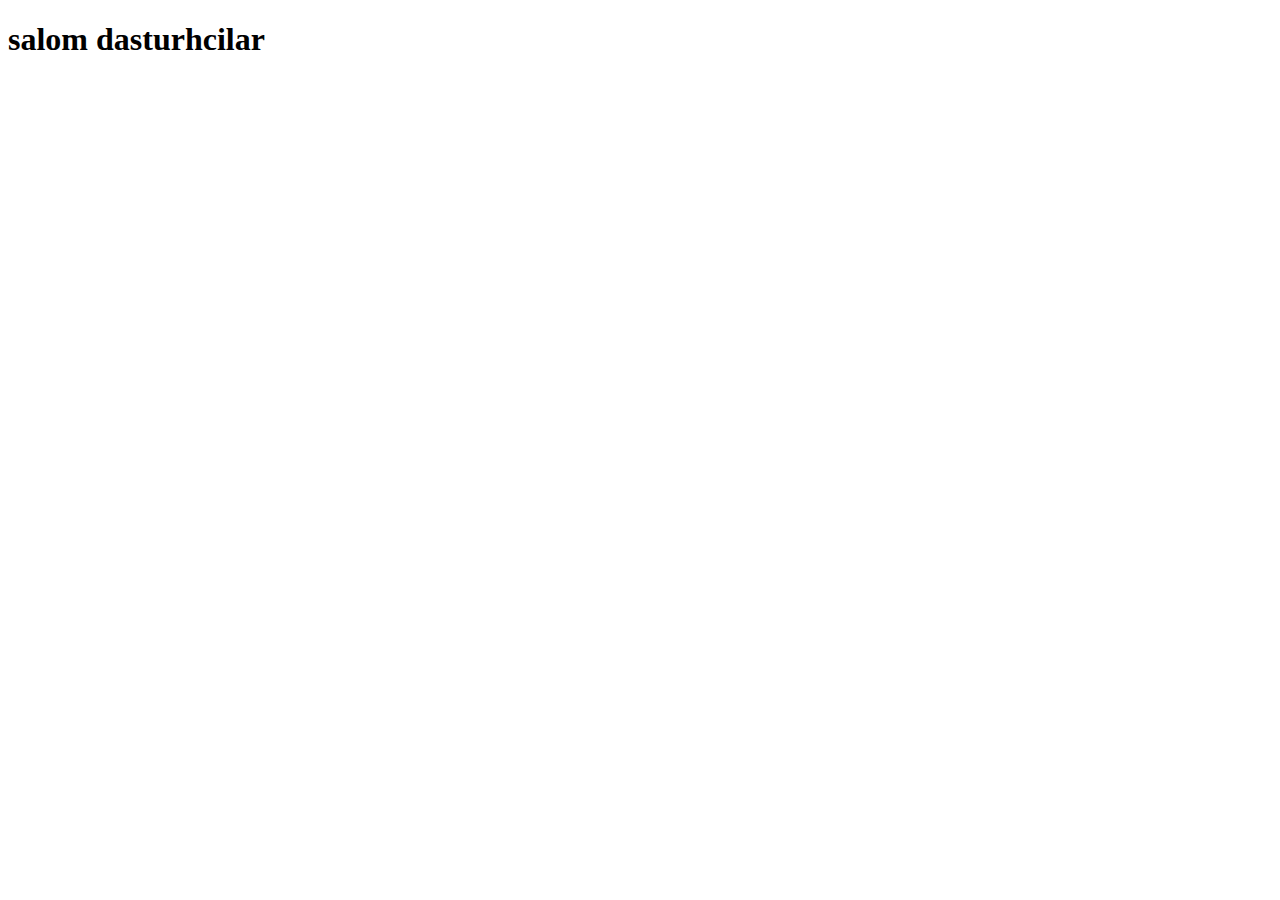
<file: index.html>
<!DOCTYPE html>
<html lang="en">

<head>
    <meta charset="UTF-8">
    <meta http-equiv="X-UA-Compatible" content="IE=edge"> 
    <meta name="viewport" content="width=device-width, initial-scale=1.0">
    <title>Document</title>
</head>

<body>
    <h1>salom dasturhcilar</h1>
</body>

</html>
</file>
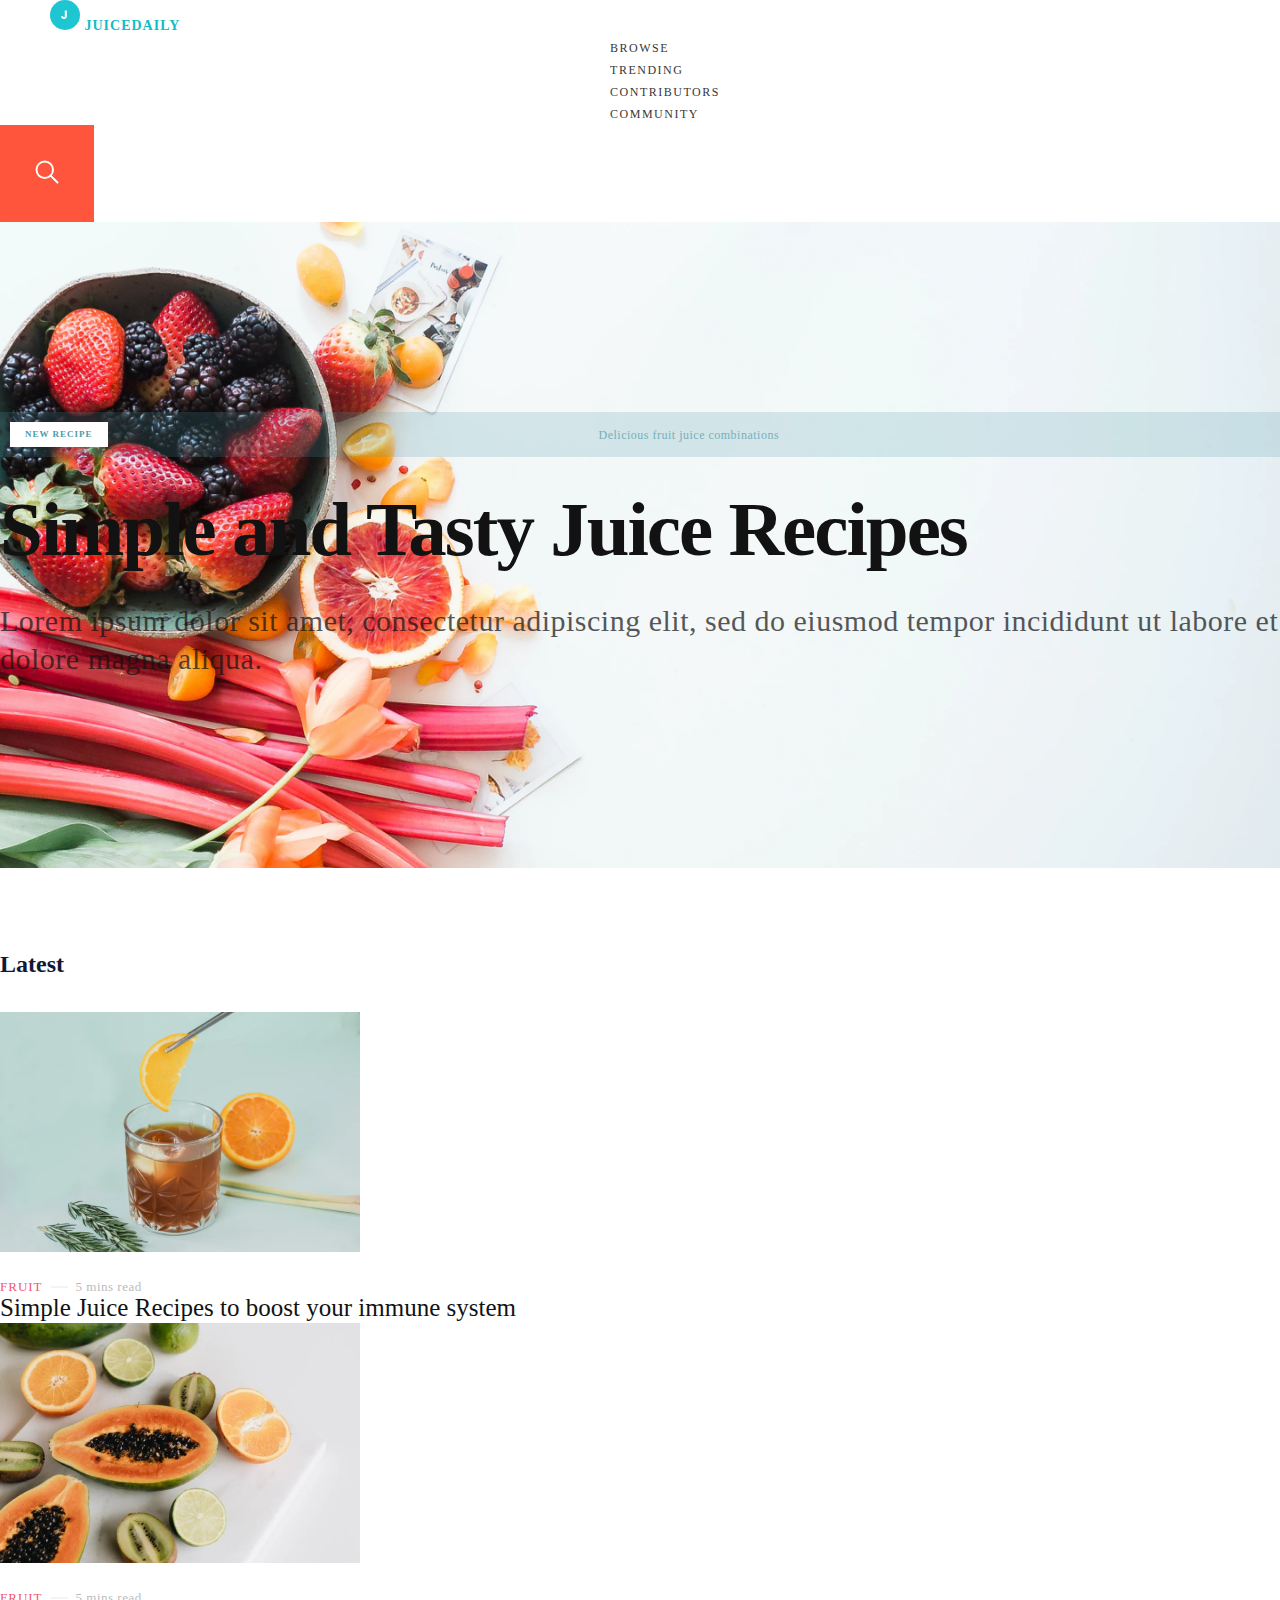
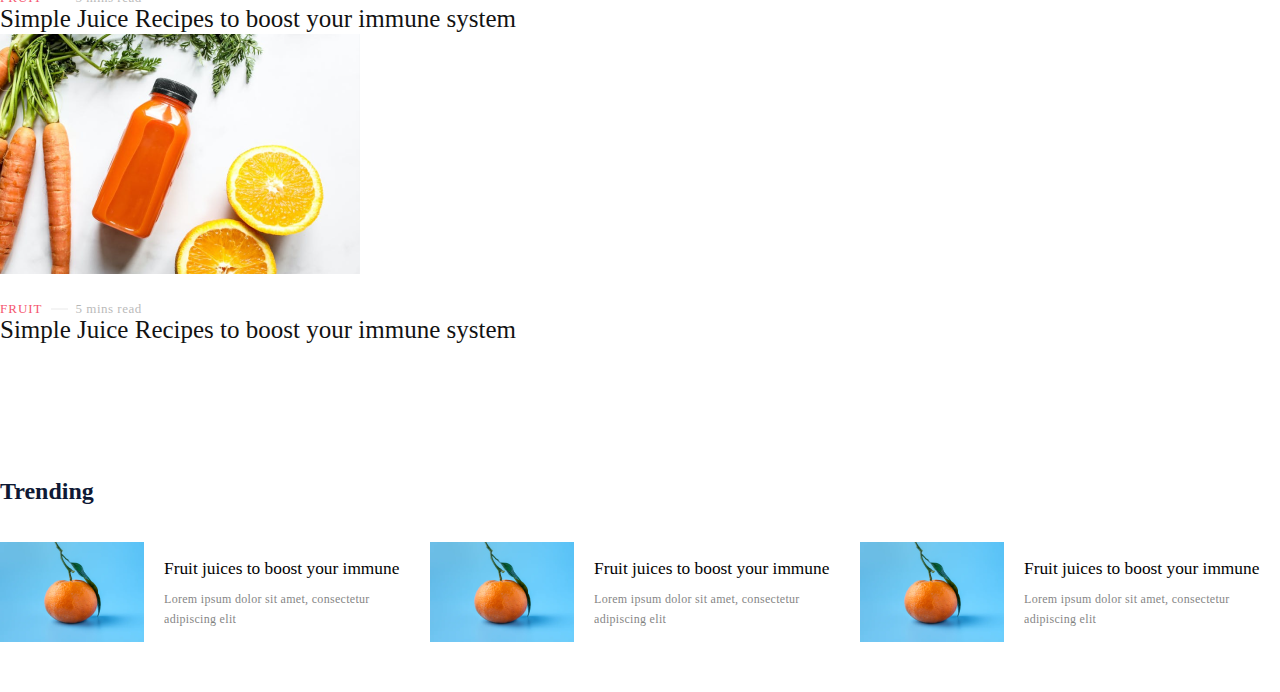
<file: blog b/index.html>
<!DOCTYPE html>
<html lang="en">

<head>
    <meta charset="UTF-8">
    <meta http-equiv="X-UA-Compatible" content="IE=edge">
    <meta name="viewport" content="width=device-width, initial-scale=1.0">
    <link href="https://cdn.jsdelivr.net/npm/bootstrap@5.1.3/dist/css/bootstrap.min.css" rel="stylesheet"
        integrity="sha384-1BmE4kWBq78iYhFldvKuhfTAU6auU8tT94WrHftjDbrCEXSU1oBoqyl2QvZ6jIW3" crossorigin="anonymous">
    <link rel="stylesheet" href="https://cdnjs.cloudflare.com/ajax/libs/font-awesome/6.3.0/css/all.min.css"
        integrity="sha512-SzlrxWUlpfuzQ+pcUCosxcglQRNAq/DZjVsC0lE40xsADsfeQoEypE+enwcOiGjk/bSuGGKHEyjSoQ1zVisanQ=="
        crossorigin="anonymous" referrerpolicy="no-referrer" />
    <link rel="stylesheet" href="style.css">
    <title>blog</title>
</head>

<body>

    <header>
        <nav class="navbar navbar-expand-lg">
            <div class="container-fluid">
                <a class="navbar-brand" href="#"><img src="./img/logo.svg" alt=""> JUICEDAILY</a>

                <div class="collapse navbar-collapse" id="navbarSupportedContent">
                    <ul class="navbar-nav ">
                        <li class="nav-item">
                            <a class="nav-link active" aria-current="page" href="#">BROWSE</a>
                        </li>
                        <li class="nav-item">
                            <a class="nav-link" href="#">TRENDING</a>
                        </li>
                        <li class="nav-item">
                            <a class="nav-link" href="#">CONTRIBUTORS</a>
                        </li>
                        <li class="nav-item">
                            <a class="nav-link" href="#">COMMUNITY</a>
                        </li>

                    </ul>
                </div>
                <form class="d-flex">
                    <button type="submit"><img src="./img/search.svg" alt=""></button>
                </form>
            </div>
        </nav>
        <div class="header_title">
            <div class="container">
                <div class="row justify-content-end">
                    <div class="col-lg-5">
                        <div class="new"><button>NEW RECIPE</button>
                            <p>Delicious fruit juice combinations</p>
                            <i class="fa fa-arrow-right"></i>
                        </div>
                        <h1>Simple and
                            Tasty Juice
                            Recipes</h1>
                        <p>Lorem ipsum dolor sit amet, consectetur adipiscing elit, sed do eiusmod tempor incididunt ut
                            labore et dolore magna aliqua.</p>
                    </div>
                </div>
            </div>
        </div>
    </header>
    <section>
        <div class="container">
            <div class="row">
                <div class="col-lg-12">
                    <p>Latest</p>
                </div>
                <div class="fructis d-flex">
                    <div class="col-lg-4">
                        <div class="box"><img src="./img/1.png" alt="">
                            <h6>FRUIT
                                <span> 5 mins read</span>
                            </h6>
                            <p>Simple Juice Recipes to boost your immune system</p>
                        </div>
                    </div>
                    <div class="col-lg-4">
                        <div class="box"><img src="./img/2.png" alt="">
                            <h6>FRUIT
                                <span> 5 mins read</span>
                            </h6>
                            <p>Simple Juice Recipes to boost your immune system</p>
                        </div>
                    </div>
                    <div class="col-xl-4">
                        <div class="box"><img src="./img/3.png" alt="">
                            <h6>FRUIT
                                <span> 5 mins read</span>
                            </h6>
                            <p>Simple Juice Recipes to boost your immune system</p>
                        </div>
                    </div>
                </div>
            </div>
        </div>
    </section>
    <main>
        <div class="ter">
            <div class="container">
                <div class="row">
                    <div class="col-lg-12">
                        <h5>Trending</h5>
                    </div>
                    <div class="juise">
                        <div class="apple"><img src="./img/immue.png" alt="">
                            <div class="text">
                                <h4>Fruit juices to boost your immune</h4>
                                <p>Lorem ipsum dolor sit amet, consectetur adipiscing elit</p>
                            </div>
                        </div>
                        <div class="apple"><img src="./img/immue.png" alt="">
                            <div class="text">
                                <h4>Fruit juices to boost your immune</h4>
                                <p>Lorem ipsum dolor sit amet, consectetur adipiscing elit</p>
                            </div>
                        </div>
                        <div class="apple"><img src="./img/immue.png" alt="">
                            <div class="text">
                                <h4>Fruit juices to boost your immune</h4>
                                <p>Lorem ipsum dolor sit amet, consectetur adipiscing elit</p>
                            </div>
                        </div>
                    </div>
                </div>
            </div>
    </main>
    <footer>
        <div class="container">
            <div class="row">
                <div class="col-12">
                    <h6>Popular</h6>
                </div>
                <div class="col-12" id="ber">
                    <p>Fruit juices to boost your immune <span>15 videos</span>
                    </p> <i class="fa fa-arrow-right"></i>
                </div>
                <div class="col-12" id="ber">
                    <p>Fruit juices to boost your immune <span>15 videos</span>
                    </p> <i class="fa fa-arrow-right"></i>
                </div>
                <div class="col-12" id="ber">
                    <p>Fruit juices to boost your immune <span>15 videos</span>
                    </p> <i class="fa fa-arrow-right"></i>
                </div>
                <div class="col-12">
                    <div class="orange">
                        <div class="col-10 d-flex justify-content-center">
                            <h5>Simple Orange
                                Juice Recipe</h5>
                        </div>
                    </div>
                </div>
                <div class="col-12" ><div class="qulupnay"></div></div>
                <div class="col-12 d-flex flex-column justify-content-center">
                    <h6>FRUIT
                        <span> 5 mins read</span>
                    </h6>
                    <h5>Simple Juice Recipes to boost your immune system</h5>
                    <p class="lorem"> Lorem ipsum dolor sit amet, consectetur adipiscing elit, sed do eiusmod tempor
                        incididunt ut
                        labore et dolore magna aliqua.</p>
                    <h3><img src="./img/Rectangle 2 Copy 7.png" alt=""> Andrea Wise <span>2 days ago</span></h3>
                </div>
                <div class="col-12">
                    <h1>Top Contributors</h1>
                </div>
                <div class="col-12 d-flex align-items-center" id="reg">
                    <img src="./img/anna.svg" alt="">
                    <h2 class="a">Andrea Wise <span>135 articles</span></h2>
                </div>
                <div class="col-12 d-flex align-items-center" id="reg">
                    <img src="./img/karena.svg" alt="">
                    <h2 class="a">Karen Smith<span>135 articles</span></h2>
                </div>
                <div class="col-12 d-flex align-items-center" id="reg">
                    <img src="./img/samanta.svg" alt="">
                    <h2 class="a">Samantha William<span>135 articles</span></h2>
                </div>
                <div class="col-12 d-flex align-items-center" id="reg">
                    <img src="./img/renata.svg" alt="">
                    <h2 class="a">Renata Hope<span>135 articles</span></h2>
                </div>
                <div class="col-12 d-flex align-items-center" id="reg">
                    <img src="./img/angela.svg" alt="">
                    <h2 class="a">Angela Smith <span>135 articles</span></h2>
                </div>
            </div>
        </div>
    </footer>
















    <script src="https://cdn.jsdelivr.net/npm/bootstrap@5.1.3/dist/js/bootstrap.bundle.min.js"
        integrity="sha384-ka7Sk0Gln4gmtz2MlQnikT1wXgYsOg+OMhuP+IlRH9sENBO0LRn5q+8nbTov4+1p"
        crossorigin="anonymous"></script>
</body>

</html>
</file>
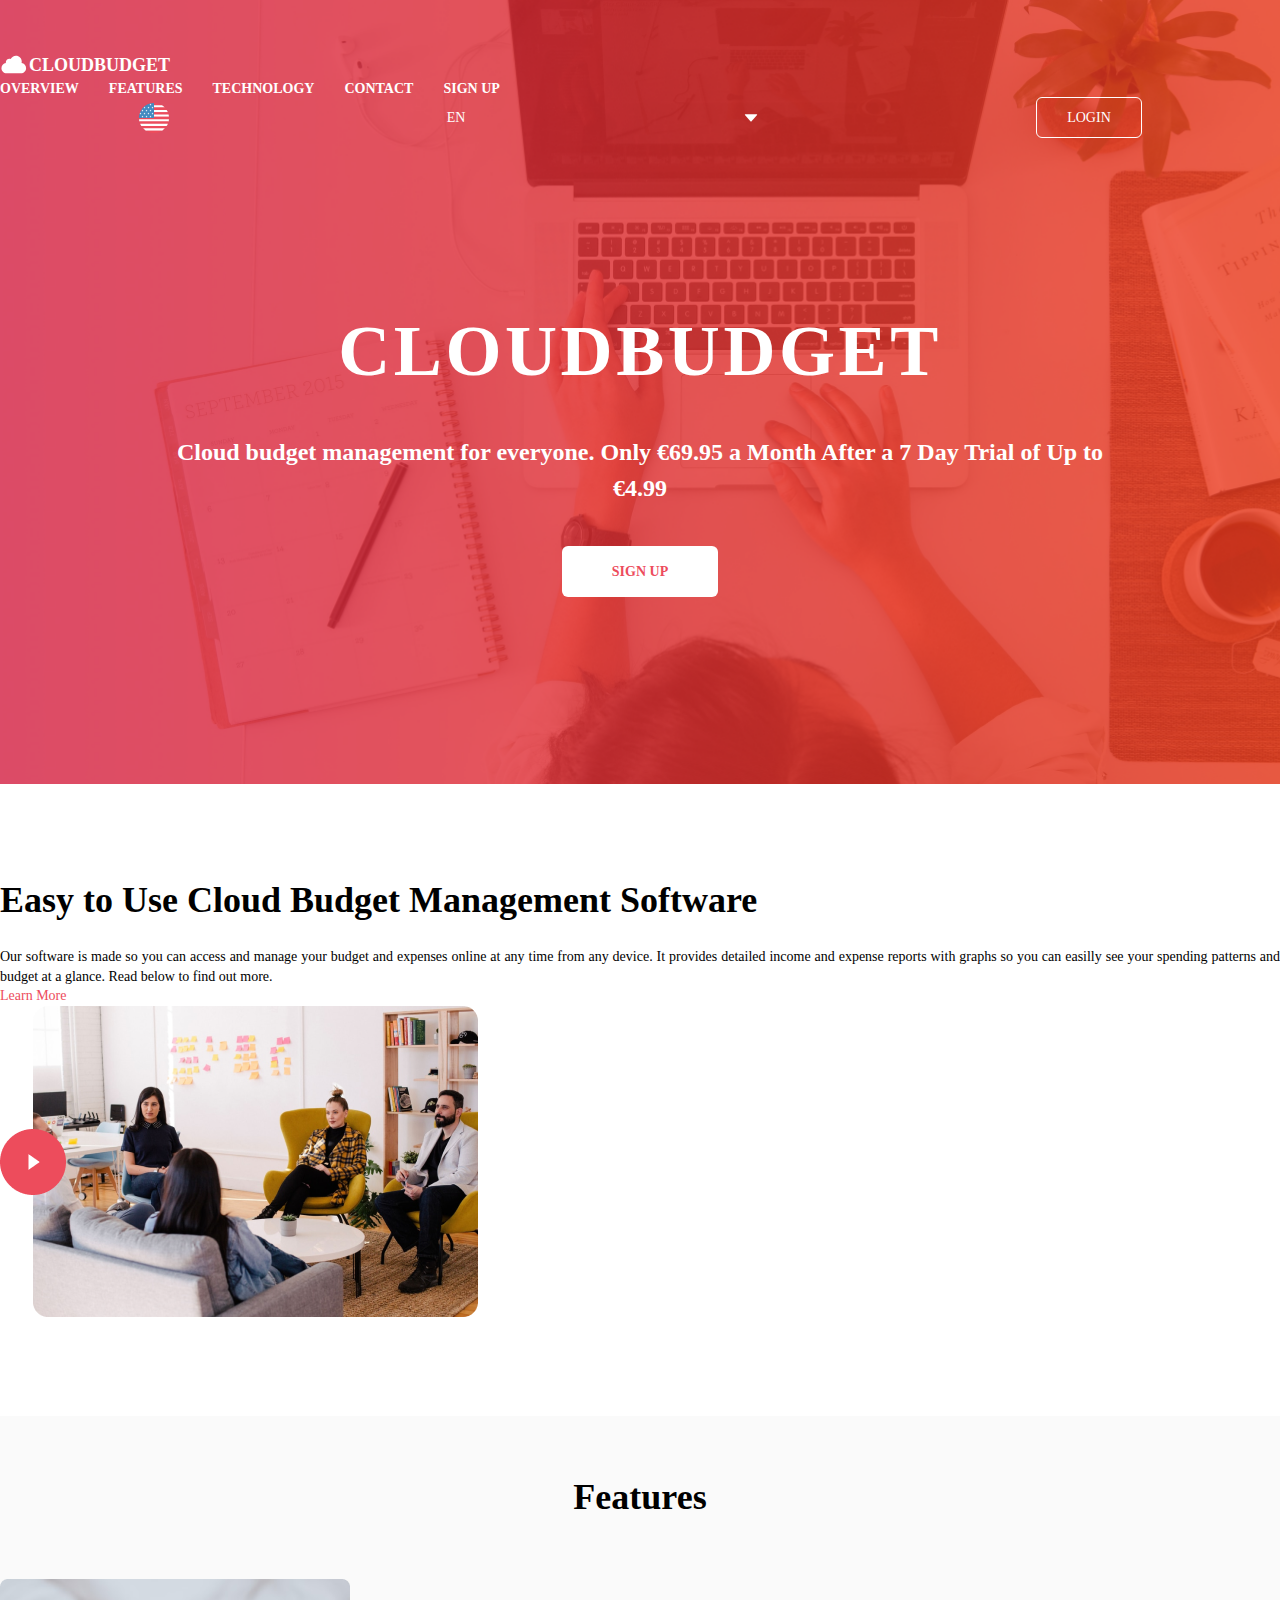
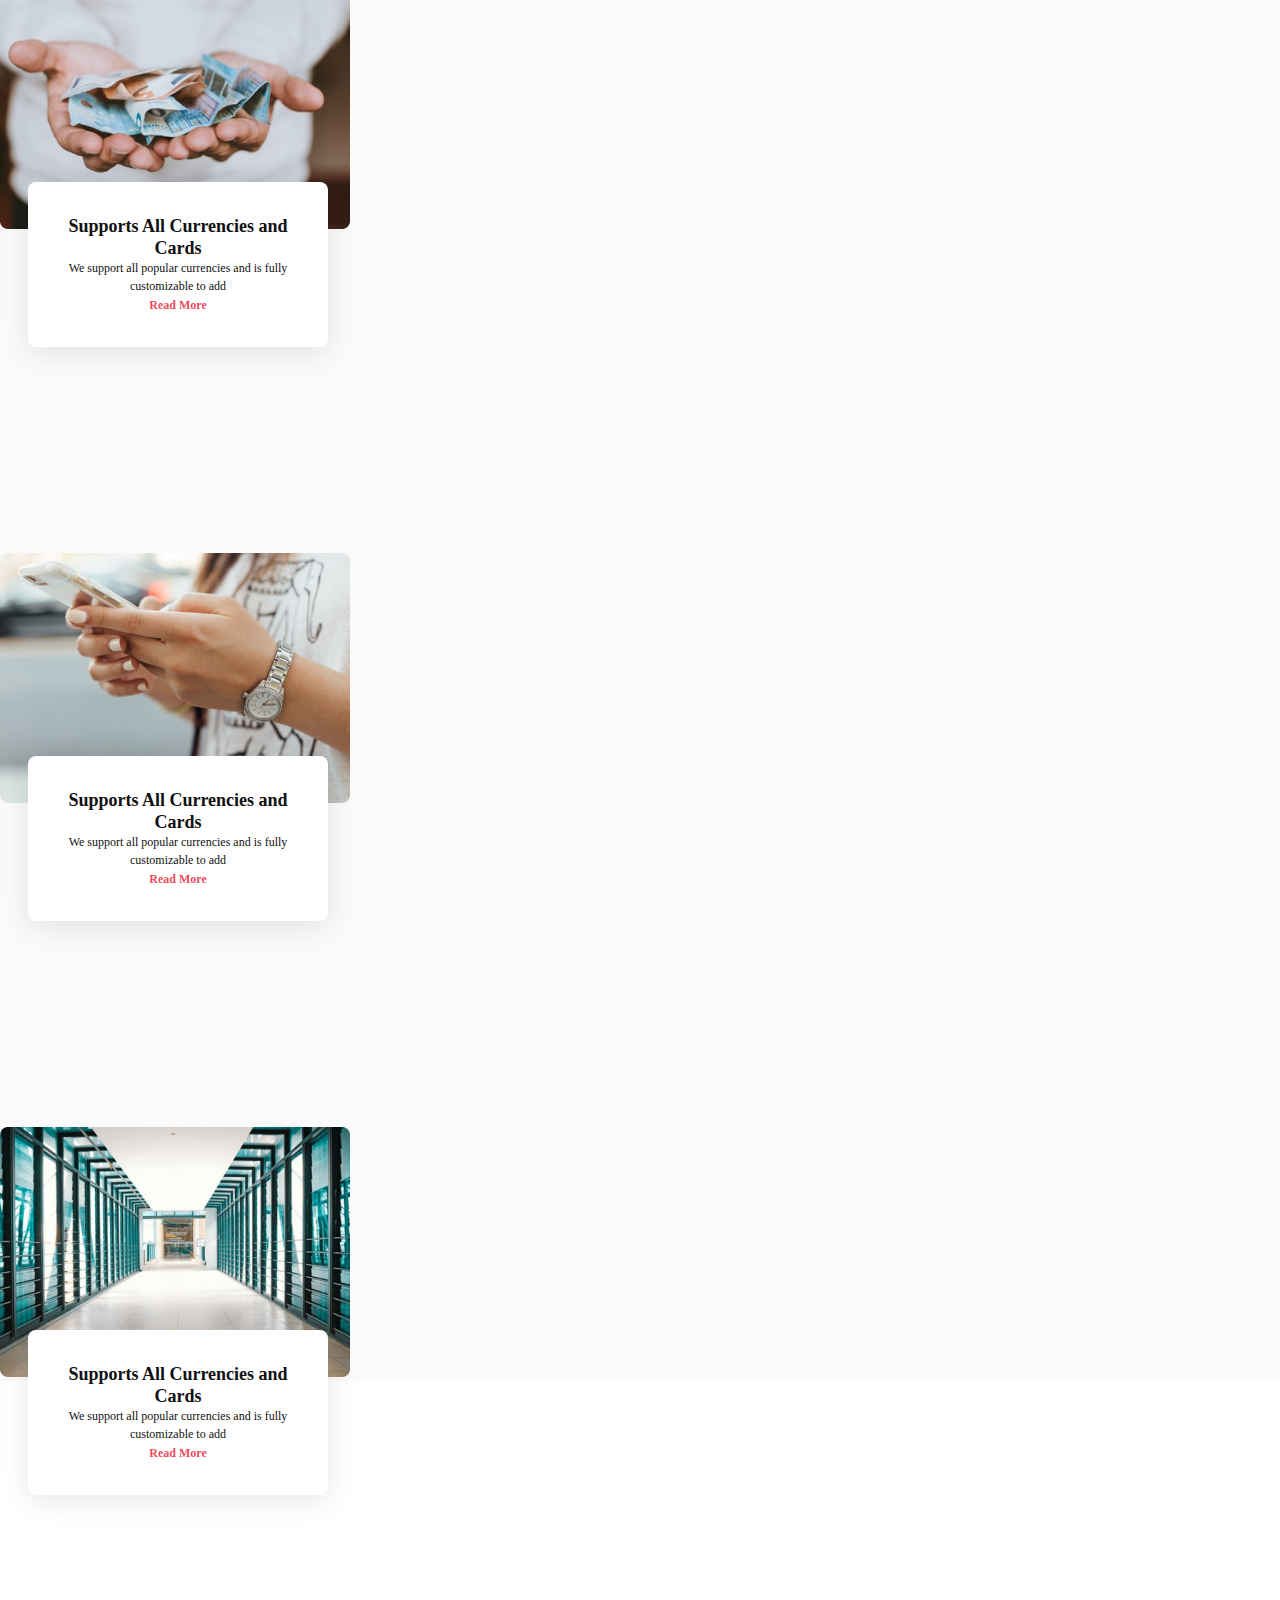
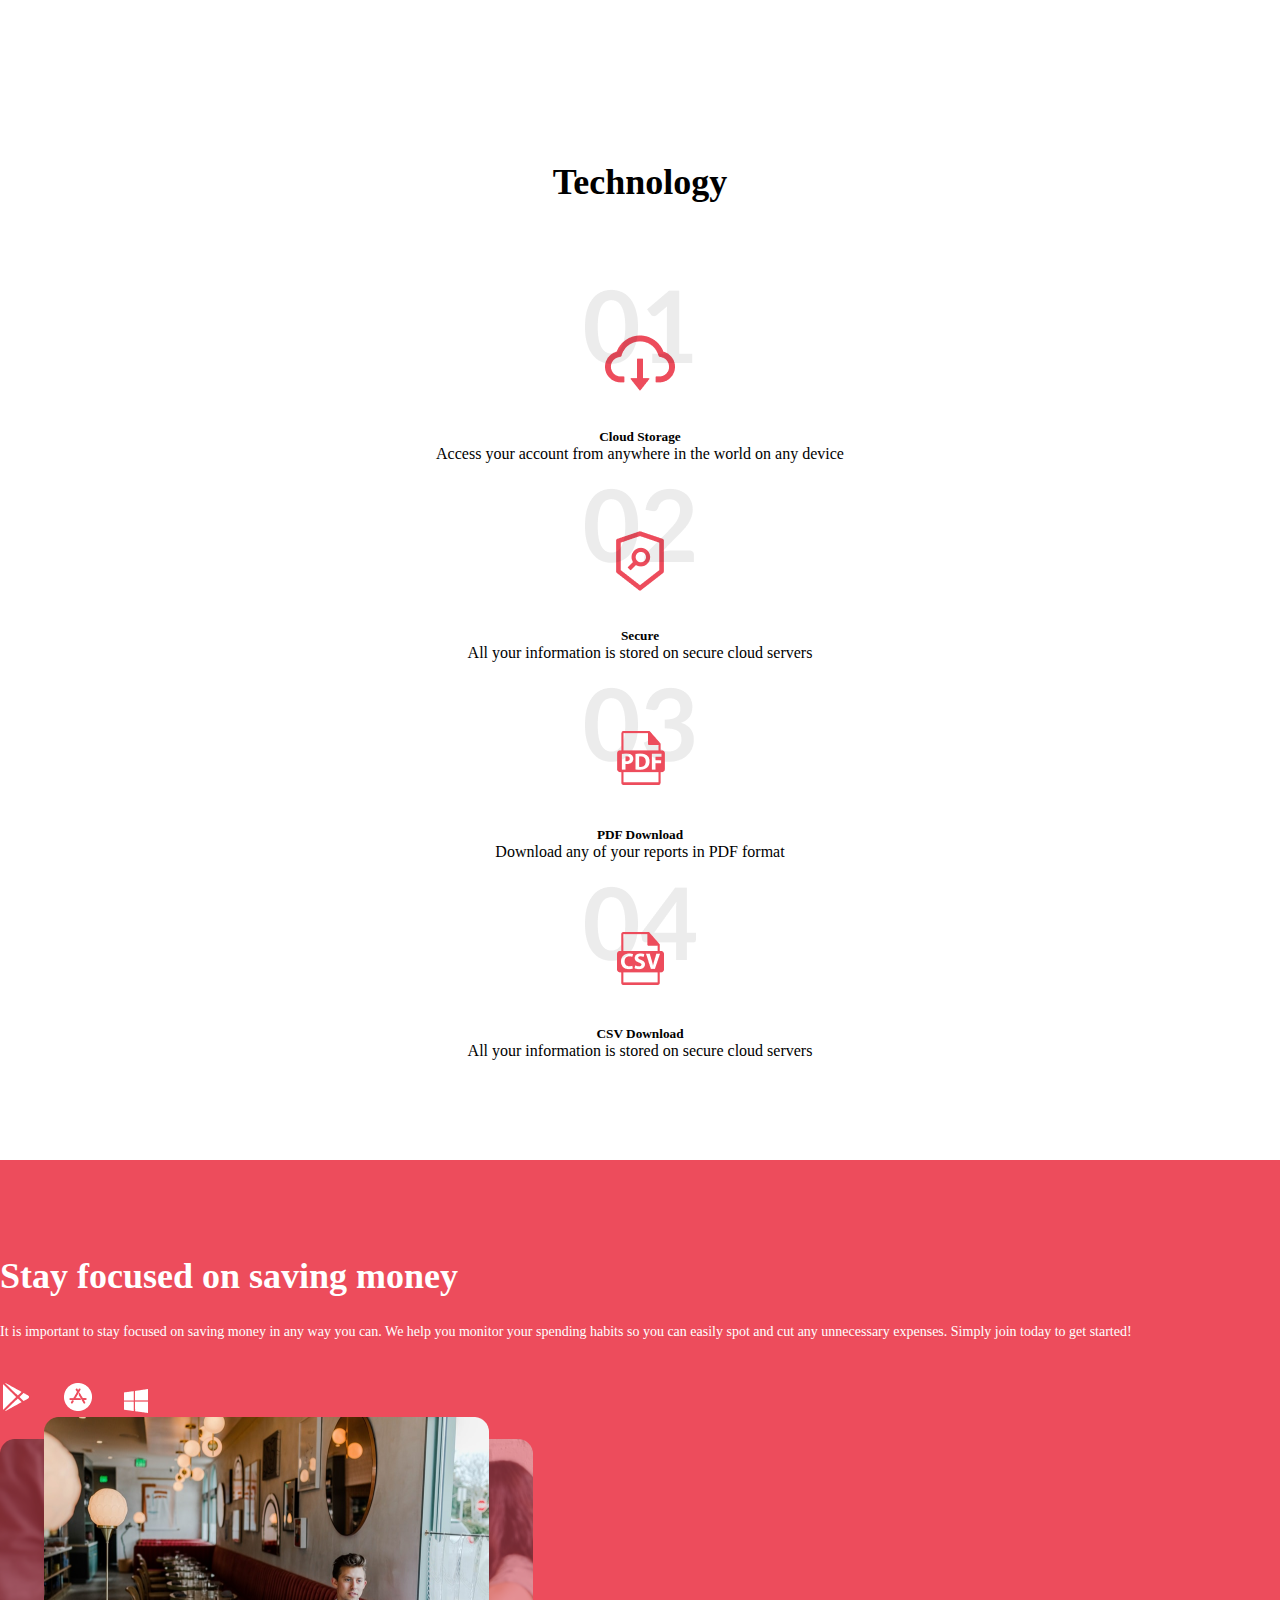
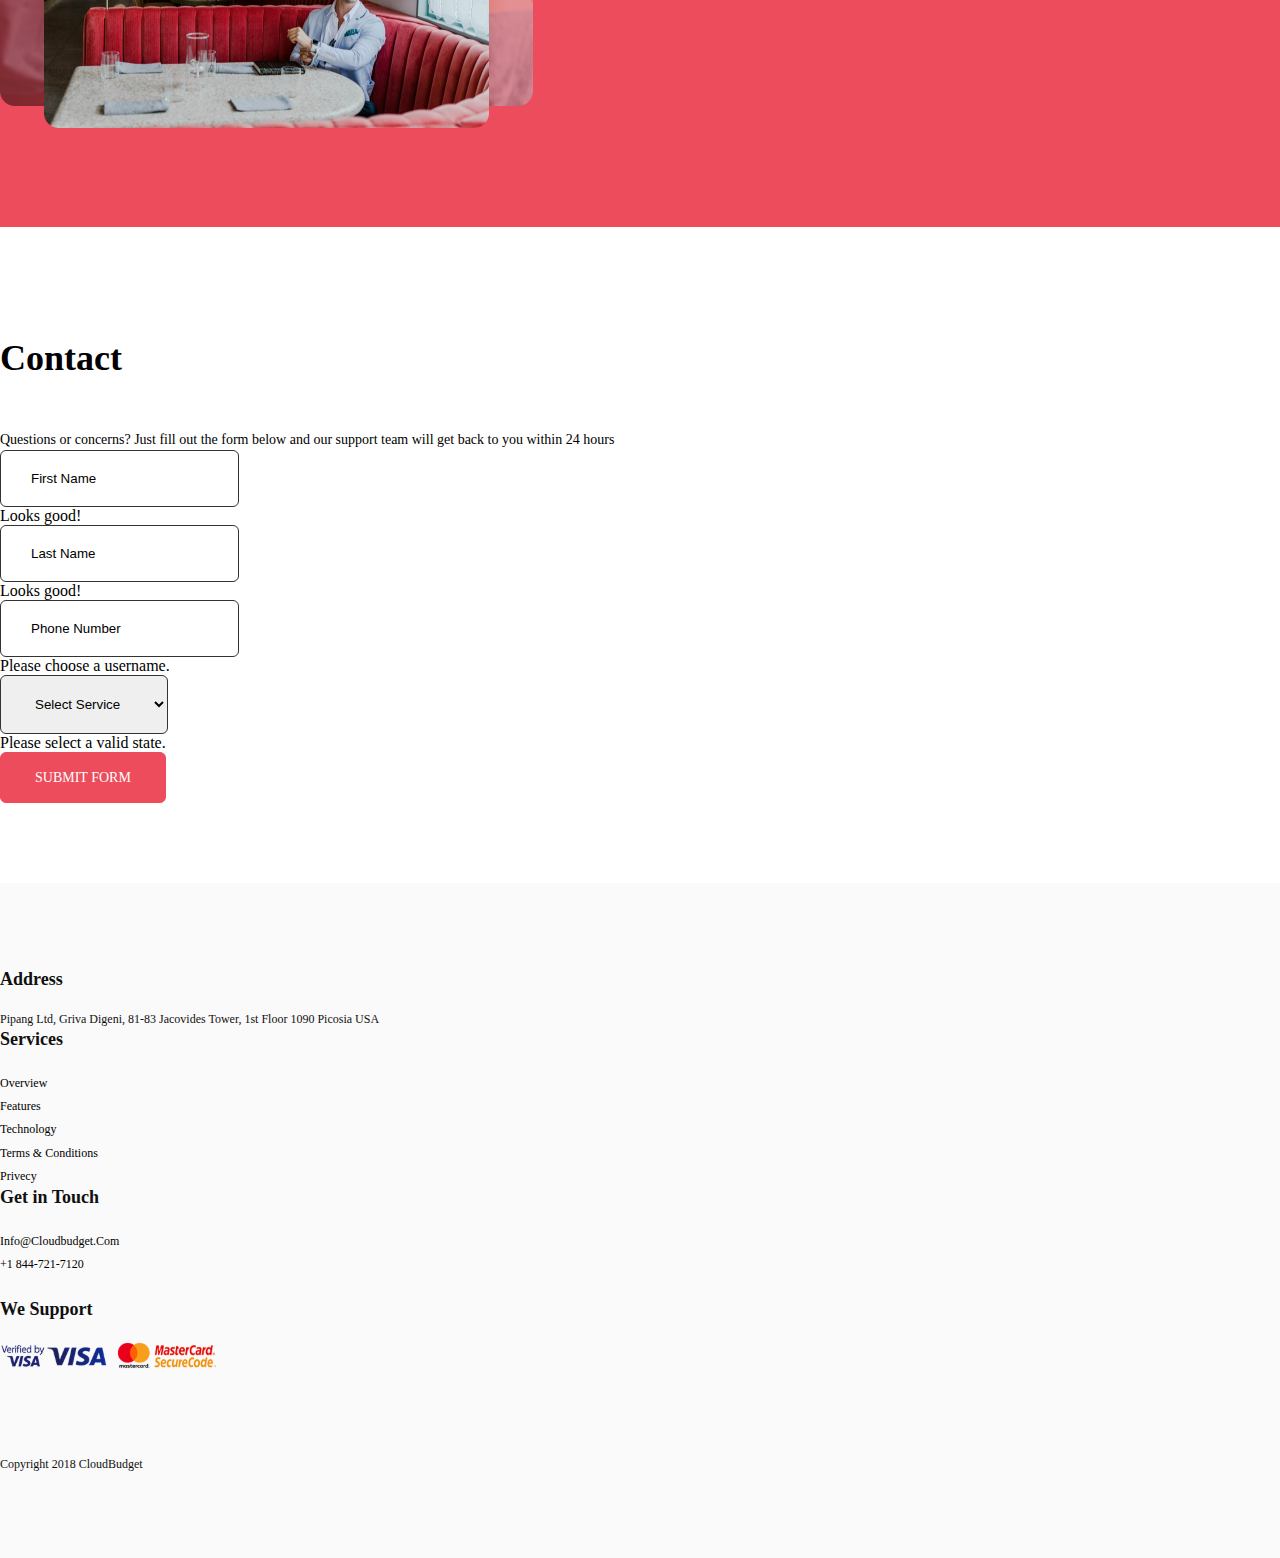
<file: cloudy b/index.html>
<!DOCTYPE html>
<html lang="en">

<head>
    <meta charset="UTF-8">
    <meta http-equiv="X-UA-Compatible" content="IE=edge">
    <meta name="viewport" content="width=device-width, initial-scale=1.0">
    <link href="https://cdn.jsdelivr.net/npm/bootstrap@5.1.3/dist/css/bootstrap.min.css" rel="stylesheet"
        integrity="sha384-1BmE4kWBq78iYhFldvKuhfTAU6auU8tT94WrHftjDbrCEXSU1oBoqyl2QvZ6jIW3" crossorigin="anonymous">
    <link rel="stylesheet" href="https://cdnjs.cloudflare.com/ajax/libs/font-awesome/6.3.0/css/all.min.css"
        integrity="sha512-SzlrxWUlpfuzQ+pcUCosxcglQRNAq/DZjVsC0lE40xsADsfeQoEypE+enwcOiGjk/bSuGGKHEyjSoQ1zVisanQ=="
        crossorigin="anonymous" referrerpolicy="no-referrer" />
    <link rel="stylesheet" href="style.css">
    <title>Cloudy</title>
</head>

<body>
    <header>
        <nav>
            <div class="container">
                <div class="row align-items-center ">
                    <div class="col-lg-3  "><a href="#" class="logo"><svg width="29" height="29" viewBox="0 0 29 29"
                                fill="none" xmlns="http://www.w3.org/2000/svg">
                                <path
                                    d="M21.605 13.05C21.605 12.615 21.75 12.18 21.75 11.6C21.75 8.41005 19.14 5.80005 15.95 5.80005C13.63 5.80005 11.745 7.10505 10.73 8.99005C10.44 8.84505 9.86001 8.70005 9.42501 8.70005C7.39501 8.70005 5.80001 10.295 5.80001 12.325C5.80001 12.615 5.80001 12.905 5.94501 13.05C3.33501 13.485 1.45001 15.515 1.45001 18.125C1.45001 20.88 3.77001 23.2 6.52501 23.2H21.025C23.78 23.2 26.1 20.88 26.1 18.125C26.1 15.515 24.215 13.34 21.605 13.05Z"
                                    fill="white" />
                            </svg>CloudBudget</a></div>
                    <div class="col-lg-6 ">
                        <ul>
                            <li>
                                <a href="#">OVERVIEW</a>
                            </li>
                            <li><a href="#">FEATURES</a></li>
                            <li><a href="#">TECHNOLOGY</a></li>
                            <li><a href="#">CONTACT</a></li>
                            <li><a href="#"> Sign up</a></li>
                        </ul>
                    </div>
                    <div class="col-lg-3">
                        <div class="cad"><img src="./img/flag.svg" alt="">
                            <ul>
                                <li>EN</li>
                            </ul>
                            <img src="./img/down_icon.svg" alt="">
                            <button>LOGIN</button>
                        </div>
                    </div>
                </div>
            </div>
        </nav>
        <div class="header_title">
            <div class="container">
                <div class="row justify-content-center">
                    <div class="col-lg-7">
                        <h1>CloudBudget</h1>
                        <p>Cloud budget management for everyone. Only €69.95 a Month After a 7 Day Trial of
                            Up to €4.99</p>
                        <button>Sign Up</button>
                    </div>
                </div>
            </div>
        </div>
    </header>
    <section class="eazy">
        <div class="container">
            <div class="row align-items-center justify-content-between  justify-content-xl-center">
                <div class="col-lg-5 justify-content-lg-center">
                    <h2>Easy to Use Cloud Budget Management Software</h2>
                    <p>Our software is made so you can access and manage your budget and expenses online at any time
                        from any device. It provides detailed income and expense reports with graphs so you can easilly
                        see your spending patterns and budget at a glance. Read below to find out more.</p>
                    <a href="#">Learn More</a>
                </div>
                <div class="col-xl-6 col-lg-6 mt-5"><img src="./img/Video Section.png" alt=""></div>
            </div>
        </div>
    </section>
    <section class="features">
        <div class="container">
            <div class="row">
                <div class="col-lg-12">
                    <h3 class="pick">Features</h3>
                </div>
                <div class="col-lg-4">
                    <div class="box"><img src="./img/support.png" alt="">
                        <div class="all">
                            <h4>Supports All Currencies and Cards</h4>
                            <p>We support all popular currencies and is fully customizable to add</p>
                            <a href="#">Read More</a>
                        </div>
                    </div>
                </div>
                <div class="col-lg-4">
                    <div class="box"><img src="./img/manage.png" alt="">
                        <div class="all">
                            <h4>Supports All Currencies and Cards</h4>
                            <p>We support all popular currencies and is fully customizable to add</p>
                            <a href="#">Read More</a>
                        </div>
                    </div>
                </div>
                <div class="col-lg-4">
                    <div class="box"><img src="./img/cloud.png" alt="">
                        <div class="all">
                            <h4>Supports All Currencies and Cards</h4>
                            <p>We support all popular currencies and is fully customizable to add</p>
                            <a href="#">Read More</a>
                        </div>
                    </div>
                </div>
            </div>
        </div>
    </section>
    <section class="Technology">
        <div class="container">
            <div class="row">
                <div class="col-12">
                    <h3 class="pick">Technology</h3>
                </div>
                <div class="col-lg-3 col-md-6 ">
                    <div class="der">
                        <img src="./img/01.png" alt="">
                        <h5>Cloud Storage</h5>
                        <p>Access your account from anywhere in the world on any device</p>
                    </div>
                </div>
                <div class="col-lg-3 col-md-6">
                    <div class="der"> <img src="./img/02.png" alt="">
                        <h5>Secure</h5>
                        <p> All your information is stored on secure cloud servers
                        </p>
                    </div>
                </div>
                <div class="col-lg-3 col-md-6">
                    <div class="der"> <img src="./img/03.png" alt="">
                        <h5>PDF Download</h5>
                        <p>Download any of your reports in PDF format</p>
                    </div>
                </div>
                <div class="col-lg-3 col-md-6">
                    <div class="der"><img src="./img/04.png" alt="">
                        <h5>CSV Download</h5>
                        <p>All your information is stored on secure cloud servers</p>
                    </div>
                </div>
            </div>
        </div>
    </section>
    <main class="stay">
        <div class="container">
            <div class="row align-items-center ">
                <div class="col-lg-4 mb-5">
                    <h4>Stay focused on saving money</h4>
                    <p>It is important to stay focused on saving money in any way you can. We help you monitor your
                        spending habits so you can easily spot and cut any unnecessary expenses. Simply join today to
                        get started!</p>
                    <div class="icon"><img src="./img/playmarket_icon.png" alt=""><img src="./img/apple.png" alt=""><img
                            src="./img/windows.png" alt=""></div>
                </div>
                <div class="col-lg-8 d-flex justify-content-center"><img src="./img/stay.png" alt=""></div>
            </div>
        </div>
    </main>
    <main class="contact">
        <div class="container">
            <div class="row justify-content-between">
                <div class="col-lg-5">
                    <h2>Contact</h2>
                    <p>Questions or concerns? Just fill out the form below and our support team will get back to you
                        within 24 hours</p>
                </div>
                <div class="col-lg-6">
                    <form class="row g-3 needs-validation" novalidate>
                        <div class="col-md-6">

                            <input type="text" class="form-control" id="validationCustom01" value="First Name" required>
                            <div class="valid-feedback">
                                Looks good!
                            </div>
                        </div>
                        <div class="col-md-6">
                            <input type="text" class="form-control" id="validationCustom02" value="Last Name" required>
                            <div class="valid-feedback">
                                Looks good!
                            </div>
                        </div>
                        <div class="col-md-12">
                            <div class="input-group has-validation">
                                <input type="text3" class="form-control" value="Phone Number" required>
                                <div class="invalid-feedback">
                                    Please choose a username.
                                </div>
                            </div>
                        </div>
                        <div class="col-md-12">
                            <select class="form-select" id="validationCustom04" required>
                                <option selected disabled value="">Select Service</option>
                                <option>...</option>
                            </select>
                            <div class="invalid-feedback">
                                Please select a valid state.
                            </div>
                        </div>
                        <div class="col-12">
                            <button class="btn" type="submit">Submit form</button>
                        </div>
                    </form>
                </div>
            </div>
        </div>
    </main>
    <footer>
        <div class="container">
            <div class="row justify-content-between">
                <div class="col-md-3">
                    <ul>
                        <li>Address</li>
                        <p>Pipang Ltd, Griva Digeni,
                            81-83 Jacovides Tower, 1st Floor
                            1090 Picosia USA</p>
                    </ul>
                </div>
                <div class="col-auto">
                    <ul>
                        <li>Services</li>
                        <li><a href="#">overview</a></li>
                        <li><a href="#">features</a></li>
                        <li><a href="#">technology</a></li>
                        <li><a href="#">Terms & Conditions</a></li>
                        <li><a href="#">Privecy</a></li>

                    </ul>
                </div>
                <div class="col-auto">
                    <ul>
                        <li>Get in Touch</li>
                        <li><a href="#">info@cloudbudget.com</a></li>
                        <li><a href="#">+1 844-721-7120</a></li>
                        <li><a href="#"><i class="fa-brands fa-facebook"></i><i class="fa-brands fa-twitter"></i><i
                                    class="fa-brands fa-linkedin"></i></a></li>

                    </ul>
                </div>
                <div class="col-md-4">
                    <ul>
                        <li>We Support</li>
                        <img src="./img/visa.svg" alt="">
                    </ul>
                </div>
                <div class="col-md-10 d-flex ">
                    <p>Copyright 2018 CloudBudget</p>
                </div>
            </div>
        </div>
    </footer>



























    <script src="https://cdn.jsdelivr.net/npm/bootstrap@5.1.3/dist/js/bootstrap.bundle.min.js"
        integrity="sha384-ka7Sk0Gln4gmtz2MlQnikT1wXgYsOg+OMhuP+IlRH9sENBO0LRn5q+8nbTov4+1p"
        crossorigin="anonymous"></script>
</body>

</html>
</file>
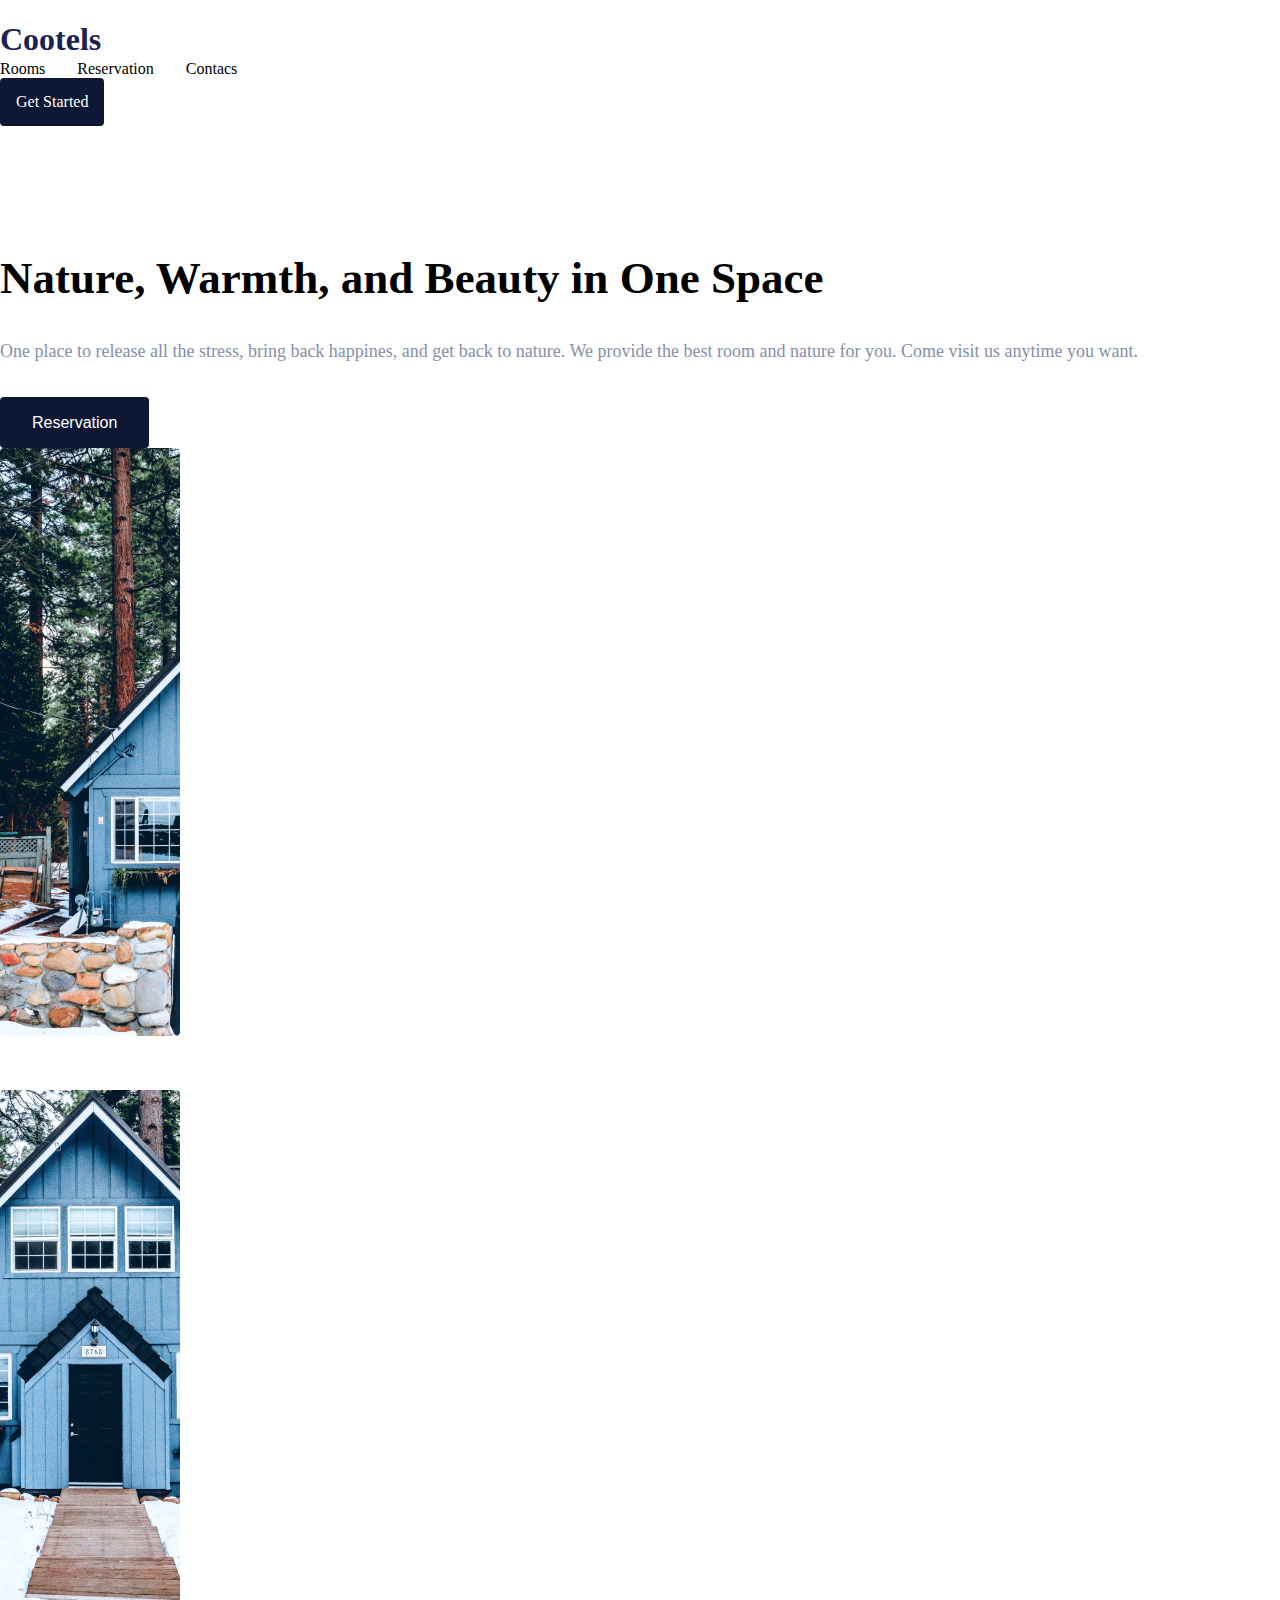
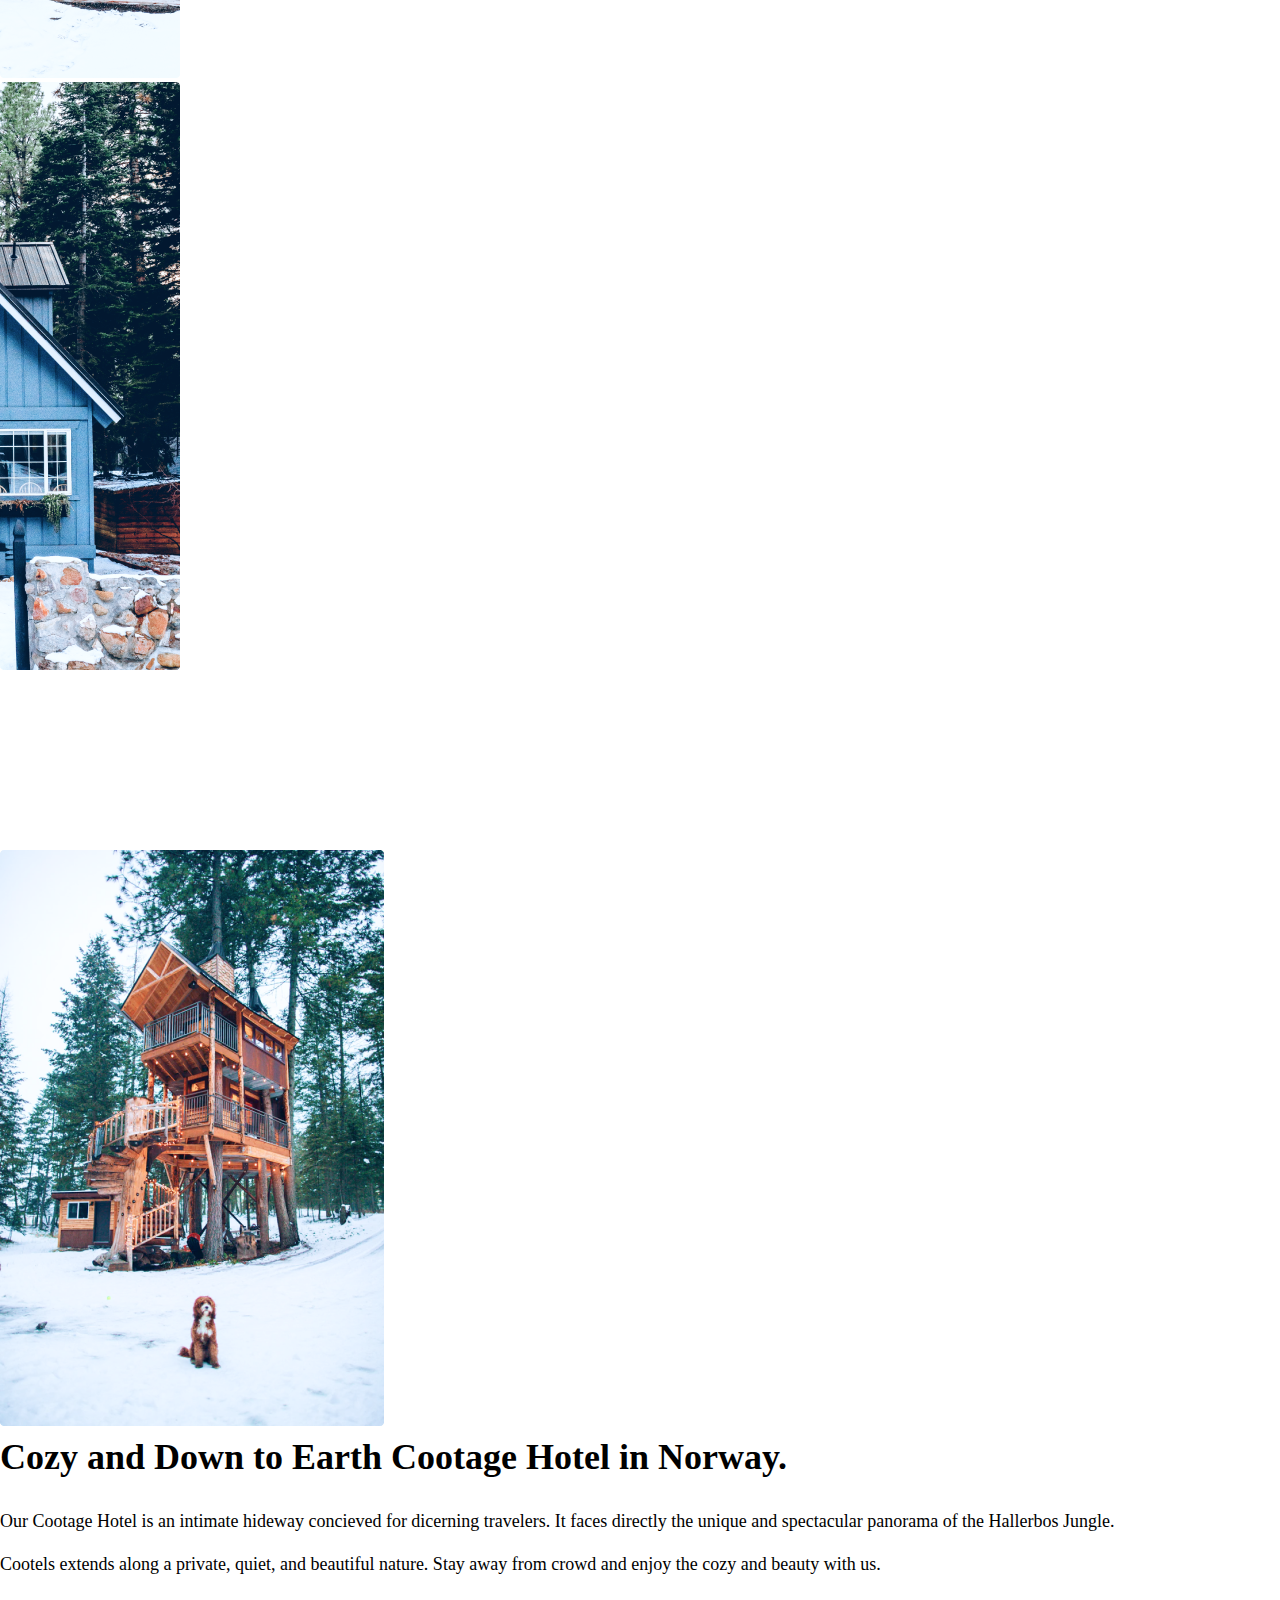
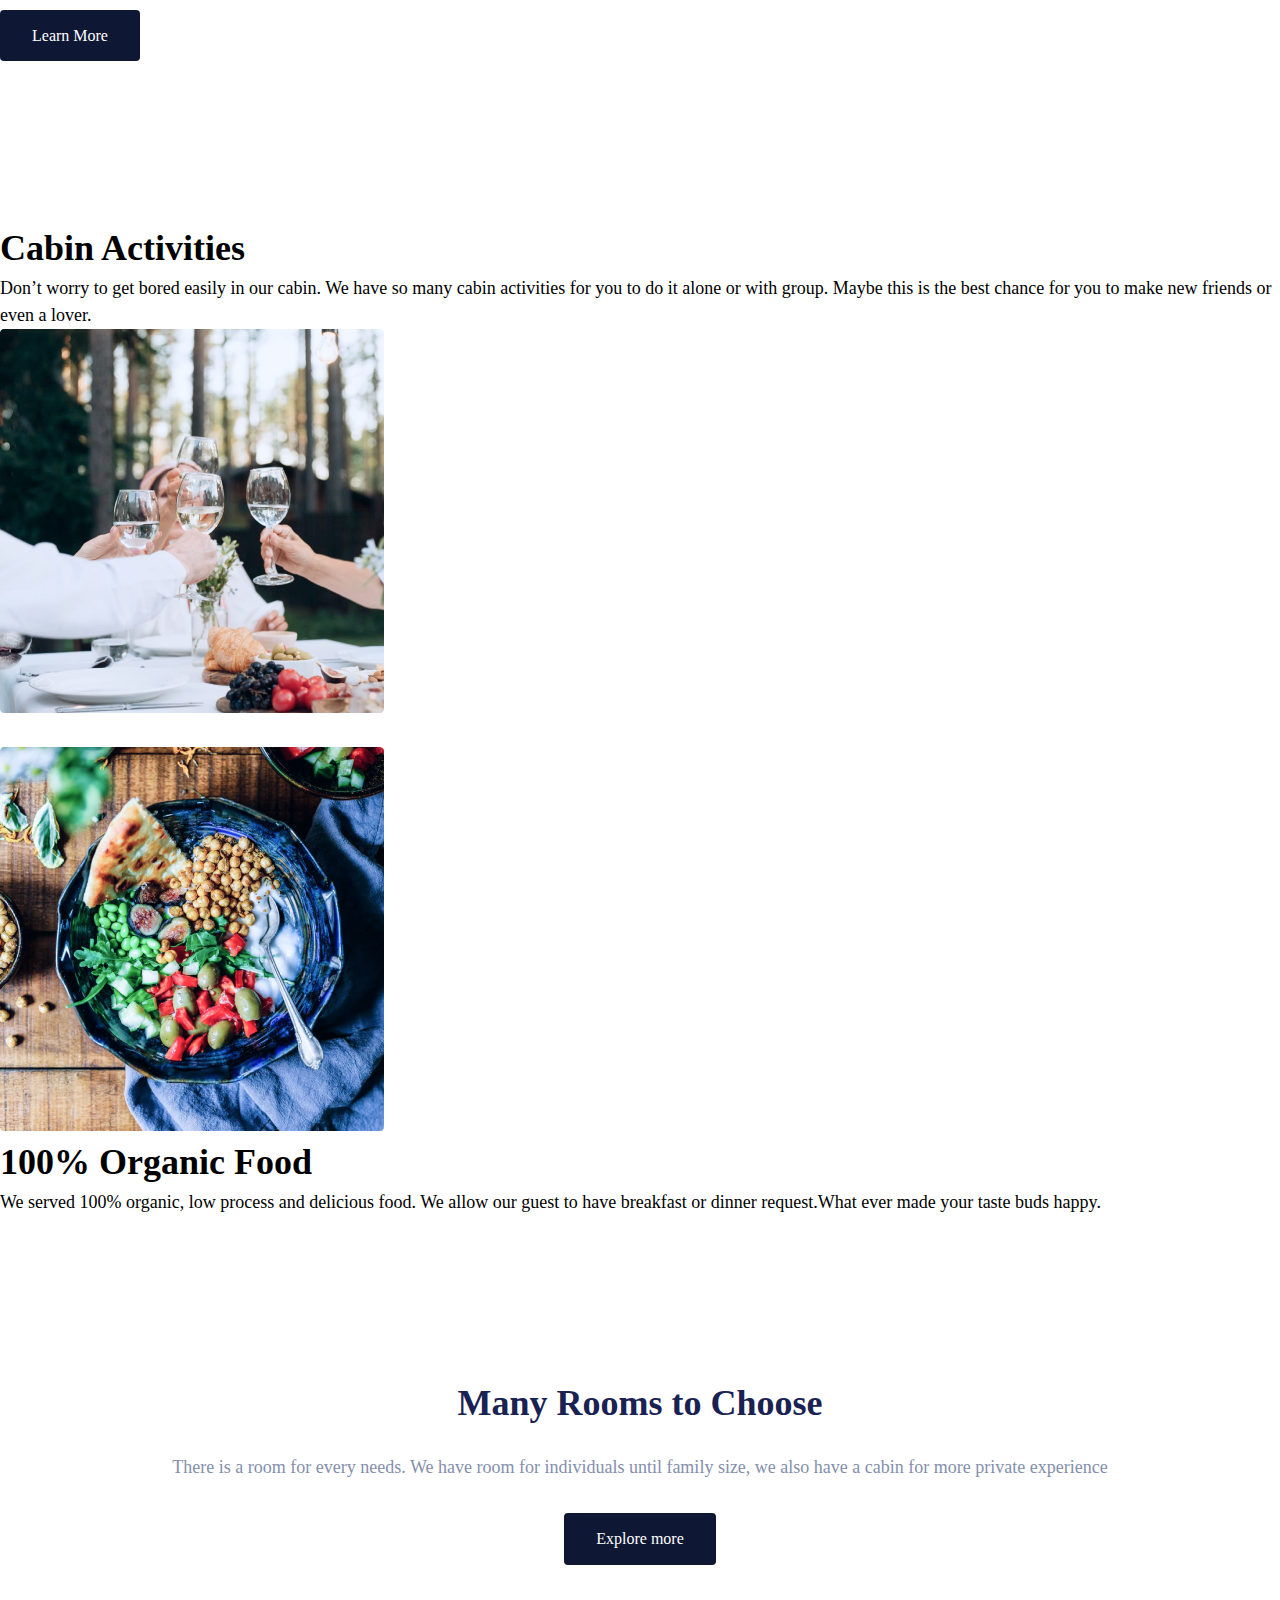
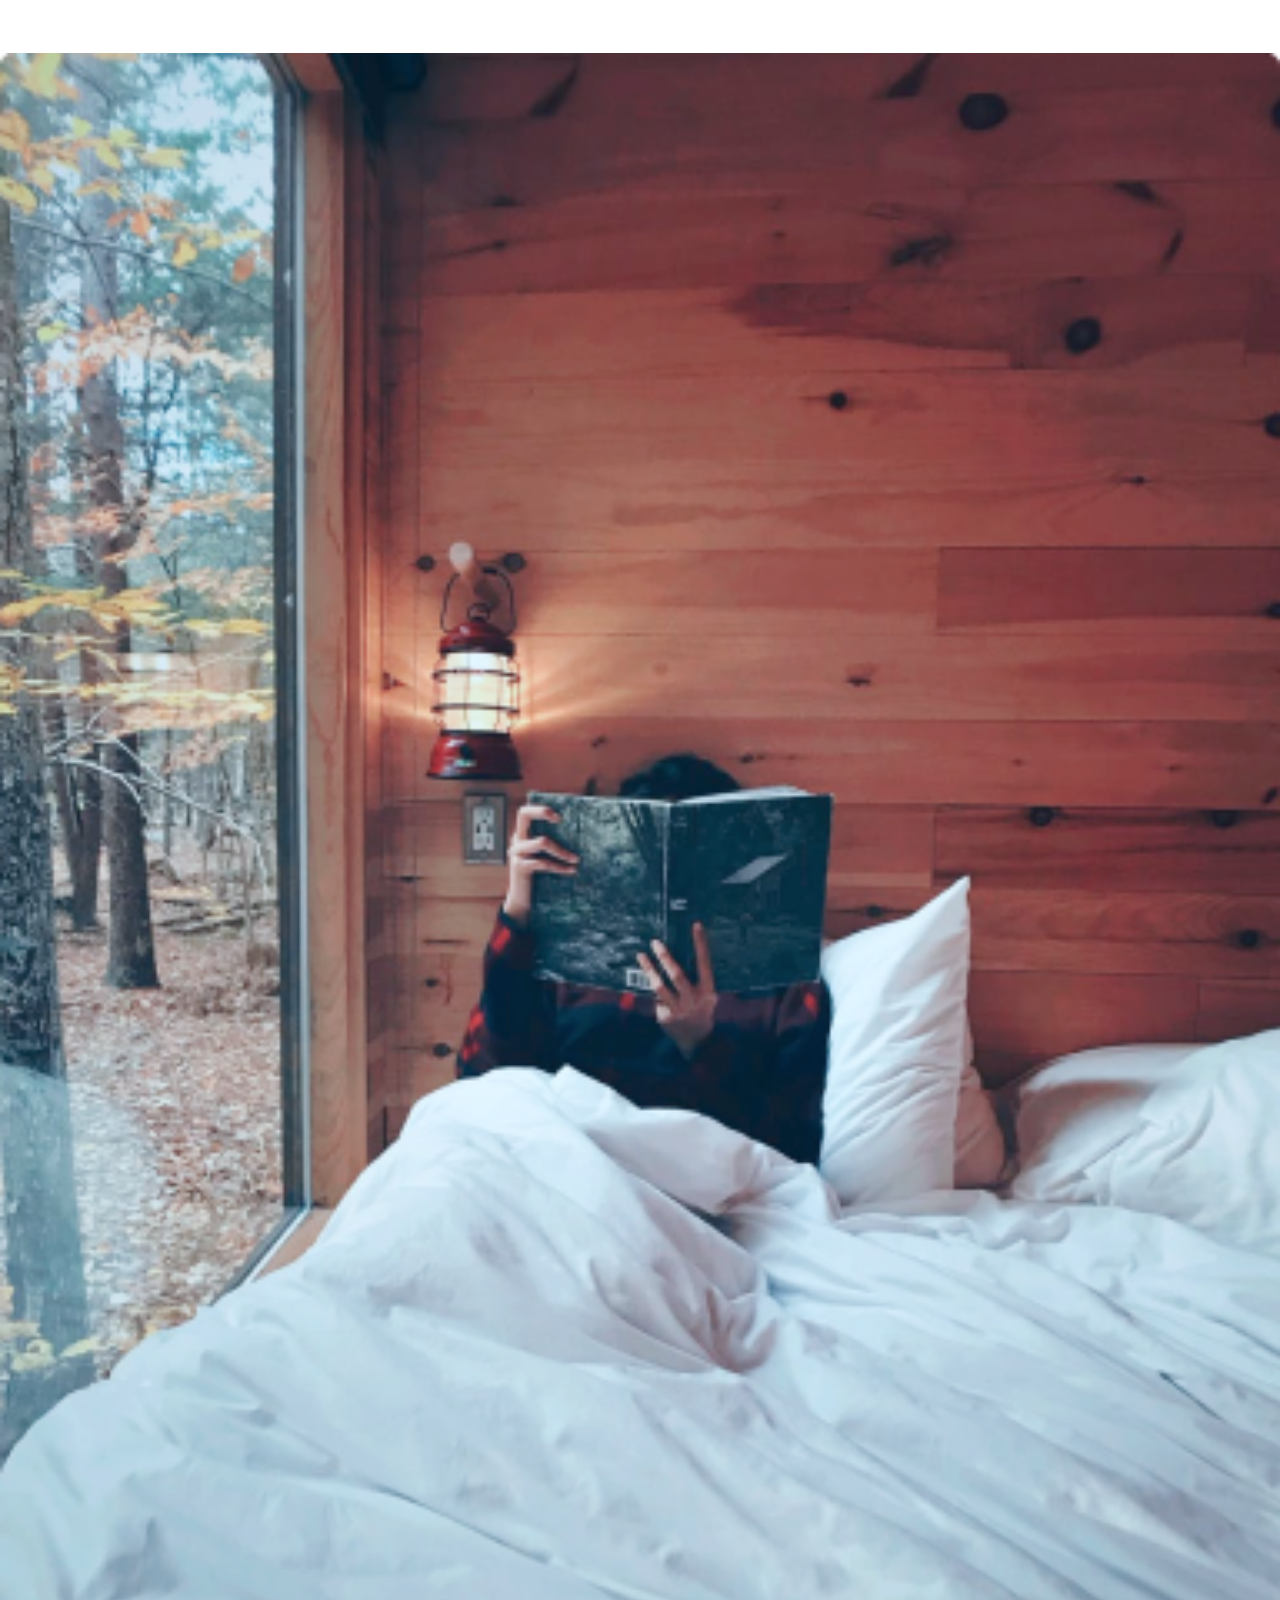
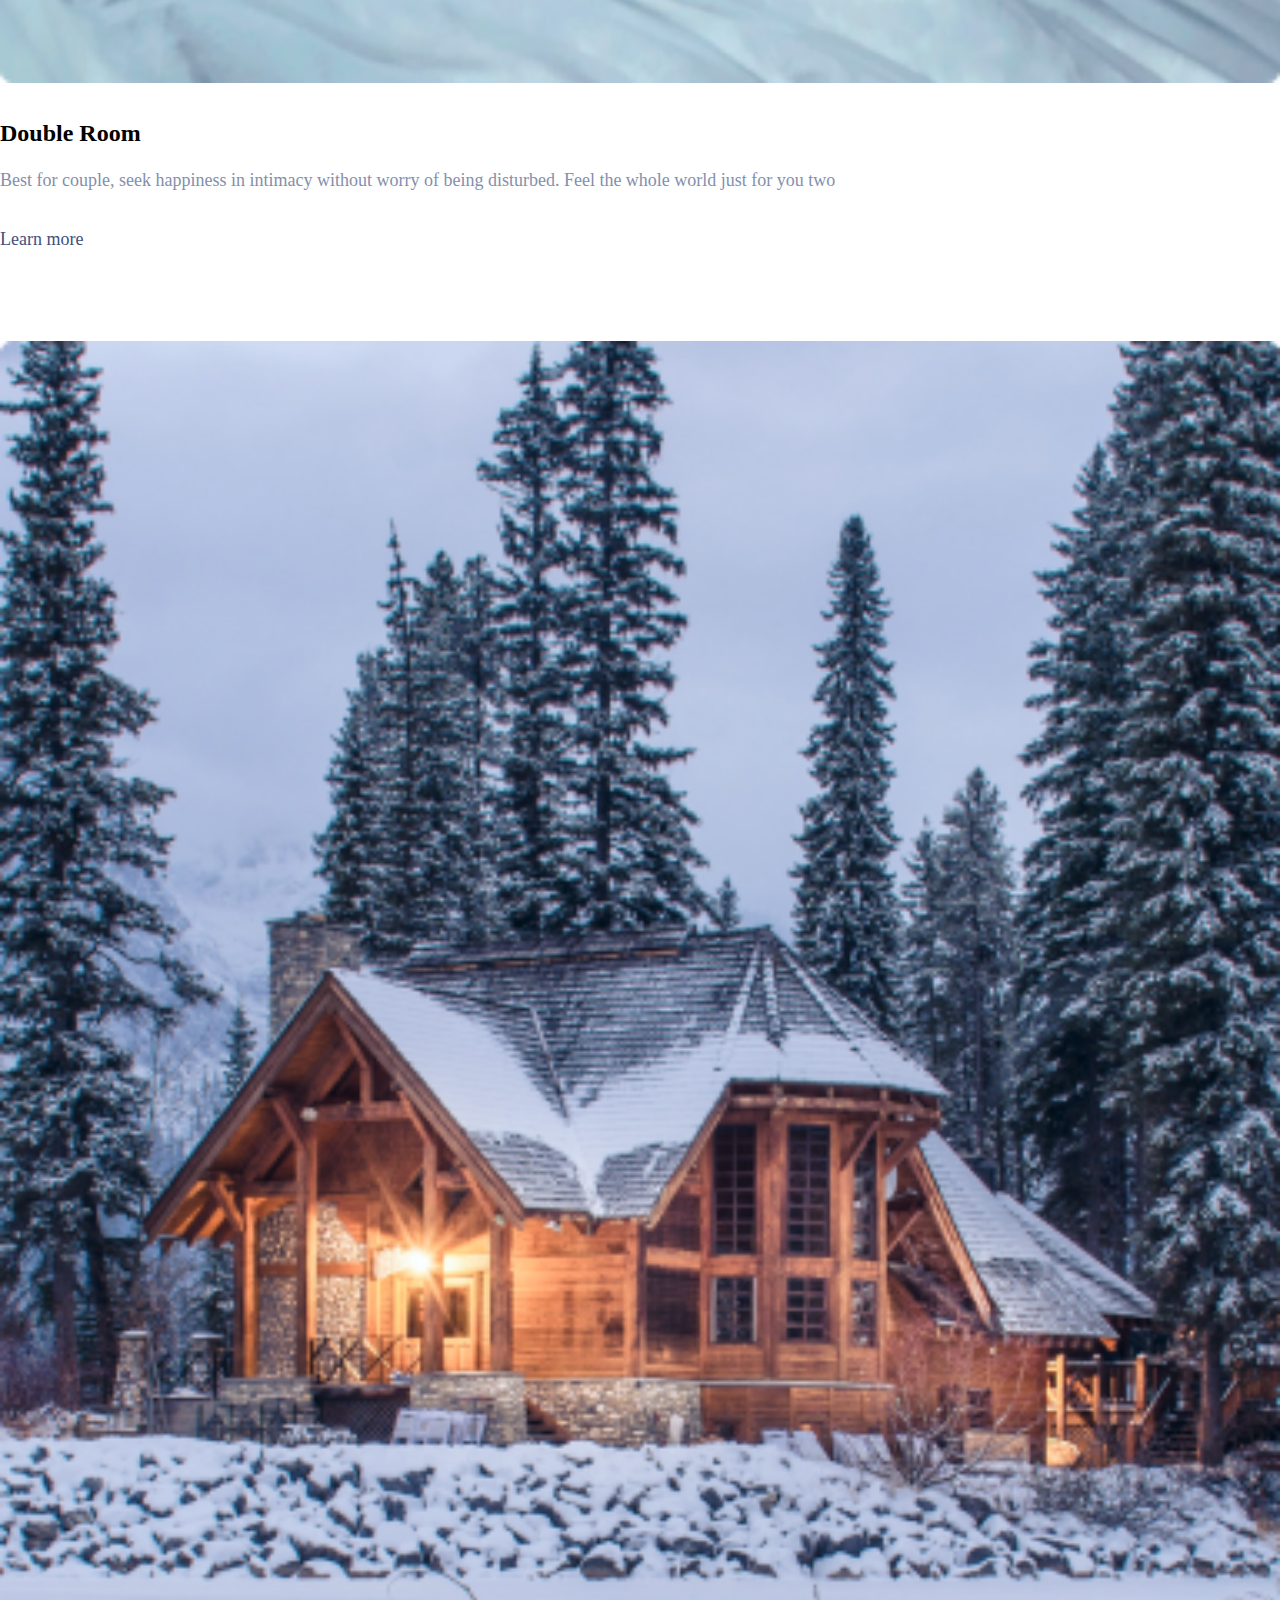
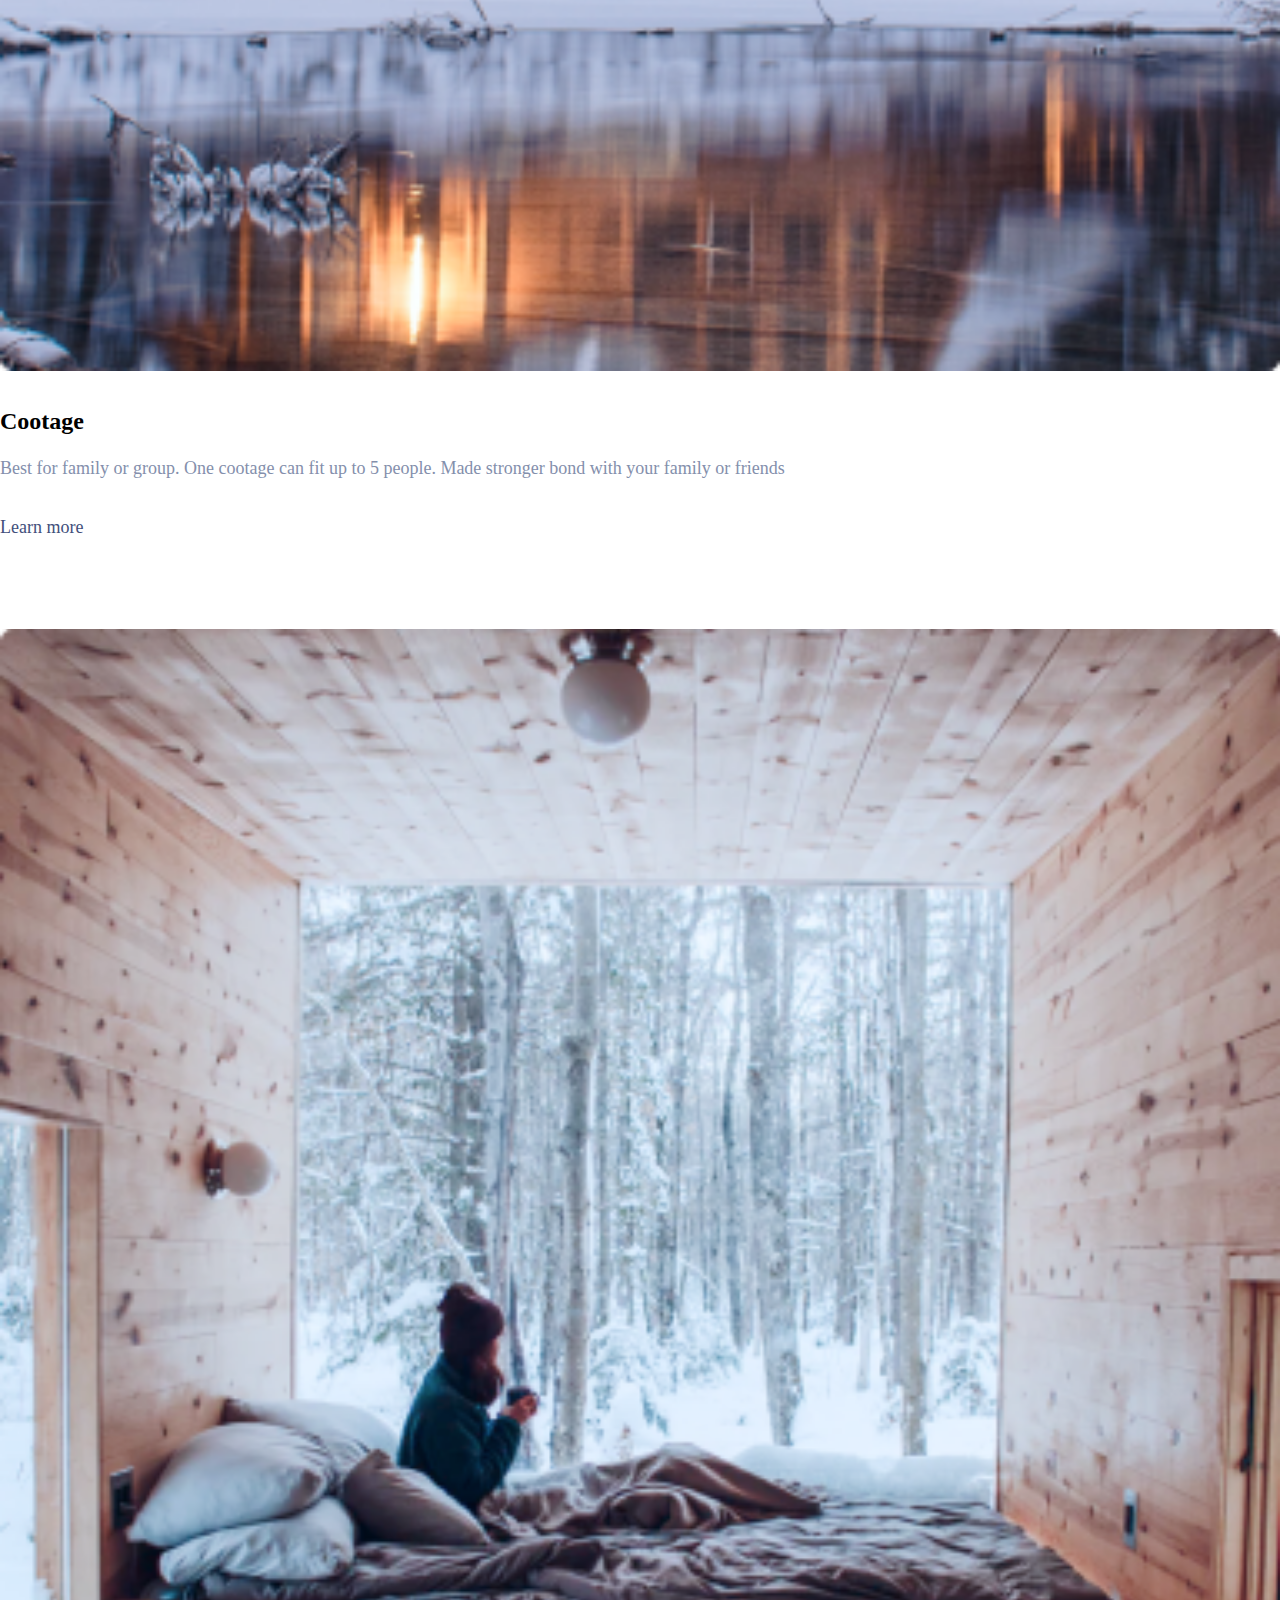
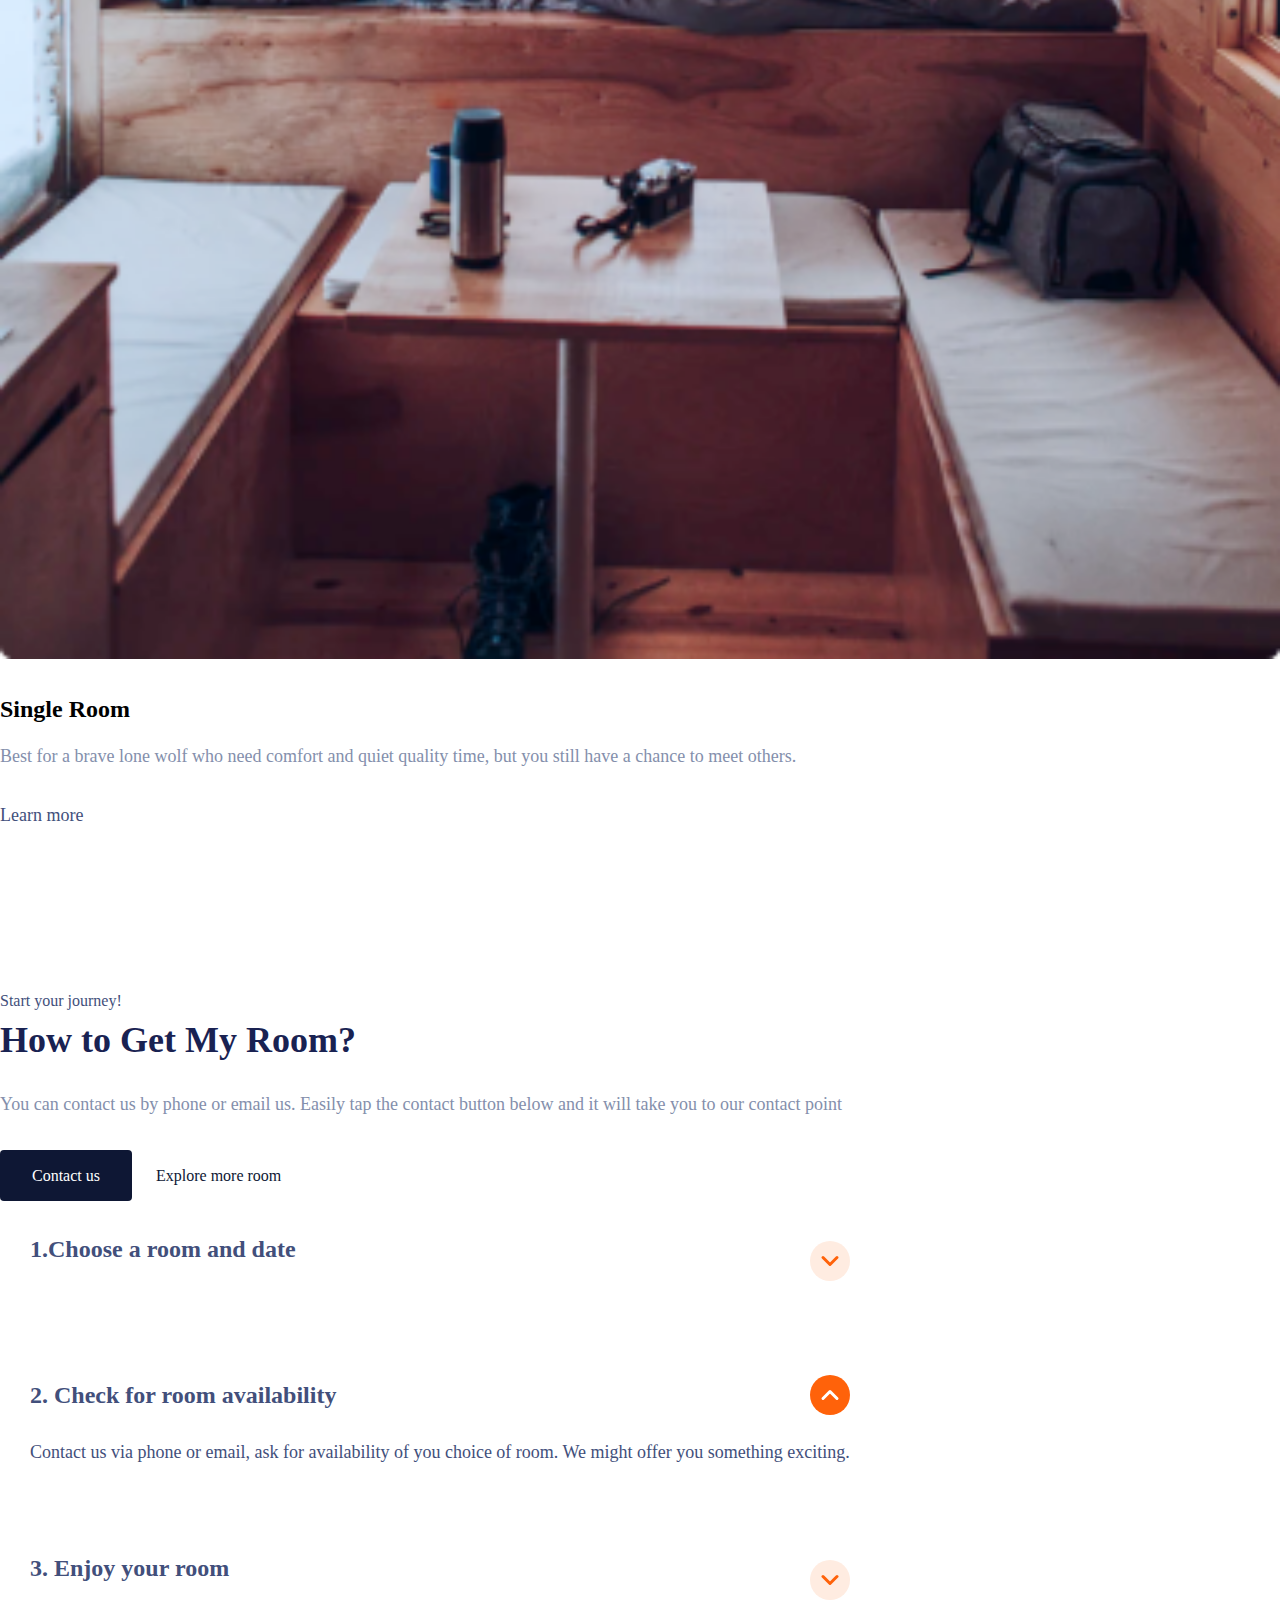
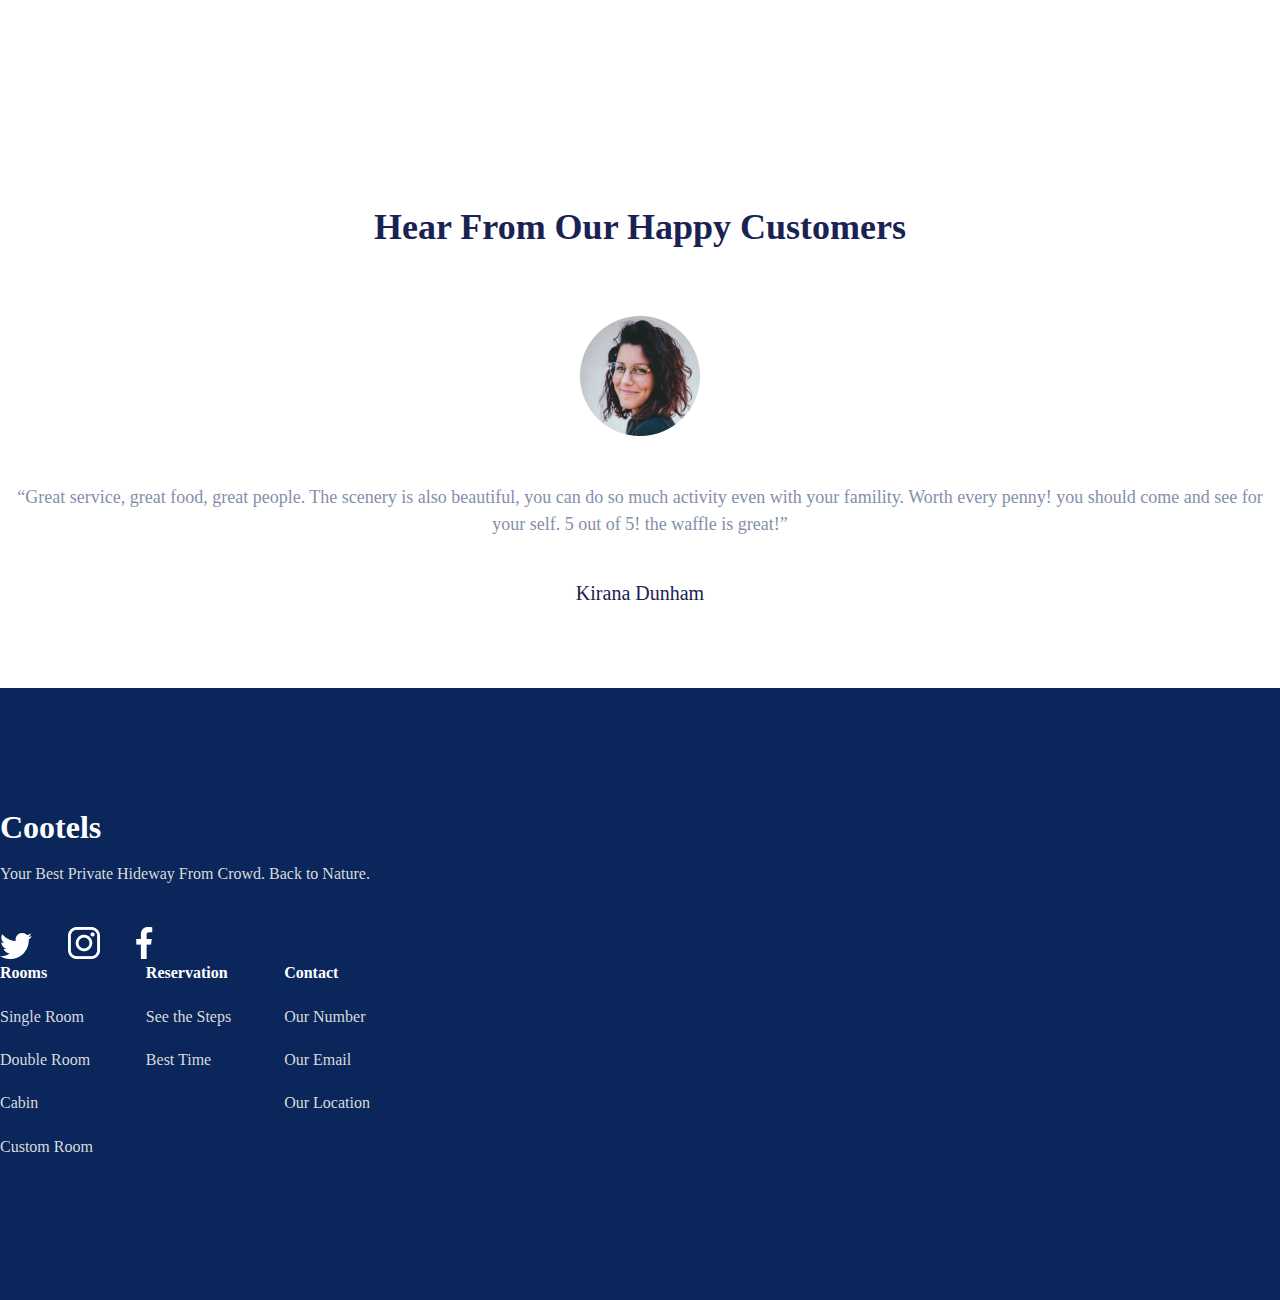
<file: Cootels/index.html>
<!DOCTYPE html>
<html lang="en">

<head>
    <meta charset="UTF-8">
    <meta name="viewport" content="width=device-width, initial-scale=1.0">
    <meta http-equiv="X-UA-Compatible" content="ie=edge">
    <title>Cootels</title>

    <link href="https://cdn.jsdelivr.net/npm/bootstrap@5.1.3/dist/css/bootstrap.min.css" rel="stylesheet"
        integrity="sha384-1BmE4kWBq78iYhFldvKuhfTAU6auU8tT94WrHftjDbrCEXSU1oBoqyl2QvZ6jIW3" crossorigin="anonymous">
    <link rel="stylesheet" href="https://cdnjs.cloudflare.com/ajax/libs/font-awesome/6.3.0/css/all.min.css"
        integrity="sha512-SzlrxWUlpfuzQ+pcUCosxcglQRNAq/DZjVsC0lE40xsADsfeQoEypE+enwcOiGjk/bSuGGKHEyjSoQ1zVisanQ=="
        crossorigin="anonymous" referrerpolicy="no-referrer" />
    <link rel="stylesheet" href="style.css">
</head>

<body>
    <header>
        <nav>
            <div class="container">
                <div class="row justify-content-between align-items-center">
                    <div class="col-md-2"><a href="#!" class="logo">Cootels</a></div>
                    <div class="col-md-4">
                        <ul>
                            <li>
                                <a href="#!">Rooms</a>
                            </li>
                            <li>
                                <a href="#!">Reservation</a>
                            </li>
                            <li>
                                <a href="#!">Contacs</a>
                            </li>
                        </ul>
                    </div>
                    <div class="col-md-2 d-flex justify-content-md-end justify-content-center"> <button>Get
                            Started</button></div>
                </div>
            </div>
        </nav>
        <div class="wrap">
            <div class="container">
                <div class="row justify-content-between align-items-center">
                    <div class="col-md-5">
                        <div class="r">
                            <h1>Nature, Warmth, and Beauty in One Space</h1>
                            <p>One place to release all the stress, bring back happines, and get back to nature. We
                                provide
                                the best
                                room
                                and nature for you. Come visit us anytime you want.</p>
                            <button>Reservation</button>
                        </div>
                    </div>

                    <div class="col-md-7 d-flex justify-content-around">
                        <div class="col-3"><img src="./img/uy1.png" alt="wqw"></div>
                        <div class="col-3" id="red"> <img src="./img/uy2.png" alt="qwq"></div>
                        <div class="col-3"> <img src="./img/uy3.png" alt="wqp"></div>
                    </div>
                </div>
            </div>
        </div>
    </header>
    <section>
        <div class="container">
            <div class="wrop">
                <div class="row justify-content-between align-items-center">
                    <div class="col-md-4">
                        <img src="./img/image 13.png" alt="">
                    </div>
                    <div class="col-md-7">
                        <h2>Cozy and Down to Earth Cootage Hotel in Norway.</h2>
                        <p>Our Cootage Hotel is an intimate hideway concieved for dicerning travelers. It faces
                            directly
                            the
                            unique
                            and spectacular panorama of the Hallerbos Jungle.</p>
                        <p class="y">Cootels extends along a private, quiet, and beautiful nature. Stay away from
                            crowd
                            and
                            enjoy the cozy and
                            beauty with us.</p>
                        <button>Learn More</button>
                    </div>
                </div>
            </div>
            <div class="rap">
                <div class="row justify-content-between align-items-center">
                    <div class="col-md-7">
                        <div class="E">
                            <h3>Cabin Activities</h3>
                            <p>Don’t worry to get bored easily in our cabin. We have so many cabin activities for
                                you to
                                do
                                it
                                alone
                                or with group. Maybe this is the best chance for you to make new friends or even a
                                lover.
                            </p>
                        </div>
                    </div>
                    <div class="col-md-4"> <img src="./img/image 21.png" alt=""></div>
                    <div class="l">
                        <div class="row">
                            <div class="col-md-4"> <img src="./img/image 18.png" alt=""></div>
                            <div class="col-md-7">
                                <div class="L">
                                    <h3>100% Organic Food</h3>
                                    <p>We served 100% organic, low process and delicious food. We allow our guest to
                                        have
                                        breakfast
                                        or
                                        dinner
                                        request.What ever made your taste buds happy.</p>
                                </div>
                            </div>
                        </div>
                    </div>
                </div>
            </div>
            <div class="wop">
                <div class="row justify-content-center">
                    <div class="col-md-6">
                        <div class="k">
                            <h4> Many Rooms to Choose </h4>
                            <p>There is a room for every needs. We have room for individuals until family size, we also
                                have
                                a
                                cabin
                                for
                                more private experience</p>
                            <button>Explore more</button>
                        </div>
                    </div>
                </div>
                <div class="row justify-content-between">
                    <div class="col-md-4">
                        <div class="f">
                            <img src="./img/image 10.png" alt="">
                            <h5>Double Room</h5>

                            <p>Best for couple, seek happiness in intimacy without worry of being disturbed. Feel
                                the
                                whole
                                world just
                                for you two</p>
                            <div class="icons">
                                <a href="#!" class="lop">Learn more</a>
                                <i class="fa-solid fa-arrow-right"></i>
                            </div>
                        </div>
                    </div>
                    <div class="col-md-4">
                        <div class="f">
                            <img src="./img/ian-keefe-OgcJIKRnRC8-unsplash 1.png" alt="">
                            <h5>Cootage</h5>
                            <p>Best for family or group. One cootage can fit up to 5 people. Made stronger bond with
                                your
                                family
                                or
                                friends
                            </p>
                            <div class="icons">

                                <a href="#!" class="lop">Learn more</a>
                                <i class="fa-solid fa-arrow-right"></i>
                            </div>
                        </div>
                    </div>
                    <div class="col-md-4">
                        <div class="f">
                            <img src="./img/image 11.png" alt="">
                            <h5>Single Room</h5>
                            <p>Best for a brave lone wolf who need comfort and quiet quality time, but you still
                                have a
                                chance
                                to meet
                                others.
                            </p>
                            <div class="icons">
                                <a href="#!" class="lop">Learn more</a>
                                <i class="fa-solid fa-arrow-right"></i>

                            </div>
                        </div>
                    </div>
                </div>
            </div>
            <div class="kop">
                <div class="container">
                    <div class="row justify-content-between align-items-center">
                        <div class="col-lg-5">
                            <div class="n">
                                <a href="#!" class="po">Start your journey!</a>
                                <h6>How to Get My Room?</h6>
                                <p>You can contact us by phone or email us. Easily tap the contact button below and it
                                    will
                                    take
                                    you
                                    to
                                    our
                                    contact point</p>
                                <div class="b">
                                    <button>Contact us</button>
                                    <a href="#!">Explore more room</a>
                                </div>
                            </div>
                        </div>
                        <div class="col-lg-7">
                            <div class="cun">
                                <div class="c">
                                    <h1 class="l">1.Choose a room and date</h1>
                                    <svg width="40" height="40" viewBox="0 0 40 40" fill="none"
                                        xmlns="http://www.w3.org/2000/svg">
                                        <circle cx="20" cy="20" r="20" fill="#FF620A" fill-opacity="0.12" />
                                        <path d="M27 16.5L20 23.5L13 16.5" stroke="#FF620A" stroke-width="3"
                                            stroke-linecap="round" stroke-linejoin="round" />
                                    </svg>

                                </div>
                                <div class="c1">
                                    <div class="cs">
                                        <h1 class="l">2. Check for room availability <svg width="40" height="40"
                                                viewBox="0 0 40 40" fill="none" xmlns="http://www.w3.org/2000/svg">
                                                <circle cx="20" cy="20" r="20" fill="#FF620A" />
                                                <path d="M13 23.5L20 16.5L27 23.5" stroke="white" stroke-width="3"
                                                    stroke-linecap="round" stroke-linejoin="round" />
                                            </svg></h1>
                                        <p>Contact us via phone or email, ask for availability of you choice of room. We
                                            might
                                            offer
                                            you
                                            something
                                            exciting.
                                        </p>
                                    </div>



                                </div>
                                <div class="c2">
                                    <h1 class="l">3. Enjoy your room</h1>
                                    <svg width="40" height="40" viewBox="0 0 40 40" fill="none"
                                        xmlns="http://www.w3.org/2000/svg">
                                        <circle cx="20" cy="20" r="20" fill="#FF620A" fill-opacity="0.12" />
                                        <path d="M27 16.5L20 23.5L13 16.5" stroke="#FF620A" stroke-width="3"
                                            stroke-linecap="round" stroke-linejoin="round" />
                                    </svg>

                                </div>
                            </div>
                        </div>
                    </div>
                </div>
            </div>
            <div class="dop">
                <div class="container">
                    <div class="row justify-content-center">
                        <div class="col-lg-8">
                            <h1 class="f">Hear From Our Happy Customers</h1>
                            <img src="./img/ayol.png" alt="">
                            <p>“Great service, great food, great people. The scenery is also beautiful, you can do so
                                much
                                activity
                                even
                                with
                                your famility. Worth every penny! you should come and see for your self. 5 out of 5! the
                                waffle is
                                great!”</p>
                            <a href="#!">Kirana Dunham</a>
                        </div>
                    </div>
                </div>
            </div>
        </div>
        <div class="end">
            <div class="container">
                <div class="row justify-content-between">
                    <div class="col-lg-3">
                        <div class="left">
                            <h3 class="h">Cootels</h3>
                            <p>Your Best Private Hideway From Crowd. Back to Nature.</p>
                            <!-- <div class="img"> -->
                            <img src="./img/twetter.png" alt="">
                            <img src="./img/ins.png" alt="">
                            <img src="./img/Vector (4).png" alt="">
                            <!-- </div> -->
                        </div>
                    </div>
                    <div class="col-lg-7">
                        <div class="right">
                            <div class="col-auto">
                                <ul>
                                    <li>Rooms</li>
                                    <li>
                                        <a href="#!">Single Room</a>
                                    </li>
                                    <li>
                                        <a href="#!">Double Room</a>
                                    </li>
                                    <li>
                                        <a href="#!">Cabin</a>
                                    </li>
                                    <li>
                                        <a href="#!">Custom Room</a>
                                    </li>
                                </ul>
                            </div>
                            <div class="col-auto">
                                <ul>
                                    <li>Reservation</li>
                                    <li>
                                        <a href="#!">See the Steps</a>
                                    </li>
                                    <li>
                                        <a href="#!">Best Time</a>
                                    </li>
                                </ul>
                            </div>
                            <div class="col-auto">
                                <ul>
                                    <li>Contact</li>
                                    <li>
                                        <a href="#!">Our Number</a>
                                    </li>
                                    <li>
                                        <a href="#!">Our Email</a>
                                    </li>
                                    <li>
                                        <a href="#!">Our Location</a>
                                    </li>
                                </ul>
                            </div>
                        </div>
                    </div>
                </div>
            </div>
        </div>
    </section>
</body>

</html>
</file>
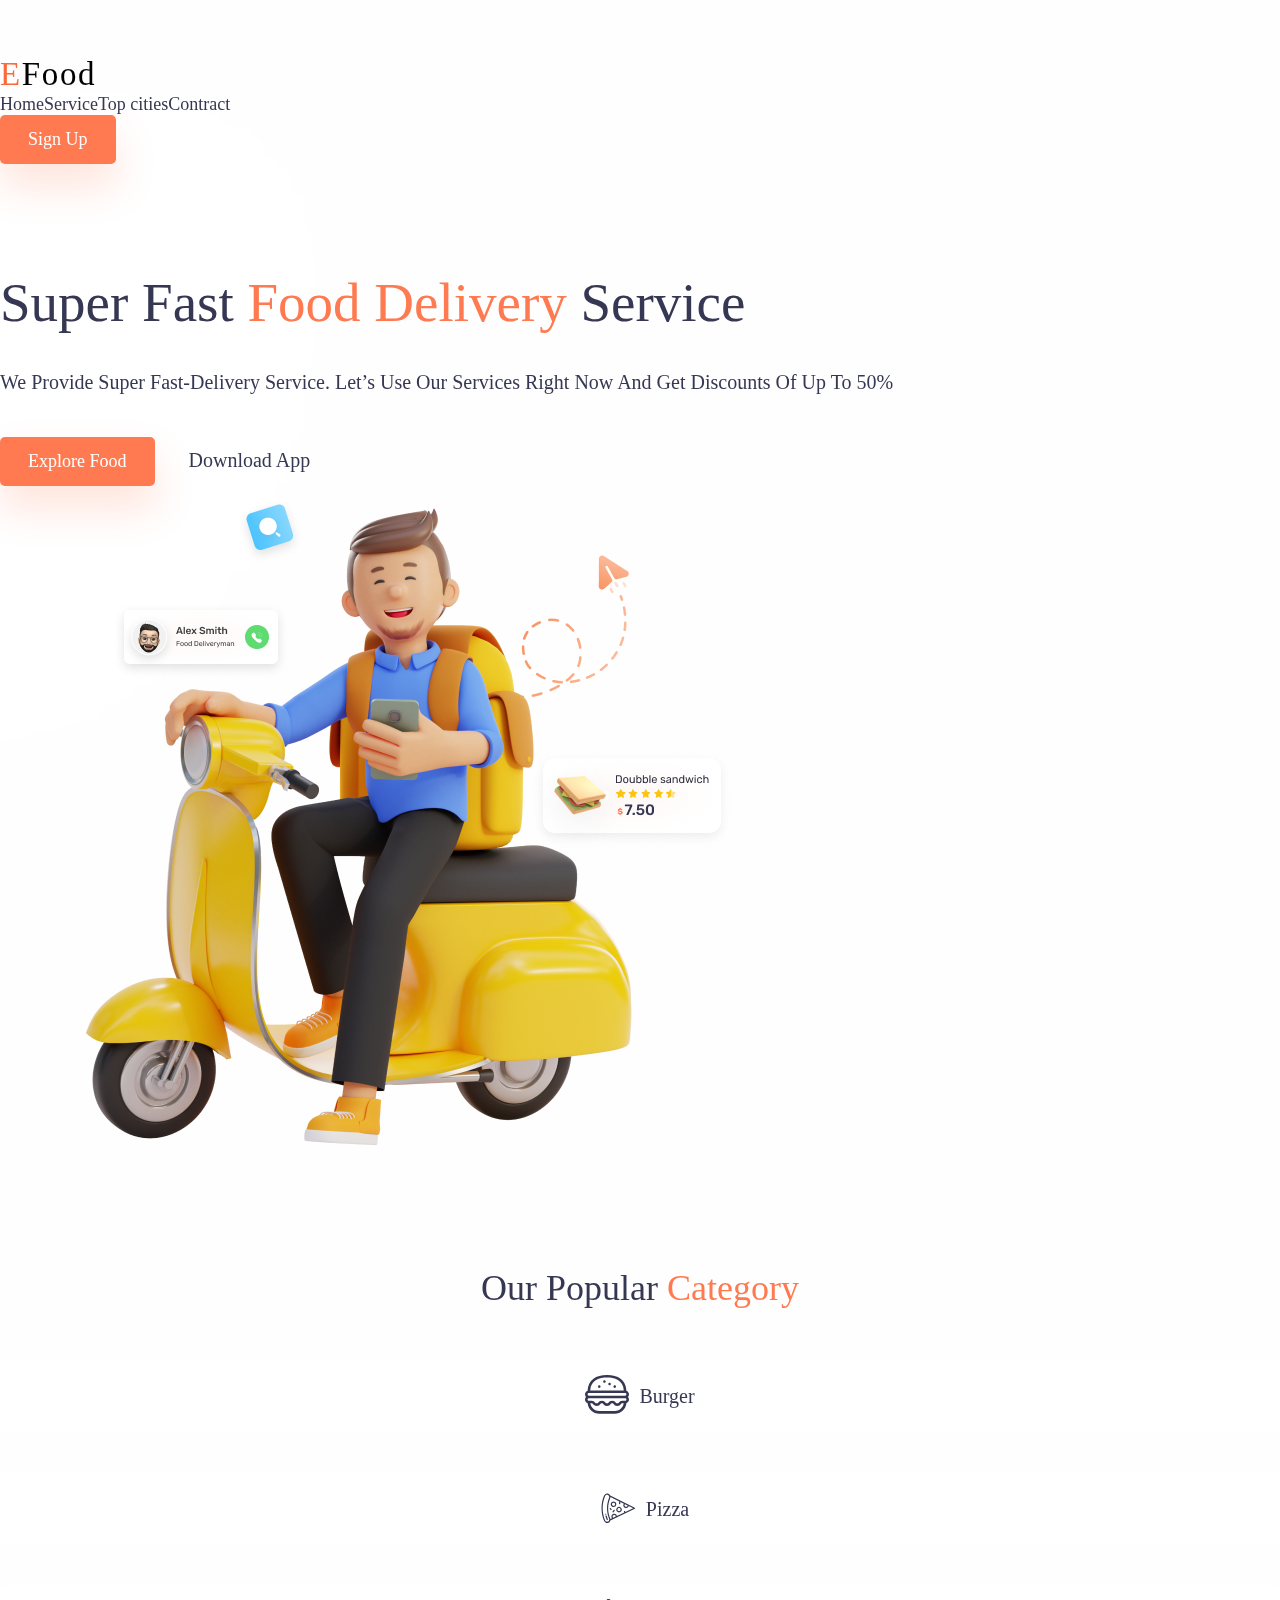
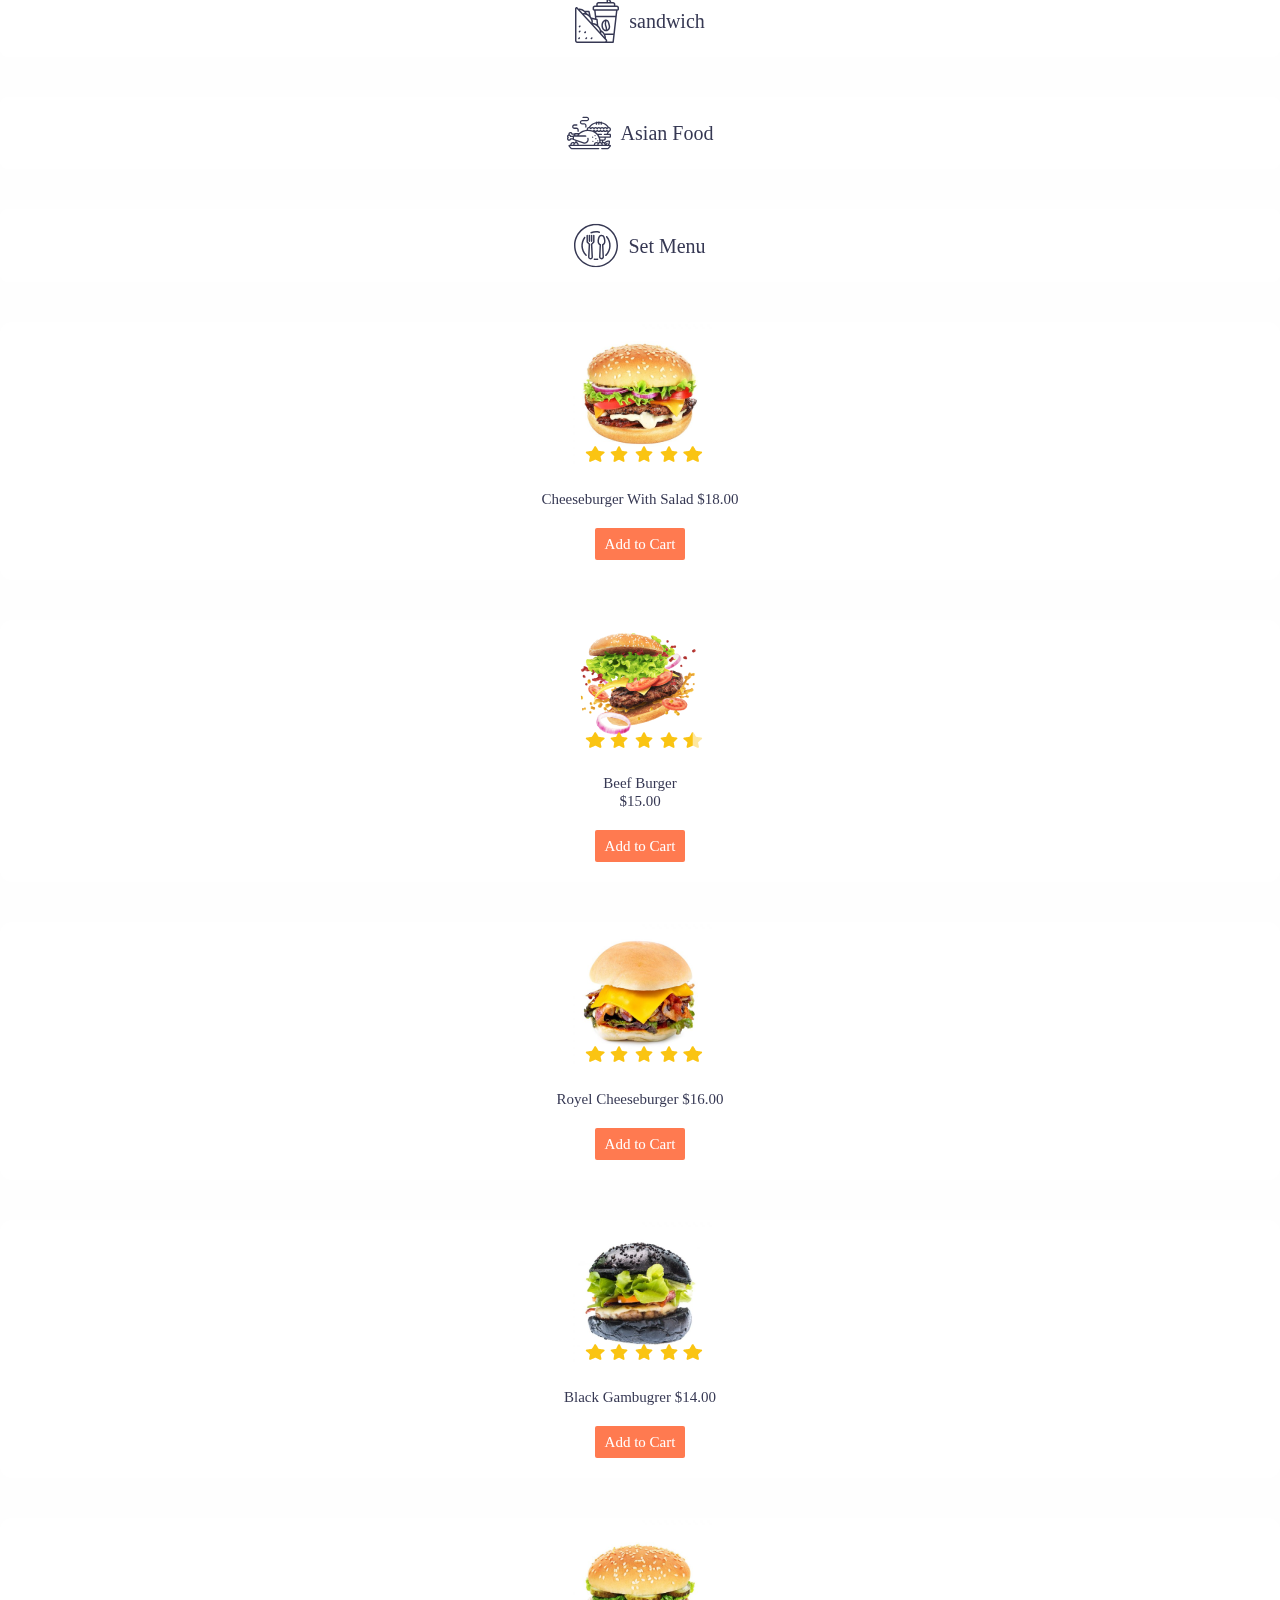
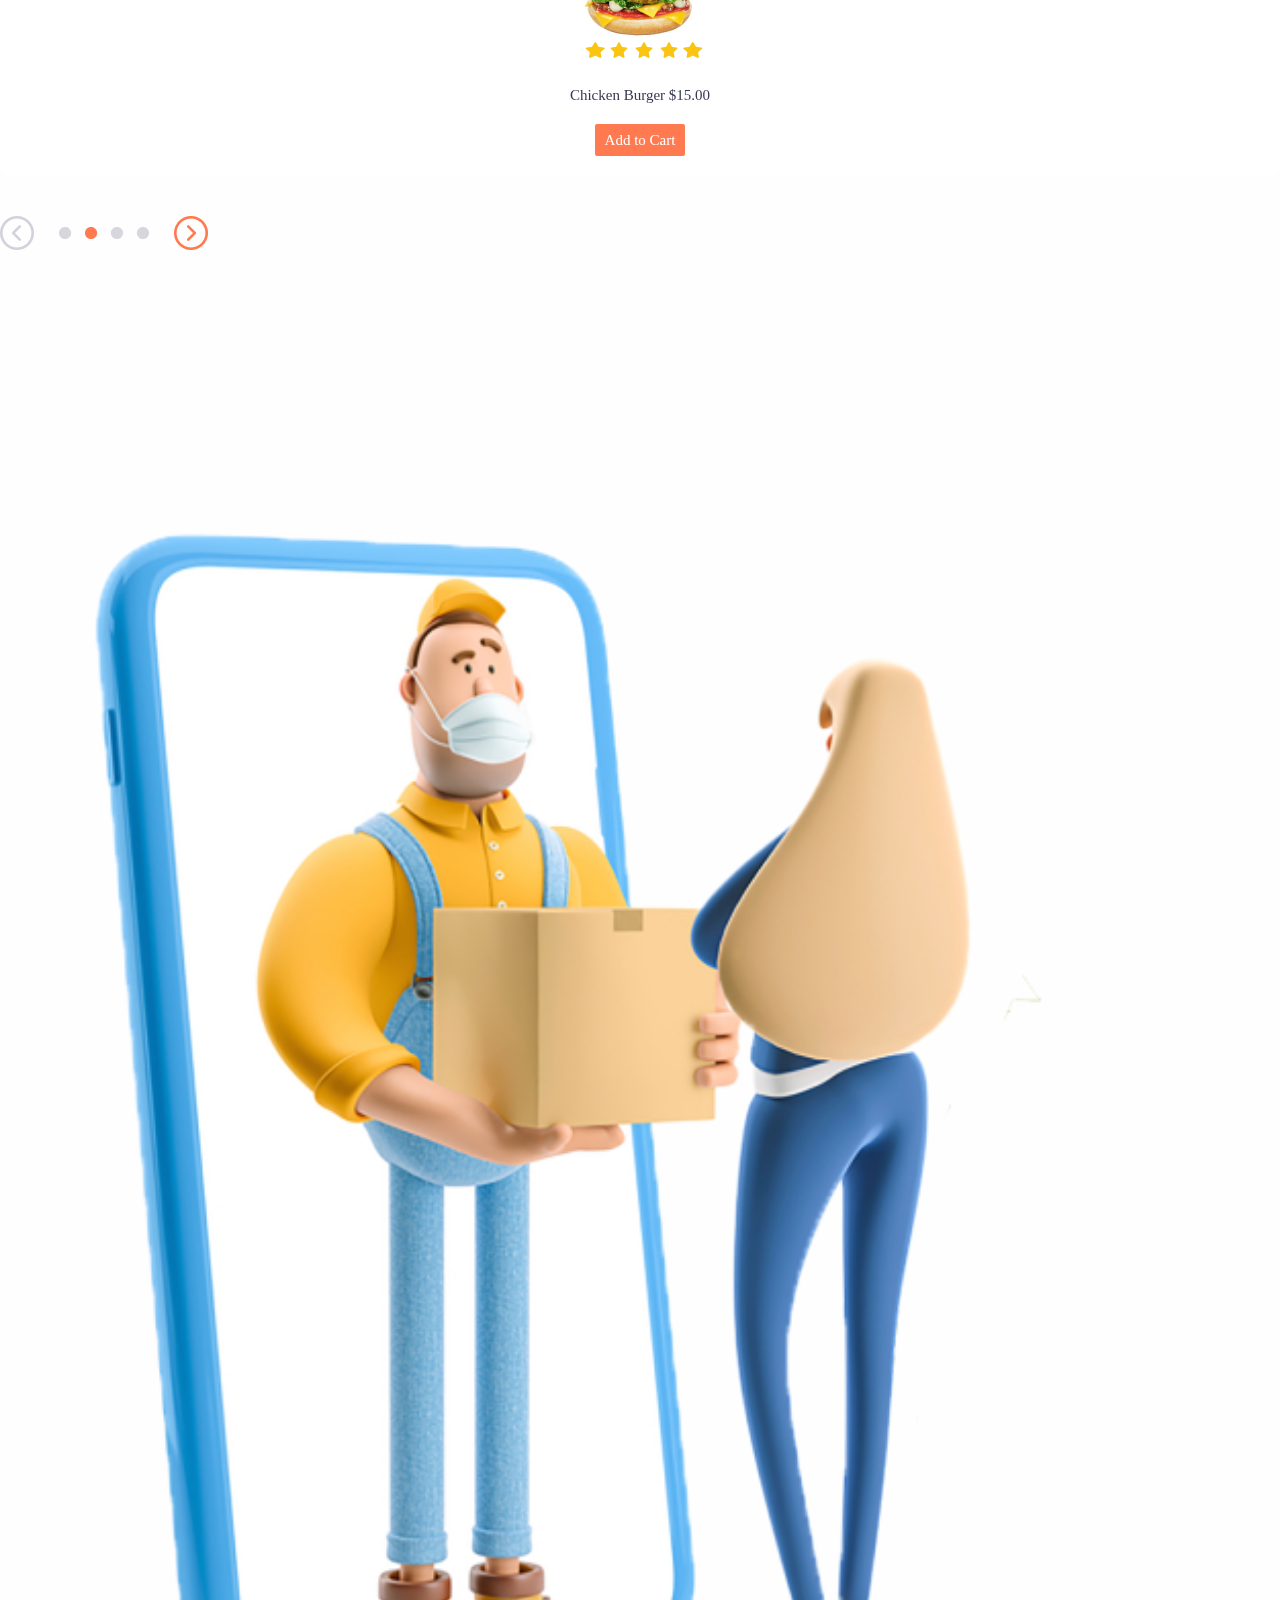
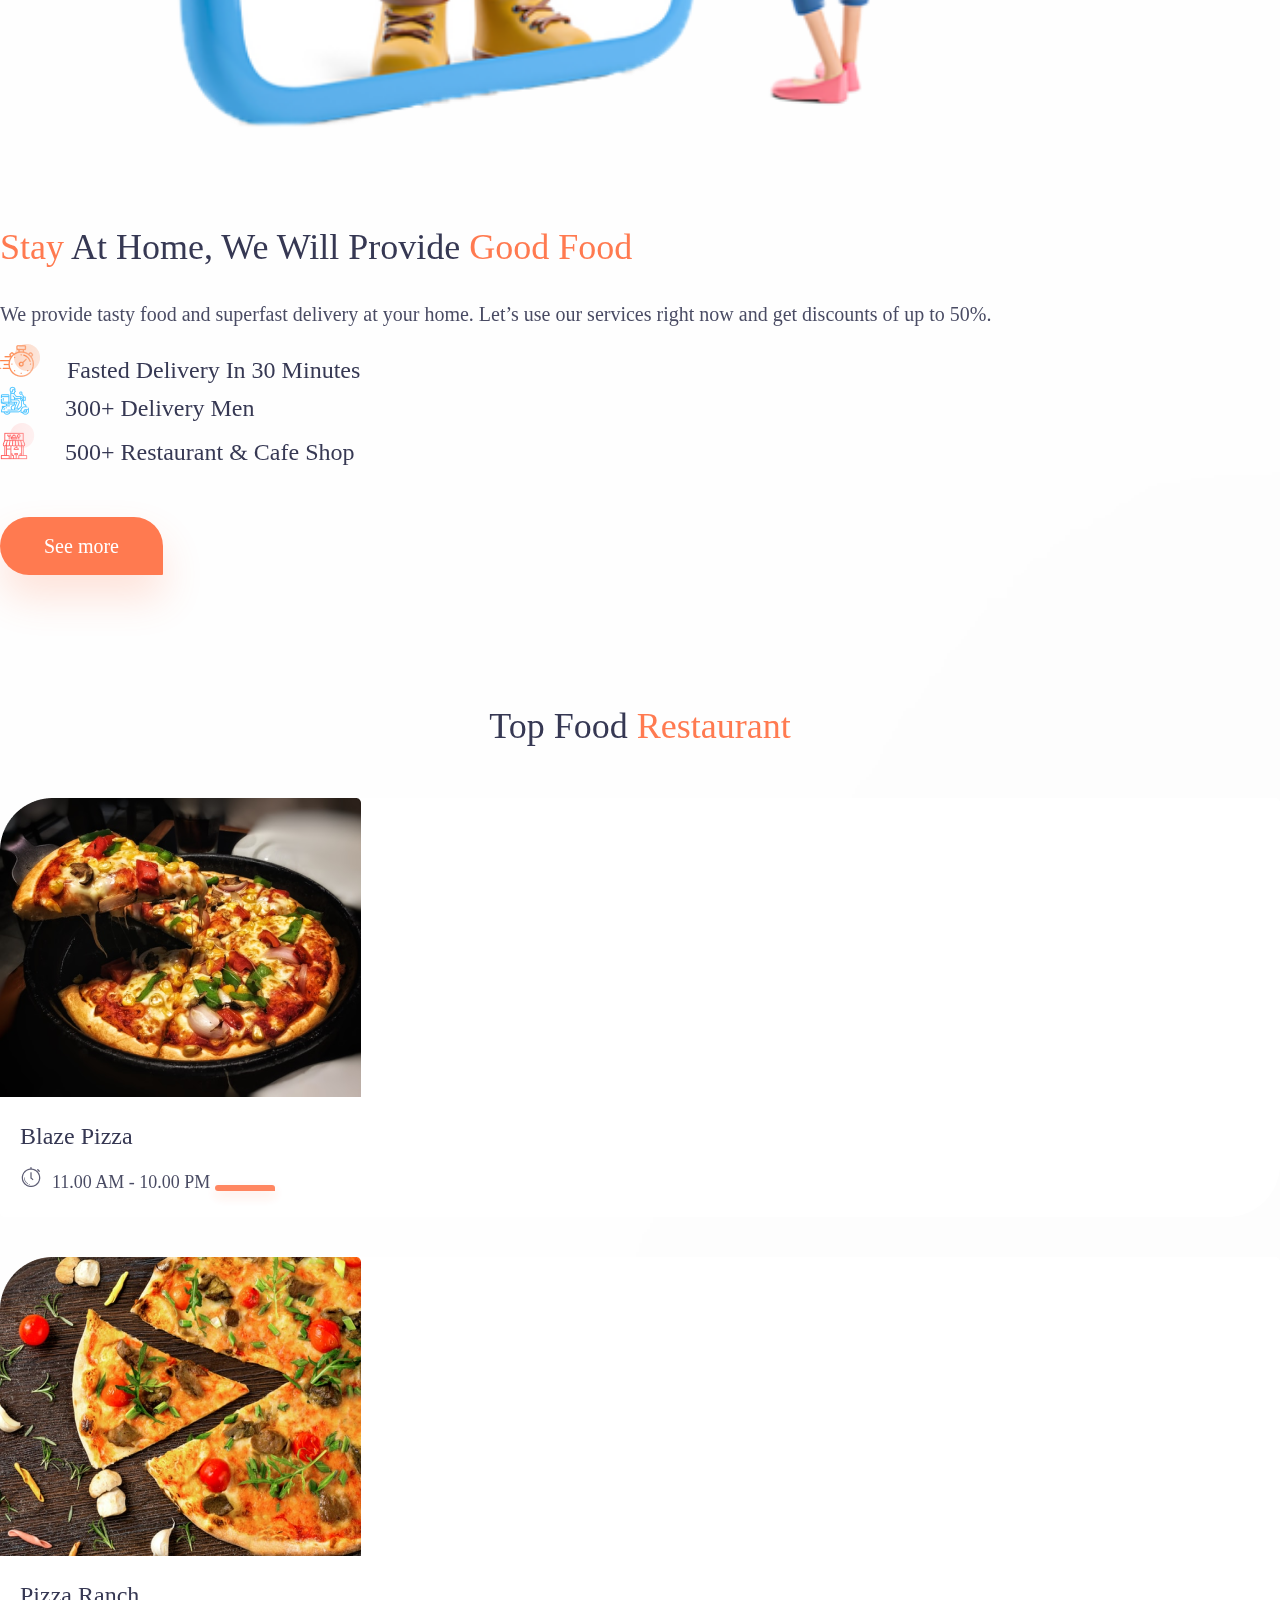
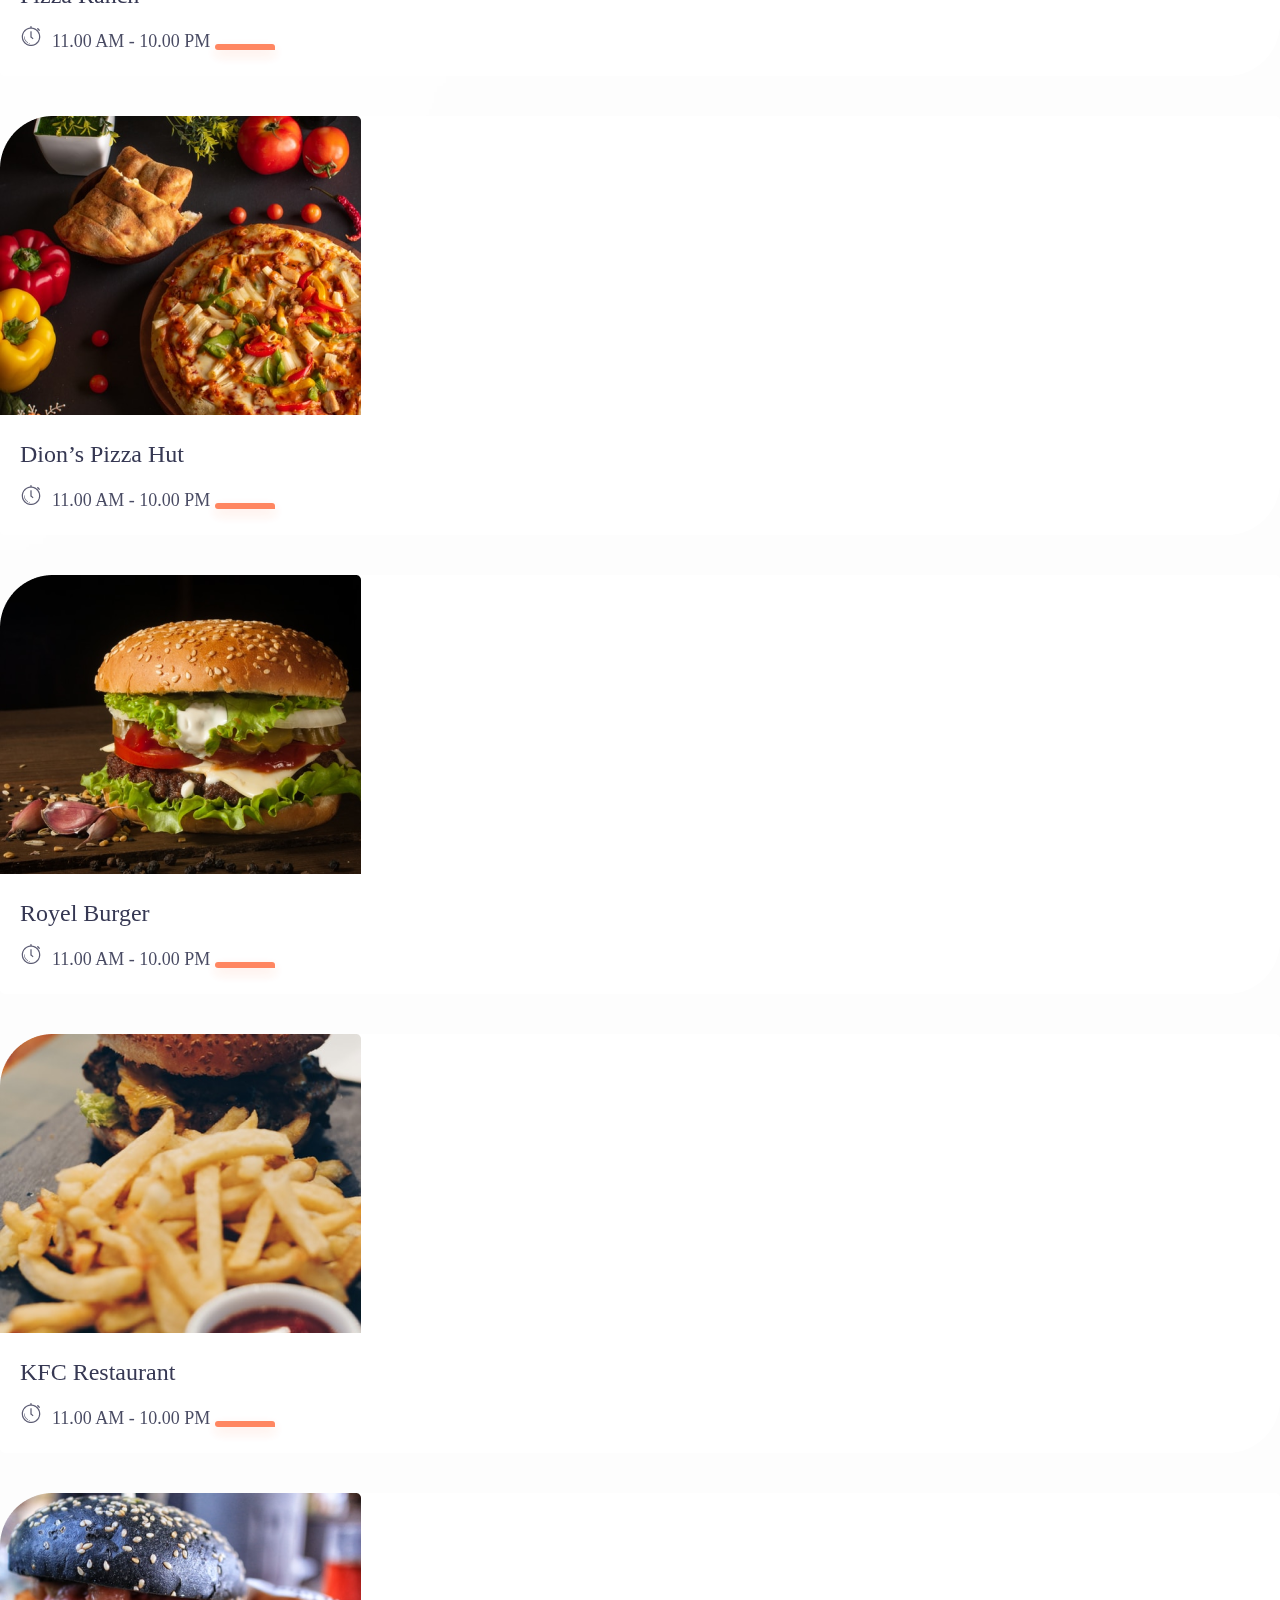
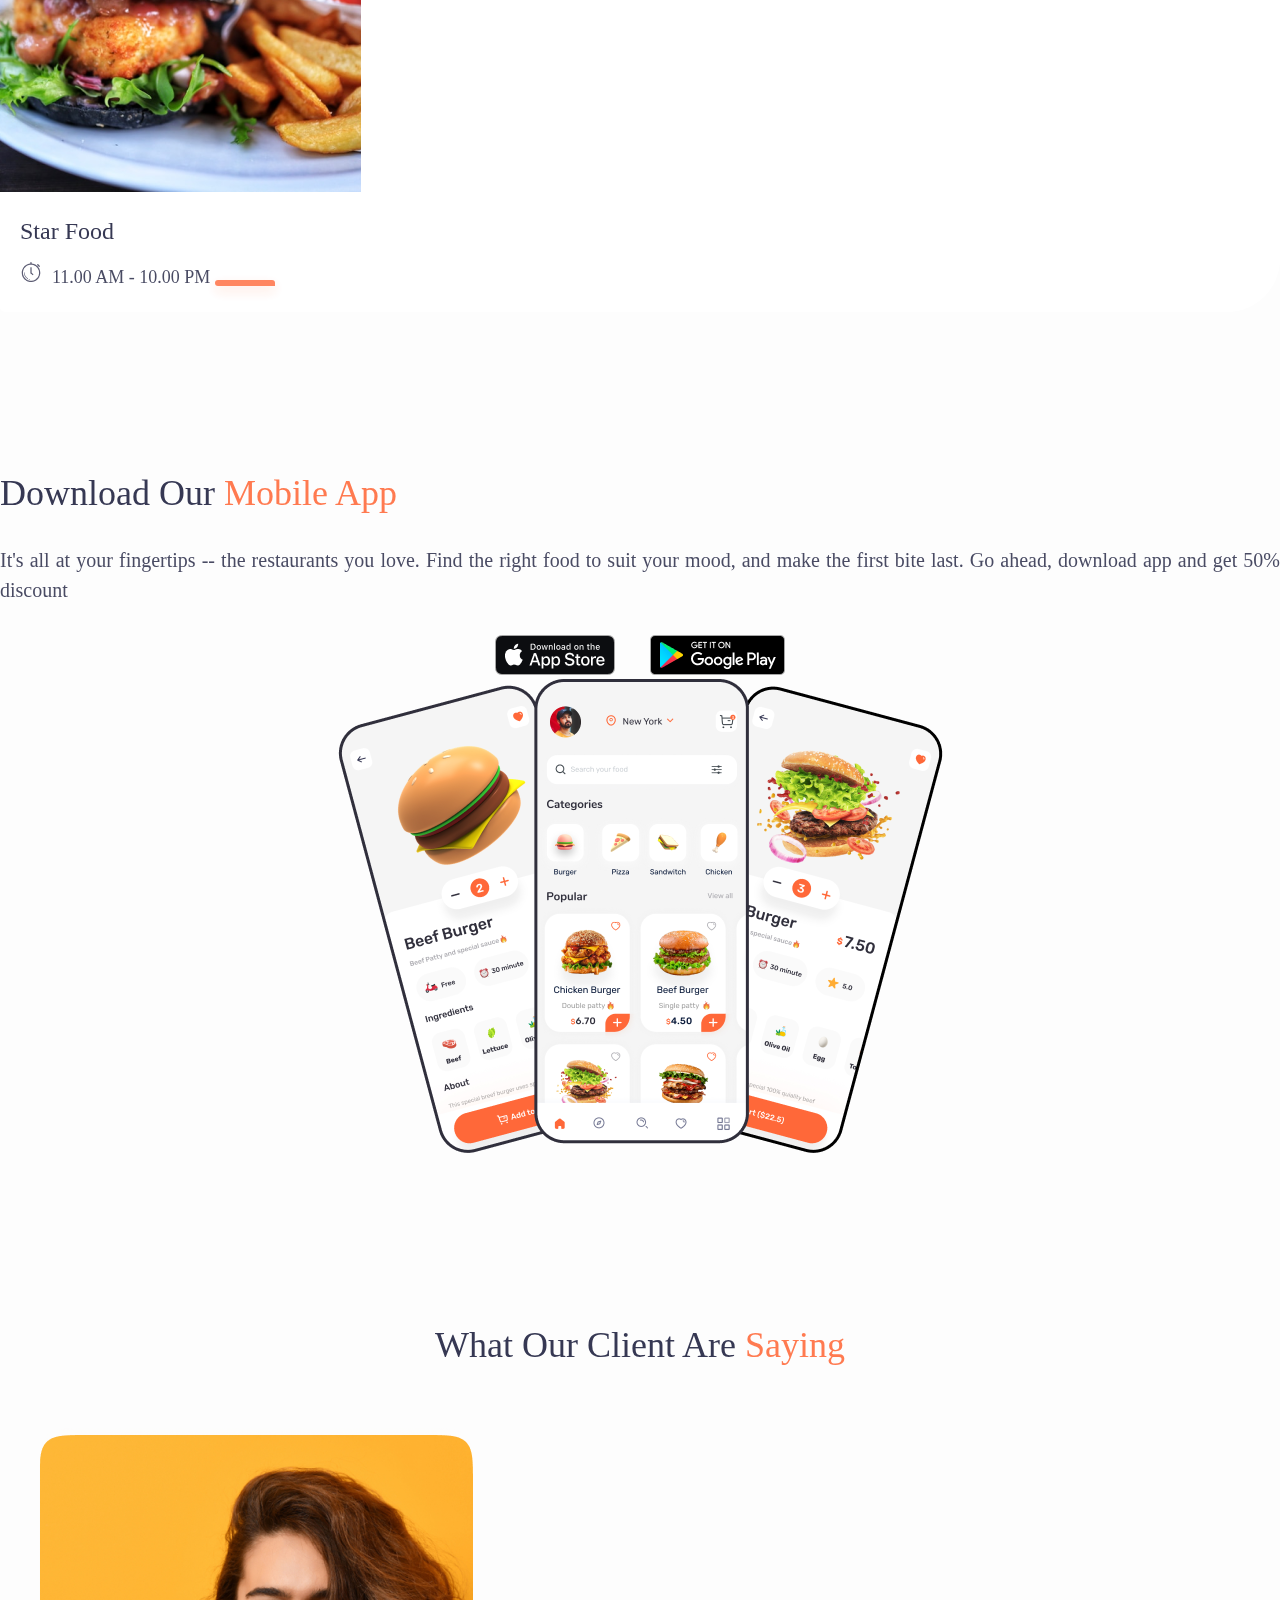
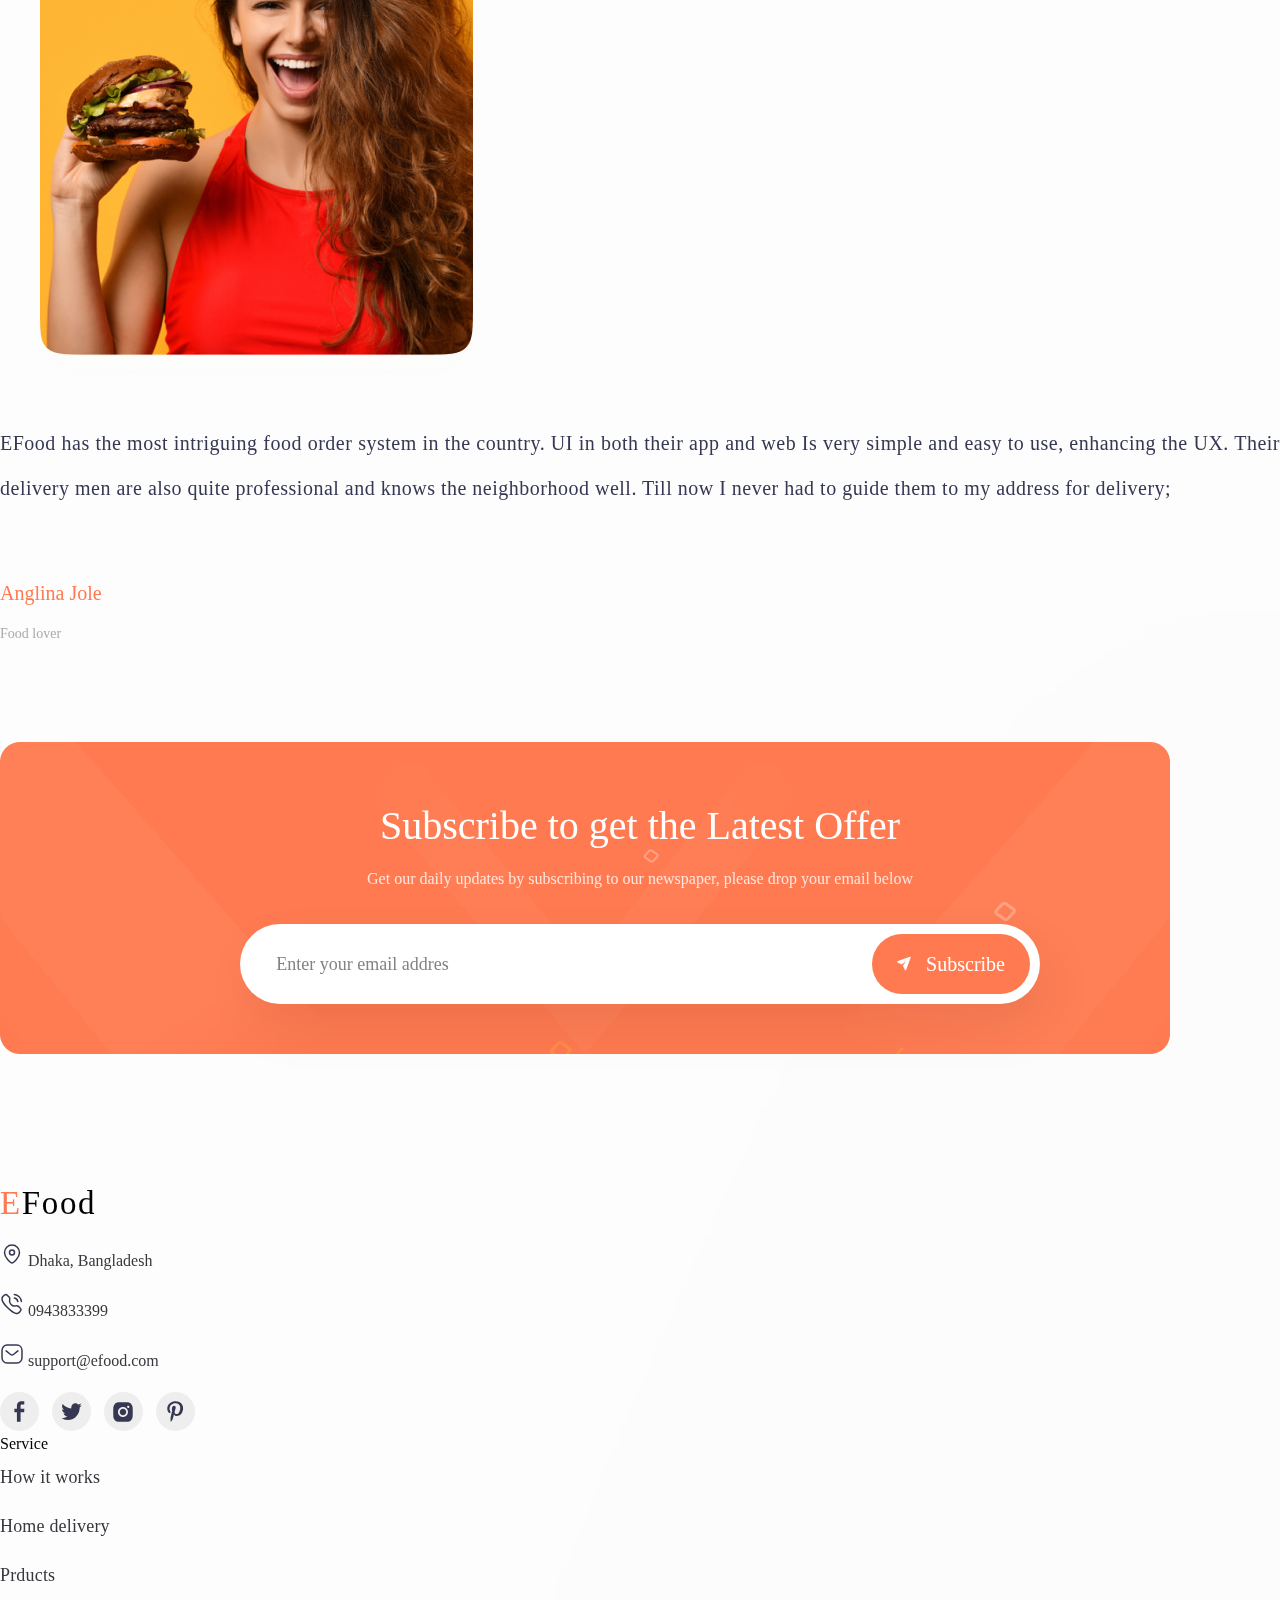
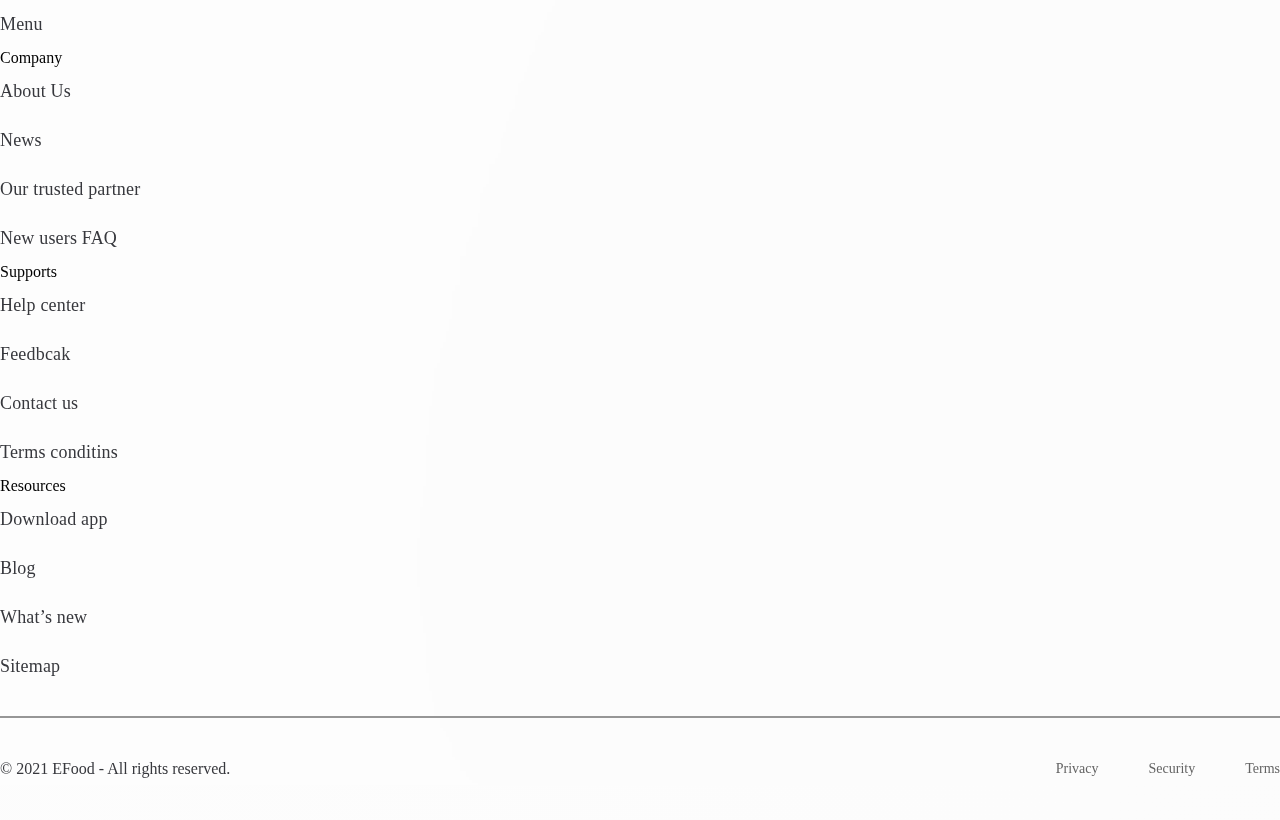
<file: efood b/index.html>
<!DOCTYPE html>
<html lang="en">

<head>
    <meta charset="UTF-8">
    <meta http-equiv="X-UA-Compatible" content="IE=edge">
    <meta name="viewport" content="width=device-width, initial-scale=1.0">
    <link href="https://cdn.jsdelivr.net/npm/bootstrap@5.1.3/dist/css/bootstrap.min.css" rel="stylesheet"
        integrity="sha384-1BmE4kWBq78iYhFldvKuhfTAU6auU8tT94WrHftjDbrCEXSU1oBoqyl2QvZ6jIW3" crossorigin="anonymous">
    <link rel="stylesheet" href="https://cdnjs.cloudflare.com/ajax/libs/font-awesome/6.3.0/css/all.min.css"
        integrity="sha512-SzlrxWUlpfuzQ+pcUCosxcglQRNAq/DZjVsC0lE40xsADsfeQoEypE+enwcOiGjk/bSuGGKHEyjSoQ1zVisanQ=="
        crossorigin="anonymous" referrerpolicy="no-referrer" />
    <link rel="stylesheet" href="style.css">
    <title>e food</title>
</head>

<body>

    <header>
        <nav>
            <div class="container">
                <div class="row justify-content-between  align-items-center">
                    <div class="col-md-2"><a href="#" class="logo"><span>E</span>Food</a></div>
                    <div class="col-md-7">
                        <ul>
                            <li>
                                <a href="#">Home</a>
                            </li>
                            <li>
                                <a href="#">Service</a>
                            </li>
                            <li>
                                <a href="#">Top cities</a>
                            </li>
                            <li>
                                <a href="#">Contract</a>
                            </li>
                            <li><i class="fa fa-search"></i></li>
                            <li><i class="fa fa-shop"></i></li>
                        </ul>
                    </div>
                    <div class="col-md-2 d-flex justify-content-end justify-content-center mt-sm-3"><button>Sign
                            Up</button></div>
                </div>
            </div>
        </nav>
        <div class="header_title">
            <div class="container">
                <div class="row align-items-center">
                    <div class="col-md-5">
                        <h1>super fast <span>Food
                                delivery</span> service</h1>
                        <p>We provide super fast-delivery service. Let’s use our services right now and get discounts of
                            up to 50%</p>
                        <div class="app">
                            <button>Explore Food</button>
                            <a href="#">Download App</a>
                        </div>
                    </div>
                    <div class="col-md-6"><img src="./img/Header.png" alt=""></div>
                </div>
            </div>
        </div>
    </header>
    <section class="our">
        <div class="container">
            <div class="row justify-content-between">
                <div class="col-12">
                    <h2>Our popular <span>Category</span> </h2>

                </div>
                <div class="col-xl-2 col-md-6">
                    <div class="box"><svg width="44" height="44" viewBox="0 0 44 44" fill=#363853
                            xmlns="http://www.w3.org/2000/svg">
                            <g clip-path="url(#clip0_0_161)">
                                <path
                                    d="M44 20.3359C44 18.6467 42.9108 17.2079 41.3982 16.6825C41.1658 11.4417 39.2092 7.41987 35.573 4.71723C32.2543 2.25065 27.6878 1 22 1C16.3122 1 11.7457 2.25065 8.42703 4.71731C4.79084 7.41987 2.83422 11.4418 2.60176 16.6826C1.08917 17.2079 0 18.6467 0 20.3359C0 21.3257 0.374172 22.2293 0.987852 22.9141C0.374172 23.5988 0 24.5024 0 25.4922C0 27.1918 1.10258 28.6378 2.6296 29.1551C3.18252 35.0454 8.18967 39.6719 14.2656 39.6719H29.7344C35.8103 39.6719 40.8175 35.0454 41.3704 29.1551C42.8974 28.6378 44 27.1918 44 25.4922C44 24.5024 43.6258 23.5988 43.0121 22.9141C43.6258 22.2293 44 21.3257 44 20.3359ZM22 3.57812C29.3933 3.57812 38.1513 5.85719 38.8034 16.4688H5.19655C5.84873 5.85719 14.6067 3.57812 22 3.57812ZM3.86719 19.0469H40.1328C40.8436 19.0469 41.4219 19.6251 41.4219 20.3359C41.4219 21.0467 40.8436 21.625 40.1328 21.625H3.86719C3.1564 21.625 2.57812 21.0467 2.57812 20.3359C2.57812 19.6251 3.1564 19.0469 3.86719 19.0469ZM29.7344 37.0938H14.2656C9.68456 37.0938 5.88302 33.7265 5.24958 29.3594H6.44531C7.30709 29.3594 7.57943 29.6525 8.12187 30.2366C8.78857 30.9545 9.70166 31.9375 11.6875 31.9375C13.6874 31.9375 14.5766 30.9444 15.226 30.2193C15.7387 29.6468 15.996 29.3594 16.8438 29.3594C17.6915 29.3594 17.9488 29.6468 18.4615 30.2193C19.1109 30.9444 20.0001 31.9375 22 31.9375C23.9999 31.9375 24.8891 30.9444 25.5385 30.2193C26.0512 29.6468 26.3085 29.3594 27.1562 29.3594C28.004 29.3594 28.2613 29.6468 28.774 30.2193C29.4234 30.9444 30.3126 31.9375 32.3125 31.9375C34.3124 31.9375 35.2016 30.9444 35.851 30.2193C36.3637 29.6468 36.621 29.3594 37.4688 29.3594H38.7504C38.117 33.7265 34.3154 37.0938 29.7344 37.0938ZM40.1328 26.7812H37.4688C35.4689 26.7812 34.5796 27.7743 33.9303 28.4995C33.4176 29.072 33.1603 29.3594 32.3125 29.3594C31.4647 29.3594 31.2074 29.072 30.6947 28.4995C30.0454 27.7743 29.1561 26.7812 27.1562 26.7812C25.1564 26.7812 24.2671 27.7743 23.6178 28.4995C23.1051 29.072 22.8478 29.3594 22 29.3594C21.1522 29.3594 20.8949 29.072 20.3822 28.4995C19.7329 27.7743 18.8436 26.7812 16.8438 26.7812C14.8439 26.7812 13.9546 27.7743 13.3053 28.4995C12.7926 29.072 12.5353 29.3594 11.6875 29.3594C10.8257 29.3594 10.5534 29.0662 10.0109 28.4821C9.34424 27.7643 8.43116 26.7812 6.44531 26.7812H3.86719C3.1564 26.7812 2.57812 26.203 2.57812 25.4922C2.57812 24.7814 3.1564 24.2031 3.86719 24.2031H40.1328C40.8436 24.2031 41.4219 24.7814 41.4219 25.4922C41.4219 26.203 40.8436 26.7812 40.1328 26.7812Z"
                                    fill="white" />
                                <path
                                    d="M14.2656 13.8906C14.9776 13.8906 15.5547 13.3135 15.5547 12.6016C15.5547 11.8896 14.9776 11.3125 14.2656 11.3125C13.5537 11.3125 12.9766 11.8896 12.9766 12.6016C12.9766 13.3135 13.5537 13.8906 14.2656 13.8906Z"
                                    fill="white" />
                                <path
                                    d="M29.7344 13.8906C30.4463 13.8906 31.0234 13.3135 31.0234 12.6016C31.0234 11.8896 30.4463 11.3125 29.7344 11.3125C29.0224 11.3125 28.4453 11.8896 28.4453 12.6016C28.4453 13.3135 29.0224 13.8906 29.7344 13.8906Z"
                                    fill="white" />
                                <path
                                    d="M24.5781 11.3125C25.2901 11.3125 25.8672 10.7354 25.8672 10.0234C25.8672 9.31151 25.2901 8.73438 24.5781 8.73438C23.8662 8.73438 23.2891 9.31151 23.2891 10.0234C23.2891 10.7354 23.8662 11.3125 24.5781 11.3125Z"
                                    fill="white" />
                                <path
                                    d="M19.4219 8.73438C20.1338 8.73438 20.7109 8.15724 20.7109 7.44531C20.7109 6.73338 20.1338 6.15625 19.4219 6.15625C18.7099 6.15625 18.1328 6.73338 18.1328 7.44531C18.1328 8.15724 18.7099 8.73438 19.4219 8.73438Z"
                                    fill="white" />
                            </g>
                            <defs>
                                <clipPath id="clip0_0_161">
                                    <rect width="44" height="44" fill="white" />
                                </clipPath>
                            </defs>
                        </svg>
                        <a href="#">Burger</a>
                    </div>
                </div>
                <div class="col-xl-2 col-md-6">
                    <div class="box"><svg width="45" height="45" viewBox="0 0 63 63" fill="none"
                            xmlns="http://www.w3.org/2000/svg">
                            <g clip-path="url(#clip0_0_172)">
                                <path
                                    d="M61.8701 31.1174C61.8679 31.4473 61.6772 31.7474 61.379 31.8883L27.1399 48.1286C26.7992 49.5417 25.8126 50.7795 24.3701 51.3772C21.9754 52.369 19.2201 51.2278 18.2281 48.8331C15.8892 43.1862 14.7032 37.224 14.7032 31.1119C14.7032 24.9999 15.8891 19.0377 18.2281 13.3908C18.471 12.8044 18.8195 12.2933 19.2427 11.8701C20.5477 10.5652 22.5618 10.0976 24.3701 10.8468C25.5867 11.3508 26.479 12.3104 26.9333 13.4463L61.389 30.3403C61.6852 30.4855 61.8722 30.7875 61.8701 31.1174ZM31.0339 44.3794L34.6625 42.6581C34.642 42.0095 34.3344 41.3958 33.8073 40.9913C33.343 40.6352 32.7679 40.481 32.1878 40.5573C31.6077 40.6337 31.0925 40.9312 30.7359 41.3956C30.3798 41.8597 30.2256 42.4348 30.302 43.0149C30.3724 43.5494 30.6309 44.0288 31.0339 44.3794ZM23.7124 12.4348C22.1932 11.8055 20.4451 12.5296 19.8162 14.0487C15.2584 25.0521 15.2584 37.1718 19.8161 48.1753C20.1209 48.9112 20.694 49.4843 21.43 49.7892C22.1659 50.094 22.9764 50.094 23.7123 49.7892C24.4482 49.4843 25.0213 48.9112 25.3261 48.1753C25.6309 47.4394 25.6309 46.6289 25.3261 45.893C23.3751 41.1831 22.386 36.2101 22.386 31.112C22.386 26.0139 23.3752 21.0409 25.3261 16.3309C25.9555 14.8118 25.2315 13.0639 23.7124 12.4348ZM47.5385 25.4635C47.4849 25.5198 47.433 25.5781 47.3852 25.6402C47.0291 26.1043 46.875 26.6794 46.9514 27.2594C47.0277 27.8395 47.3255 28.3552 47.7896 28.7113C48.7478 29.4465 50.1252 29.2653 50.8609 28.3069C51.0878 28.0112 51.2318 27.6645 51.2868 27.3012L47.5385 25.4635ZM52.8723 28.0788C52.7374 28.5361 52.5195 28.9687 52.2244 29.3533C50.9126 31.0641 48.4534 31.3871 46.7432 30.0749C45.9148 29.4392 45.3836 28.5191 45.2473 27.4838C45.116 26.4866 45.3672 25.4981 45.954 24.6865L41.2145 22.3626L40.8913 24.8175C40.8293 25.2879 40.3976 25.6194 39.9271 25.5573C39.4565 25.4954 39.1254 25.0637 39.1873 24.5931L39.5861 21.5641L27.2596 15.5202C27.2252 16.0127 27.1134 16.5078 26.9144 16.9885C23.1419 26.0962 23.1419 36.1275 26.9144 45.235C27.0456 45.5517 27.1384 45.8749 27.197 46.1993L29.4045 45.1522C28.971 44.6051 28.6916 43.9493 28.5981 43.2393C28.4617 42.2041 28.7368 41.1776 29.3725 40.3493C29.479 40.2105 29.5932 40.0803 29.7149 39.9586C30.3194 39.3541 31.1017 38.9668 31.9635 38.8532C32.9989 38.7169 34.0251 38.992 34.8537 39.6277C35.5974 40.1984 36.0949 41.0027 36.2898 41.8863L46.5369 37.0259L46.132 36.0484C45.9949 35.7174 46.0799 35.3499 46.3183 35.1115C46.3958 35.034 46.4895 34.9702 46.5971 34.9256C47.0355 34.7439 47.5383 34.9523 47.7199 35.3907L48.0918 36.2883L59.0323 31.099L52.8723 28.0788Z"
                                    fill="#363853" />
                                <path
                                    d="M21.3733 39.3603C21.3744 39.365 21.377 39.3777 21.3779 39.3825C21.4709 39.8476 21.1693 40.2991 20.7042 40.3925C20.2398 40.4856 19.7876 40.1845 19.6928 39.7208C19.6304 39.4257 19.7276 39.1334 19.9265 38.9346C20.039 38.822 20.1841 38.7394 20.351 38.7032C20.8148 38.6023 21.2725 38.8966 21.3733 39.3603Z"
                                    fill="#363853" />
                                <path
                                    d="M21.9588 41.794C22.4049 43.4245 22.9592 45.0434 23.6063 46.6057C23.788 47.0443 23.5794 47.547 23.1411 47.7285C22.7026 47.9102 22.2 47.7019 22.0184 47.2634C21.3438 45.6348 20.7661 43.9471 20.3011 42.2476C20.2167 41.939 20.3116 41.6236 20.5227 41.4125C20.6248 41.3104 20.754 41.2327 20.9031 41.1919C21.3609 41.0667 21.8336 41.3362 21.9588 41.794Z"
                                    fill="#363853" />
                                <path
                                    d="M42.3514 35.4321C42.2469 35.5684 42.1326 35.6988 42.0118 35.8196C40.6313 37.2 38.4209 37.3437 36.8703 36.1538C35.1602 34.8416 34.8364 32.3828 36.1486 30.6727C36.2531 30.5363 36.3674 30.406 36.4882 30.2852C37.8686 28.9048 40.079 28.7611 41.6298 29.9511C43.3398 31.2633 43.6635 33.722 42.3514 35.4321ZM40.5835 31.3146C39.7145 30.6478 38.4764 30.7277 37.7036 31.5006C37.6356 31.5685 37.5712 31.642 37.5122 31.719C36.7769 32.6773 36.9584 34.0549 37.9166 34.7903C38.7856 35.457 40.0235 35.377 40.7964 34.6042C40.8643 34.5363 40.9288 34.4628 40.9878 34.3858C41.7229 33.4275 41.5416 32.0498 40.5835 31.3146Z"
                                    fill="#363853" />
                                <path
                                    d="M34.6346 28.0315C34.53 28.1679 34.4158 28.2982 34.295 28.419C32.9145 29.7995 30.7041 29.9432 29.1534 28.7532C28.3249 28.1176 27.7937 27.1974 27.6574 26.1621C27.521 25.1269 27.796 24.1005 28.4316 23.272C28.5362 23.1358 28.6505 23.0055 28.7712 22.8848C30.1516 21.5044 32.3621 21.3606 33.9129 22.5506C35.623 23.8626 35.9466 26.3214 34.6346 28.0315ZM32.8667 23.914C31.9976 23.2472 30.7595 23.3272 29.9867 24.1C29.9188 24.1679 29.8544 24.2414 29.7954 24.3183C29.4393 24.7826 29.2852 25.3577 29.3615 25.9377C29.4378 26.5178 29.7355 27.0334 30.1998 27.3896C31.0687 28.0564 32.3068 27.9764 33.0796 27.2036C33.1475 27.1357 33.212 27.0622 33.271 26.9852C34.0062 26.0271 33.8248 24.6493 32.8667 23.914Z"
                                    fill="#363853" />
                                <path
                                    d="M33.1442 34.5568L31.5224 36.6705C31.234 37.0472 30.694 37.1181 30.3175 36.8292C29.9409 36.5403 29.8699 36.0008 30.1588 35.6243L31.7806 33.5107C31.8039 33.4802 31.829 33.4517 31.8554 33.4253C32.1556 33.125 32.6394 33.0865 32.9854 33.352C33.362 33.6408 33.4331 34.1803 33.1442 34.5568Z"
                                    fill="#363853" />
                                <path
                                    d="M27.7126 31.0196L28.801 32.4378C29.0899 32.8144 29.0191 33.3539 28.6424 33.6427C28.2658 33.9316 27.7264 33.8607 27.4375 33.4841L26.3492 32.0659C26.0836 31.7198 26.1221 31.2361 26.4224 30.9358C26.4489 30.9093 26.4773 30.8843 26.5078 30.861C26.8843 30.5721 27.4237 30.6431 27.7126 31.0196Z"
                                    fill="#363853" />
                            </g>
                            <defs>
                                <clipPath id="clip0_0_172">
                                    <rect width="44" height="44" fill="white"
                                        transform="matrix(0.707107 -0.707107 -0.707107 -0.707107 31.1128 62.2253)" />
                                </clipPath>
                            </defs>
                        </svg>

                        <a href="#">Pizza</a>
                    </div>
                </div>
                <div class="col-xl-2 col-md-6">
                    <div class="box"><svg width="44" height="44" viewBox="0 0 44 44" fill="none"
                            xmlns="http://www.w3.org/2000/svg">
                            <g clip-path="url(#clip0_0_263)">
                                <path
                                    d="M41.7999 6.59989H40.3333V5.13319C40.3333 3.91821 39.3482 2.93319 38.1333 2.93319H36.3865L35.3253 0.810968C35.0787 0.312358 34.5697 -0.00234463 34.0134 -0.00011025H33C32.1899 -0.00011025 31.5333 0.656538 31.5333 1.46659V2.93328H23.4666C22.2515 2.93328 21.2666 3.91821 21.2666 5.13328V6.59989H19.8C18.585 6.59989 17.6 7.58491 17.6 8.79989V10.2666C17.6 11.0766 18.2566 11.7333 19.0666 11.7333H19.1444L20.0024 19.31L16.4692 18.4799C16.291 18.2057 16.1025 17.9336 15.8928 17.6666L14.6461 12.3008C14.5691 11.969 14.2739 11.734 13.9333 11.7332H9.71957C7.73149 9.98127 5.38187 9.18927 3.60941 9.71066L2.53287 8.53735C2.12605 8.09323 1.48693 7.94722 0.927647 8.17066C0.36742 8.38653 -0.00159544 8.92553 -4.85612e-05 9.52589V41.8146C0.00158425 43.0208 0.979038 43.9983 2.18526 43.9999H38.1333C38.5061 43.9996 38.8193 43.7198 38.8615 43.3494L42.4541 11.7332H42.5333C43.3434 11.7332 44 11.0765 44 10.2665V8.79989C44 7.58491 43.015 6.59989 41.7999 6.59989ZM33 1.46659H34.0134L34.7467 2.93328H33V1.46659ZM22.7333 5.13319C22.7333 4.72817 23.0616 4.39989 23.4666 4.39989H38.1333C38.5383 4.39989 38.8666 4.72817 38.8666 5.13319V6.59989H22.7333V5.13319ZM20.68 20.9732L20.7262 20.982L21.3187 21.1227L21.7162 25.2844C20.5645 24.469 19.1864 24.0346 17.7753 24.0421C18.0469 22.7482 17.9031 21.4017 17.3646 20.1943L20.68 20.9732ZM22.1129 27.4596L22.1224 27.4677C22.388 27.7134 22.6403 27.9734 22.8777 28.2464C23.7502 29.2199 24.3917 30.3778 24.7543 31.6337C24.8783 32.0711 24.9421 32.5233 24.9443 32.9779L18.095 25.5081C19.6184 25.6787 21.0369 26.3677 22.1129 27.4596ZM14.385 18.1397V18.1382C15.9676 19.9569 16.7046 22.1415 16.3548 23.6096L8.89165 15.4733C10.3972 15.1367 12.6866 16.1941 14.385 18.1397ZM13.3466 13.1999L13.9333 15.6969C13.344 15.237 12.7017 14.8495 12.0201 14.5427C11.7429 14.0738 11.4329 13.6251 11.0924 13.1999H13.3466ZM9.66019 13.7455H9.66311C9.72395 13.8152 9.77388 13.8922 9.83249 13.9655C9.14404 13.9021 8.45087 14.0185 7.82095 14.3036L4.80618 11.016C6.28026 11.0373 8.2038 12.0742 9.66019 13.7455ZM30.737 42.1025C30.6235 42.3636 30.3661 42.5328 30.0813 42.5333H23.4666H2.18526C1.78831 42.5333 1.46656 42.2115 1.46656 41.8146L1.45333 9.53328L16.1721 25.5815V25.5852L24.8166 35.0093L24.8262 35.0203L29.568 40.1917C29.5848 40.2137 29.6024 40.2357 29.6215 40.257L30.6049 41.3291C30.7987 41.5377 30.8506 41.8413 30.737 42.1025ZM26.1976 34.3448C26.3318 33.9069 26.4 33.4513 26.4 32.9933C26.7852 33.3182 27.1442 33.673 27.4736 34.0544C27.8832 34.5225 28.2469 35.0289 28.5596 35.5666C28.9879 36.2867 29.2906 37.0742 29.455 37.8957L26.1976 34.3448ZM37.4784 42.5333H32.1361C32.4108 41.7734 32.2366 40.9238 31.6851 40.3333L30.9466 39.5266C31.0915 38.299 30.8935 37.0552 30.3746 35.9333H38.2286L37.4784 42.5333ZM38.3951 34.4666H29.5951C29.2941 33.9836 28.9568 33.5242 28.586 33.0923C27.8643 32.2546 27.0171 31.534 26.0743 30.956C25.6434 29.5974 24.931 28.3447 23.9836 27.2798C23.7636 27.0305 23.5436 26.798 23.3126 26.5743L22.7333 20.4635C22.7035 20.1509 22.4779 19.892 22.1723 19.8197L21.5226 19.6657L21.3686 18.3332H40.2292L38.3951 34.4666ZM40.3956 16.8666H21.2021L20.6213 11.7333H40.9786L40.3956 16.8666ZM42.5333 10.2666H19.0666V8.79989C19.0666 8.39487 19.3949 8.06658 19.8 8.06658H41.7999C42.205 8.06658 42.5333 8.39487 42.5333 8.79989V10.2666Z"
                                    fill="#363853" />
                                <path
                                    d="M31.1006 32.2667C31.1423 32.2667 31.1834 32.2608 31.2245 32.2594C31.2355 32.2594 31.2465 32.2667 31.2575 32.2667C31.2943 32.2644 31.3308 32.2593 31.3667 32.2513C32.5147 32.1738 33.5724 31.6017 34.2655 30.6834C35.1895 29.3853 35.4536 27.7299 34.9798 26.2087C34.8778 25.8288 34.7847 25.4563 34.6945 25.0962C34.1225 22.8031 33.5762 20.6404 31.2596 20.543C31.2362 20.543 31.2142 20.5386 31.1907 20.5386C31.1672 20.5386 31.1328 20.5334 31.1005 20.5334C28.5089 20.5334 26.3998 23.1654 26.3998 26.4001C26.3998 29.6349 28.5089 32.2667 31.1006 32.2667ZM31.6682 22.11C32.4264 22.4077 32.7601 23.4014 33.2719 25.451C33.3636 25.8177 33.4589 26.202 33.5652 26.5914C33.9163 27.6723 33.7448 28.8549 33.101 29.7916C32.8673 30.0981 32.5682 30.3486 32.2254 30.5249C32.2006 29.2643 31.9524 28.0181 31.4921 26.8443C31.4188 26.6155 31.3454 26.3947 31.2809 26.1843C30.8542 24.7962 31.3542 22.9973 31.6682 22.11ZM30.0922 22.22C29.615 23.6363 29.5416 25.1577 29.8802 26.6134C29.9477 26.8334 30.0225 27.0614 30.1002 27.2983C30.4669 28.4174 30.9069 29.7704 30.7272 30.7662C29.1198 30.5154 27.8665 28.6542 27.8665 26.4C27.8666 24.453 28.8016 22.8 30.0922 22.22Z"
                                    fill="#363853" />
                                <path
                                    d="M3.88139 38.563L3.36293 39.0815C3.17232 39.2657 3.09584 39.5383 3.16296 39.7947C3.23007 40.0511 3.43031 40.2514 3.68666 40.3184C3.9431 40.3855 4.21569 40.309 4.39985 40.1184L4.91831 39.6C5.19624 39.3122 5.19228 38.8548 4.90938 38.572C4.62656 38.2891 4.16911 38.2851 3.88139 38.563Z"
                                    fill="#363853" />
                                <path
                                    d="M10.8929 33.6264C11.1794 33.3399 11.1794 32.8753 10.8929 32.5887C10.6064 32.3021 10.1418 32.3021 9.85518 32.5887L9.33672 33.1071C9.15135 33.2923 9.07891 33.5624 9.14663 33.8155C9.21434 34.0687 9.412 34.2664 9.66509 34.3343C9.91817 34.4022 10.1883 34.3299 10.3736 34.1447L10.8929 33.6264Z"
                                    fill="#363853" />
                                <path
                                    d="M4.39994 31.7482L3.88148 32.2667C3.69087 32.4509 3.61439 32.7234 3.6815 32.9799C3.74862 33.2362 3.94885 33.4365 4.20521 33.5036C4.46164 33.5707 4.73424 33.4942 4.9184 33.3036L5.43686 32.7851C5.71478 32.4974 5.71083 32.04 5.42793 31.7572C5.1451 31.4743 4.68766 31.4703 4.39994 31.7482Z"
                                    fill="#363853" />
                                <path
                                    d="M4.39994 26.6149L3.88148 27.1333C3.69087 27.3175 3.61439 27.5901 3.6815 27.8465C3.74862 28.1029 3.94885 28.3031 4.20521 28.3702C4.46164 28.4373 4.73424 28.3609 4.9184 28.1702L5.43686 27.6518C5.71478 27.3641 5.71083 26.9066 5.42793 26.6238C5.1451 26.341 4.68766 26.337 4.39994 26.6149Z"
                                    fill="#363853" />
                                <path
                                    d="M11 38.563L10.4815 39.0815C10.2909 39.2657 10.2144 39.5383 10.2816 39.7947C10.3487 40.0511 10.5489 40.2514 10.8053 40.3184C11.0617 40.3855 11.3343 40.309 11.5185 40.1184L12.0369 39.6C12.3148 39.3122 12.3109 38.8548 12.028 38.572C11.7452 38.2891 11.2877 38.2851 11 38.563Z"
                                    fill="#363853" />
                                <path
                                    d="M16.3481 38.5631L15.8297 39.0816C15.6391 39.2658 15.5626 39.5384 15.6297 39.7948C15.6968 40.0512 15.897 40.2515 16.1534 40.3185C16.4098 40.3856 16.6824 40.3091 16.8666 40.1185L17.385 39.6001C17.663 39.3123 17.659 38.8549 17.3761 38.5721C17.0932 38.2893 16.6358 38.2852 16.3481 38.5631Z"
                                    fill="#363853" />
                            </g>
                            <defs>
                                <clipPath id="clip0_0_263">
                                    <rect width="44" height="44" fill="white" />
                                </clipPath>
                            </defs>
                        </svg>

                        <a href="#">sandwich</a>
                    </div>
                </div>
                <div class="col-xl-2 col-md-6">
                    <div class="box"><svg width="44" height="44" viewBox="0 0 44 44" fill="none"
                            xmlns="http://www.w3.org/2000/svg">
                            <g clip-path="url(#clip0_0_199)">
                                <g clip-path="url(#clip1_0_199)">
                                    <path
                                        d="M15.1315 13.5667H17.2563C17.8077 13.5667 18.2562 14.0152 18.2562 14.5666V16.0315C18.2562 16.3875 18.5448 16.676 18.9007 16.676C19.2567 16.676 19.5453 16.3875 19.5453 16.0315V14.5666C19.5453 13.3044 18.5184 12.2777 17.2563 12.2777H15.1315C14.5894 12.2777 14.1484 11.8366 14.1484 11.2945C14.1484 10.7524 14.5894 10.3115 15.1315 10.3115H19.843C21.0959 10.3115 22.1151 9.2922 22.1151 8.03931C22.1151 6.78643 21.0958 5.76721 19.843 5.76721H16.0738C15.7179 5.76721 15.4293 6.05579 15.4293 6.41174C15.4293 6.7677 15.7179 7.05627 16.0738 7.05627H19.843C20.3851 7.05627 20.8261 7.49731 20.8261 8.03931C20.8261 8.58141 20.385 9.02244 19.843 9.02244H15.1315C13.8786 9.02244 12.8593 10.0417 12.8593 11.2945C12.8593 12.5474 13.8786 13.5667 15.1315 13.5667Z"
                                        fill="#363853" />
                                    <path
                                        d="M7.38856 17.8924H9.49713C10.0415 17.8924 10.4844 18.3354 10.4844 18.8798V20.3335C10.4844 20.6895 10.773 20.978 11.1289 20.978C11.4849 20.978 11.7734 20.6895 11.7734 20.3335V18.8798C11.7734 17.6246 10.7522 16.6034 9.49713 16.6034H7.38856C6.85334 16.6034 6.41798 16.1679 6.41798 15.6328C6.41798 15.0977 6.85343 14.6622 7.38856 14.6622H9.85385C10.2098 14.6622 10.4984 14.3737 10.4984 14.0177C10.4984 13.6617 10.2098 13.3732 9.85385 13.3732H7.38856C6.14255 13.3732 5.12892 14.3868 5.12892 15.6328C5.12892 16.8788 6.14255 17.8924 7.38856 17.8924Z"
                                        fill="#363853" />
                                    <path
                                        d="M25.6523 26.8125C26.0083 26.8125 26.2969 26.5239 26.2969 26.168C26.2969 25.812 26.0083 25.5234 25.6523 25.5234C25.2964 25.5234 25.0078 25.812 25.0078 26.168C25.0078 26.5239 25.2964 26.8125 25.6523 26.8125Z"
                                        fill="#363853" />
                                    <path
                                        d="M28.832 28.2734C29.188 28.2734 29.4766 27.9849 29.4766 27.6289C29.4766 27.2729 29.188 26.9844 28.832 26.9844C28.4761 26.9844 28.1875 27.2729 28.1875 27.6289C28.1875 27.9849 28.4761 28.2734 28.832 28.2734Z"
                                        fill="#363853" />
                                    <path
                                        d="M30.7227 30.5078C31.0786 30.5078 31.3672 30.2192 31.3672 29.8633C31.3672 29.5073 31.0786 29.2188 30.7227 29.2188C30.3667 29.2188 30.0781 29.5073 30.0781 29.8633C30.0781 30.2192 30.3667 30.5078 30.7227 30.5078Z"
                                        fill="#363853" />
                                    <path
                                        d="M28.0586 25.2656C28.4146 25.2656 28.7031 24.9771 28.7031 24.6211C28.7031 24.2651 28.4146 23.9766 28.0586 23.9766C27.7026 23.9766 27.4141 24.2651 27.4141 24.6211C27.4141 24.9771 27.7026 25.2656 28.0586 25.2656Z"
                                        fill="#363853" />
                                    <path
                                        d="M25.9102 30.9375C26.2661 30.9375 26.5547 30.6489 26.5547 30.293C26.5547 29.937 26.2661 29.6484 25.9102 29.6484C25.5542 29.6484 25.2656 29.937 25.2656 30.293C25.2656 30.6489 25.5542 30.9375 25.9102 30.9375Z"
                                        fill="#363853" />
                                    <path
                                        d="M42.9114 22.8109H41.083L41.9867 20.9433C43.1331 20.715 44 19.7014 44 18.4889C44 17.2453 43.0882 16.2111 41.8981 16.0186C40.5827 13.6495 38.0131 11.8701 34.8968 11.1599V11.1107C34.8968 10.7548 34.6083 10.4662 34.2523 10.4662C33.9573 10.4662 33.7091 10.6646 33.6326 10.9351C33.2401 10.8845 32.8407 10.8517 32.4363 10.8349C32.333 10.6172 32.1116 10.4662 31.8545 10.4662C31.5973 10.4662 31.376 10.6172 31.2726 10.8349C30.8681 10.8517 30.4687 10.8845 30.0762 10.9352C29.9998 10.6647 29.7516 10.4662 29.4565 10.4662C29.1005 10.4662 28.812 10.7548 28.812 11.1107V11.1599C25.6958 11.8701 23.1261 13.6496 21.8108 16.0186C20.6207 16.2111 19.709 17.2453 19.709 18.4889C19.709 18.5615 19.7123 18.6333 19.7184 18.7043C16.7427 18.981 14.0692 20.2242 12.0633 22.0896H8.01359C7.73755 22.0896 7.4904 22.2134 7.32316 22.408H5.43039C5.12033 21.6246 4.35067 21.071 3.47342 21.071C2.31344 21.071 1.36976 22.0146 1.36976 23.1746C1.36976 23.2737 1.37758 23.3717 1.39124 23.4683C0.580851 23.7608 0 24.5375 0 25.4474C0 25.8514 0.114727 26.2398 0.325445 26.5722C0.114727 26.9047 0 27.293 0 27.697C0 28.857 0.94368 29.8007 2.10366 29.8007C2.98091 29.8007 3.75057 29.2471 4.06063 28.4636H5.76537C5.84358 28.7509 6.0592 28.988 6.35087 29.087L8.37177 29.7733C8.35974 29.9815 8.35321 30.1911 8.35321 30.4021C8.35321 30.6009 8.35888 30.7988 8.36945 30.9961C8.05346 31.0723 7.75852 31.2031 7.49607 31.3792C7.06398 31.0894 6.54491 30.9197 5.98666 30.9197C4.48791 30.9197 3.26863 32.139 3.26863 33.6378C3.26863 33.6607 3.27035 33.6833 3.27095 33.7061H2.51685C2.09129 33.7061 1.71411 33.9452 1.53244 34.3299C1.35077 34.7147 1.40585 35.1578 1.6763 35.4864L3.6098 37.8359C3.81743 38.088 4.12371 38.2327 4.45036 38.2327H31.7103C32.0663 38.2327 32.3548 37.9441 32.3548 37.5882C32.3548 37.2322 32.0663 36.9436 31.7103 36.9436H4.54498L2.94147 34.9952H42.4853L40.8818 36.9436H34.7181C34.362 36.9436 34.0735 37.2322 34.0735 37.5882C34.0735 37.9441 34.362 38.2327 34.7181 38.2327H40.9764C41.3031 38.2327 41.6095 38.088 41.8169 37.8358L43.7504 35.4865C44.0207 35.1578 44.0759 34.7147 43.8942 34.3299C43.7126 33.9451 43.3354 33.7061 42.9099 33.7061H42.2716C42.905 32.61 43.143 31.311 42.9119 30.0346C42.8639 29.7702 42.657 29.5631 42.3925 29.5153C40.6466 29.1992 38.857 29.758 37.6048 31.0101C37.5283 31.0865 37.4554 31.1658 37.3842 31.2462C37.0148 31.0462 36.594 30.9301 36.1474 30.9214V29.695H36.835C37.925 29.695 38.8117 28.8083 38.8117 27.7183V26.8531H42.9114C43.5116 26.8531 44 26.3647 44 25.7645V23.8995C44 23.2992 43.5116 22.8109 42.9114 22.8109ZM6.29054 33.7062H4.56002C4.5589 33.6835 4.5577 33.6608 4.5577 33.6379C4.5577 32.8499 5.1987 32.2089 5.98666 32.2089C6.21079 32.2089 6.42254 32.2614 6.61126 32.354C6.40535 32.7365 6.28813 33.1737 6.28813 33.6379C6.28822 33.6608 6.28994 33.6833 6.29054 33.7062ZM38.5163 31.9216C39.3595 31.0786 40.5223 30.6483 41.7005 30.7267C41.7727 31.812 41.412 32.8847 40.6953 33.7062H39.6325L40.5131 32.8256C40.7648 32.5739 40.7648 32.1658 40.5131 31.9141C40.2613 31.6624 39.8533 31.6624 39.6015 31.9141L38.6882 32.8275C38.6075 32.5698 38.4893 32.3286 38.3402 32.1101C38.3969 32.0456 38.4553 31.9826 38.5163 31.9216ZM25.5032 13.9422C26.4787 13.2886 27.6054 12.7984 28.812 12.4901V13.1534C28.812 13.5093 29.1005 13.7979 29.4565 13.7979C29.8126 13.7979 30.1011 13.5093 30.1011 13.1534V12.2345C30.4665 12.1825 30.8368 12.1482 31.2099 12.129V13.1534C31.2099 13.5093 31.4984 13.7979 31.8545 13.7979C32.2105 13.7979 32.499 13.5093 32.499 13.1534V12.129C32.8721 12.1482 33.2424 12.1826 33.6077 12.2345V13.1534C33.6077 13.5093 33.8962 13.7979 34.2523 13.7979C34.6083 13.7979 34.8968 13.5093 34.8968 13.1534V12.4901C36.1035 12.7984 37.2302 13.2886 38.2057 13.9423C39.1561 14.579 39.9304 15.3479 40.4945 16.1982C40.2768 16.294 40.0729 16.42 39.89 16.5732C39.4452 16.2005 38.8773 15.9861 38.2829 15.9861C37.6885 15.9861 37.1205 16.2005 36.6758 16.5732C36.231 16.2005 35.663 15.9861 35.0687 15.9861C34.4743 15.9861 33.9063 16.2005 33.4616 16.5732C33.0168 16.2005 32.4488 15.9861 31.8545 15.9861C31.26 15.9861 30.6921 16.2005 30.2473 16.5732C29.8025 16.2005 29.2346 15.9861 28.6402 15.9861C28.0458 15.9861 27.4778 16.2005 27.0331 16.5732C26.5884 16.2005 26.0204 15.9861 25.426 15.9861C24.8316 15.9861 24.2637 16.2005 23.8189 16.5732C23.6361 16.42 23.4321 16.294 23.2144 16.1982C23.7785 15.3478 24.5528 14.5789 25.5032 13.9422ZM22.2117 17.2751C22.642 17.2751 23.0441 17.5077 23.2612 17.8822C23.3765 18.0809 23.5889 18.2034 23.8188 18.2034C24.0486 18.2034 24.261 18.081 24.3763 17.8823C24.5935 17.5077 24.9957 17.2751 25.4259 17.2751C25.8562 17.2751 26.2584 17.5077 26.4755 17.8822C26.5908 18.0809 26.8031 18.2034 27.033 18.2034C27.2629 18.2034 27.4752 18.081 27.5906 17.8822C27.8077 17.5077 28.2098 17.2751 28.6401 17.2751C29.0703 17.2751 29.4725 17.5077 29.6898 17.8823C29.8051 18.081 30.0175 18.2034 30.2472 18.2034C30.4771 18.2034 30.6895 18.081 30.8048 17.8822C31.0219 17.5077 31.4241 17.2751 31.8544 17.2751C32.2846 17.2751 32.6868 17.5077 32.904 17.8823C33.0192 18.081 33.2317 18.2034 33.4615 18.2034C33.6914 18.2034 33.9037 18.081 34.019 17.8822C34.2361 17.5077 34.6383 17.2751 35.0686 17.2751C35.4988 17.2751 35.901 17.5077 36.1182 17.8823C36.2336 18.081 36.4459 18.2034 36.6757 18.2034C36.9056 18.2034 37.118 18.081 37.2333 17.8822C37.4504 17.5077 37.8525 17.2751 38.2828 17.2751C38.713 17.2751 39.1152 17.5077 39.3325 17.8823C39.4477 18.081 39.6602 18.2034 39.89 18.2034C40.1198 18.2034 40.3322 18.081 40.4475 17.8822C40.6646 17.5077 41.0668 17.2751 41.4971 17.2751C42.1663 17.2751 42.7108 17.8195 42.7108 18.4888C42.7108 19.1581 42.1663 19.7025 41.4971 19.7025C41.0668 19.7025 40.6646 19.4699 40.4475 19.0954C40.3322 18.8967 40.1198 18.7742 39.89 18.7742C39.6602 18.7742 39.4477 18.8966 39.3325 19.0953C39.1152 19.4699 38.713 19.7025 38.2828 19.7025C37.8525 19.7025 37.4504 19.4699 37.2333 19.0954C37.118 18.8967 36.9056 18.7742 36.6757 18.7742C36.4459 18.7742 36.2335 18.8966 36.1182 19.0953C35.901 19.4699 35.4988 19.7025 35.0686 19.7025C34.6383 19.7025 34.2361 19.4699 34.019 19.0954C33.9037 18.8967 33.6914 18.7742 33.4615 18.7742C33.2317 18.7742 33.0192 18.8966 32.904 19.0953C32.6868 19.4699 32.2846 19.7025 31.8544 19.7025C31.4241 19.7025 31.0219 19.4699 30.8048 19.0954C30.6895 18.8967 30.4771 18.7742 30.2472 18.7742C30.0175 18.7742 29.805 18.8966 29.6898 19.0953C29.4725 19.4699 29.0703 19.7025 28.6401 19.7025C28.2098 19.7025 27.8077 19.4699 27.5906 19.0954C27.4752 18.8967 27.2629 18.7742 27.033 18.7742C26.8031 18.7742 26.5908 18.8966 26.4755 19.0954C26.3486 19.3142 26.1583 19.4841 25.9363 19.5879C24.4222 18.9847 22.7569 18.6492 21.0094 18.6458C21.0026 18.5943 20.998 18.5422 20.998 18.4888C20.998 17.8195 21.5424 17.2751 22.2117 17.2751ZM8.39163 23.3786H10.8635C10.6095 23.6949 10.3712 24.0227 10.1518 24.3624H8.39163V23.3786ZM5.7328 27.1746H3.5567C3.22145 27.1746 2.94216 27.4316 2.9144 27.7657C2.87968 28.184 2.52355 28.5116 2.10375 28.5116C1.65455 28.5116 1.28915 28.1462 1.28915 27.697C1.28915 27.4535 1.397 27.2244 1.58512 27.0688C1.7331 26.9463 1.81878 26.7643 1.81878 26.5722C1.81878 26.38 1.7331 26.198 1.58512 26.0755C1.397 25.9199 1.28915 25.691 1.28915 25.4473C1.28915 24.9981 1.65455 24.6327 2.10375 24.6327C2.52355 24.6327 2.87968 24.9603 2.9144 25.3786C2.94216 25.7127 3.22145 25.9697 3.5567 25.9697H5.73289V27.1746H5.7328ZM5.95332 24.6808H4.06063C3.82362 24.082 3.31779 23.6184 2.70093 23.4327C2.67343 23.3505 2.65873 23.2635 2.65873 23.1745C2.65873 22.7253 3.02414 22.3599 3.47334 22.3599C3.89314 22.3599 4.24927 22.6876 4.28407 23.1058C4.31183 23.4399 4.59113 23.697 4.92637 23.697H7.10256V24.3624H6.64383C6.3678 24.3624 6.12055 24.4863 5.95332 24.6808ZM10.433 33.7062H7.5796C7.57848 33.6835 7.57728 33.6608 7.57728 33.6379C7.57728 32.8499 8.21829 32.2089 9.00625 32.2089C9.79421 32.2089 10.4352 32.8499 10.4352 33.6379C10.4353 33.6608 10.434 33.6835 10.433 33.7062ZM30.3116 33.7062H28.0679C28.0668 33.6835 28.0656 33.6608 28.0656 33.6379C28.0656 32.8499 28.7066 32.2089 29.4946 32.2089C29.8885 32.2089 30.2459 32.3692 30.5046 32.6279C30.3791 32.9404 30.3093 33.281 30.3093 33.6379C30.3092 33.6608 30.311 33.6833 30.3116 33.7062ZM29.4946 30.9197C27.9959 30.9197 26.7765 32.139 26.7765 33.6378C26.7765 33.6607 26.7782 33.6833 26.7788 33.7061H11.722C11.7226 33.6832 11.7244 33.6607 11.7244 33.6378C11.7244 32.3649 10.8446 31.294 9.66135 31C9.64915 30.8017 9.64227 30.6024 9.64227 30.4021C9.64227 30.3364 9.64322 30.2709 9.64451 30.2054L16.2366 32.4439C16.6807 32.5948 17.1349 32.6691 17.5847 32.6691C18.4345 32.6691 19.2687 32.4037 19.9891 31.8877C21.0906 31.0983 21.7223 29.8685 21.7223 28.5133C21.7223 28.0288 21.6392 27.5535 21.4753 27.1005C21.3541 26.7658 20.9846 26.5927 20.6498 26.7139C20.3151 26.835 20.142 27.2046 20.2632 27.5393C20.3761 27.8512 20.4334 28.1789 20.4334 28.5132C20.4334 29.4475 19.9978 30.2955 19.2383 30.8396C18.479 31.3838 17.5359 31.5235 16.6512 31.2232L7.02195 27.9534V25.6514H17.5715C17.8948 25.6514 18.2133 25.7056 18.5182 25.8125C18.8543 25.9304 19.222 25.7534 19.3397 25.4173C19.4575 25.0813 19.2805 24.7137 18.9446 24.5959C18.5023 24.4409 18.0403 24.3623 17.5715 24.3623H11.7273C13.7835 21.6855 17.1654 19.9344 20.9831 19.9344C27.2364 19.9344 32.3238 24.6302 32.3238 30.4021C32.3238 30.6083 32.3166 30.8135 32.3036 31.0178C31.9142 31.1257 31.5596 31.3183 31.2609 31.5745C30.7855 31.1668 30.1685 30.9197 29.4946 30.9197ZM34.454 33.7062H31.6006C31.5995 33.6835 31.5983 33.6608 31.5983 33.6379C31.5983 32.8499 32.2393 32.2089 33.0272 32.2089C33.8152 32.2089 34.4563 32.8499 34.4563 33.6379C34.4563 33.6608 34.4551 33.6835 34.454 33.7062ZM34.8583 31.2197C34.7555 31.2725 34.6558 31.3304 34.5611 31.3954C34.2745 31.1988 33.9482 31.0568 33.5974 30.9815C33.6073 30.7892 33.6128 30.5961 33.6128 30.4022C33.6128 30.1646 33.6029 29.9292 33.5878 29.695H34.8583V31.2197ZM37.5226 33.6378C37.5226 33.6607 37.5214 33.6834 37.5203 33.7061H35.743C35.7436 33.6832 35.7454 33.6607 35.7454 33.6378C35.7454 33.181 35.6316 32.7505 35.4317 32.3723C35.6296 32.2679 35.8547 32.2088 36.0937 32.2088C36.8816 32.2088 37.5226 32.8498 37.5226 33.6378ZM37.5226 27.7184C37.5226 28.0976 37.2142 28.406 36.835 28.406H33.4281C33.33 27.8757 33.1959 27.3568 33.0241 26.8531H37.5226V27.7184ZM42.7109 25.564H32.4932C32.2456 25.0557 31.9601 24.5668 31.6404 24.0999H34.375C34.731 24.0999 35.0195 23.8113 35.0195 23.4554C35.0195 23.0994 34.731 22.8109 34.375 22.8109H30.6187C30.0022 22.1339 29.3059 21.5221 28.5421 20.9893C28.5747 20.9906 28.6074 20.9916 28.6401 20.9916C29.2345 20.9916 29.8024 20.7771 30.2472 20.4044C30.692 20.7771 31.26 20.9916 31.8544 20.9916C32.4487 20.9916 33.0167 20.7771 33.4615 20.4044C33.9062 20.7771 34.4743 20.9916 35.0686 20.9916C35.6629 20.9916 36.2309 20.7771 36.6757 20.4044C37.1204 20.7771 37.6885 20.9916 38.2828 20.9916C38.8772 20.9916 39.4451 20.7771 39.89 20.4044C40.105 20.5846 40.3489 20.7274 40.6106 20.8272L39.6508 22.8109H37.3828C37.0268 22.8109 36.7383 23.0994 36.7383 23.4554C36.7383 23.8113 37.0268 24.0999 37.3828 24.0999H42.7109V25.564Z"
                                        fill="#363853" />
                                </g>
                            </g>
                            <defs>
                                <clipPath id="clip0_0_199">
                                    <rect width="44" height="44" fill="white" />
                                </clipPath>
                                <clipPath id="clip1_0_199">
                                    <rect width="44" height="44" fill="white" />
                                </clipPath>
                            </defs>
                        </svg>

                        <a href="#">Asian Food</a>
                    </div>
                </div>
                <div class="col-xl-2 col-md-12">
                    <div class="box"><svg width="44" height="45" viewBox="0 0 44 45" fill="none"
                            xmlns="http://www.w3.org/2000/svg">
                            <g clip-path="url(#clip0_0_228)">
                                <path
                                    d="M31.158 15.5309L30.6872 13.9994C30.0892 12.2596 28.1775 11.3285 26.4173 11.9196C25.4271 12.2521 24.6495 13.0207 24.3131 13.9994L23.8423 15.5309C23.4461 16.8226 23.363 18.1882 23.5996 19.5174C23.8154 20.6366 24.5342 21.5981 25.5532 22.1304L25.0259 33.7805C24.9553 34.4308 25.1687 35.0799 25.6126 35.565C26.5671 36.597 28.1874 36.6688 29.2315 35.7253C29.2879 35.6743 29.342 35.6208 29.3936 35.565C29.8276 35.0937 30.0406 34.4636 29.9803 33.8291L29.4501 22.129C30.4677 21.5963 31.1853 20.6355 31.4008 19.5174C31.6373 18.1882 31.5542 16.8226 31.158 15.5309ZM29.9561 19.2652C29.7973 20.0692 29.2176 20.7289 28.4344 20.9968C28.1372 21.1073 27.9457 21.3943 27.96 21.7079L28.5173 33.9436C28.543 34.1836 28.4628 34.4229 28.2973 34.6003C27.8557 35.0324 27.1446 35.0324 26.703 34.6003C26.5292 34.4086 26.4503 34.1505 26.4874 33.8958L27.0404 21.7079C27.0547 21.3943 26.8632 21.1073 26.5659 20.9968C25.7827 20.7289 25.203 20.0692 25.0442 19.2652C24.8481 18.1617 24.9172 17.028 25.2459 15.9557L25.7167 14.4234C26.081 13.4499 27.1747 12.9525 28.1598 13.3126C28.6806 13.503 29.091 13.9088 29.2836 14.4234L29.7544 15.9557C30.0828 17.028 30.1519 18.1617 29.9561 19.2652Z"
                                    fill="#363853" />
                                <path
                                    d="M19.8 11.7458C19.395 11.7458 19.0667 12.0704 19.0667 12.4707V18.694L17.0815 20.6561C16.9347 20.8007 16.8566 21.0001 16.8667 21.2048L17.5083 33.8892C17.5236 34.1627 17.4232 34.4303 17.2311 34.6278C16.8297 35.0281 16.176 35.031 15.7709 34.6341C15.7687 34.632 15.7666 34.6299 15.7645 34.6278C15.5723 34.4303 15.472 34.1627 15.4873 33.8892L16.1333 21.2048C16.1436 21.0002 16.0658 20.8009 15.9192 20.6561L13.9333 18.694V12.4707C13.9333 12.0704 13.605 11.7458 13.2 11.7458C12.795 11.7458 12.4667 12.0704 12.4667 12.4707V18.9941C12.4667 19.1863 12.544 19.3706 12.6815 19.5065L14.6513 21.4541L14.0257 33.8189C13.9592 35.1695 15.013 36.3178 16.3795 36.3836C17.7459 36.4494 18.9077 35.4078 18.9743 34.0572C18.9782 33.9778 18.9782 33.8983 18.9743 33.819L18.3487 21.4542L20.3185 19.5066C20.456 19.3707 20.5333 19.1864 20.5333 18.9942V12.4708C20.5333 12.0704 20.205 11.7458 19.8 11.7458Z"
                                    fill="#363853" />
                                <path
                                    d="M15.4 11.7458C14.995 11.7458 14.6667 12.0704 14.6667 12.4707V18.2693C14.6667 18.6695 14.995 18.9941 15.4 18.9941C15.805 18.9941 16.1333 18.6695 16.1333 18.2693V12.4707C16.1333 12.0704 15.805 11.7458 15.4 11.7458Z"
                                    fill="#363853" />
                                <path
                                    d="M17.6 11.7458C17.195 11.7458 16.8667 12.0704 16.8667 12.4707V18.2693C16.8667 18.6695 17.195 18.9941 17.6 18.9941C18.005 18.9941 18.3333 18.6695 18.3333 18.2693V12.4707C18.3333 12.0704 18.005 11.7458 17.6 11.7458Z"
                                    fill="#363853" />
                                <path
                                    d="M22 0.873535C9.84977 0.873535 0 10.609 0 22.6182C0 34.6275 9.84977 44.3629 22 44.3629C34.1502 44.3629 44 34.6275 44 22.6182C43.9863 10.6146 34.1446 0.887126 22 0.873535ZM22 42.9133C10.6597 42.9133 1.46667 33.8269 1.46667 22.6182C1.46667 11.4096 10.6597 2.32318 22 2.32318C33.3403 2.32318 42.5333 11.4096 42.5333 22.6182C42.5204 33.8215 33.3349 42.9005 22 42.9133Z"
                                    fill="#363853" />
                                <path
                                    d="M24.3804 36.2246C24.3411 35.826 23.9824 35.5344 23.5792 35.5733C23.5698 35.5742 23.5604 35.5753 23.5509 35.5766L23.5539 35.5758C22.5214 35.6944 21.4784 35.6944 20.446 35.5758C20.0436 35.5292 19.6792 35.8139 19.632 36.2118C19.5848 36.6098 19.8727 36.9701 20.2751 37.0168C21.4201 37.1491 22.5768 37.1491 23.7218 37.0168C24.1248 36.978 24.4197 36.6233 24.3804 36.2246Z"
                                    fill="#363853" />
                                <path
                                    d="M33.2202 13.2781C32.9599 12.9714 32.4974 12.9313 32.1871 13.1886C32.1861 13.1894 32.1851 13.1903 32.184 13.1911C31.8744 13.4491 31.835 13.9063 32.096 14.2124C36.5175 19.4003 36.1793 27.0716 31.3179 31.8597C31.031 32.1423 31.0302 32.6013 31.3161 32.8849C31.602 33.1685 32.0665 33.1693 32.3534 32.8867C37.756 27.5672 38.1327 19.0431 33.2202 13.2781Z"
                                    fill="#363853" />
                                <path
                                    d="M17.0859 10.4551C17.0854 10.4551 17.085 10.4541 17.0845 10.4541C17.0838 10.4541 17.083 10.4551 17.0822 10.4551H17.0859Z"
                                    fill="#363853" />
                                <path
                                    d="M25.4592 8.52689C22.5932 7.848 19.5874 8.03048 16.8271 9.05094C16.4479 9.19182 16.2563 9.60987 16.3988 9.98451C16.5062 10.2669 16.7794 10.4538 17.0846 10.4541C17.1723 10.4536 17.2592 10.4378 17.3411 10.4071C19.827 9.48828 22.5337 9.3242 25.1145 9.93595C25.5082 10.03 25.9045 9.79089 25.9996 9.40175C26.0948 9.01261 25.8529 8.62094 25.4592 8.52689Z"
                                    fill="#363853" />
                                <path
                                    d="M12.6492 31.8234C10.1771 29.3841 8.79151 26.0709 8.79994 22.6182C8.7927 19.8597 9.67674 17.1709 11.3233 14.9437C11.5667 14.6237 11.5015 14.1694 11.1778 13.9288C10.854 13.6883 10.3943 13.7527 10.1509 14.0727C10.1466 14.0784 10.1424 14.0841 10.1383 14.0899C5.89842 19.8512 6.5223 27.8035 11.6101 32.8498C11.8968 33.1334 12.3619 33.1335 12.6488 32.8501C12.9358 32.5667 12.9359 32.107 12.6492 31.8234Z"
                                    fill="#363853" />
                            </g>
                            <defs>
                                <clipPath id="clip0_0_228">
                                    <rect width="44" height="43.4894" fill="white" transform="translate(0 0.873535)" />
                                </clipPath>
                            </defs>
                        </svg>

                        <a href="#">Set Menu</a>
                    </div>
                </div>

            </div>
            <div class="row justify-content-between">
                <div class="col-xl-2 col-md-6">
                    <div class="card">
                        <img src="./img/f1.png" alt="">
                        <p>Cheeseburger With Salad
                            $18.00</p>
                        <button>Add to Cart</button>
                    </div>
                </div>
                <div class="col-xl-2 col-md-6">
                    <div class="card">
                        <img src="./img/f2.png" alt="">
                        <p>Beef Burger <br>
                            $15.00</p>
                        <button>Add to Cart</button>
                    </div>
                </div>
                <div class="col-xl-2 col-md-6">
                    <div class="card">
                        <img src="./img/f3.png" alt="">
                        <p>Royel Cheeseburger
                            $16.00</p>
                        <button>Add to Cart</button>
                    </div>
                </div>
                <div class="col-xl-2 col-md-6">
                    <div class="card">
                        <img src="./img/f4.png" alt="">
                        <p>Black Gambugrer
                            $14.00</p>
                        <button>Add to Cart</button>
                    </div>
                </div>
                <div class="col-xl-2 col-md-12">
                    <div class="card">
                        <img src="./img/f5.png" alt="">
                        <p>Chicken Burger
                            $15.00</p>
                        <button>Add to Cart</button>
                    </div>
                </div>
                <div class="col-12 d-flex justify-content-center"><img src="./img/carusel_button.png" alt=""></div>
            </div>
        </div>
    </section>
    <main class="stay">
        <div class="container">
            <div class="row align-items-center justify-content-between">
                <div class="col-md-6"><img src="./img/a1.png" alt=""></div>
                <div class="col-md-5">
                    <div class="at">
                        <h2><span>Stay</span> at home, we will Provide <span>good food</span></h2>
                        <p>We provide tasty food and superfast delivery at your home. Let’s use our services right now
                            and get discounts of up to 50%.</p>
                        <h6> <img src="./img/Timer icon.png" alt=""> fasted delivery in 30 Minutes</h6>
                        <h6><img src="./img/driver.png" alt="">300+ delivery men</h6>
                        <h6><img src="./img/Resturent icon.png" alt="">500+ restaurant & cafe shop</h6>
                        <button>See more</button>
                    </div>
                </div>
            </div>
        </div>
    </main>
    <main class="restarant">
        <div class="container">
            <div class="row">
                <div class="col-12">
                    <h2>Top Food <span>restaurant</span></h2>
                </div>
                <div class="col-xl-2 col-md-6">
                    <div class="food">
                        <img src="./img/b1.png" alt="">
                        <h5>Blaze Pizza</h5>
                        <p><img src="./img/b_timer.png" alt="">11.00 AM - 10.00 PM <button><i
                                    class="fa fa-arrow-right"></i></button></p>
                    </div>
                </div>
                <div class="col-xl-2 col-md-6">
                    <div class="food">
                        <img src="./img/b2.png" alt="">
                        <h5>Pizza Ranch</h5>
                        <p><img src="./img/b_timer.png" alt="">11.00 AM - 10.00 PM <button><i
                                    class="fa fa-arrow-right"></i></button></p>
                    </div>
                </div>
                <div class="col-xl-2 col-md-6">
                    <div class="food">
                        <img src="./img/b3.png" alt="">
                        <h5>Dion’s Pizza Hut</h5>
                        <p><img src="./img/b_timer.png" alt="">11.00 AM - 10.00 PM <button><i
                                    class="fa fa-arrow-right"></i></button></p>
                    </div>
                </div>
                <div class="col-xl-2 col-md-6">
                    <div class="food">
                        <img src="./img/b4.png" alt="">
                        <h5>Royel Burger</h5>
                        <p><img src="./img/b_timer.png" alt="">11.00 AM - 10.00 PM <button><i
                                    class="fa fa-arrow-right"></i></button></p>
                    </div>
                </div>
                <div class="col-xl-2 col-md-6">
                    <div class="food">
                        <img src="./img/b5.png" alt="">
                        <h5>KFC Restaurant</h5>
                        <p><img src="./img/b_timer.png" alt="">11.00 AM - 10.00 PM <button><i
                                    class="fa fa-arrow-right"></i></button></p>
                    </div>
                </div>
                <div class="col-xl-2 col-md-6">
                    <div class="food">
                        <img src="./img/b6.png" alt="">
                        <h5>Star Food</h5>
                        <p><img src="./img/b_timer.png" alt="">11.00 AM - 10.00 PM <button><i
                                    class="fa fa-arrow-right"></i></button></p>
                    </div>
                </div>
            </div>
        </div>
    </main>
    <main class="mobile">
        <div class="container">
            <div class="row align-items-center justify-content-between">
                <div class="col-md-5">
                    <div class="it">
                        <h2>Download Our <span>Mobile App</span></h2>
                        <p>It's all at your fingertips -- the restaurants you love. Find the right food to suit your
                            mood, and make the first bite last. Go ahead, download app and get 50% discount
                        </p>
                        <img src="./img/d_Download app.png" alt="">
                    </div>
                </div>
                <div class="col-md-6"><img src="./img/d.png" alt=""></div>
            </div>
        </div>
    </main>
    <main class="saying">
        <div class="container">
            <div class="row align-items-center justify-content-between">
                <div class="col-12">
                    <h2>What Our Client Are <span>Saying</span> </h2>
                </div>
                <div class="col-md-5"><img src="./img/e.png" alt=""></div>
                <div class="col-md-6">
                    <div class="efood">
                        <p>
                            EFood has the most intriguing food order system in the country. UI in both their app and web
                            Is
                            very simple and easy to use, enhancing the UX. Their delivery men are also quite
                            professional
                            and knows the neighborhood well. Till now I never had to guide them to my address for
                            delivery;

                        </p>
                        <div class="pas">
                            <h6>Anglina Jole <span>Food lover</span></h6>
                            <div class="icon"> <i class="fa fa-arrow-left"></i>
                                <i class="fa fa-arrow-right"></i>
                            </div>
                        </div>
                    </div>
                </div>
            </div>
        </div>
    </main>
    <footer>
        <div class="container">
            <div class="row">
                <div class="col-12">
                    <div class="offer">
                        <h3>Subscribe to get the Latest Offer</h3>
                        <p>Get our daily updates by subscribing to our newspaper, please drop your email below</p>
                        <form action="#"><input type="text" placeholder="Enter your email addres">
                            <button><svg width="14" height="15" viewBox="0 0 14 15" fill="none"
                                    xmlns="http://www.w3.org/2000/svg">
                                    <path
                                        d="M8.52503 14.3001C8.27998 14.3001 8.05378 14.1616 7.94328 13.9406L6.01408 10.0822C5.90813 9.87034 5.92633 9.61684 6.06088 9.42119L9.17503 5.20009L4.95328 8.31359C4.75763 8.44879 4.50413 8.46569 4.29223 8.36039L0.434476 6.43184C0.203076 6.31549 0.0620263 6.07304 0.0763263 5.81434C0.0899763 5.55564 0.257026 5.32944 0.500126 5.24039L12.8501 0.690388C13.0874 0.603938 13.3545 0.660488 13.5346 0.840538C13.714 1.01929 13.7725 1.28709 13.6847 1.52499L9.13473 13.875C9.04503 14.1181 8.81948 14.2851 8.56078 14.2988C8.54908 14.2994 8.53673 14.3001 8.52503 14.3001Z"
                                        fill="white" />
                                </svg>
                                Subscribe</button>
                        </form>
                    </div>
                </div>
                <div class="row justify-content-between">
                    <div class="col-auto">
                        <h6>
                            <span>E</span>Food
                        </h6>
                        <p><svg width="24" height="24" viewBox="0 0 24 24" fill="none"
                                xmlns="http://www.w3.org/2000/svg">
                                <g id="Iconly/Light/Location">
                                    <g id="Location">
                                        <path id="Stroke 1" fill-rule="evenodd" clip-rule="evenodd"
                                            d="M14.5 10.5005C14.5 9.11924 13.3808 8 12.0005 8C10.6192 8 9.5 9.11924 9.5 10.5005C9.5 11.8808 10.6192 13 12.0005 13C13.3808 13 14.5 11.8808 14.5 10.5005Z"
                                            stroke="#363853" stroke-width="1.5" stroke-linecap="round"
                                            stroke-linejoin="round" />
                                        <path id="Stroke 3" fill-rule="evenodd" clip-rule="evenodd"
                                            d="M11.9995 21C10.801 21 4.5 15.8984 4.5 10.5633C4.5 6.38664 7.8571 3 11.9995 3C16.1419 3 19.5 6.38664 19.5 10.5633C19.5 15.8984 13.198 21 11.9995 21Z"
                                            stroke="#363853" stroke-width="1.5" stroke-linecap="round"
                                            stroke-linejoin="round" />
                                    </g>
                                </g>
                            </svg>
                            Dhaka, Bangladesh</p>
                        <p><svg width="24" height="24" viewBox="0 0 24 24" fill="none"
                                xmlns="http://www.w3.org/2000/svg">
                                <g id="Iconly/Light/Calling">
                                    <g id="Calling">
                                        <path id="Stroke 1" d="M14.353 2.5C18.054 2.911 20.978 5.831 21.393 9.532"
                                            stroke="#363853" stroke-width="1.5" stroke-linecap="round"
                                            stroke-linejoin="round" />
                                        <path id="Stroke 3"
                                            d="M14.353 6.04297C16.124 6.38697 17.508 7.77197 17.853 9.54297"
                                            stroke="#363853" stroke-width="1.5" stroke-linecap="round"
                                            stroke-linejoin="round" />
                                        <path id="Stroke 5" fill-rule="evenodd" clip-rule="evenodd"
                                            d="M11.0315 12.4724C15.0205 16.4604 15.9254 11.8467 18.4653 14.3848C20.9138 16.8328 22.3222 17.3232 19.2188 20.4247C18.8302 20.737 16.3613 24.4943 7.68447 15.8197C-0.993406 7.144 2.76157 4.67244 3.07394 4.28395C6.18377 1.17385 6.66682 2.58938 9.11539 5.03733C11.6541 7.5765 7.04254 8.48441 11.0315 12.4724Z"
                                            stroke="#363853" stroke-width="1.5" stroke-linecap="round"
                                            stroke-linejoin="round" />
                                    </g>
                                </g>
                            </svg>
                            0943833399</p>
                        <p><svg width="24" height="24" viewBox="0 0 24 24" fill="none"
                                xmlns="http://www.w3.org/2000/svg">
                                <g id="Iconly/Light/Message">
                                    <g id="Message">
                                        <path id="Stroke 1"
                                            d="M17.9026 8.85107L13.4593 12.4641C12.6198 13.1301 11.4387 13.1301 10.5992 12.4641L6.11841 8.85107"
                                            stroke="#363853" stroke-width="1.5" stroke-linecap="round"
                                            stroke-linejoin="round" />
                                        <path id="Stroke 3" fill-rule="evenodd" clip-rule="evenodd"
                                            d="M16.9089 21C19.9502 21.0084 22 18.5095 22 15.4384V8.57001C22 5.49883 19.9502 3 16.9089 3H7.09114C4.04979 3 2 5.49883 2 8.57001V15.4384C2 18.5095 4.04979 21.0084 7.09114 21H16.9089Z"
                                            stroke="#363853" stroke-width="1.5" stroke-linecap="round"
                                            stroke-linejoin="round" />
                                    </g>
                                </g>
                            </svg>
                            support@efood.com</p><svg width="195" height="39" viewBox="0 0 195 39" fill="none"
                            xmlns="http://www.w3.org/2000/svg">
                            <circle cx="19.5" cy="19.5" r="19.5" fill="#EEEEEF" />
                            <path
                                d="M16.9151 29.7631V20.1316H14.3683V16.6638H16.9151V13.7018C16.9151 11.3743 18.4195 9.23682 21.886 9.23682C23.2895 9.23682 24.3273 9.37137 24.3273 9.37137L24.2455 12.6097C24.2455 12.6097 23.1871 12.5994 22.0321 12.5994C20.7821 12.5994 20.5818 13.1755 20.5818 14.1316V16.6638H24.3449L24.1812 20.1316H20.5818V29.7631H16.9151Z"
                                fill="#363853" />
                            <circle cx="71.5" cy="19.5" r="19.5" fill="#EEEEEF" />
                            <path
                                d="M81.7632 13.2704C81.0084 13.596 80.1869 13.8304 79.3408 13.9216C80.2193 13.3998 80.8771 12.5753 81.1909 11.6028C80.3666 12.0932 79.4635 12.4371 78.5218 12.6192C78.1282 12.1984 77.6522 11.8632 77.1234 11.6344C76.5946 11.4057 76.0244 11.2883 75.4482 11.2896C73.1171 11.2896 71.2423 13.1791 71.2423 15.4979C71.2423 15.8236 71.2818 16.1492 71.3459 16.4625C67.8554 16.2799 64.7422 14.6124 62.6726 12.0592C62.2955 12.7033 62.0979 13.4367 62.1003 14.1831C62.1003 15.6435 62.8428 16.9312 63.9751 17.6885C63.3078 17.6622 62.6562 17.4788 62.0732 17.1532V17.205C62.0732 19.25 63.5187 20.9447 65.4453 21.3344C65.0835 21.4284 64.7114 21.4764 64.3377 21.4775C64.0639 21.4775 63.8049 21.4503 63.5434 21.4133C64.0762 23.0809 65.6278 24.2921 67.4755 24.3316C66.0299 25.4638 64.2193 26.1299 62.2532 26.1299C61.9005 26.1299 61.5749 26.1175 61.2369 26.0781C63.1018 27.2745 65.3145 27.9652 67.6975 27.9652C75.4334 27.9652 79.6664 21.5564 79.6664 15.9938C79.6664 15.8112 79.6664 15.6287 79.6541 15.4461C80.4731 14.8467 81.1909 14.1042 81.7632 13.2704Z"
                                fill="#363853" />
                            <circle cx="123.5" cy="19.5" r="19.5" fill="#EEEEEF" />
                            <path
                                d="M122.984 16.7618C121.194 16.7618 119.733 18.2228 119.733 20.0132C119.733 21.8035 121.194 23.2646 122.984 23.2646C124.775 23.2646 126.236 21.8035 126.236 20.0132C126.236 18.2228 124.775 16.7618 122.984 16.7618ZM132.736 20.0132C132.736 18.6668 132.748 17.3326 132.673 15.9886C132.597 14.4275 132.241 13.0421 131.1 11.9006C129.956 10.7566 128.573 10.4029 127.012 10.3273C125.665 10.2517 124.331 10.2639 122.987 10.2639C121.64 10.2639 120.306 10.2517 118.962 10.3273C117.401 10.4029 116.016 10.7591 114.874 11.9006C113.73 13.0445 113.377 14.4275 113.301 15.9886C113.225 17.335 113.238 18.6692 113.238 20.0132C113.238 21.3572 113.225 22.6938 113.301 24.0378C113.377 25.5988 113.733 26.9843 114.874 28.1258C116.018 29.2697 117.401 29.6234 118.962 29.699C120.309 29.7747 121.643 29.7625 122.987 29.7625C124.333 29.7625 125.668 29.7747 127.012 29.699C128.573 29.6234 129.958 29.2673 131.1 28.1258C132.243 26.9818 132.597 25.5988 132.673 24.0378C132.751 22.6938 132.736 21.3596 132.736 20.0132ZM122.984 25.0159C120.216 25.0159 117.982 22.7816 117.982 20.0132C117.982 17.2448 120.216 15.0105 122.984 15.0105C125.753 15.0105 127.987 17.2448 127.987 20.0132C127.987 22.7816 125.753 25.0159 122.984 25.0159ZM128.192 15.974C127.546 15.974 127.024 15.452 127.024 14.8056C127.024 14.1592 127.546 13.6373 128.192 13.6373C128.838 13.6373 129.36 14.1592 129.36 14.8056C129.361 14.9591 129.331 15.1111 129.272 15.2529C129.213 15.3948 129.127 15.5237 129.019 15.6322C128.91 15.7407 128.781 15.8268 128.639 15.8854C128.498 15.9441 128.346 15.9741 128.192 15.974Z"
                                fill="#363853" />
                            <circle cx="175.5" cy="19.5" r="19.5" fill="#EEEEEF" />
                            <path
                                d="M167.29 16.5996C167.29 15.7121 167.445 14.8738 167.75 14.0913C168.042 13.3312 168.476 12.6337 169.029 12.0358C169.581 11.4457 170.212 10.9355 170.904 10.5198C171.615 10.09 172.384 9.76567 173.188 9.5571C174.002 9.34348 174.839 9.23575 175.68 9.23658C176.98 9.23658 178.189 9.51148 179.31 10.059C180.417 10.5965 181.359 11.4215 182.037 12.4476C182.738 13.4913 183.086 14.6719 183.086 15.9882C183.086 16.7775 183.008 17.5498 182.849 18.3049C182.694 19.0596 182.446 19.7924 182.113 20.487C181.794 21.1594 181.379 21.7809 180.878 22.3314C180.376 22.8732 179.767 23.3057 179.09 23.6021C178.355 23.9243 177.56 24.0864 176.757 24.0778C176.199 24.0778 175.643 23.9466 175.093 23.6831C174.543 23.4208 174.148 23.0603 173.911 22.5984C173.828 22.9189 173.714 23.382 173.562 23.9877C173.416 24.5922 173.318 24.9824 173.275 25.1592C173.229 25.3348 173.145 25.628 173.021 26.034C172.938 26.3344 172.831 26.6277 172.701 26.9112L172.309 27.68C172.139 28.0099 171.949 28.3292 171.74 28.6359C171.534 28.9348 171.279 29.2918 170.974 29.7024L170.804 29.7629L170.691 29.6397C170.569 28.3473 170.506 27.5739 170.506 27.3184C170.506 26.5622 170.596 25.7135 170.774 24.7713C170.949 23.8303 171.225 22.6474 171.596 21.225C171.966 19.8037 172.178 18.9676 172.236 18.7201C171.974 18.1874 171.842 17.4916 171.842 16.6361C171.842 15.9528 172.055 15.3129 172.483 14.7106C172.912 14.1106 173.454 13.8107 174.111 13.8107C174.614 13.8107 175.004 13.9772 175.283 14.3114C175.564 14.6445 175.701 15.0642 175.701 15.5764C175.701 16.1194 175.521 16.9053 175.158 17.933C174.795 18.9619 174.615 19.7296 174.615 20.2395C174.615 20.7562 174.8 21.1885 175.169 21.5273C175.534 21.8662 176.016 22.0499 176.514 22.0394C176.966 22.0394 177.384 21.9368 177.773 21.7303C178.156 21.5299 178.488 21.2438 178.742 20.8942C179.295 20.1349 179.69 19.2716 179.902 18.3562C180.011 17.8749 180.096 17.4174 180.148 16.9874C180.204 16.5551 180.228 16.1467 180.228 15.7589C180.228 14.3365 179.776 13.2278 178.879 12.4339C177.977 11.64 176.802 11.2453 175.356 11.2453C173.713 11.2453 172.338 11.7768 171.237 12.8434C170.136 13.9065 169.581 15.2582 169.581 16.8973C169.581 17.2589 169.636 17.6079 169.74 17.9456C169.841 18.2821 169.952 18.5501 170.072 18.7486C170.19 18.9437 170.302 19.1341 170.404 19.3098C170.506 19.4855 170.56 19.6109 170.56 19.6862C170.56 19.9166 170.499 20.2166 170.377 20.5874C170.251 20.9581 170.101 21.1429 169.921 21.1429C169.904 21.1429 169.833 21.1303 169.71 21.1041C169.283 20.9767 168.898 20.7386 168.593 20.414C168.27 20.0775 168.015 19.6817 167.842 19.2482C167.669 18.8163 167.535 18.3701 167.44 17.9148C167.338 17.4839 167.287 17.0424 167.29 16.5996Z"
                                fill="#363853" />
                        </svg>

                    </div>
                    <div class="col-auto">
                        <ul>
                            <li>Service</li>
                            <li>
                                <a href="#">How it works</a>
                            </li>
                            <li><a href="#">Home delivery</a></li>
                            <li><a href="#">Prducts</a></li>
                            <li><a href="#">Menu</a></li>
                        </ul>
                    </div>
                    <div class="col-auto">
                        <ul>
                            <li>Company</li>
                            <li>
                                <a href="#">About Us</a>
                            </li>
                            <li><a href="#">News</a></li>
                            <li><a href="#">Our trusted partner</a></li>
                            <li><a href="#">New users FAQ</a></li>
                        </ul>
                    </div>
                    <div class="col-auto">
                        <ul>
                            <li>Supports</li>
                            <li>
                                <a href="#">Help center</a>
                            </li>
                            <li><a href="#">Feedbcak</a></li>
                            <li><a href="#">Contact us</a></li>
                            <li><a href="#">Terms conditins</a></li>
                        </ul>
                    </div>
                    <div class="col-auto">
                        <ul>
                            <li>Resources</li>
                            <li>
                                <a href="#">Download app</a>
                            </li>
                            <li><a href="#">Blog</a></li>
                            <li><a href="#">What’s new</a></li>
                            <li><a href="#">Sitemap</a></li>
                        </ul>
                    </div>
                </div>
                <div class="col-12">
                    <div class="red">
                        <p>
                            © 2021 EFood - All rights reserved.
                        </p>
                        <ul>
                            <li>Privacy</li>
                            <li>Security</li>
                            <li>Terms</li>
                        </ul>
                    </div>
                </div>
            </div>
        </div>
    </footer>










































    <script src="https://cdn.jsdelivr.net/npm/bootstrap@5.1.3/dist/js/bootstrap.bundle.min.js"
        integrity="sha384-ka7Sk0Gln4gmtz2MlQnikT1wXgYsOg+OMhuP+IlRH9sENBO0LRn5q+8nbTov4+1p"
        crossorigin="anonymous"></script>
</body>

</html>
</file>
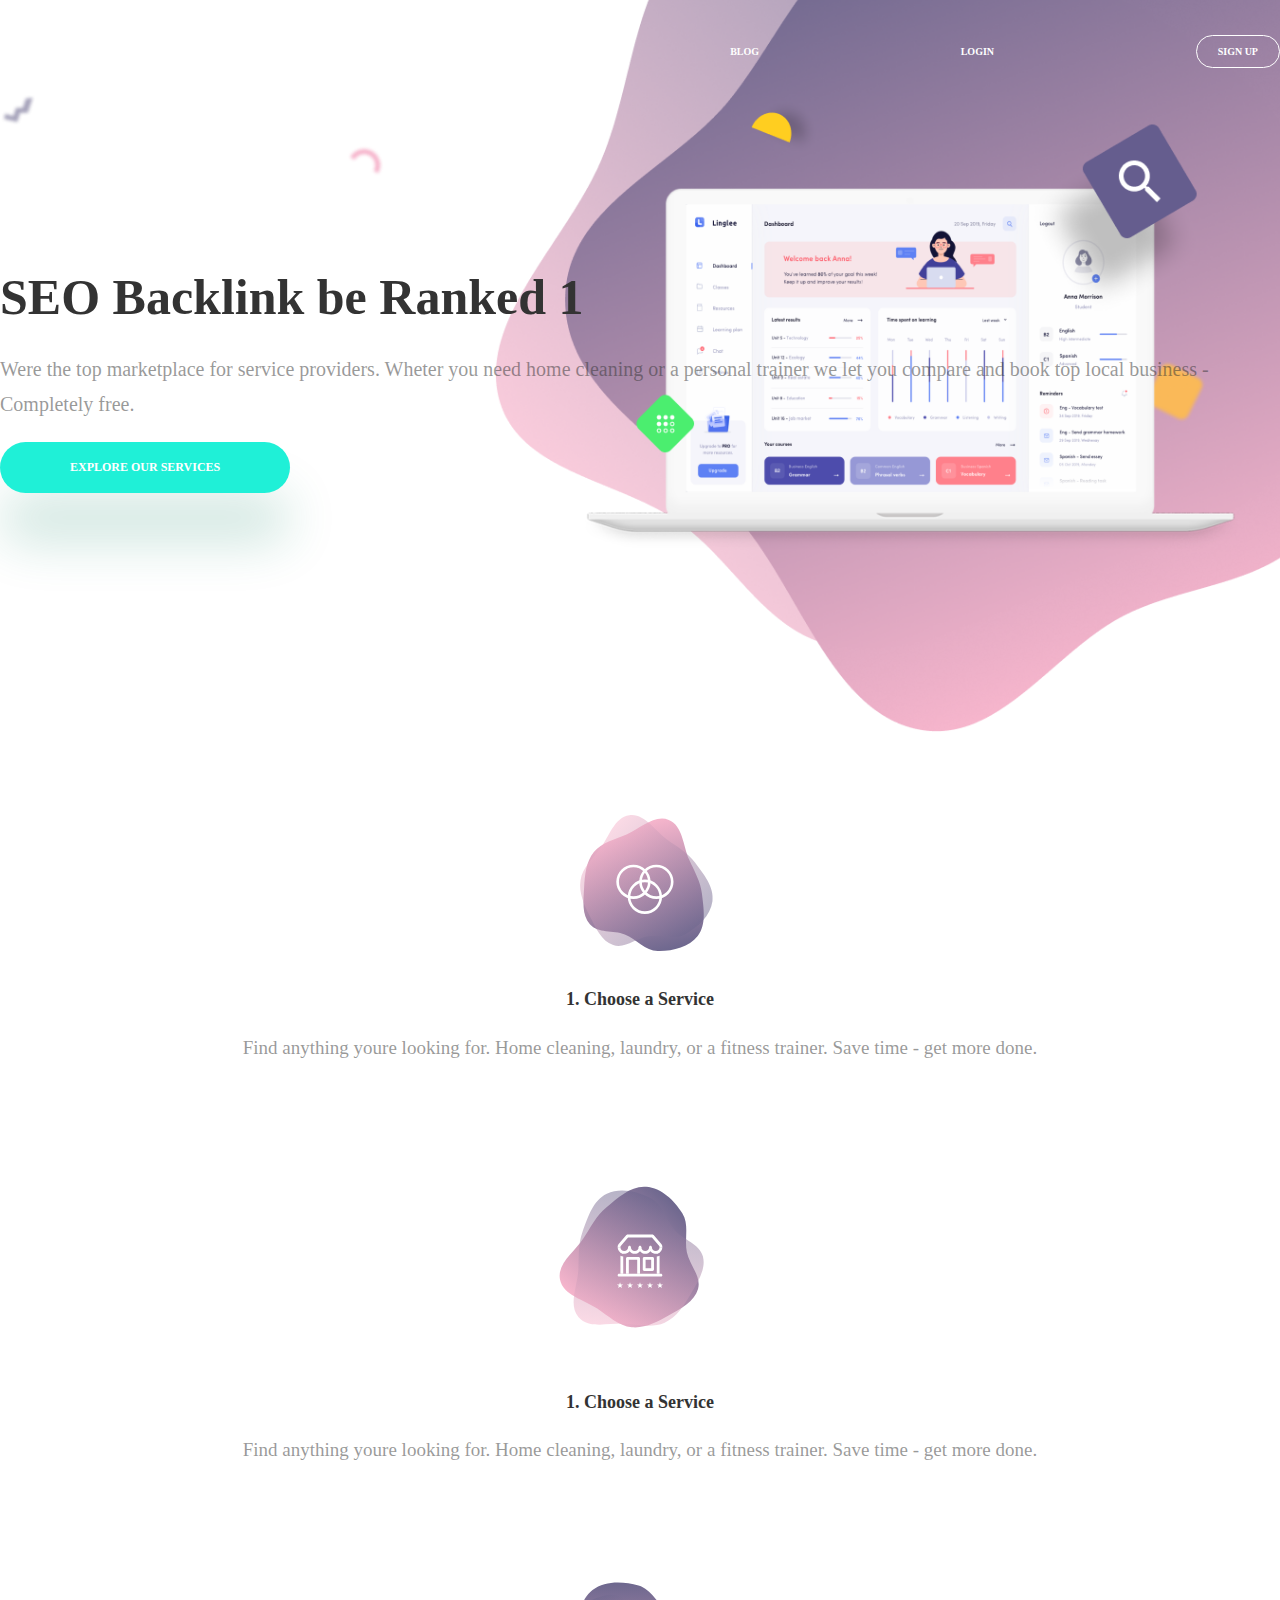
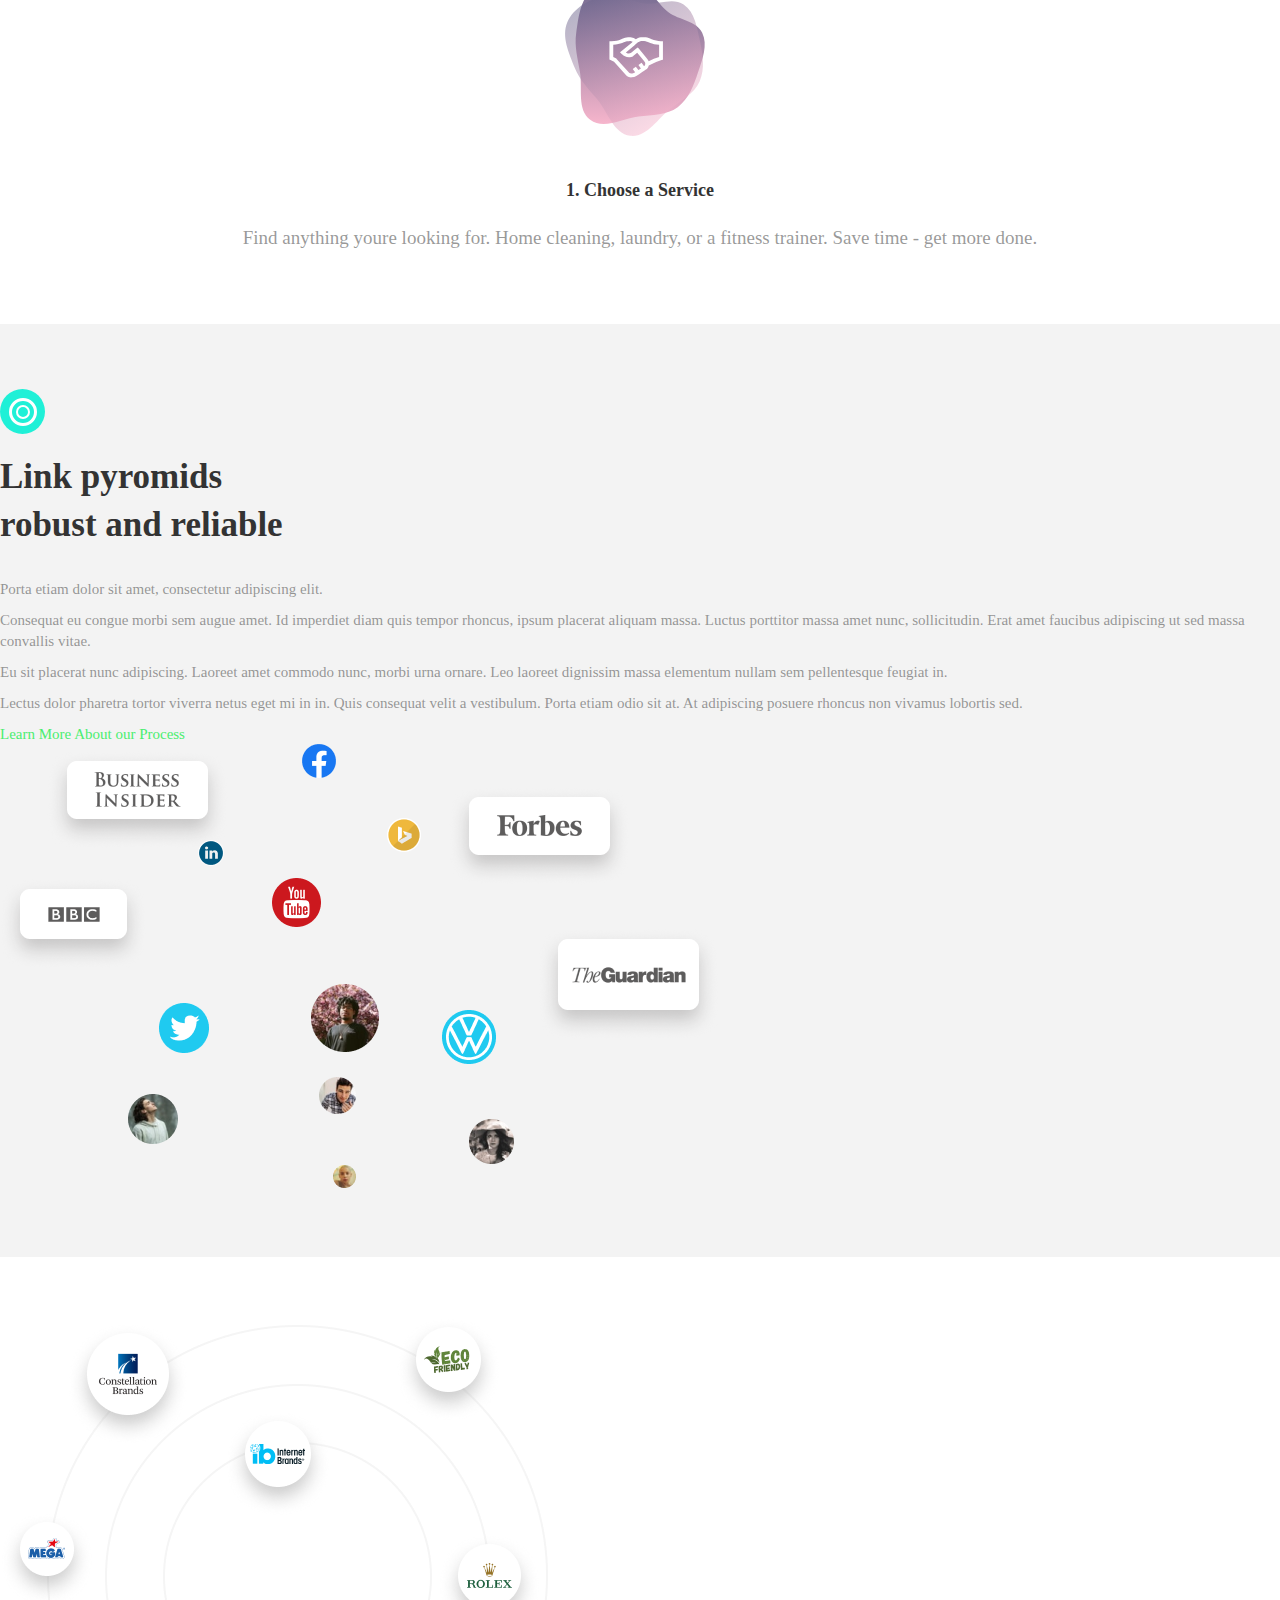
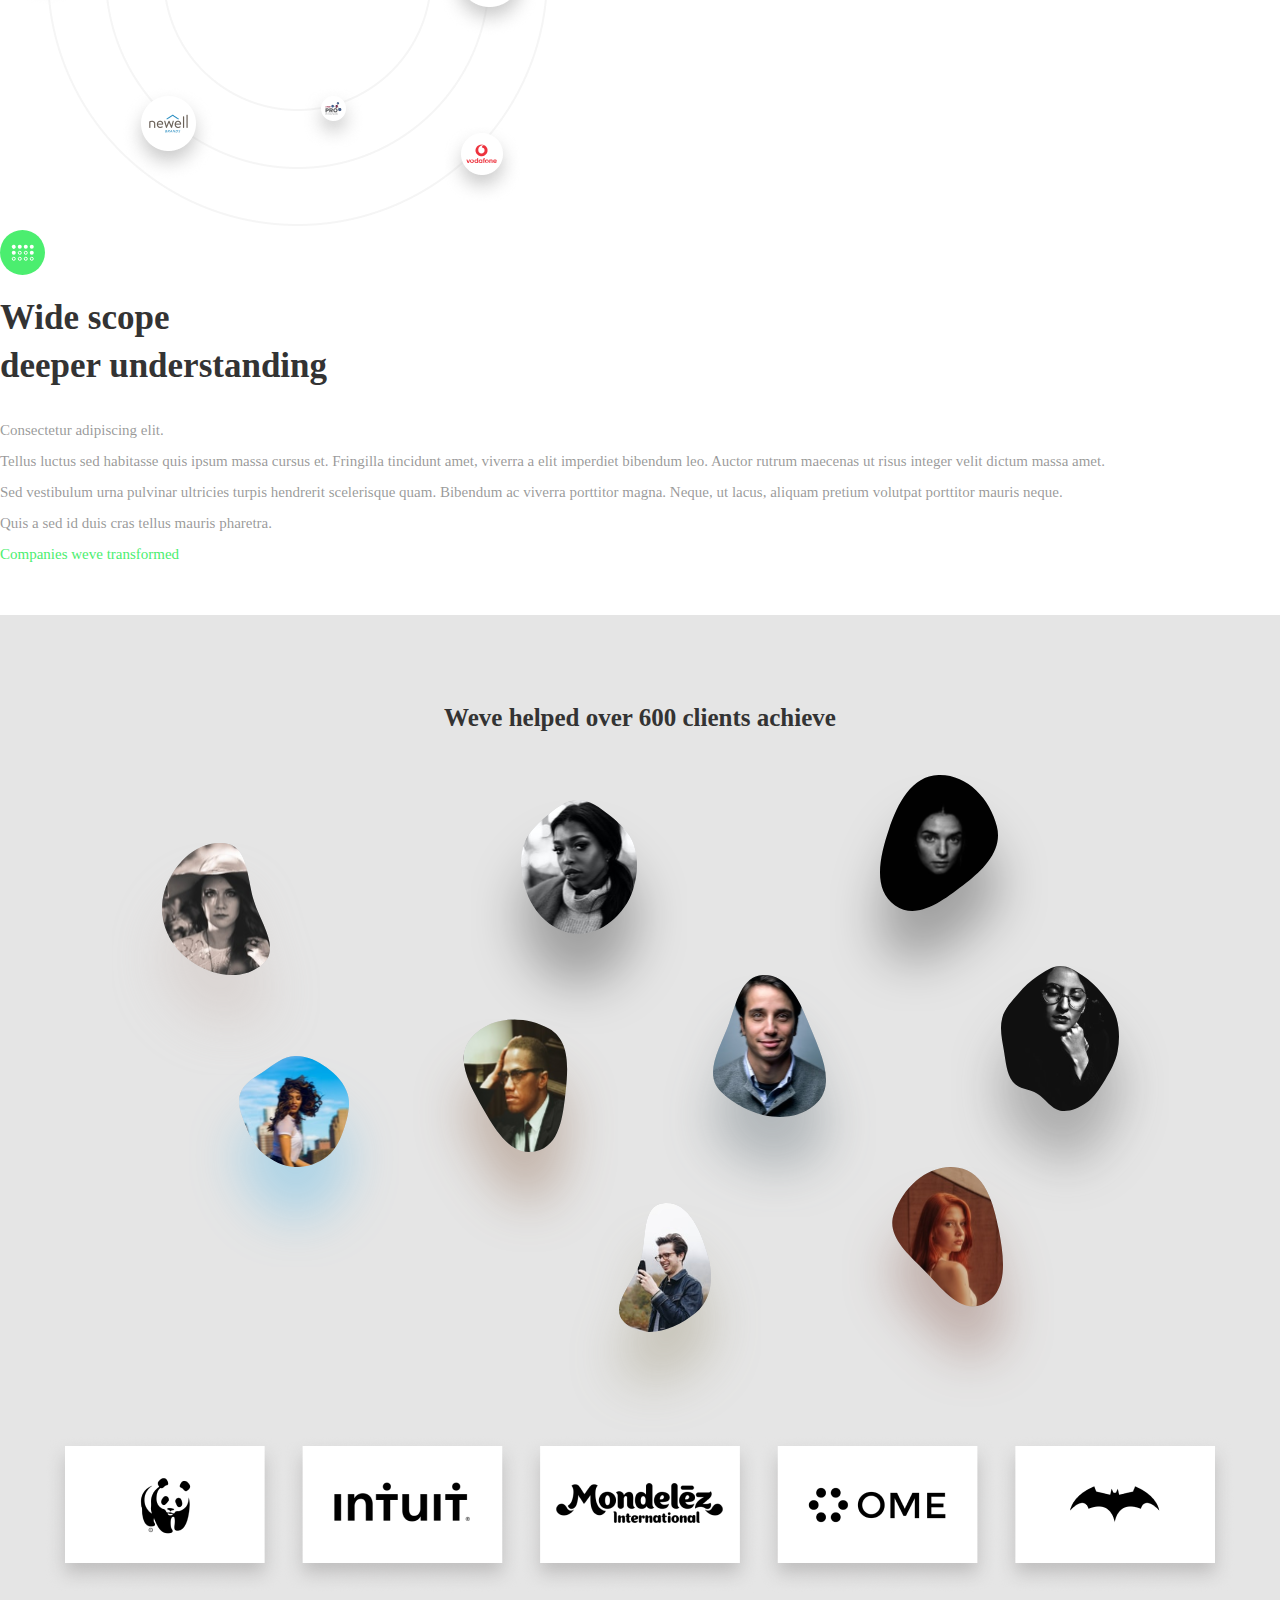
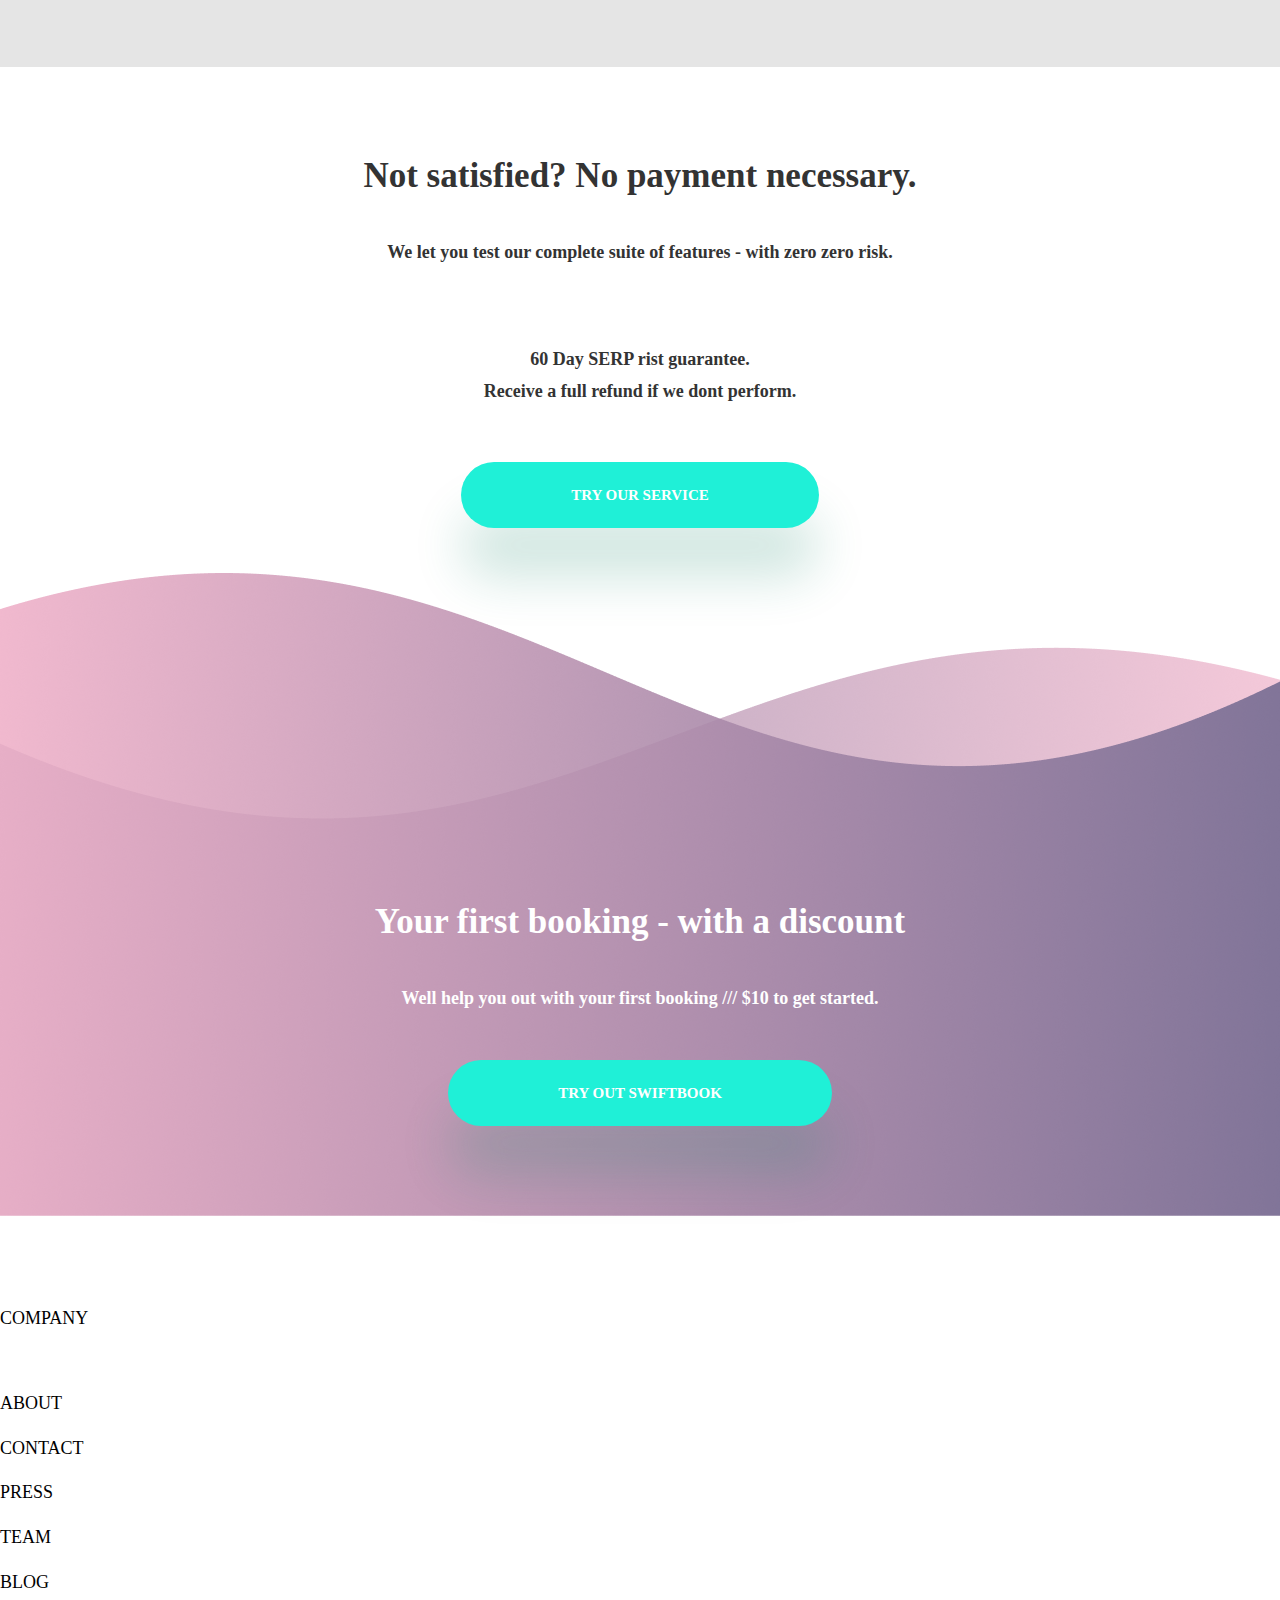
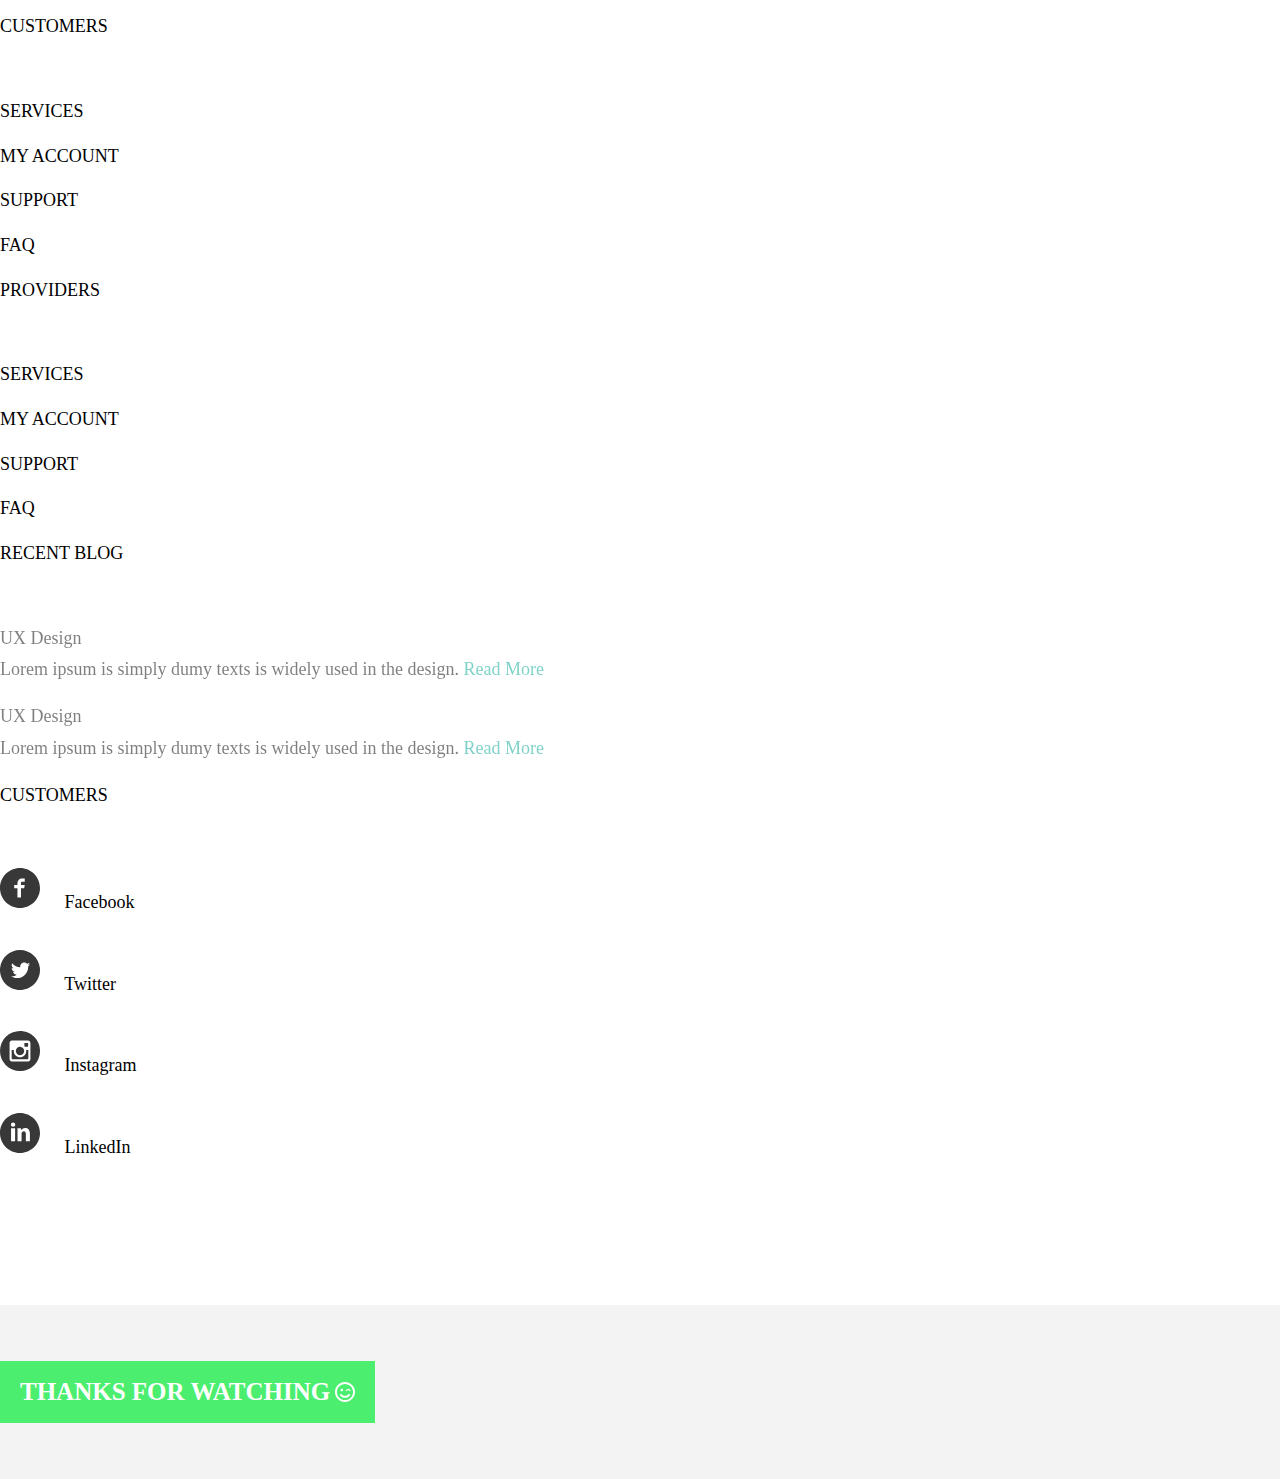
<file: engine/index.html>
<!DOCTYPE html>
<html lang="en">

<head>
    <meta charset="UTF-8">
    <meta http-equiv="X-UA-Compatible" content="IE=edge">
    <meta name="viewport" content="width=device-width, initial-scale=1.0">
    <link href="https://cdn.jsdelivr.net/npm/bootstrap@5.1.3/dist/css/bootstrap.min.css" rel="stylesheet"
        integrity="sha384-1BmE4kWBq78iYhFldvKuhfTAU6auU8tT94WrHftjDbrCEXSU1oBoqyl2QvZ6jIW3" crossorigin="anonymous">
    <link rel="stylesheet" href="https://cdnjs.cloudflare.com/ajax/libs/font-awesome/6.3.0/css/all.min.css"
        integrity="sha512-SzlrxWUlpfuzQ+pcUCosxcglQRNAq/DZjVsC0lE40xsADsfeQoEypE+enwcOiGjk/bSuGGKHEyjSoQ1zVisanQ=="
        crossorigin="anonymous" referrerpolicy="no-referrer" />
    <link rel="stylesheet" href="style.css">
    <title>Engine</title>
</head>

<body>
    <header>
        <nav>
            <div class="container">
                <div class="row justify-content-end">
                    <div class="col-lg-5">
                        <ul>
                            <li>PRICING</li>
                            <li>SUPPORT</li>
                            <li>ABOUT</li>
                            <li>BLOG</li>
                            <li>LOGIN</li>
                            <li> <button>SIGN UP</button></li>
                        </ul>
                    </div>
                </div>
            </div>
        </nav>
        <div class="header_title">
            <div class="container">
                <div class="row">
                    <div class="col-lg-4">
                        <h1>SEO Backlink be
                            Ranked 1</h1>
                        <p>Were the top marketplace for service providers.
                            Wheter you need home cleaning or a personal trainer
                            we let you compare and book top local business -
                            Completely free.</p>
                        <button>EXPLORE OUR SERVICES</button>
                    </div>
                </div>
            </div>
        </div>
    </header>
    <section class="ser">
        <div class="server">
            <div class="container">
                <div class="row justify-content-around align-items-start">
                    <div class="col-xl-3 col-md-6">
                        <div class="box1 box">
                            <div class="mt-20">
                                <svg width="195" height="177" viewBox="0 0 201 201" fill="none"
                                    xmlns="http://www.w3.org/2000/svg">
                                    <path fill-rule="evenodd" clip-rule="evenodd"
                                        d="M120.108 168.061C105.795 167.739 95.9907 154.513 82.6715 149.271C69.5413 144.103 52.2821 148.361 43.0209 137.722C33.5859 126.883 35.6726 110.534 36.4628 96.187C37.2511 81.8737 38.6015 66.9342 47.5374 55.7174C56.5111 44.4532 71.4027 41.3813 84.6439 35.7077C100.578 28.88 116.571 12.753 132.637 19.2535C148.749 25.7732 148.707 48.6556 155.819 64.5069C161.593 77.3763 168.724 89.1504 170.285 103.169C172.107 119.54 175.544 138.101 165.463 151.138C155.347 164.22 136.644 168.434 120.108 168.061Z"
                                        fill="url(#paint0_linear_3637_2)" />
                                    <path fill-rule="evenodd" clip-rule="evenodd"
                                        d="M151.39 148.984C138.833 155.861 123.729 149.31 109.574 151.429C95.6186 153.519 82.8005 165.836 69.4604 161.253C55.8701 156.583 49.5029 141.382 43.0136 128.562C36.5397 115.772 30.2394 102.159 32.3697 87.9766C34.5091 73.7347 45.8697 63.6285 54.5001 52.0944C64.8859 38.2142 70.6723 16.2516 87.8359 13.8484C105.05 11.4381 116.455 31.2759 130.539 41.4477C141.974 49.7061 154.037 56.337 162.398 67.6973C172.162 80.9637 184.418 95.3197 182.207 111.651C179.987 128.038 165.897 141.039 151.39 148.984Z"
                                        fill="url(#paint1_linear_3637_2)" fill-opacity="0.5" />
                                    <circle cx="92.5" cy="89.5" r="18" stroke="white" stroke-width="3" />
                                    <circle cx="118.5" cy="89.5" r="18" stroke="white" stroke-width="3" />
                                    <circle cx="105.5" cy="106.5" r="18" stroke="white" stroke-width="3" />
                                    <defs>
                                        <linearGradient id="paint0_linear_3637_2" x1="119.316" y1="171.679" x2="80.9839"
                                            y2="28.6211" gradientUnits="userSpaceOnUse">
                                            <stop stop-color="#6D678E" />
                                            <stop offset="1" stop-color="#F6B5CC" />
                                        </linearGradient>
                                        <linearGradient id="paint1_linear_3637_2" x1="152.513" y1="152.513" x2="47.7872"
                                            y2="47.7873" gradientUnits="userSpaceOnUse">
                                            <stop stop-color="#6D678E" />
                                            <stop offset="1" stop-color="#F6B5CC" />
                                        </linearGradient>
                                    </defs>
                                </svg>


                                <!--      <svg width="170" height="246" viewBox="0 0 201 201" fill="none"
                                    xmlns="http://www.w3.org/2000/svg">
                                    <path fill-rule="evenodd" clip-rule="evenodd"
                                        d="M120.108 168.061C105.795 167.739 95.9907 154.513 82.6715 149.271C69.5413 144.103 52.2821 148.361 43.0209 137.722C33.5859 126.883 35.6726 110.534 36.4628 96.187C37.2511 81.8737 38.6015 66.9342 47.5374 55.7174C56.5111 44.4532 71.4027 41.3813 84.6439 35.7077C100.578 28.88 116.571 12.753 132.637 19.2535C148.749 25.7732 148.707 48.6556 155.819 64.5069C161.593 77.3763 168.724 89.1504 170.285 103.169C172.107 119.54 175.544 138.101 165.463 151.138C155.347 164.22 136.644 168.434 120.108 168.061Z"
                                        fill="url(#paint0_linear_3641_5)" />
                                    <path fill-rule="evenodd" clip-rule="evenodd"
                                        d="M151.39 148.984C138.833 155.861 123.729 149.31 109.574 151.429C95.6186 153.519 82.8005 165.836 69.4604 161.253C55.8701 156.583 49.5029 141.382 43.0136 128.562C36.5397 115.772 30.2394 102.159 32.3697 87.9766C34.5091 73.7347 45.8697 63.6285 54.5001 52.0944C64.8859 38.2142 70.6723 16.2516 87.8359 13.8484C105.05 11.4381 116.455 31.2759 130.539 41.4477C141.974 49.7061 154.037 56.337 162.398 67.6973C172.162 80.9637 184.418 95.3197 182.207 111.651C179.987 128.038 165.897 141.039 151.39 148.984Z"
                                        fill="url(#paint1_linear_3641_5)" fill-opacity="0.5" />
                                    <circle cx="92.5" cy="89.5" r="18" stroke="white" stroke-width="3" />
                                    <circle cx="118.5" cy="89.5" r="18" stroke="white" stroke-width="3" />
                                    <circle cx="105.5" cy="106.5" r="18" stroke="white" stroke-width="3" />
                                    <defs>
                                        <linearGradient id="paint0_linear_3641_5" x1="119.316" y1="171.679" x2="80.9839"
                                            y2="28.6211" gradientUnits="userSpaceOnUse">
                                            <stop stop-color="#6D678E" />
                                            <stop offset="1" stop-color="#F6B5CC" />
                                        </linearGradient>
                                        <linearGradient id="paint1_linear_3641_5" x1="152.513" y1="152.513" x2="47.7872"
                                            y2="47.7873" gradientUnits="userSpaceOnUse">
                                            <stop stop-color="#6D678E" />
                                            <stop offset="1" stop-color="#F6B5CC" />
                                        </linearGradient>
                                    </defs>
                                </svg> -->
                            </div>
                            <h6>1. Choose a Service</h6>
                            <p>Find anything youre looking
                                for. Home cleaning, laundry, or a fitness trainer.
                                Save time - get more done.</p>
                        </div>
                    </div>
                    <div class="col-xl-3 col-md-6">
                        <div class="box2 box">
                            <div>
                                <svg width="278" height="259" viewBox="0 0 278 278" fill="none"
                                    xmlns="http://www.w3.org/2000/svg">
                                    <path fill-rule="evenodd" clip-rule="evenodd"
                                        d="M184.568 85.3191C192.12 97.4816 186.404 112.92 189.294 126.939C192.143 140.759 205.141 152.885 201.294 166.456C197.374 180.281 182.543 187.469 170.097 194.649C157.68 201.812 144.431 208.847 130.154 207.494C115.816 206.136 105.104 195.345 93.116 187.357C78.6891 177.745 56.4431 173.167 53.1058 156.161C49.7587 139.104 68.9438 126.633 78.3309 112.013C85.9523 100.144 91.9143 87.737 102.801 78.768C115.514 68.2941 129.179 55.2716 145.606 56.5878C162.09 57.9084 175.842 71.2677 184.568 85.3191Z"
                                        fill="url(#paint0_linear_3637_3)" />
                                    <path fill-rule="evenodd" clip-rule="evenodd"
                                        d="M151.494 69.5501C164.117 76.3067 166.885 92.5351 176.397 103.231C185.775 113.775 203.095 117.777 206.548 131.453C210.066 145.386 200.816 159.027 193.627 171.468C186.455 183.88 178.499 196.596 165.458 202.564C152.362 208.556 137.69 204.567 123.314 203.644C106.014 202.533 84.4595 209.691 73.066 196.632C61.639 183.534 72.0179 163.14 72.8379 145.786C73.5036 131.697 72.4632 117.971 77.4067 104.76C83.1797 89.3328 88.5027 71.2225 103.387 64.1487C118.323 57.0505 136.912 61.7441 151.494 69.5501Z"
                                        fill="url(#paint1_linear_3637_3)" fill-opacity="0.5" />
                                    <path fill-rule="evenodd" clip-rule="evenodd"
                                        d="M115 151.5C115 151.102 115.158 150.72 115.439 150.439C115.721 150.158 116.102 150 116.5 150H161.5C161.898 150 162.279 150.158 162.561 150.439C162.842 150.72 163 151.102 163 151.5C163 151.898 162.842 152.279 162.561 152.56C162.279 152.842 161.898 153 161.5 153H116.5C116.102 153 115.721 152.842 115.439 152.56C115.158 152.279 115 151.898 115 151.5ZM124.36 108.525C124.501 108.36 124.676 108.228 124.872 108.137C125.069 108.047 125.283 108 125.5 108H152.5C152.717 108 152.931 108.047 153.128 108.137C153.324 108.228 153.499 108.36 153.64 108.525L161.917 118.182C162.616 118.997 163 120.036 163 121.11V121.5H160V121.11C160 120.752 159.872 120.406 159.64 120.135L151.81 111H126.19L118.36 120.135C118.128 120.406 118 120.752 118 121.11V121.5H115V121.11C115 120.036 115.384 118.997 116.083 118.182L124.363 108.522L124.36 108.525Z"
                                        fill="white" />
                                    <path
                                        d="M122.125 125.625C124.405 125.625 126.25 123.777 126.25 121.5H129.25C129.25 122.594 129.685 123.643 130.458 124.417C131.232 125.19 132.281 125.625 133.375 125.625C134.469 125.625 135.518 125.19 136.292 124.417C137.065 123.643 137.5 122.594 137.5 121.5H140.5C140.5 122.594 140.935 123.643 141.708 124.417C142.482 125.19 143.531 125.625 144.625 125.625C145.719 125.625 146.768 125.19 147.542 124.417C148.315 123.643 148.75 122.594 148.75 121.5H151.75C151.75 122.594 152.185 123.643 152.958 124.417C153.732 125.19 154.781 125.625 155.875 125.625C156.969 125.625 158.018 125.19 158.792 124.417C159.565 123.643 160 122.594 160 121.5H163C163 122.985 162.536 124.433 161.673 125.641C160.811 126.849 159.592 127.758 158.187 128.24C156.782 128.722 155.262 128.753 153.839 128.329C152.416 127.904 151.161 127.046 150.25 125.874C149.584 126.731 148.731 127.425 147.757 127.902C146.782 128.378 145.71 128.626 144.625 128.625C143.54 128.626 142.468 128.379 141.493 127.902C140.518 127.425 139.665 126.731 139 125.874C138.335 126.731 137.482 127.425 136.507 127.902C135.532 128.379 134.46 128.626 133.375 128.625C132.29 128.626 131.218 128.379 130.243 127.902C129.268 127.425 128.415 126.731 127.75 125.874C126.839 127.046 125.584 127.904 124.161 128.329C122.738 128.753 121.218 128.722 119.813 128.24C118.408 127.758 117.189 126.849 116.327 125.641C115.464 124.433 115 122.985 115 121.5H118C118 123.78 119.848 125.625 122.125 125.625Z"
                                        fill="white" />
                                    <path
                                        d="M129.25 121.5C129.25 121.898 129.092 122.279 128.811 122.56C128.529 122.842 128.148 123 127.75 123C127.352 123 126.971 122.842 126.689 122.56C126.408 122.279 126.25 121.898 126.25 121.5C126.25 121.102 126.408 120.72 126.689 120.439C126.971 120.158 127.352 120 127.75 120C128.148 120 128.529 120.158 128.811 120.439C129.092 120.72 129.25 121.102 129.25 121.5ZM140.5 121.5C140.5 121.898 140.342 122.279 140.061 122.56C139.779 122.842 139.398 123 139 123C138.602 123 138.221 122.842 137.939 122.56C137.658 122.279 137.5 121.898 137.5 121.5C137.5 121.102 137.658 120.72 137.939 120.439C138.221 120.158 138.602 120 139 120C139.398 120 139.779 120.158 140.061 120.439C140.342 120.72 140.5 121.102 140.5 121.5ZM151.75 121.5C151.75 121.898 151.592 122.279 151.311 122.56C151.029 122.842 150.648 123 150.25 123C149.852 123 149.471 122.842 149.189 122.56C148.908 122.279 148.75 121.898 148.75 121.5C148.75 121.102 148.908 120.72 149.189 120.439C149.471 120.158 149.852 120 150.25 120C150.648 120 151.029 120.158 151.311 120.439C151.592 120.72 151.75 121.102 151.75 121.5Z"
                                        fill="white" />
                                    <path fill-rule="evenodd" clip-rule="evenodd"
                                        d="M121 128.538V126H118V127.311C118.873 127.932 119.896 128.361 121 128.538ZM118 130.749C118.933 131.169 119.941 131.445 121 131.562V150H118V130.749ZM157 131.562C158.036 131.449 159.048 131.175 160 130.752V150H157V131.562ZM160 127.311C159.127 127.932 158.104 128.361 157 128.538V126H160V127.311ZM124 133.5C124 133.102 124.158 132.72 124.439 132.439C124.721 132.158 125.102 132 125.5 132H137.5C137.898 132 138.279 132.158 138.561 132.439C138.842 132.72 139 133.102 139 133.5V150H136V135H127V150H124V133.5ZM142 133.5C142 133.102 142.158 132.72 142.439 132.439C142.721 132.158 143.102 132 143.5 132H152.5C152.898 132 153.279 132.158 153.561 132.439C153.842 132.72 154 133.102 154 133.5V145.5C154 145.898 153.842 146.279 153.561 146.56C153.279 146.842 152.898 147 152.5 147H143.5C143.102 147 142.721 146.842 142.439 146.56C142.158 146.279 142 145.898 142 145.5V133.5ZM145 135V144H151V135H145Z"
                                        fill="white" />
                                    <path
                                        d="M117.571 159L118.373 161.418H120.968L118.869 162.913L119.671 165.332L117.571 163.837L115.472 165.332L116.274 162.913L114.175 161.418H116.77L117.571 159Z"
                                        fill="white" />
                                    <path
                                        d="M128.286 159L129.088 161.418H131.682L129.583 162.913L130.385 165.332L128.286 163.837L126.187 165.332L126.988 162.913L124.889 161.418H127.484L128.286 159Z"
                                        fill="white" />
                                    <path
                                        d="M139 159L139.802 161.418H142.397L140.298 162.913L141.099 165.332L139 163.837L136.901 165.332L137.703 162.913L135.604 161.418H138.198L139 159Z"
                                        fill="white" />
                                    <path
                                        d="M149.714 159L150.516 161.418H153.111L151.012 162.913L151.814 165.332L149.714 163.837L147.615 165.332L148.417 162.913L146.318 161.418H148.913L149.714 159Z"
                                        fill="white" />
                                    <path
                                        d="M160.428 159L161.23 161.418H163.825L161.726 162.913L162.528 165.332L160.428 163.837L158.329 165.332L159.131 162.913L157.032 161.418H159.627L160.428 159Z"
                                        fill="white" />
                                    <defs>
                                        <linearGradient id="paint0_linear_3637_3" x1="188.03" y1="84.0051" x2="89.1821"
                                            y2="194.295" gradientUnits="userSpaceOnUse">
                                            <stop stop-color="#6D678E" />
                                            <stop offset="1" stop-color="#F6B5CC" />
                                        </linearGradient>
                                        <linearGradient id="paint1_linear_3637_3" x1="153.835" y1="66.6811" x2="123.376"
                                            y2="211.619" gradientUnits="userSpaceOnUse">
                                            <stop stop-color="#6D678E" />
                                            <stop offset="1" stop-color="#F6B5CC" />
                                        </linearGradient>
                                    </defs>
                                </svg>

                                <!--   <svg width="246" height="246" viewBox="0 0 278 278" fill="none"
                                    xmlns="http://www.w3.org/2000/svg">
                                    <path fill-rule="evenodd" clip-rule="evenodd"
                                        d="M184.568 85.3191C192.12 97.4816 186.404 112.92 189.294 126.939C192.143 140.759 205.141 152.885 201.294 166.456C197.374 180.281 182.543 187.469 170.097 194.649C157.68 201.812 144.431 208.847 130.154 207.494C115.816 206.136 105.104 195.345 93.116 187.357C78.6891 177.745 56.4431 173.167 53.1058 156.161C49.7587 139.104 68.9438 126.633 78.3309 112.013C85.9523 100.144 91.9143 87.737 102.801 78.768C115.514 68.2941 129.179 55.2716 145.606 56.5878C162.09 57.9084 175.842 71.2677 184.568 85.3191Z"
                                        fill="url(#paint0_linear_3641_4)" />
                                    <path fill-rule="evenodd" clip-rule="evenodd"
                                        d="M151.494 69.5501C164.117 76.3067 166.885 92.5351 176.397 103.231C185.775 113.775 203.095 117.777 206.548 131.453C210.066 145.386 200.816 159.027 193.627 171.468C186.455 183.88 178.499 196.596 165.458 202.564C152.362 208.556 137.69 204.567 123.314 203.644C106.014 202.533 84.4595 209.691 73.066 196.632C61.639 183.534 72.0179 163.14 72.8379 145.786C73.5036 131.697 72.4632 117.971 77.4067 104.76C83.1797 89.3328 88.5027 71.2225 103.387 64.1487C118.323 57.0505 136.912 61.7441 151.494 69.5501Z"
                                        fill="url(#paint1_linear_3641_4)" fill-opacity="0.5" />
                                    <path fill-rule="evenodd" clip-rule="evenodd"
                                        d="M115 151.5C115 151.102 115.158 150.72 115.439 150.439C115.721 150.158 116.102 150 116.5 150H161.5C161.898 150 162.279 150.158 162.561 150.439C162.842 150.72 163 151.102 163 151.5C163 151.898 162.842 152.279 162.561 152.56C162.279 152.842 161.898 153 161.5 153H116.5C116.102 153 115.721 152.842 115.439 152.56C115.158 152.279 115 151.898 115 151.5ZM124.36 108.525C124.501 108.36 124.676 108.228 124.872 108.137C125.069 108.047 125.283 108 125.5 108H152.5C152.717 108 152.931 108.047 153.128 108.137C153.324 108.228 153.499 108.36 153.64 108.525L161.917 118.182C162.616 118.997 163 120.036 163 121.11V121.5H160V121.11C160 120.752 159.872 120.406 159.64 120.135L151.81 111H126.19L118.36 120.135C118.128 120.406 118 120.752 118 121.11V121.5H115V121.11C115 120.036 115.384 118.997 116.083 118.182L124.363 108.522L124.36 108.525Z"
                                        fill="white" />
                                    <path
                                        d="M122.125 125.625C124.405 125.625 126.25 123.777 126.25 121.5H129.25C129.25 122.594 129.685 123.643 130.458 124.417C131.232 125.19 132.281 125.625 133.375 125.625C134.469 125.625 135.518 125.19 136.292 124.417C137.065 123.643 137.5 122.594 137.5 121.5H140.5C140.5 122.594 140.935 123.643 141.708 124.417C142.482 125.19 143.531 125.625 144.625 125.625C145.719 125.625 146.768 125.19 147.542 124.417C148.315 123.643 148.75 122.594 148.75 121.5H151.75C151.75 122.594 152.185 123.643 152.958 124.417C153.732 125.19 154.781 125.625 155.875 125.625C156.969 125.625 158.018 125.19 158.792 124.417C159.565 123.643 160 122.594 160 121.5H163C163 122.985 162.536 124.433 161.673 125.641C160.811 126.849 159.592 127.758 158.187 128.24C156.782 128.722 155.262 128.753 153.839 128.329C152.416 127.904 151.161 127.046 150.25 125.874C149.584 126.731 148.731 127.425 147.757 127.902C146.782 128.378 145.71 128.626 144.625 128.625C143.54 128.626 142.468 128.379 141.493 127.902C140.518 127.425 139.665 126.731 139 125.874C138.335 126.731 137.482 127.425 136.507 127.902C135.532 128.379 134.46 128.626 133.375 128.625C132.29 128.626 131.218 128.379 130.243 127.902C129.268 127.425 128.415 126.731 127.75 125.874C126.839 127.046 125.584 127.904 124.161 128.329C122.738 128.753 121.218 128.722 119.813 128.24C118.408 127.758 117.189 126.849 116.327 125.641C115.464 124.433 115 122.985 115 121.5H118C118 123.78 119.848 125.625 122.125 125.625Z"
                                        fill="white" />
                                    <path
                                        d="M129.25 121.5C129.25 121.898 129.092 122.279 128.811 122.56C128.529 122.842 128.148 123 127.75 123C127.352 123 126.971 122.842 126.689 122.56C126.408 122.279 126.25 121.898 126.25 121.5C126.25 121.102 126.408 120.72 126.689 120.439C126.971 120.158 127.352 120 127.75 120C128.148 120 128.529 120.158 128.811 120.439C129.092 120.72 129.25 121.102 129.25 121.5ZM140.5 121.5C140.5 121.898 140.342 122.279 140.061 122.56C139.779 122.842 139.398 123 139 123C138.602 123 138.221 122.842 137.939 122.56C137.658 122.279 137.5 121.898 137.5 121.5C137.5 121.102 137.658 120.72 137.939 120.439C138.221 120.158 138.602 120 139 120C139.398 120 139.779 120.158 140.061 120.439C140.342 120.72 140.5 121.102 140.5 121.5ZM151.75 121.5C151.75 121.898 151.592 122.279 151.311 122.56C151.029 122.842 150.648 123 150.25 123C149.852 123 149.471 122.842 149.189 122.56C148.908 122.279 148.75 121.898 148.75 121.5C148.75 121.102 148.908 120.72 149.189 120.439C149.471 120.158 149.852 120 150.25 120C150.648 120 151.029 120.158 151.311 120.439C151.592 120.72 151.75 121.102 151.75 121.5Z"
                                        fill="white" />
                                    <path fill-rule="evenodd" clip-rule="evenodd"
                                        d="M121 128.538V126H118V127.311C118.873 127.932 119.896 128.361 121 128.538ZM118 130.749C118.933 131.169 119.941 131.445 121 131.562V150H118V130.749ZM157 131.562C158.036 131.449 159.048 131.175 160 130.752V150H157V131.562ZM160 127.311C159.127 127.932 158.104 128.361 157 128.538V126H160V127.311ZM124 133.5C124 133.102 124.158 132.72 124.439 132.439C124.721 132.158 125.102 132 125.5 132H137.5C137.898 132 138.279 132.158 138.561 132.439C138.842 132.72 139 133.102 139 133.5V150H136V135H127V150H124V133.5ZM142 133.5C142 133.102 142.158 132.72 142.439 132.439C142.721 132.158 143.102 132 143.5 132H152.5C152.898 132 153.279 132.158 153.561 132.439C153.842 132.72 154 133.102 154 133.5V145.5C154 145.898 153.842 146.279 153.561 146.56C153.279 146.842 152.898 147 152.5 147H143.5C143.102 147 142.721 146.842 142.439 146.56C142.158 146.279 142 145.898 142 145.5V133.5ZM145 135V144H151V135H145Z"
                                        fill="white" />
                                    <path
                                        d="M117.571 159L118.373 161.418H120.968L118.869 162.913L119.671 165.332L117.571 163.837L115.472 165.332L116.274 162.913L114.175 161.418H116.77L117.571 159Z"
                                        fill="white" />
                                    <path
                                        d="M128.286 159L129.088 161.418H131.682L129.583 162.913L130.385 165.332L128.286 163.837L126.187 165.332L126.988 162.913L124.889 161.418H127.484L128.286 159Z"
                                        fill="white" />
                                    <path
                                        d="M139 159L139.802 161.418H142.397L140.298 162.913L141.099 165.332L139 163.837L136.901 165.332L137.703 162.913L135.604 161.418H138.198L139 159Z"
                                        fill="white" />
                                    <path
                                        d="M149.714 159L150.516 161.418H153.111L151.012 162.913L151.814 165.332L149.714 163.837L147.615 165.332L148.417 162.913L146.318 161.418H148.913L149.714 159Z"
                                        fill="white" />
                                    <path
                                        d="M160.428 159L161.23 161.418H163.825L161.726 162.913L162.528 165.332L160.428 163.837L158.329 165.332L159.131 162.913L157.032 161.418H159.627L160.428 159Z"
                                        fill="white" />
                                    <defs>
                                        <linearGradient id="paint0_linear_3641_4" x1="188.03" y1="84.0051" x2="89.1821"
                                            y2="194.295" gradientUnits="userSpaceOnUse">
                                            <stop stop-color="#6D678E" />
                                            <stop offset="1" stop-color="#F6B5CC" />
                                        </linearGradient>
                                        <linearGradient id="paint1_linear_3641_4" x1="153.835" y1="66.6811" x2="123.376"
                                            y2="211.619" gradientUnits="userSpaceOnUse">
                                            <stop stop-color="#6D678E" />
                                            <stop offset="1" stop-color="#F6B5CC" />
                                        </linearGradient>
                                    </defs>
                                </svg> -->
                            </div>

                            <h6>1. Choose a Service</h6>
                            <p>Find anything youre looking
                                for. Home cleaning, laundry, or a fitness trainer.
                                Save time - get more done.</p>
                        </div>
                    </div>
                    <div class="col-xl-3 col-md-12">
                        <div class="box3 box">
                            <svg width="246" height="235" viewBox="0 0 246 246" fill="none"
                                xmlns="http://www.w3.org/2000/svg">
                                <path fill-rule="evenodd" clip-rule="evenodd"
                                    d="M121.482 51.8955C135.224 55.9118 141.271 71.2239 152.78 79.7347C164.125 88.1247 181.898 88.4792 188.09 101.153C194.398 114.064 188.151 129.316 183.675 142.97C179.209 156.591 174.038 170.672 162.503 179.194C150.92 187.752 135.741 186.865 121.482 188.918C104.323 191.389 84.7019 202.827 70.8661 192.39C56.9897 181.922 62.9526 159.83 60.186 142.679C57.9398 128.753 54.0987 115.535 56.2196 101.59C58.6964 85.305 60.181 66.4871 73.2926 56.5033C86.4492 46.4852 105.606 47.2554 121.482 51.8955Z"
                                    fill="url(#paint0_linear_3637_4)" />
                                <path fill-rule="evenodd" clip-rule="evenodd"
                                    d="M86.3285 62.2262C100.238 58.8334 113.13 69.0706 127.353 70.6869C141.373 72.2802 156.942 63.7008 168.641 71.5805C180.56 79.608 182.776 95.9396 185.726 110.003C188.669 124.032 191.231 138.812 185.503 151.959C179.75 165.162 166.161 171.984 154.84 180.891C141.215 191.61 129.942 211.327 112.741 209.206C95.4897 207.079 89.6079 184.965 78.6361 171.495C69.7281 160.558 59.7923 151.031 54.6566 137.894C48.6592 122.553 40.536 105.513 46.899 90.3114C53.2839 75.0572 70.2593 66.1458 86.3285 62.2262Z"
                                    fill="url(#paint1_linear_3637_4)" fill-opacity="0.5" />
                                <path
                                    d="M125.626 106.001C124.516 106.009 123.414 106.063 122.25 106.374C120.982 106.717 119.779 107.264 118.688 107.994C117.156 107.097 115.672 106.36 114.25 106.186C112.484 105.969 110.844 106.087 108.938 106.126C106.678 106.172 105.204 107.322 102.812 108.243C100.422 109.16 97.344 110.049 93 110.049H91V129.235L92.126 129.795L95.812 131.603L108.938 146.178L109 146.24C110.5 147.719 112.524 148.086 114.312 147.984C116.102 147.885 117.782 147.362 119.124 146.553C122.078 144.777 130.124 139.202 130.124 139.202L130.312 139.076L130.438 138.952C131.39 138.01 131.868 136.859 132.188 135.652L139.874 131.788L145.624 129.859L147 129.42V110.049H145C141.638 110.072 138.304 109.437 135.188 108.18C132.796 107.249 131.344 106.111 129.06 106.063C127.84 106.039 126.732 105.993 125.624 106.001H125.626ZM125.686 109.988C126.586 109.98 127.626 110.027 128.938 110.049C129.148 110.057 131.07 110.875 133.75 111.919C136.016 112.806 139.164 113.593 143 113.849V126.556L138.374 128.115H138.25L138.124 128.175L132.064 131.228C131.742 130.303 131.232 129.455 130.564 128.737L130.438 128.549L121.938 118.148L120.688 116.589L119.124 117.835L113.75 122.197C111.946 123.442 110.484 123.084 109 122.384C108.57 122.181 108.594 122.119 108.25 121.886L117.376 114.347L117.5 114.223C120.21 111.544 121.876 110.617 123.312 110.237C124.032 110.041 124.79 109.996 125.688 109.988H125.686ZM111.752 110.049C112.419 110.024 113.088 110.045 113.752 110.111C114.276 110.173 114.87 110.617 115.378 110.797C115.174 110.984 115.026 111.092 114.814 111.295L114.69 111.421L103.752 120.45L102.064 121.822L103.564 123.379C103.564 123.379 105.01 124.937 107.252 125.996C109.494 127.054 112.956 127.654 116.064 125.498L116.19 125.372L120.064 122.197L127.44 131.228L127.502 131.354L127.564 131.414C128.884 132.715 128.854 134.763 127.564 136.088C127.548 136.102 127.58 136.134 127.564 136.148C127.548 136.158 127.284 136.313 127.252 136.337L124.626 132.785L121.376 135.153L123.94 138.578C122.9 139.279 122.432 139.646 121.314 140.386L118.628 136.772L115.376 139.14L117.94 142.564C117.712 142.704 117.244 143.017 117.064 143.126C116.432 143.507 115.212 143.936 114.126 143.998C113.104 144.053 112.322 143.818 111.94 143.499L111.878 143.437L98.502 128.675L98.252 128.362L95 126.743V113.849C98.82 113.599 101.992 112.844 104.25 111.981C106.922 110.96 108.83 110.119 109.062 110.111L111.75 110.049H111.752Z"
                                    fill="white" />
                                <defs>
                                    <linearGradient id="paint0_linear_3637_4" x1="123.183" y1="48.6063" x2="123.183"
                                        y2="196.71" gradientUnits="userSpaceOnUse">
                                        <stop stop-color="#6D678E" />
                                        <stop offset="1" stop-color="#F6B5CC" />
                                    </linearGradient>
                                    <linearGradient id="paint1_linear_3637_4" x1="86.1571" y1="58.5272" x2="160.209"
                                        y2="186.789" gradientUnits="userSpaceOnUse">
                                        <stop stop-color="#6D678E" />
                                        <stop offset="1" stop-color="#F6B5CC" />
                                    </linearGradient>
                                </defs>
                            </svg>
                            <h6>1. Choose a Service</h6>
                            <p>Find anything youre looking
                                for. Home cleaning, laundry, or a fitness trainer.
                                Save time - get more done.</p>
                        </div>
                    </div>
                </div>
            </div>
        </div>
        </div>
    </section>
    <main class="link">
        <div class="container">
            <div class="row align-items-center justify-content-between">
                <div class="col-lg-4">
                    <svg width="45" height="45" viewBox="0 0 45 45" fill="none" xmlns="http://www.w3.org/2000/svg">
                        <circle cx="22.5" cy="22.5" r="22.5" fill="#1FF0D7" />
                        <circle cx="23" cy="23" r="12.5" stroke="white" stroke-width="3" />
                        <circle cx="23" cy="23" r="6" stroke="white" stroke-width="2" />
                    </svg>
                    <h2>Link pyromids <br>
                        robust and reliable</h2>
                    <p> Porta etiam dolor sit amet, consectetur adipiscing elit.</p>
                    <p>Consequat eu congue morbi sem augue amet. Id imperdiet diam quis tempor rhoncus, ipsum placerat
                        aliquam massa. Luctus porttitor massa amet nunc, sollicitudin. Erat amet faucibus adipiscing ut
                        sed massa convallis vitae.</p>
                    <p> Eu sit placerat nunc adipiscing. Laoreet amet commodo nunc, morbi urna ornare. Leo laoreet
                        dignissim massa elementum nullam sem pellentesque feugiat in.</p>
                    <p> Lectus dolor pharetra tortor viverra netus eget mi in in. Quis consequat velit a vestibulum.
                        Porta etiam odio sit at. At adipiscing posuere rhoncus non vivamus lobortis sed.</p>
                    <a href="#!">Learn More About our Process<i class="fa fa-arrow-right"></i></a>
                </div>
                <div class="col-lg-7"><img src="./img/link.png" alt=""></div>
            </div>
        </div>
    </main>
    <main class="wide">
        <div class="container">
            <div class="row align-items-center justify-content-around">
                <div class="col-lg-5"><img src="./img/wide.png" alt=""></div>
                <div class="col-lg-5">
                    <svg width="45" height="45" viewBox="0 0 45 45" fill="none" xmlns="http://www.w3.org/2000/svg">
                        <circle cx="22.5" cy="22.5" r="22.5" fill="#4BEE6F" />
                        <circle cx="13.7697" cy="16.7695" r="2" transform="rotate(146.703 13.7697 16.7695)"
                            fill="white" />
                        <circle cx="13.7698" cy="22.7695" r="2" fill="white" />
                        <circle cx="13.7698" cy="28.7695" r="1.5" stroke="white" />
                        <circle cx="19.7698" cy="16.7695" r="2" fill="white" />
                        <circle cx="19.7698" cy="22.7695" r="1.5" stroke="white" />
                        <circle cx="19.7698" cy="28.7695" r="1.5" stroke="white" />
                        <circle cx="25.7698" cy="16.7695" r="2" fill="white" />
                        <circle cx="25.7698" cy="22.7695" r="1.5" stroke="white" />
                        <circle cx="25.7698" cy="28.7695" r="1.5" stroke="white" />
                        <circle cx="31.7698" cy="16.7695" r="2" fill="white" />
                        <circle cx="31.7698" cy="22.7695" r="2" fill="white" />
                        <circle cx="31.7698" cy="28.7695" r="1.5" stroke="white" />
                    </svg>
                    <h2>Wide scope <br>
                        deeper understanding</h2>
                    <p> Consectetur adipiscing elit.</p>
                    <p>Tellus luctus sed habitasse quis ipsum massa cursus et. Fringilla tincidunt amet, viverra a elit
                        imperdiet bibendum leo. Auctor rutrum maecenas ut risus integer velit dictum massa amet.</p>
                    <p>Sed vestibulum urna pulvinar ultricies turpis hendrerit scelerisque quam. Bibendum ac viverra
                        porttitor magna. Neque, ut lacus, aliquam pretium volutpat porttitor mauris neque.</p>
                    <p>Quis a sed id duis cras tellus mauris pharetra.</p>
                    <a href="#!">Companies weve transformed<i class="fa fa-arrow-right"></i></a>
                </div>
            </div>
        </div>
    </main>
    <main class="wewe">
        <div class="container">
            <div class="row">
                <div class="col-12">
                    <h3>Weve helped over 600 clients achieve</h3>
                </div>
                <div class="col-12">
                    <svg width="1057" height="657" viewBox="0 0 1057 657" fill="none" xmlns="http://www.w3.org/2000/svg"
                        xmlns:xlink="http://www.w3.org/1999/xlink">
                        <g filter="url(#filter0_d_4_271)">
                            <path fill-rule="evenodd" clip-rule="evenodd"
                                d="M112.842 68.2845C136.636 70.97 134.856 103.565 142.113 126.443C149.117 148.524 168.195 173.162 151.032 188.678C130.822 206.948 99.2303 201.178 77.2785 185.054C55.615 169.142 44.6945 142.084 52.5372 116.333C60.8273 89.1133 84.6331 65.1008 112.842 68.2845Z"
                                fill="#C4C4C4" />
                            <path fill-rule="evenodd" clip-rule="evenodd"
                                d="M112.842 68.2845C136.636 70.97 134.856 103.565 142.113 126.443C149.117 148.524 168.195 173.162 151.032 188.678C130.822 206.948 99.2303 201.178 77.2785 185.054C55.615 169.142 44.6945 142.084 52.5372 116.333C60.8273 89.1133 84.6331 65.1008 112.842 68.2845Z"
                                fill="url(#pattern0)" />
                        </g>
                        <g filter="url(#filter1_d_4_271)">
                            <path fill-rule="evenodd" clip-rule="evenodd"
                                d="M465.674 25.0029C477.406 24.8287 487.808 32.4769 497.516 40.3424C507.535 48.46 517.817 57.258 522.147 70.7575C526.594 84.6252 525.506 100.268 521.203 114.201C517.014 127.767 508.687 138.751 498.651 146.846C488.88 154.727 477.465 159.225 465.674 158.991C454.023 158.761 442.883 153.776 433.482 145.557C424.108 137.362 417.05 126.099 413.121 113.046C409.097 99.6767 407.229 84.9251 411.201 71.5329C415.118 58.3209 424.854 49.4352 434.402 41.2796C443.882 33.1819 454.018 25.176 465.674 25.0029Z"
                                fill="#C4C4C4" />
                            <path fill-rule="evenodd" clip-rule="evenodd"
                                d="M465.674 25.0029C477.406 24.8287 487.808 32.4769 497.516 40.3424C507.535 48.46 517.817 57.258 522.147 70.7575C526.594 84.6252 525.506 100.268 521.203 114.201C517.014 127.767 508.687 138.751 498.651 146.846C488.88 154.727 477.465 159.225 465.674 158.991C454.023 158.761 442.883 153.776 433.482 145.557C424.108 137.362 417.05 126.099 413.121 113.046C409.097 99.6767 407.229 84.9251 411.201 71.5329C415.118 58.3209 424.854 49.4352 434.402 41.2796C443.882 33.1819 454.018 25.176 465.674 25.0029Z"
                                fill="url(#pattern1)" />
                        </g>
                        <g filter="url(#filter2_d_4_271)">
                            <path fill-rule="evenodd" clip-rule="evenodd"
                                d="M826.642 0.01641C855.225 -0.72282 877.854 23.6203 884.881 51.403C890.716 74.4771 872.741 93.4983 853.972 108.08C832.312 124.906 805.528 146.227 783.06 130.503C759.983 114.354 768.036 80.9458 776.971 54.1939C785.559 28.48 799.599 0.715795 826.642 0.01641Z"
                                fill="#C4C4C4" />
                            <path fill-rule="evenodd" clip-rule="evenodd"
                                d="M826.642 0.01641C855.225 -0.72282 877.854 23.6203 884.881 51.403C890.716 74.4771 872.741 93.4983 853.972 108.08C832.312 124.906 805.528 146.227 783.06 130.503C759.983 114.354 768.036 80.9458 776.971 54.1939C785.559 28.48 799.599 0.715795 826.642 0.01641Z"
                                fill="url(#pattern2)" />
                        </g>
                        <g filter="url(#filter3_d_4_271)">
                            <path fill-rule="evenodd" clip-rule="evenodd"
                                d="M182.817 281.04C194.38 280.486 205.29 285.778 214.663 292.536C224.046 299.3 232.292 308.033 235.586 319.085C238.832 329.976 235.939 341.368 232.443 352.182C228.937 363.029 224.491 373.845 215.575 380.995C206.378 388.368 194.621 392.376 182.817 391.972C171.256 391.577 160.565 386.148 151.656 378.808C143.172 371.816 138.124 362.094 134.153 351.871C129.957 341.069 124.534 329.478 128.228 318.497C131.913 307.542 143.563 302.041 153.122 295.482C162.419 289.103 171.536 281.58 182.817 281.04Z"
                                fill="#C4C4C4" />
                            <path fill-rule="evenodd" clip-rule="evenodd"
                                d="M182.817 281.04C194.38 280.486 205.29 285.778 214.663 292.536C224.046 299.3 232.292 308.033 235.586 319.085C238.832 329.976 235.939 341.368 232.443 352.182C228.937 363.029 224.491 373.845 215.575 380.995C206.378 388.368 194.621 392.376 182.817 391.972C171.256 391.577 160.565 386.148 151.656 378.808C143.172 371.816 138.124 362.094 134.153 351.871C129.957 341.069 124.534 329.478 128.228 318.497C131.913 307.542 143.563 302.041 153.122 295.482C162.419 289.103 171.536 281.58 182.817 281.04Z"
                                fill="url(#pattern3)" />
                        </g>
                        <g filter="url(#filter4_d_4_271)">
                            <path fill-rule="evenodd" clip-rule="evenodd"
                                d="M436.869 253.462C457.7 265.013 456.258 292.178 453.719 315.861C451.067 340.6 448.052 371.247 423.697 376.333C399.072 381.476 383.311 355.006 370.808 333.177C357.831 310.52 342.308 283.426 358.968 263.322C377.433 241.041 411.562 239.429 436.869 253.462Z"
                                fill="#C4C4C4" />
                            <path fill-rule="evenodd" clip-rule="evenodd"
                                d="M436.869 253.462C457.7 265.013 456.258 292.178 453.719 315.861C451.067 340.6 448.052 371.247 423.697 376.333C399.072 381.476 383.311 355.006 370.808 333.177C357.831 310.52 342.308 283.426 358.968 263.322C377.433 241.041 411.562 239.429 436.869 253.462Z"
                                fill="url(#pattern4)" />
                        </g>
                        <g filter="url(#filter5_d_4_271)">
                            <path fill-rule="evenodd" clip-rule="evenodd"
                                d="M650.985 200.03C674.101 199.033 686.627 223.139 695.162 244.646C706.808 273.992 726.769 309.73 702.563 329.998C675.865 352.353 634.125 340.901 609.006 316.785C590.596 299.111 608.528 272.028 617.164 248.011C624.483 227.653 629.373 200.962 650.985 200.03Z"
                                fill="#C4C4C4" />
                            <path fill-rule="evenodd" clip-rule="evenodd"
                                d="M650.985 200.03C674.101 199.033 686.627 223.139 695.162 244.646C706.808 273.992 726.769 309.73 702.563 329.998C675.865 352.353 634.125 340.901 609.006 316.785C590.596 299.111 608.528 272.028 617.164 248.011C624.483 227.653 629.373 200.962 650.985 200.03Z"
                                fill="url(#pattern5)" />
                        </g>
                        <g filter="url(#filter6_d_4_271)">
                            <path fill-rule="evenodd" clip-rule="evenodd"
                                d="M948.064 191.002C956.225 190.891 963.731 195.96 970.955 200.688C978.021 205.313 984.3 211.242 989.87 218.362C995.81 225.955 1001.93 233.75 1004.67 243.787C1007.5 254.168 1007.66 265.569 1005.64 276.239C1003.63 286.88 998.456 295.934 993.152 304.647C987.763 313.501 982.117 322.354 974.305 327.722C966.326 333.206 957.081 337.277 948.064 335.63C939.214 334.014 933.324 323.658 925.286 318.772C917.296 313.915 906.925 314.822 900.744 306.863C894.54 298.876 893.752 286.706 891.931 275.828C890.134 265.088 887.462 253.866 890.122 243.407C892.75 233.073 900.2 226.087 906.486 218.588C912.207 211.763 918.422 205.948 925.414 201.309C932.598 196.542 939.924 191.113 948.064 191.002Z"
                                fill="#C4C4C4" />
                            <path fill-rule="evenodd" clip-rule="evenodd"
                                d="M948.064 191.002C956.225 190.891 963.731 195.96 970.955 200.688C978.021 205.313 984.3 211.242 989.87 218.362C995.81 225.955 1001.93 233.75 1004.67 243.787C1007.5 254.168 1007.66 265.569 1005.64 276.239C1003.63 286.88 998.456 295.934 993.152 304.647C987.763 313.501 982.117 322.354 974.305 327.722C966.326 333.206 957.081 337.277 948.064 335.63C939.214 334.014 933.324 323.658 925.286 318.772C917.296 313.915 906.925 314.822 900.744 306.863C894.54 298.876 893.752 286.706 891.931 275.828C890.134 265.088 887.462 253.866 890.122 243.407C892.75 233.073 900.2 226.087 906.486 218.588C912.207 211.763 918.422 205.948 925.414 201.309C932.598 196.542 939.924 191.113 948.064 191.002Z"
                                fill="url(#pattern6)" />
                        </g>
                        <g filter="url(#filter7_d_4_271)">
                            <path fill-rule="evenodd" clip-rule="evenodd"
                                d="M551.633 428.144C576.545 425.66 588.702 455.843 595.674 479.905C601.773 500.956 600.452 524.241 583.499 538.117C563.134 554.785 532.014 565.709 512.763 547.764C495.767 531.921 521.077 508.731 528.26 486.626C535.433 464.552 528.552 430.445 551.633 428.144Z"
                                fill="#C4C4C4" />
                            <path fill-rule="evenodd" clip-rule="evenodd"
                                d="M551.633 428.144C576.545 425.66 588.702 455.843 595.674 479.905C601.773 500.956 600.452 524.241 583.499 538.117C563.134 554.785 532.014 565.709 512.763 547.764C495.767 531.921 521.077 508.731 528.26 486.626C535.433 464.552 528.552 430.445 551.633 428.144Z"
                                fill="url(#pattern7)" />
                        </g>
                        <g filter="url(#filter8_d_4_271)">
                            <path fill-rule="evenodd" clip-rule="evenodd"
                                d="M846.12 392.633C817.414 388.126 791.77 411.182 781.955 438.596C774.316 459.933 794.089 477.236 810.101 493.235C828.721 511.839 848.523 540.372 872.085 528.65C896.812 516.349 892.018 482.224 886.833 455.062C881.679 428.064 873.221 396.888 846.12 392.633Z"
                                fill="#C4C4C4" />
                            <path fill-rule="evenodd" clip-rule="evenodd"
                                d="M846.12 392.633C817.414 388.126 791.77 411.182 781.955 438.596C774.316 459.933 794.089 477.236 810.101 493.235C828.721 511.839 848.523 540.372 872.085 528.65C896.812 516.349 892.018 482.224 886.833 455.062C881.679 428.064 873.221 396.888 846.12 392.633Z"
                                fill="url(#pattern8)" />
                        </g>
                        <defs>
                            <filter id="filter0_d_4_271" x="0" y="68" width="208" height="232"
                                filterUnits="userSpaceOnUse" color-interpolation-filters="sRGB">
                                <feFlood flood-opacity="0" result="BackgroundImageFix" />
                                <feColorMatrix in="SourceAlpha" type="matrix"
                                    values="0 0 0 0 0 0 0 0 0 0 0 0 0 0 0 0 0 0 127 0" result="hardAlpha" />
                                <feOffset dy="50" />
                                <feGaussianBlur stdDeviation="25" />
                                <feColorMatrix type="matrix"
                                    values="0 0 0 0 0.764706 0 0 0 0 0.690196 0 0 0 0 0.662745 0 0 0 0.3 0" />
                                <feBlend mode="normal" in2="BackgroundImageFix" result="effect1_dropShadow_4_271" />
                                <feBlend mode="normal" in="SourceGraphic" in2="effect1_dropShadow_4_271"
                                    result="shape" />
                            </filter>
                            <pattern id="pattern0" patternContentUnits="objectBoundingBox" width="1" height="1">
                                <use xlink:href="#image0_4_271"
                                    transform="matrix(0.00694444 0 0 0.00568182 -0.416667 0)" />
                            </pattern>
                            <filter id="filter1_d_4_271" x="359" y="25" width="216" height="234"
                                filterUnits="userSpaceOnUse" color-interpolation-filters="sRGB">
                                <feFlood flood-opacity="0" result="BackgroundImageFix" />
                                <feColorMatrix in="SourceAlpha" type="matrix"
                                    values="0 0 0 0 0 0 0 0 0 0 0 0 0 0 0 0 0 0 127 0" result="hardAlpha" />
                                <feOffset dy="50" />
                                <feGaussianBlur stdDeviation="25" />
                                <feColorMatrix type="matrix" values="0 0 0 0 0 0 0 0 0 0 0 0 0 0 0 0 0 0 0.3 0" />
                                <feBlend mode="normal" in2="BackgroundImageFix" result="effect1_dropShadow_4_271" />
                                <feBlend mode="normal" in="SourceGraphic" in2="effect1_dropShadow_4_271"
                                    result="shape" />
                            </filter>
                            <pattern id="pattern1" patternContentUnits="objectBoundingBox" width="1" height="1">
                                <use xlink:href="#image1_4_271"
                                    transform="matrix(0.00645348 0 0 0.00558659 -0.364766 0)" />
                            </pattern>
                            <filter id="filter2_d_4_271" x="718" y="0" width="218" height="236"
                                filterUnits="userSpaceOnUse" color-interpolation-filters="sRGB">
                                <feFlood flood-opacity="0" result="BackgroundImageFix" />
                                <feColorMatrix in="SourceAlpha" type="matrix"
                                    values="0 0 0 0 0 0 0 0 0 0 0 0 0 0 0 0 0 0 127 0" result="hardAlpha" />
                                <feOffset dy="50" />
                                <feGaussianBlur stdDeviation="25" />
                                <feColorMatrix type="matrix" values="0 0 0 0 0 0 0 0 0 0 0 0 0 0 0 0 0 0 0.3 0" />
                                <feBlend mode="normal" in2="BackgroundImageFix" result="effect1_dropShadow_4_271" />
                                <feBlend mode="normal" in="SourceGraphic" in2="effect1_dropShadow_4_271"
                                    result="shape" />
                            </filter>
                            <pattern id="pattern2" patternContentUnits="objectBoundingBox" width="1" height="1">
                                <use xlink:href="#image2_4_271"
                                    transform="matrix(0.00490196 0 0 0.00425317 0 -0.0784314)" />
                            </pattern>
                            <filter id="filter3_d_4_271" x="77" y="281" width="210" height="211"
                                filterUnits="userSpaceOnUse" color-interpolation-filters="sRGB">
                                <feFlood flood-opacity="0" result="BackgroundImageFix" />
                                <feColorMatrix in="SourceAlpha" type="matrix"
                                    values="0 0 0 0 0 0 0 0 0 0 0 0 0 0 0 0 0 0 127 0" result="hardAlpha" />
                                <feOffset dy="50" />
                                <feGaussianBlur stdDeviation="25" />
                                <feColorMatrix type="matrix"
                                    values="0 0 0 0 0.192157 0 0 0 0 0.678431 0 0 0 0 0.917647 0 0 0 0.3 0" />
                                <feBlend mode="normal" in2="BackgroundImageFix" result="effect1_dropShadow_4_271" />
                                <feBlend mode="normal" in="SourceGraphic" in2="effect1_dropShadow_4_271"
                                    result="shape" />
                            </filter>
                            <pattern id="pattern3" patternContentUnits="objectBoundingBox" width="1" height="1">
                                <use xlink:href="#image3_4_271"
                                    transform="matrix(0.00675676 0 0 0.00669589 0 -0.243243)" />
                            </pattern>
                            <filter id="filter4_d_4_271" x="301.718" y="244.432" width="203.418" height="232.549"
                                filterUnits="userSpaceOnUse" color-interpolation-filters="sRGB">
                                <feFlood flood-opacity="0" result="BackgroundImageFix" />
                                <feColorMatrix in="SourceAlpha" type="matrix"
                                    values="0 0 0 0 0 0 0 0 0 0 0 0 0 0 0 0 0 0 127 0" result="hardAlpha" />
                                <feOffset dy="50" />
                                <feGaussianBlur stdDeviation="25" />
                                <feColorMatrix type="matrix"
                                    values="0 0 0 0 0.462745 0 0 0 0 0.266667 0 0 0 0 0.137255 0 0 0 0.3 0" />
                                <feBlend mode="normal" in2="BackgroundImageFix" result="effect1_dropShadow_4_271" />
                                <feBlend mode="normal" in="SourceGraphic" in2="effect1_dropShadow_4_271"
                                    result="shape" />
                            </filter>
                            <pattern id="pattern4" patternContentUnits="objectBoundingBox" width="1" height="1">
                                <use xlink:href="#image4_4_271"
                                    transform="matrix(0.00609756 0 0 0.0058845 0 -0.223794)" />
                            </pattern>
                            <filter id="filter5_d_4_271" x="551" y="200" width="213" height="242"
                                filterUnits="userSpaceOnUse" color-interpolation-filters="sRGB">
                                <feFlood flood-opacity="0" result="BackgroundImageFix" />
                                <feColorMatrix in="SourceAlpha" type="matrix"
                                    values="0 0 0 0 0 0 0 0 0 0 0 0 0 0 0 0 0 0 127 0" result="hardAlpha" />
                                <feOffset dy="50" />
                                <feGaussianBlur stdDeviation="25" />
                                <feColorMatrix type="matrix"
                                    values="0 0 0 0 0.239216 0 0 0 0 0.305882 0 0 0 0 0.345098 0 0 0 0.3 0" />
                                <feBlend mode="normal" in2="BackgroundImageFix" result="effect1_dropShadow_4_271" />
                                <feBlend mode="normal" in="SourceGraphic" in2="effect1_dropShadow_4_271"
                                    result="shape" />
                            </filter>
                            <pattern id="pattern5" patternContentUnits="objectBoundingBox" width="1" height="1">
                                <use xlink:href="#image5_4_271"
                                    transform="matrix(0.00529101 0 0 0.00421045 0 -0.0978836)" />
                            </pattern>
                            <filter id="filter6_d_4_271" x="839" y="191" width="218" height="245"
                                filterUnits="userSpaceOnUse" color-interpolation-filters="sRGB">
                                <feFlood flood-opacity="0" result="BackgroundImageFix" />
                                <feColorMatrix in="SourceAlpha" type="matrix"
                                    values="0 0 0 0 0 0 0 0 0 0 0 0 0 0 0 0 0 0 127 0" result="hardAlpha" />
                                <feOffset dy="50" />
                                <feGaussianBlur stdDeviation="25" />
                                <feColorMatrix type="matrix"
                                    values="0 0 0 0 0.166667 0 0 0 0 0.166667 0 0 0 0 0.166667 0 0 0 0.3 0" />
                                <feBlend mode="normal" in2="BackgroundImageFix" result="effect1_dropShadow_4_271" />
                                <feBlend mode="normal" in="SourceGraphic" in2="effect1_dropShadow_4_271"
                                    result="shape" />
                            </filter>
                            <pattern id="pattern6" patternContentUnits="objectBoundingBox" width="1" height="1">
                                <use xlink:href="#image6_4_271"
                                    transform="matrix(0.00518135 0 0 0.00421654 0 -0.111399)" />
                            </pattern>
                            <filter id="filter7_d_4_271" x="457" y="428" width="192" height="229"
                                filterUnits="userSpaceOnUse" color-interpolation-filters="sRGB">
                                <feFlood flood-opacity="0" result="BackgroundImageFix" />
                                <feColorMatrix in="SourceAlpha" type="matrix"
                                    values="0 0 0 0 0 0 0 0 0 0 0 0 0 0 0 0 0 0 127 0" result="hardAlpha" />
                                <feOffset dy="50" />
                                <feGaussianBlur stdDeviation="25" />
                                <feColorMatrix type="matrix"
                                    values="0 0 0 0 0.513726 0 0 0 0 0.47451 0 0 0 0 0.329412 0 0 0 0.3 0" />
                                <feBlend mode="normal" in2="BackgroundImageFix" result="effect1_dropShadow_4_271" />
                                <feBlend mode="normal" in="SourceGraphic" in2="effect1_dropShadow_4_271"
                                    result="shape" />
                            </filter>
                            <pattern id="pattern7" patternContentUnits="objectBoundingBox" width="1" height="1">
                                <use xlink:href="#image7_4_271"
                                    transform="matrix(0.00815217 0 0 0.00581395 -0.55163 0)" />
                            </pattern>
                            <filter id="filter8_d_4_271" x="730.262" y="392.067" width="210.743" height="239.324"
                                filterUnits="userSpaceOnUse" color-interpolation-filters="sRGB">
                                <feFlood flood-opacity="0" result="BackgroundImageFix" />
                                <feColorMatrix in="SourceAlpha" type="matrix"
                                    values="0 0 0 0 0 0 0 0 0 0 0 0 0 0 0 0 0 0 127 0" result="hardAlpha" />
                                <feOffset dy="50" />
                                <feGaussianBlur stdDeviation="25" />
                                <feColorMatrix type="matrix"
                                    values="0 0 0 0 0.431373 0 0 0 0 0.203922 0 0 0 0 0.145098 0 0 0 0.3 0" />
                                <feBlend mode="normal" in2="BackgroundImageFix" result="effect1_dropShadow_4_271" />
                                <feBlend mode="normal" in="SourceGraphic" in2="effect1_dropShadow_4_271"
                                    result="shape" />
                            </filter>
                            <pattern id="pattern8" patternContentUnits="objectBoundingBox" width="1" height="1">
                                <use xlink:href="#image8_4_271"
                                    transform="matrix(0.00552486 0 0 0.00471238 0 -0.140884)" />
                            </pattern>
                            <image id="image0_4_271" width="264" height="176"
                                xlink:href="[data-uri]" />
                            <image id="image1_4_271" width="268" height="179"
                                xlink:href="[data-uri]" />
                            <image id="image2_4_271" width="204" height="272"
                                xlink:href="[data-uri]" />
                            <image id="image3_4_271" width="148" height="222"
                                xlink:href="[data-uri]" />
                            <image id="image4_4_271" width="164" height="246"
                                xlink:href="[data-uri]" />
                            <image id="image5_4_271" width="189" height="284"
                                xlink:href="[data-uri]" />
                            <image id="image6_4_271" width="193" height="290"
                                xlink:href="[data-uri]" />
                            <image id="image7_4_271" width="258" height="172"
                                xlink:href="[data-uri]" />
                            <image id="image8_4_271" width="181" height="272"
                                xlink:href="[data-uri]" />
                        </defs>
                    </svg>
                </div>
                <div class="col-12"><img src="./img/Brends +.png" alt=""></div>
            </div>
        </div>
    </main>
    <main class="not">
        <div class="container">
            <div class="row">
                <div class="col-12">
                    <div class="no">
                        <div class="tepa">
                            <h2>Not satisfied? No payment necessary.</h2>
                            <p>We let you test our complete suite of features - with zero zero risk. </p>
                            <p class="rek">60 Day SERP rist guarantee. <br>Receive a full refund if we dont perform.</p>
                            <button>TRY OUR SERVICE</button>
                        </div>
                        <h2>Your first booking - with a discount</h2>
                        <p>Well help you out with your first booking /// $10 to get started.</p>
                        <button>TRY OUT SWIFTBOOK</button>
                    </div>
                </div>
            </div>
        </div>
    </main>
    <footer>
        <div class="container">
            <div class="row justify-content-between">
                <div class="col-md-auto">
                    <ul>
                        <li>COMPANY</li>
                        <li>ABOUT</li>
                        <li>CONTACT</li>
                        <li>PRESS</li>
                        <li>TEAM</li>
                        <li>BLOG</li>
                    </ul>
                </div>
                <div class="col-md-auto">
                    <ul>
                        <li>CUSTOMERS</li>
                        <li>SERVICES</li>
                        <li>MY ACCOUNT</li>
                        <li>SUPPORT</li>
                        <li>FAQ</li>
                    </ul>
                </div>
                <div class="col-md-auto">
                    <ul>
                        <li>PROVIDERS</li>
                        <li>SERVICES</li>
                        <li>MY ACCOUNT</li>
                        <li>SUPPORT</li>
                        <li>FAQ</li>
                    </ul>
                </div>
                <div class="col-md-3">
                    <ul>
                        <li>RECENT BLOG</li>
                    </ul>
                    <p class="ret">UX Design</p>
                    <p>Lorem ipsum is simply dumy texts is
                        widely used in the design. <span>Read More</span></p>
                    <p class="ret">UX Design</p>
                    <p>Lorem ipsum is simply dumy texts is
                        widely used in the design. <span>Read More</span></p>
                </div>
                <div class="col-md-auto">
                    <ul>
                        <li>
                            CUSTOMERS
                        </li>
                    </ul>
                    <h6><svg width="40" height="40" viewBox="0 0 40 40" fill="none" xmlns="http://www.w3.org/2000/svg">
                            <path
                                d="M20 0C8.95417 0 0 8.95417 0 20C0 31.0458 8.95417 40 20 40C31.0458 40 40 31.0458 40 20C40 8.95417 31.0458 0 20 0ZM24.7375 13.8208H21.7313C21.375 13.8208 20.9792 14.2896 20.9792 14.9125V17.0833H24.7396L24.1708 20.1792H20.9792V29.4729H17.4313V20.1792H14.2125V17.0833H17.4313V15.2625C17.4313 12.65 19.2438 10.5271 21.7313 10.5271H24.7375V13.8208V13.8208Z"
                                fill="#383838" />
                        </svg>
                        Facebook</h6>
                    <h6><svg width="40" height="40" viewBox="0 0 40 40" fill="none" xmlns="http://www.w3.org/2000/svg">
                            <path
                                d="M20 0C8.95417 0 0 8.95417 0 20C0 31.0458 8.95417 40 20 40C31.0458 40 40 31.0458 40 20C40 8.95417 31.0458 0 20 0ZM28.1354 16.3833C28.1437 16.5542 28.1458 16.725 28.1458 16.8917C28.1458 22.1 24.1854 28.1021 16.9396 28.1021C14.7985 28.1056 12.702 27.4907 10.9021 26.3312C11.2083 26.3687 11.5229 26.3833 11.8417 26.3833C13.6875 26.3833 15.3854 25.7562 16.7333 24.6979C15.9119 24.6818 15.116 24.4098 14.4565 23.9198C13.797 23.4299 13.3068 22.7464 13.0542 21.9646C13.6441 22.0768 14.2518 22.0532 14.8312 21.8958C13.9397 21.7155 13.1379 21.2325 12.5619 20.5285C11.9859 19.8245 11.6711 18.9429 11.6708 18.0333V17.9854C12.2021 18.2792 12.8104 18.4583 13.4563 18.4792C12.6204 17.9228 12.0287 17.0681 11.8022 16.0899C11.5756 15.1117 11.7314 14.0839 12.2375 13.2167C13.227 14.4333 14.461 15.4286 15.8595 16.1381C17.2581 16.8477 18.79 17.2555 20.3562 17.3354C20.1571 16.4902 20.2428 15.6029 20.6 14.8115C20.9572 14.02 21.5659 13.3687 22.3314 12.9589C23.0969 12.549 23.9764 12.4036 24.8331 12.5451C25.6898 12.6867 26.4758 13.1073 27.0687 13.7417C27.9503 13.5672 28.7958 13.2439 29.5688 12.7854C29.2749 13.6982 28.6597 14.4733 27.8375 14.9667C28.6184 14.8726 29.381 14.6627 30.1 14.3437C29.5718 15.1352 28.9065 15.8259 28.1354 16.3833Z"
                                fill="#383838" />
                        </svg>
                        Twitter</h6>
                    <h6><svg width="40" height="40" viewBox="0 0 40 40" fill="none" xmlns="http://www.w3.org/2000/svg">
                            <path
                                d="M26.25 20C26.25 21.6576 25.5915 23.2473 24.4194 24.4194C23.2473 25.5915 21.6576 26.25 20 26.25C18.3424 26.25 16.7527 25.5915 15.5806 24.4194C14.4085 23.2473 13.75 21.6576 13.75 20C13.75 19.6437 13.7875 19.2958 13.8521 18.9583H11.6667V27.2854C11.6667 27.8646 12.1354 28.3333 12.7146 28.3333H27.2875C27.5651 28.3328 27.8311 28.2221 28.0271 28.0257C28.2232 27.8292 28.3333 27.563 28.3333 27.2854V18.9583H26.1479C26.2125 19.2958 26.25 19.6437 26.25 20ZM20 24.1667C20.5473 24.1665 21.0892 24.0586 21.5948 23.849C22.1004 23.6394 22.5598 23.3323 22.9467 22.9452C23.3336 22.5581 23.6405 22.0986 23.8498 21.5929C24.0591 21.0872 24.1668 20.5452 24.1667 19.9979C24.1665 19.4506 24.0586 18.9087 23.849 18.4031C23.6394 17.8975 23.3323 17.4381 22.9452 17.0512C22.5581 16.6643 22.0986 16.3574 21.5929 16.1481C21.0872 15.9388 20.5452 15.8311 19.9979 15.8312C18.8926 15.8315 17.8326 16.2709 17.0512 17.0527C16.2698 17.8345 15.831 18.8947 15.8312 20C15.8315 21.1053 16.2709 22.1653 17.0527 22.9467C17.8345 23.7281 18.8947 24.1669 20 24.1667ZM25 15.625H27.4979C27.6639 15.625 27.8231 15.5592 27.9406 15.4421C28.0581 15.3249 28.1244 15.166 28.125 15V12.5021C28.125 12.3358 28.0589 12.1763 27.9413 12.0587C27.8237 11.9411 27.6642 11.875 27.4979 11.875H25C24.8337 11.875 24.6742 11.9411 24.5566 12.0587C24.439 12.1763 24.3729 12.3358 24.3729 12.5021V15C24.375 15.3437 24.6562 15.625 25 15.625ZM20 0C14.6957 0 9.60859 2.10714 5.85786 5.85786C2.10714 9.60859 0 14.6957 0 20C0 25.3043 2.10714 30.3914 5.85786 34.1421C9.60859 37.8929 14.6957 40 20 40C22.6264 40 25.2272 39.4827 27.6537 38.4776C30.0802 37.4725 32.285 35.9993 34.1421 34.1421C35.9993 32.285 37.4725 30.0802 38.4776 27.6537C39.4827 25.2272 40 22.6264 40 20C40 17.3736 39.4827 14.7728 38.4776 12.3463C37.4725 9.91982 35.9993 7.71504 34.1421 5.85786C32.285 4.00069 30.0802 2.5275 27.6537 1.52241C25.2272 0.517315 22.6264 0 20 0ZM30.4167 28.1021C30.4167 29.375 29.375 30.4167 28.1021 30.4167H11.8979C10.625 30.4167 9.58333 29.375 9.58333 28.1021V11.8979C9.58333 10.625 10.625 9.58333 11.8979 9.58333H28.1021C29.375 9.58333 30.4167 10.625 30.4167 11.8979V28.1021Z"
                                fill="#383838" />
                        </svg>
                        Instagram</h6>
                    <h6><svg width="40" height="40" viewBox="0 0 40 40" fill="none" xmlns="http://www.w3.org/2000/svg">
                            <path
                                d="M20 0C8.95417 0 0 8.95417 0 20C0 31.0458 8.95417 40 20 40C31.0458 40 40 31.0458 40 20C40 8.95417 31.0458 0 20 0ZM15.1042 28.2896H11.0542V15.2562H15.1042V28.2896ZM13.0542 13.6562C11.775 13.6562 10.9479 12.75 10.9479 11.6292C10.9479 10.4854 11.8 9.60625 13.1062 9.60625C14.4125 9.60625 15.2125 10.4854 15.2375 11.6292C15.2375 12.75 14.4125 13.6562 13.0542 13.6562ZM29.8958 28.2896H25.8458V21.0667C25.8458 19.3854 25.2583 18.2437 23.7938 18.2437C22.675 18.2437 22.0104 19.0167 21.7167 19.7604C21.6083 20.025 21.5812 20.4 21.5812 20.7729V28.2875H17.5292V19.4125C17.5292 17.7854 17.4771 16.425 17.4229 15.2542H20.9417L21.1271 17.0646H21.2083C21.7417 16.2146 23.0479 14.9604 25.2333 14.9604C27.8979 14.9604 29.8958 16.7458 29.8958 20.5833V28.2896Z"
                                fill="#383838" />
                        </svg>
                        LinkedIn</h6>
                </div>
            </div>
        </div>
    </footer>
    <main class="finish">
        <div class="container">
            <div class="row">
                <div class="col-md-12 d-flex justify-content-center"><button>THANKS FOR WATCHING<svg width="20"
                            height="20" viewBox="0 0 20 20" fill="none" xmlns="http://www.w3.org/2000/svg">
                            <path
                                d="M10 0C4.47581 0 0 4.47581 0 10C0 15.5242 4.47581 20 10 20C15.5242 20 20 15.5242 20 10C20 4.47581 15.5242 0 10 0ZM10 18.0645C5.55242 18.0645 1.93548 14.4476 1.93548 10C1.93548 5.55242 5.55242 1.93548 10 1.93548C14.4476 1.93548 18.0645 5.55242 18.0645 10C18.0645 14.4476 14.4476 18.0645 10 18.0645ZM14.75 12.1613C14.3387 11.8185 13.7298 11.875 13.3871 12.2863C12.5484 13.2944 11.3105 13.875 10 13.875C8.68952 13.875 7.45161 13.2984 6.6129 12.2863C6.27016 11.875 5.65726 11.8226 5.25 12.1613C4.83871 12.504 4.78629 13.1129 5.125 13.5242C6.33468 14.9758 8.1129 15.8065 10 15.8065C11.8871 15.8065 13.6653 14.9758 14.875 13.5242C15.2177 13.1129 15.1613 12.504 14.75 12.1613ZM6.77419 9.35484C7.4879 9.35484 8.06452 8.77823 8.06452 8.06452C8.06452 7.35081 7.4879 6.77419 6.77419 6.77419C6.06048 6.77419 5.48387 7.35081 5.48387 8.06452C5.48387 8.77823 6.06048 9.35484 6.77419 9.35484ZM13.2258 6.93548C12.1895 6.93548 10.9718 7.61694 10.8105 8.63306C10.7419 9.08468 11.2742 9.36693 11.6089 9.06855L11.9919 8.72581C12.5887 8.19355 13.8548 8.19355 14.4516 8.72581L14.8347 9.06855C15.1774 9.36693 15.7056 9.08065 15.6331 8.63306C15.4798 7.61694 14.2621 6.93548 13.2258 6.93548Z"
                                fill="white" />
                        </svg>
                    </button></div>
            </div>
        </div>
    </main>
    <script src="https://cdn.jsdelivr.net/npm/bootstrap@5.1.3/dist/js/bootstrap.bundle.min.js"
        integrity="sha384-ka7Sk0Gln4gmtz2MlQnikT1wXgYsOg+OMhuP+IlRH9sENBO0LRn5q+8nbTov4+1p"
        crossorigin="anonymous"></script>
</body>

</html>
</file>
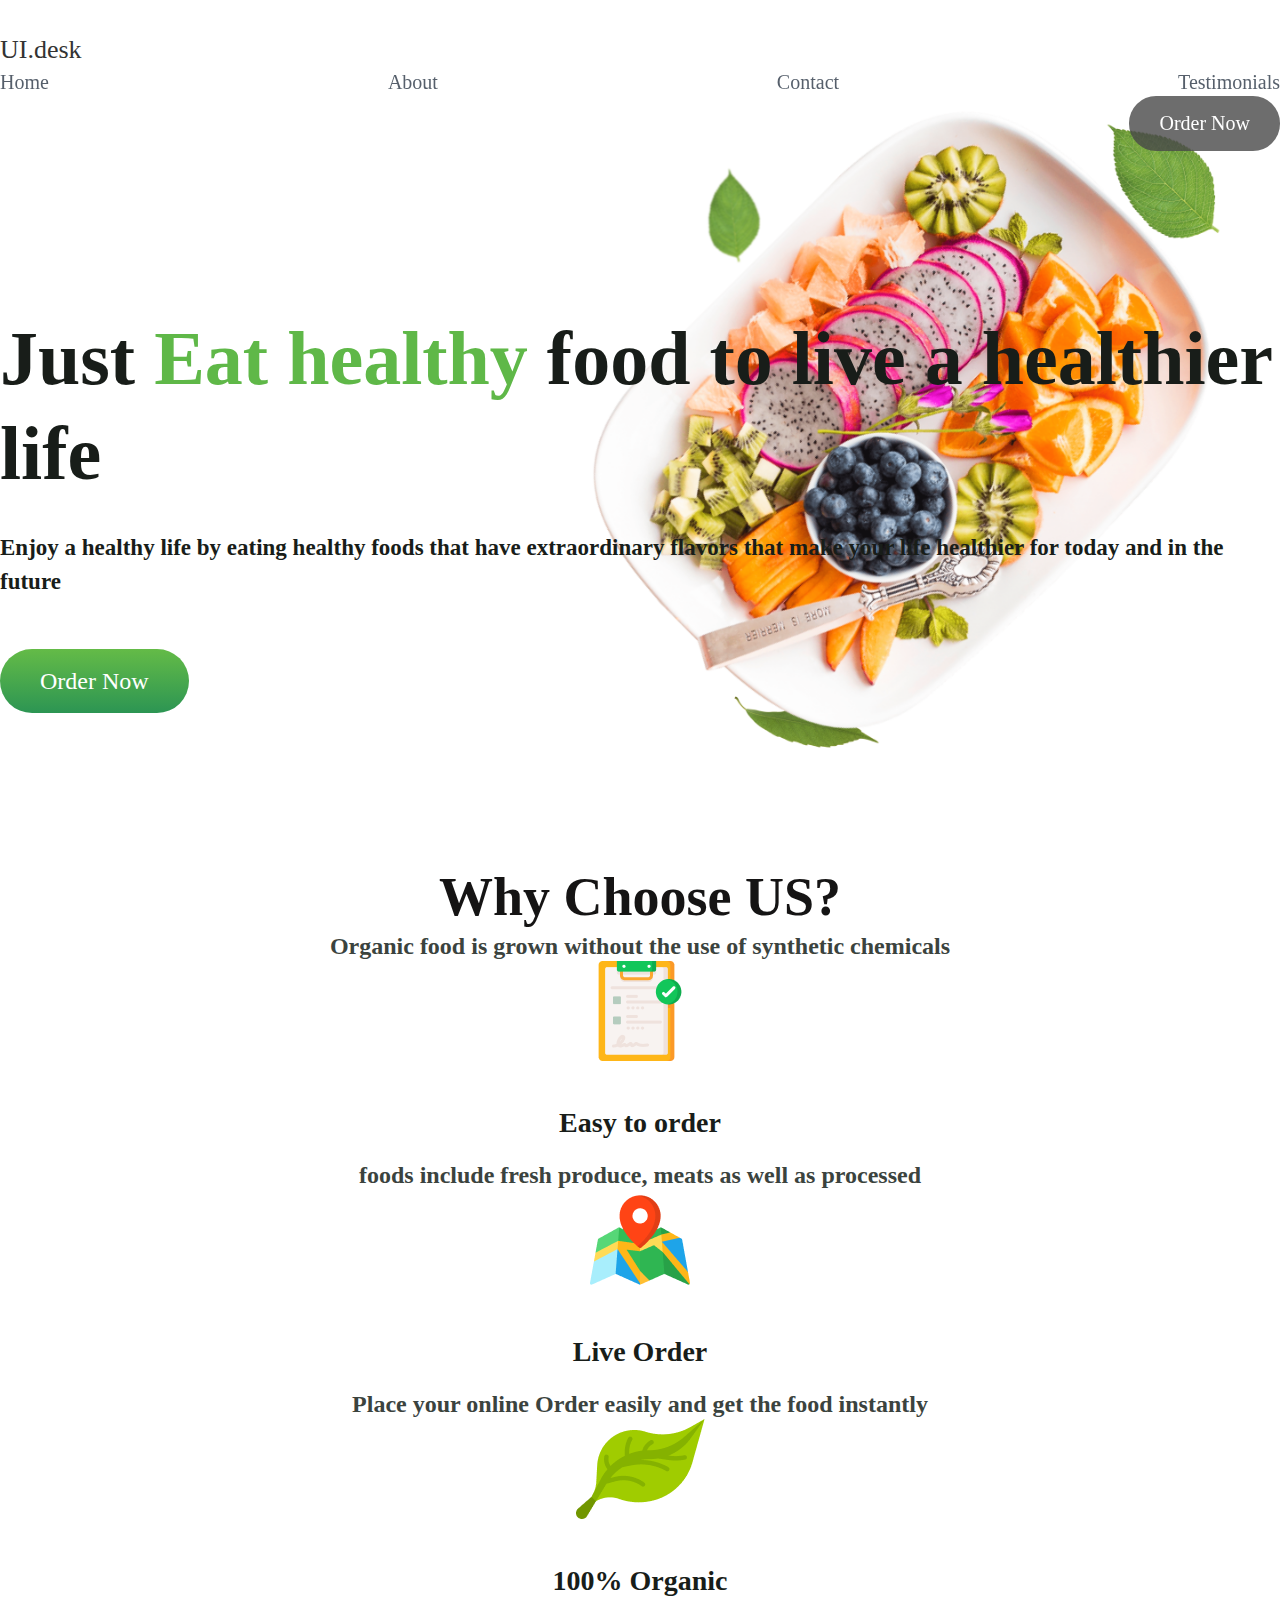
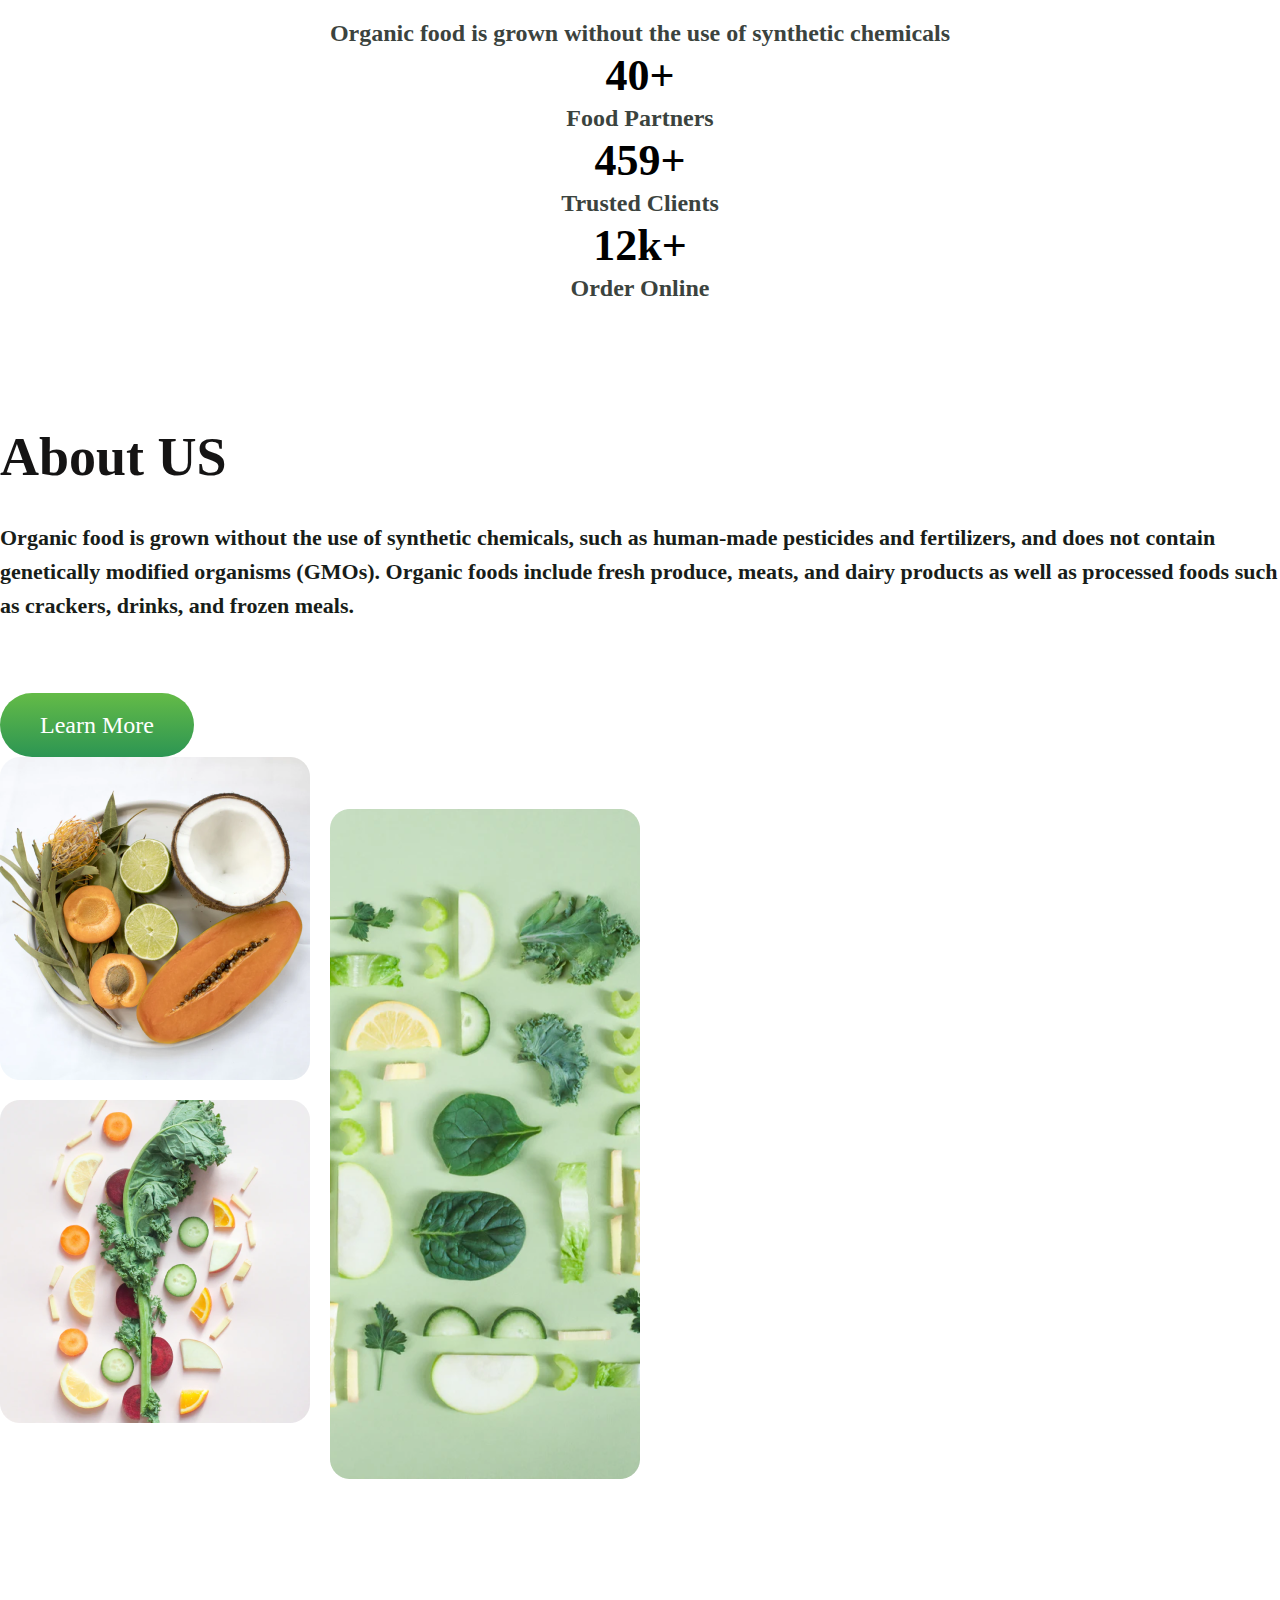
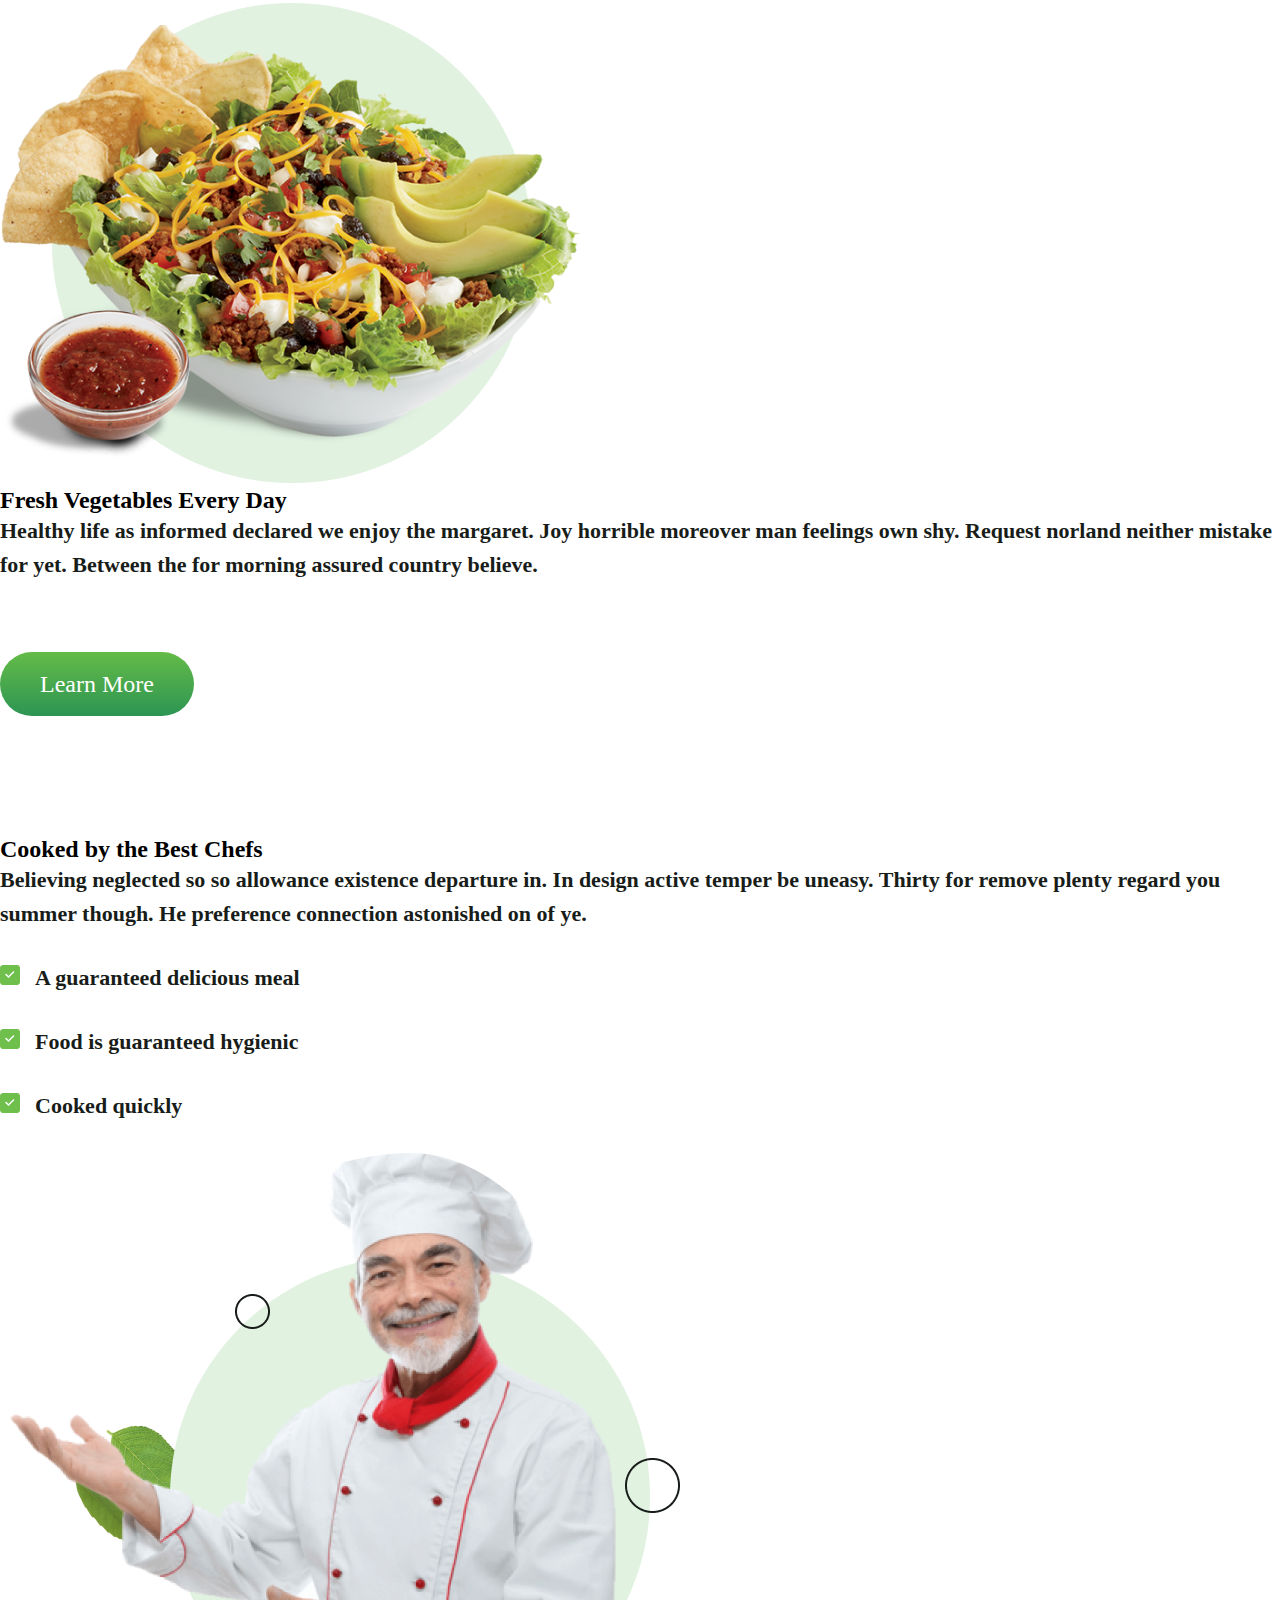
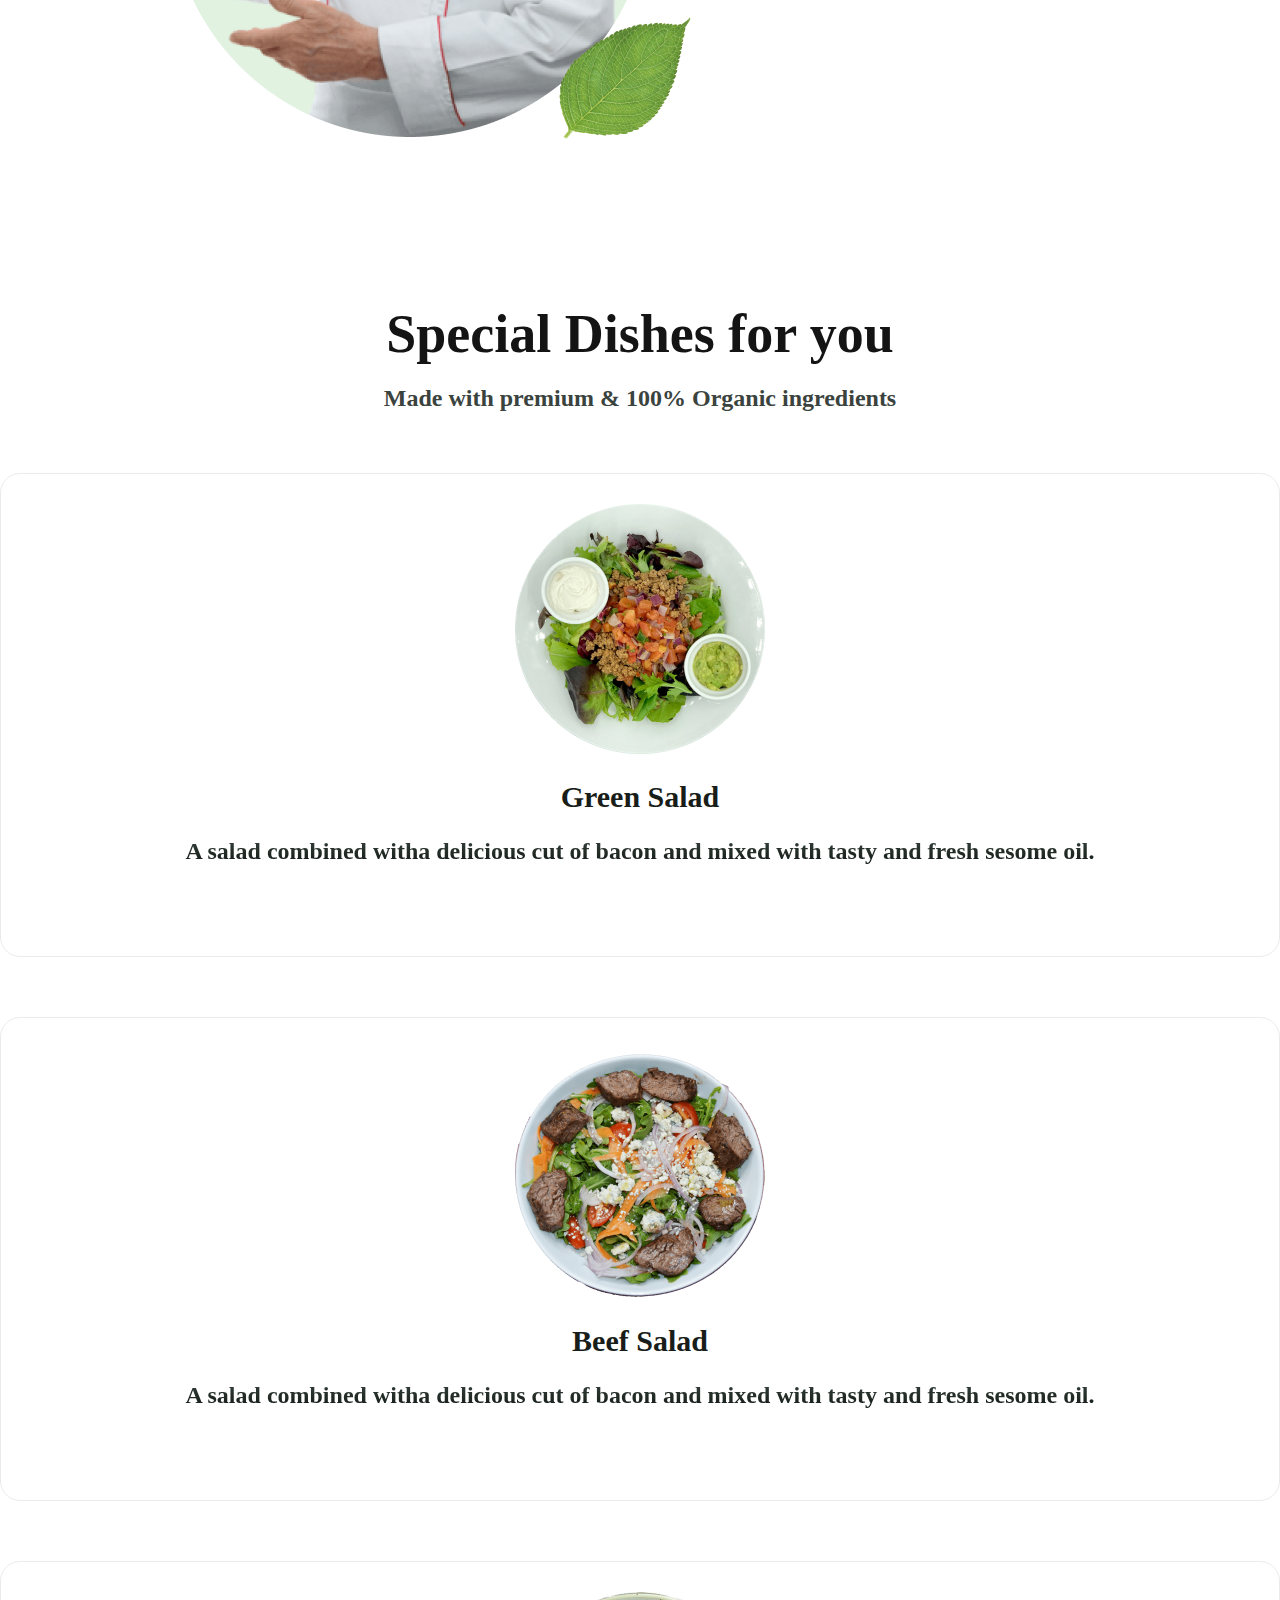
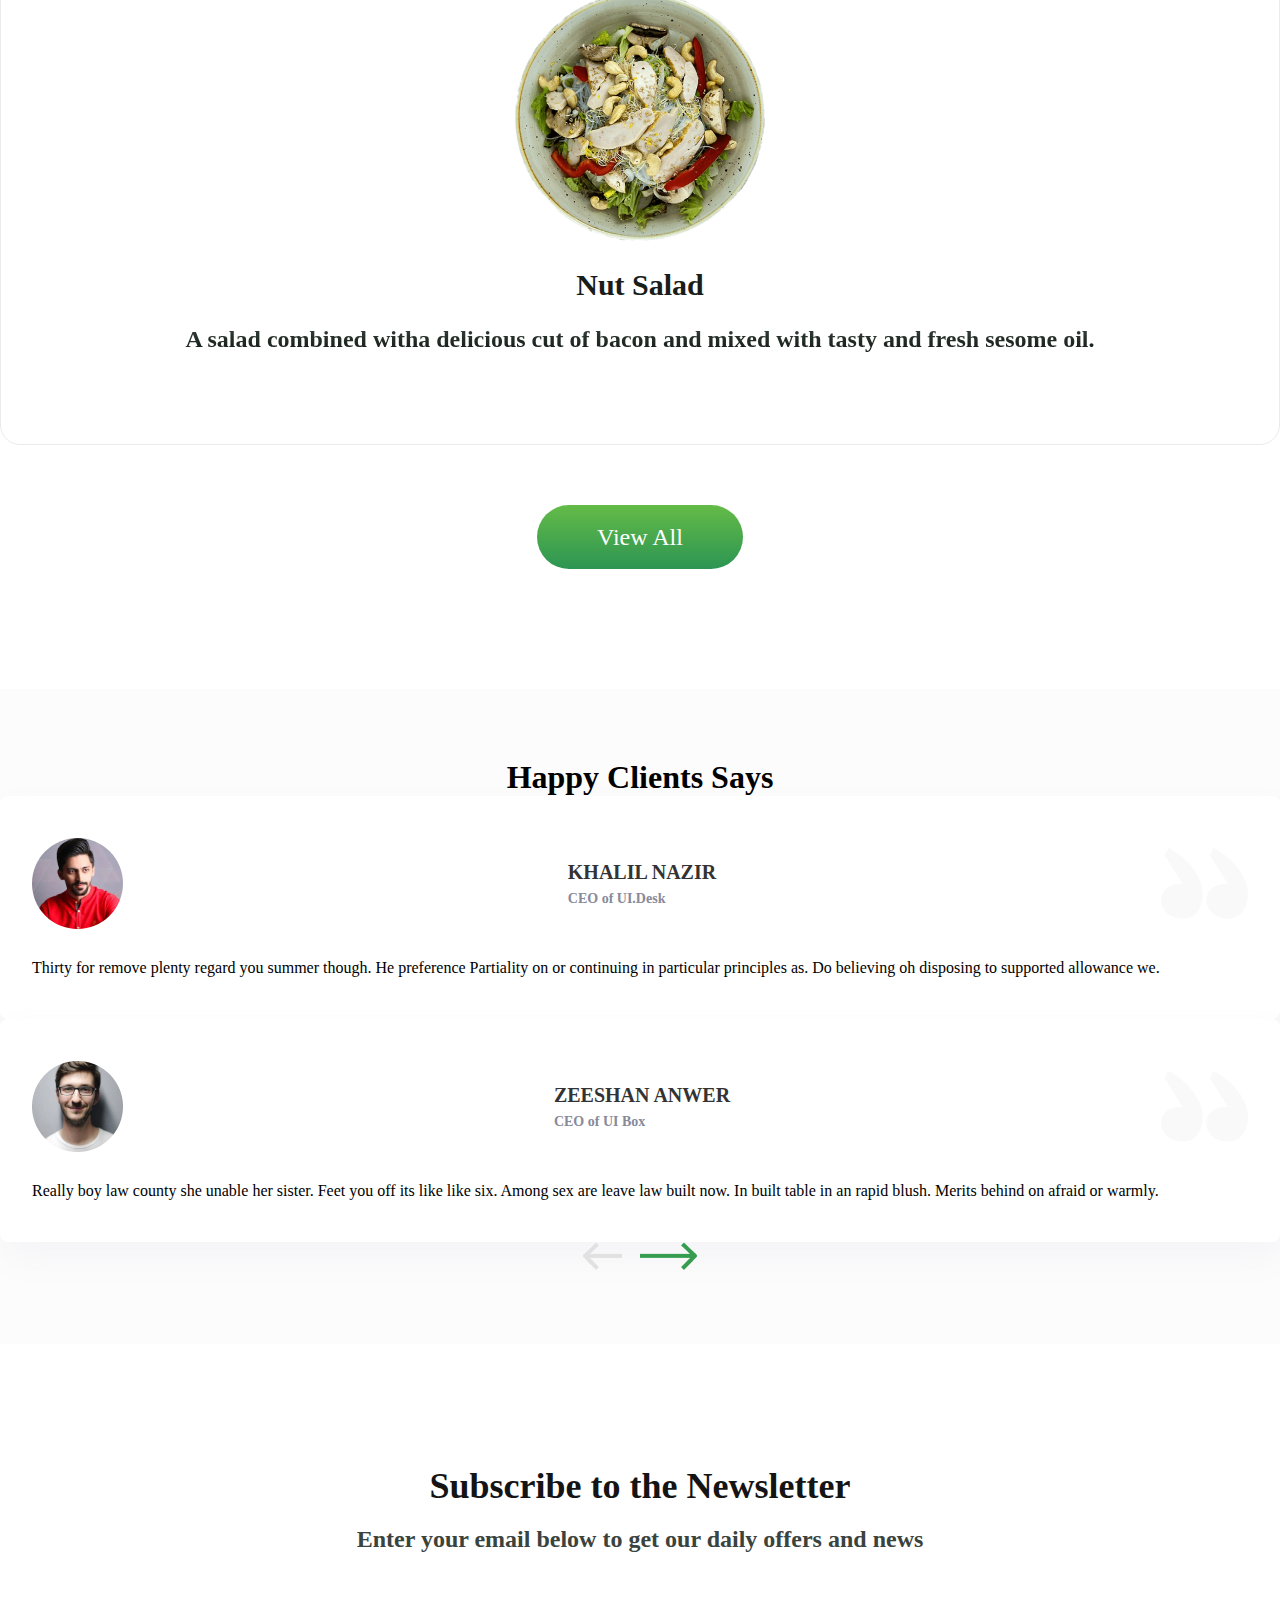
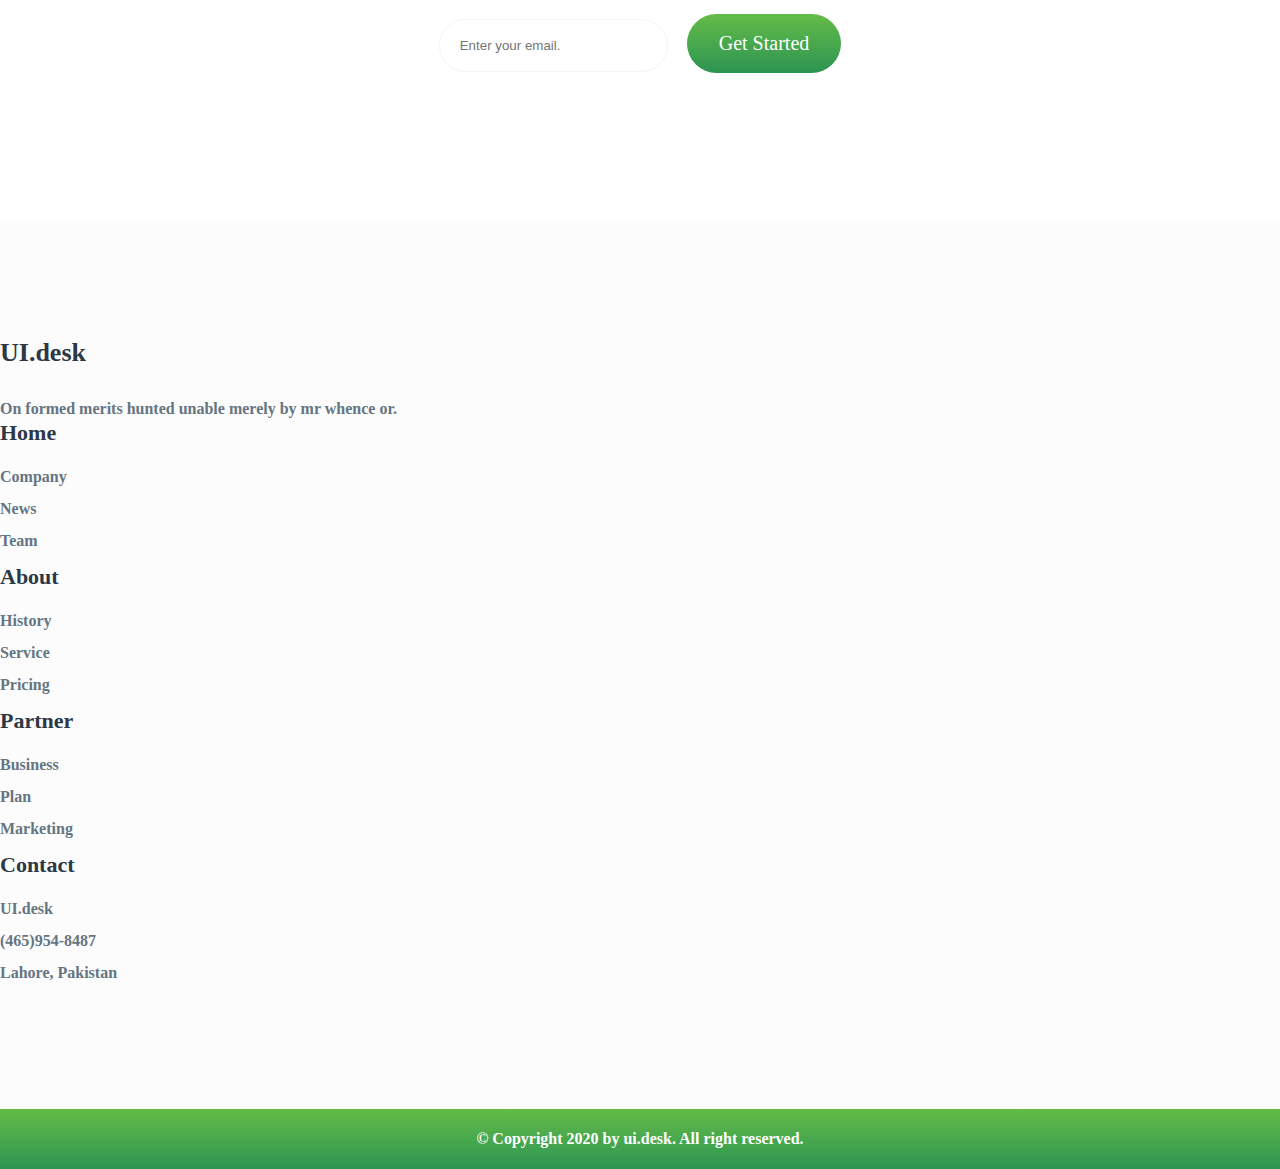
<file: file/index.html>
<!DOCTYPE html>
<html lang="en">

<head>
    <meta charset="UTF-8">
    <meta http-equiv="X-UA-Compatible" content="IE=edge">
    <meta name="viewport" content="width=device-width, initial-scale=1.0">
    <link href="https://cdn.jsdelivr.net/npm/bootstrap@5.1.3/dist/css/bootstrap.min.css" rel="stylesheet"
        integrity="sha384-1BmE4kWBq78iYhFldvKuhfTAU6auU8tT94WrHftjDbrCEXSU1oBoqyl2QvZ6jIW3" crossorigin="anonymous">
    <link rel="stylesheet" href="https://cdnjs.cloudflare.com/ajax/libs/font-awesome/6.3.0/css/all.min.css"
        integrity="sha512-SzlrxWUlpfuzQ+pcUCosxcglQRNAq/DZjVsC0lE40xsADsfeQoEypE+enwcOiGjk/bSuGGKHEyjSoQ1zVisanQ=="
        crossorigin="anonymous" referrerpolicy="no-referrer" />
    <link rel="stylesheet" href="style.css">
    <title>File</title>
</head>

<body>
    <header>
        <nav>
            <div class="container">
                <div class="row justify-content-between align-items-center">
                    <div class="col-md-1">
                        <a href="#" class="logo">UI.desk</a>
                    </div>
                    <div class="col-md-4">
                        <ul>
                            <li>Home</li>
                            <li>About</li>
                            <li>Contact</li>
                            <li>Testimonials</li>
                        </ul>
                    </div>
                    <div class="col-md-3">
                        <ul>
                            <li><i class="fa fa-search"></i></li>
                            <li><i class="fa fa-shop"></i></li>
                            <li><button>Order Now</button></li>
                        </ul>
                    </div>
                </div>
            </div>
        </nav>
        <div class="header_title">
            <div class="container">
                <div class="row">
                    <div class="col-lg-6">
                        <h1>Just <span>Eat healthy</span> food to live a healthier life</h1>
                        <p>Enjoy a healthy life by eating healthy foods that have extraordinary flavors that make your
                            life healthier for today and in the future</p>
                        <button>Order Now</button>
                    </div>
                </div>
            </div>
        </div>
    </header>
    <main class="why">
        <div class="container">
            <div class="row justify-content-around align-items-center">
                <div class="col-12 mb-5">
                    <h2>Why Choose US?</h2>
                    <p>Organic food is grown without the use of synthetic chemicals</p>
                </div>
                <div class="col-xl-3 col-md-6">
                    <img src="./img/calendar.png" alt="">
                    <h6>Easy to order</h6>
                    <p>foods include fresh produce, meats as well as processed</p>
                </div>
                <div class="col-xl-3 col-md-6">
                    <img src="./img/map.png" alt="">
                    <h6>Live Order</h6>
                    <p>Place your online Order easily and get the food instantly</p>
                </div>
                <div class="col-xl-3 col-md-12">
                    <img src="./img/leaf 1.png" alt="">
                    <h6>100% Organic</h6>
                    <p>Organic food is grown without the use of synthetic chemicals</p>
                </div>
                <div class="row justify-content-around mt-5">
                    <div class="col-md-3">
                        <h5>40+</h5>
                        <p>Food Partners</p>
                    </div>
                    <div class="col-md-3">
                        <h5>459+</h5>
                        <p>Trusted Clients</p>
                    </div>
                    <div class="col-md-3">
                        <h5>12k+</h5>
                        <p>Order Online</p>
                    </div>
                </div>
            </div>
        </div>

    </main>
    <main class="about">
        <div class="container">
            <div class="row justify-content-between align-items-center">
                <div class="col-lg-5">
                    <h1>About US</h1>
                    <p>Organic food is grown without the use of synthetic chemicals, such as human-made pesticides and
                        fertilizers, and does not contain genetically modified organisms (GMOs). Organic foods include
                        fresh produce, meats, and dairy products as well as processed foods such as crackers, drinks,
                        and frozen meals.</p>
                    <button>Learn More</button>
                </div>
                <div class="col-lg-6"><img src="./img/about.png" alt=""></div>
            </div>
            <div class="row justify-content-between align-items-center mt-120">
                <div class="col-lg-6"><img src="./img/fresh.png" alt=""></div>
                <div class="col-lg-5">
                    <h2>Fresh Vegetables
                        Every Day</h2>
                    <p>Healthy life as informed declared we enjoy the margaret. Joy horrible moreover man feelings
                        own
                        shy. Request norland neither mistake for yet. Between the for morning assured country
                        believe.
                    </p>
                    <button>Learn More</button>
                </div>
            </div>
            <div class="row justify-content-between align-items-center mt-120">
                <div class="col-lg-5">
                    <h2>Cooked by the
                        Best Chefs</h2>
                    <p class="pol">Believing neglected so so allowance existence departure in. In design active temper
                        be uneasy.
                        Thirty for remove plenty regard you summer though. He preference connection astonished on of ye.
                    </p>
                    <p class="pol"><img src="./img/check mark.png" alt="">A guaranteed delicious meal</p>
                    <p class="pol"><img src="./img/check mark.png" alt="">Food is guaranteed hygienic</p>
                    <p class="pol"><img src="./img/check mark.png" alt="">Cooked quickly</p>
                </div>
                <div class="col-lg-7"><img src="./img/chef.png" alt=""></div>
            </div>
        </div>
    </main>
    <main class="dishes">
        <div class="container">
            <div class="row justify-content-between">
                <div class="col-12">
                    <h2>Special Dishes for you</h2>
                    <p>Made with premium & 100% Organic ingredients</p>
                </div>
                <div class="col-xl-4 col-md-6">
                    <div class="salad">
                        <img src="./img/green.png" alt="">
                        <h3>Green Salad</h3>
                        <p>A salad combined witha delicious
                            cut of bacon and mixed with tasty
                            and fresh sesome oil.</p>
                    </div>
                </div>
                <div class="col-xl-4 col-md-6">
                    <div class="salad">
                        <img src="./img/beef.png" alt="">
                        <h3>Beef Salad</h3>
                        <p>A salad combined witha delicious
                            cut of bacon and mixed with tasty
                            and fresh sesome oil.</p>
                    </div>
                </div>
                <div class="col-xl-4 col-md-12">
                    <div class="salad">
                        <img src="./img/nut.png" alt="">
                        <h3>Nut Salad</h3>
                        <p>A salad combined witha delicious
                            cut of bacon and mixed with tasty
                            and fresh sesome oil.</p>
                    </div>
                </div>
                <div class="col-12">
                    <button>View All</button>
                </div>
            </div>
        </div>
    </main>
    <main class="happy">
        <div class="container">
            <div class="row justify-content-around align-items-center">
                <div class="col-12 mb-5">
                    <h1>Happy Clients Says</h1>
                </div>
                <div class="col-md-6">
                    <div class="sol">
                        <div class="name">
                            <img src="./img/halil.svg" alt="">
                            <div class="na">
                                <h2>KHALIL NAZIR</h2>
                                <p>CEO of UI.Desk</p>
                            </div>
                            <img src="./img/_.png" alt="">
                        </div>
                        <p>Thirty for remove plenty regard you summer though. He preference Partiality on or continuing
                            in particular principles as. Do believing oh disposing to supported allowance we.</p>
                    </div>
                </div>
                <div class="col-md-6">
                    <div class="sol">
                        <div class="name">
                            <img src="./img/zeeshan.png" alt="">
                            <div class="na">
                                <h2>ZEESHAN ANWER</h2>
                                <p>CEO of UI Box</p>
                            </div>
                            <img src="./img/_.png" alt="">
                        </div>
                        <p>Really boy law county she unable her sister. Feet you off its like like six. Among sex are
                            leave law built now. In built table in an rapid blush. Merits behind on afraid or warmly.
                        </p>
                    </div>
                </div>
                <div class="col-12 mt-5"><img src="./img/Arrows.png" alt=""></div>
            </div>
        </div>
    </main>
    <main class="news">
        <div class="container">
            <div class="row">
                <div class="col-12">
                    <h1>Subscribe to the Newsletter</h1>
                    <p>Enter your email below to get our daily offers and news</p>
                    <form action="#">
                        <input type="text" placeholder="Enter your email.">
                        <button>Get Started</button>
                    </form>
                </div>
            </div>
        </div>
    </main>
    <footer>
        <div class="container">
            <div class="row justify-content-between">
                <div class="col-md-4">
                    <a href="#" class="logo">UI.desk</a>
                    <p>On formed merits hunted unable merely by mr whence or. </p>
                </div>
                <div class="col-auto">
                    <ul>
                        <li>Home</li>
                        <li>Company</li>
                        <li>News</li>
                        <li>Team</li>
                    </ul>
                </div>
                <div class="col-auto">
                    <ul>
                        <li>About</li>
                        <li>History</li>
                        <li>Service</li>
                        <li>Pricing</li>
                    </ul>
                </div>
                <div class="col-auto">
                    <ul>
                        <li>Partner</li>
                        <li>Business</li>
                        <li>Plan</li>
                        <li>Marketing</li>
                    </ul>
                </div>
                <div class="col-auto">
                    <ul>
                        <li>Contact</li>
                        <li> UI.desk</li>
                        <li>(465)954-8487</li>
                        <li>Lahore, Pakistan</li>
                    </ul>
                </div>
            </div>
        </div>
    </footer>
    <div class="end">
        <p>© Copyright 2020 by ui.desk. All right reserved.</p>
    </div>



























    <script src="https://cdn.jsdelivr.net/npm/bootstrap@5.1.3/dist/js/bootstrap.bundle.min.js"
        integrity="sha384-ka7Sk0Gln4gmtz2MlQnikT1wXgYsOg+OMhuP+IlRH9sENBO0LRn5q+8nbTov4+1p"
        crossorigin="anonymous"></script>
</body>

</html>
</file>
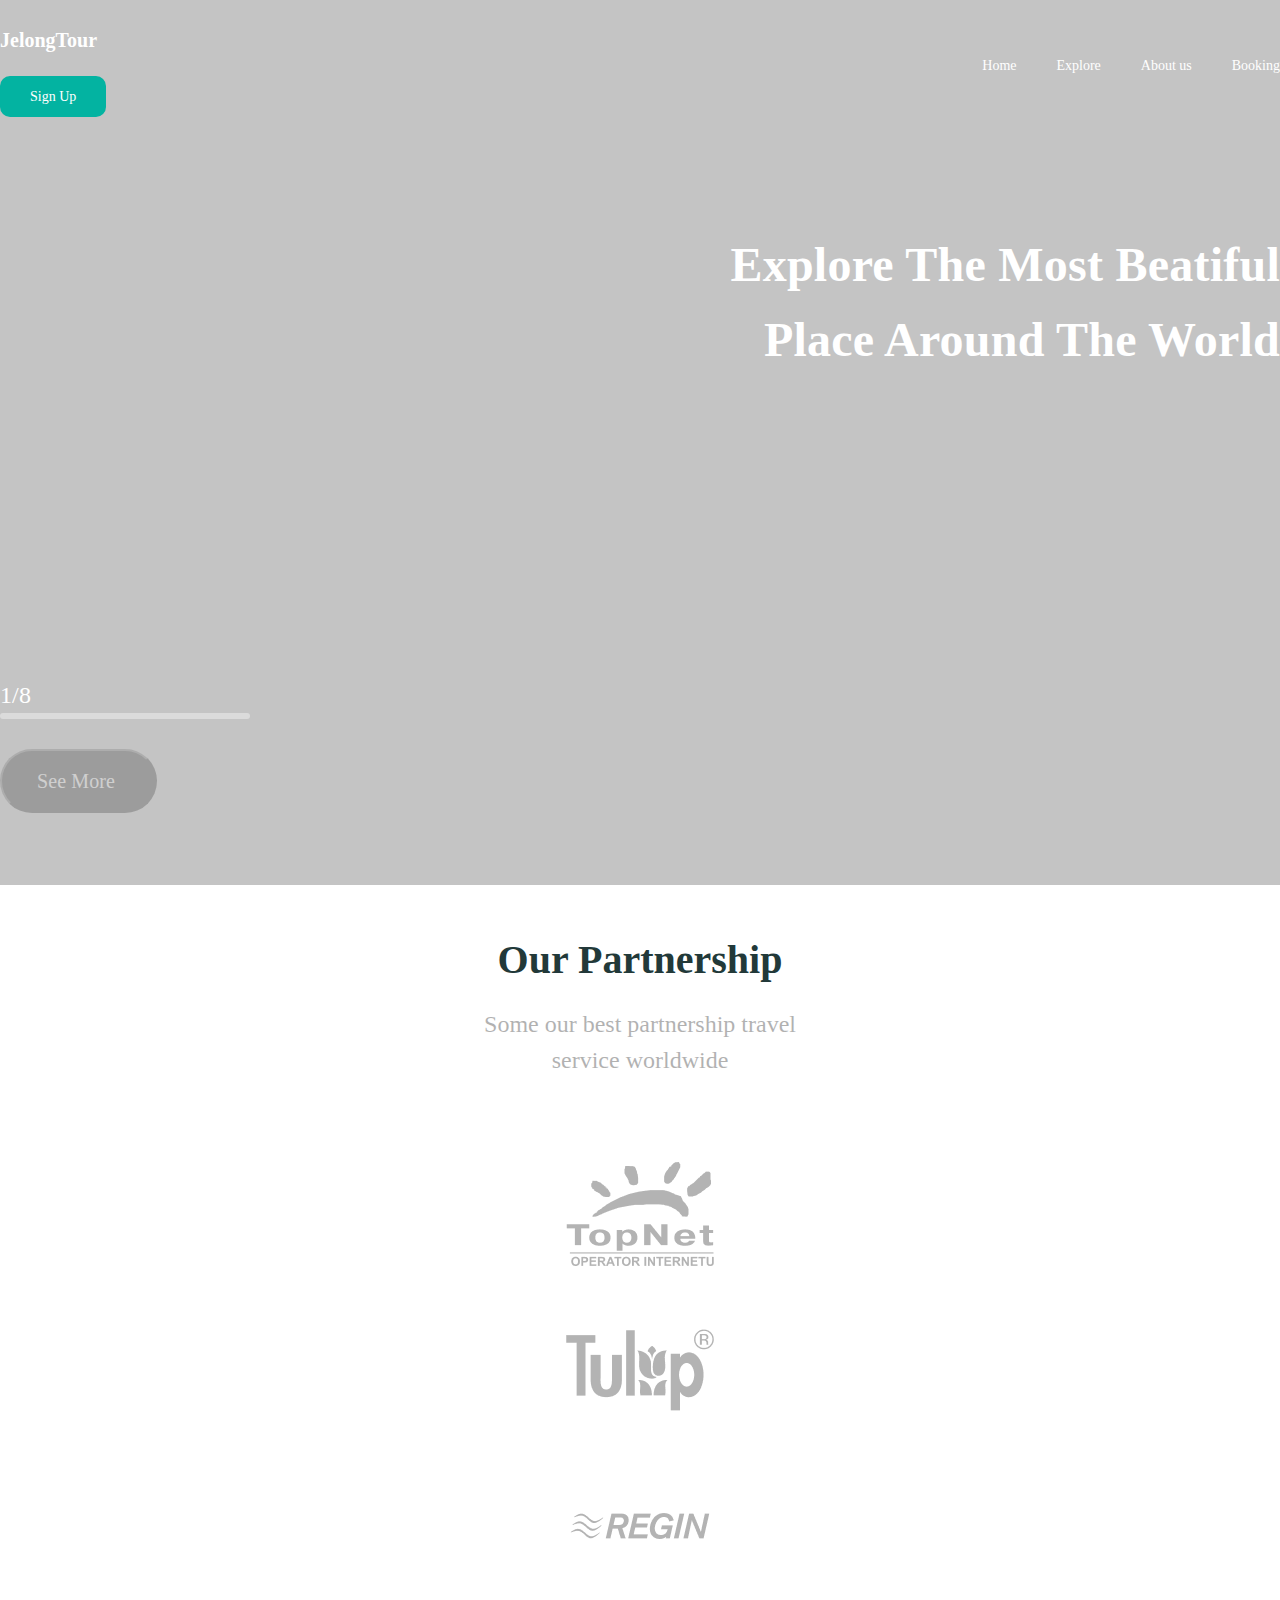
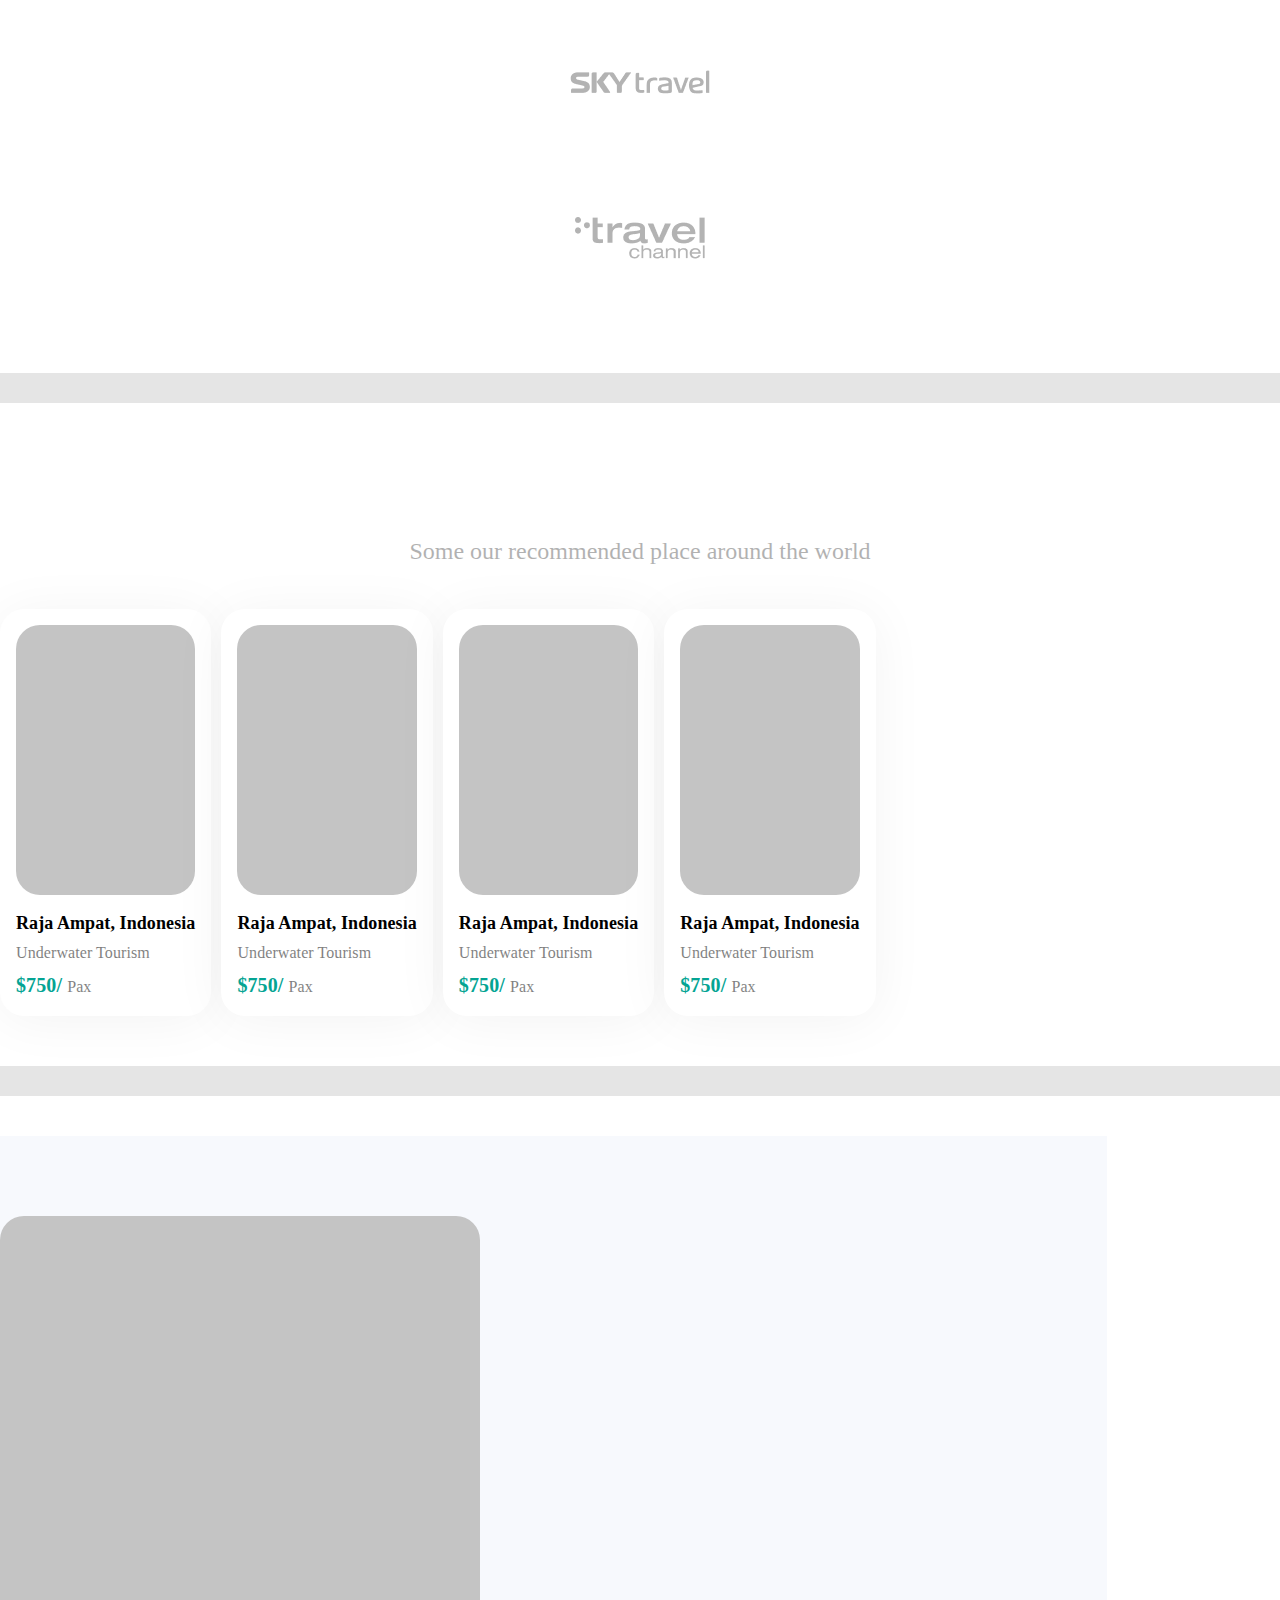
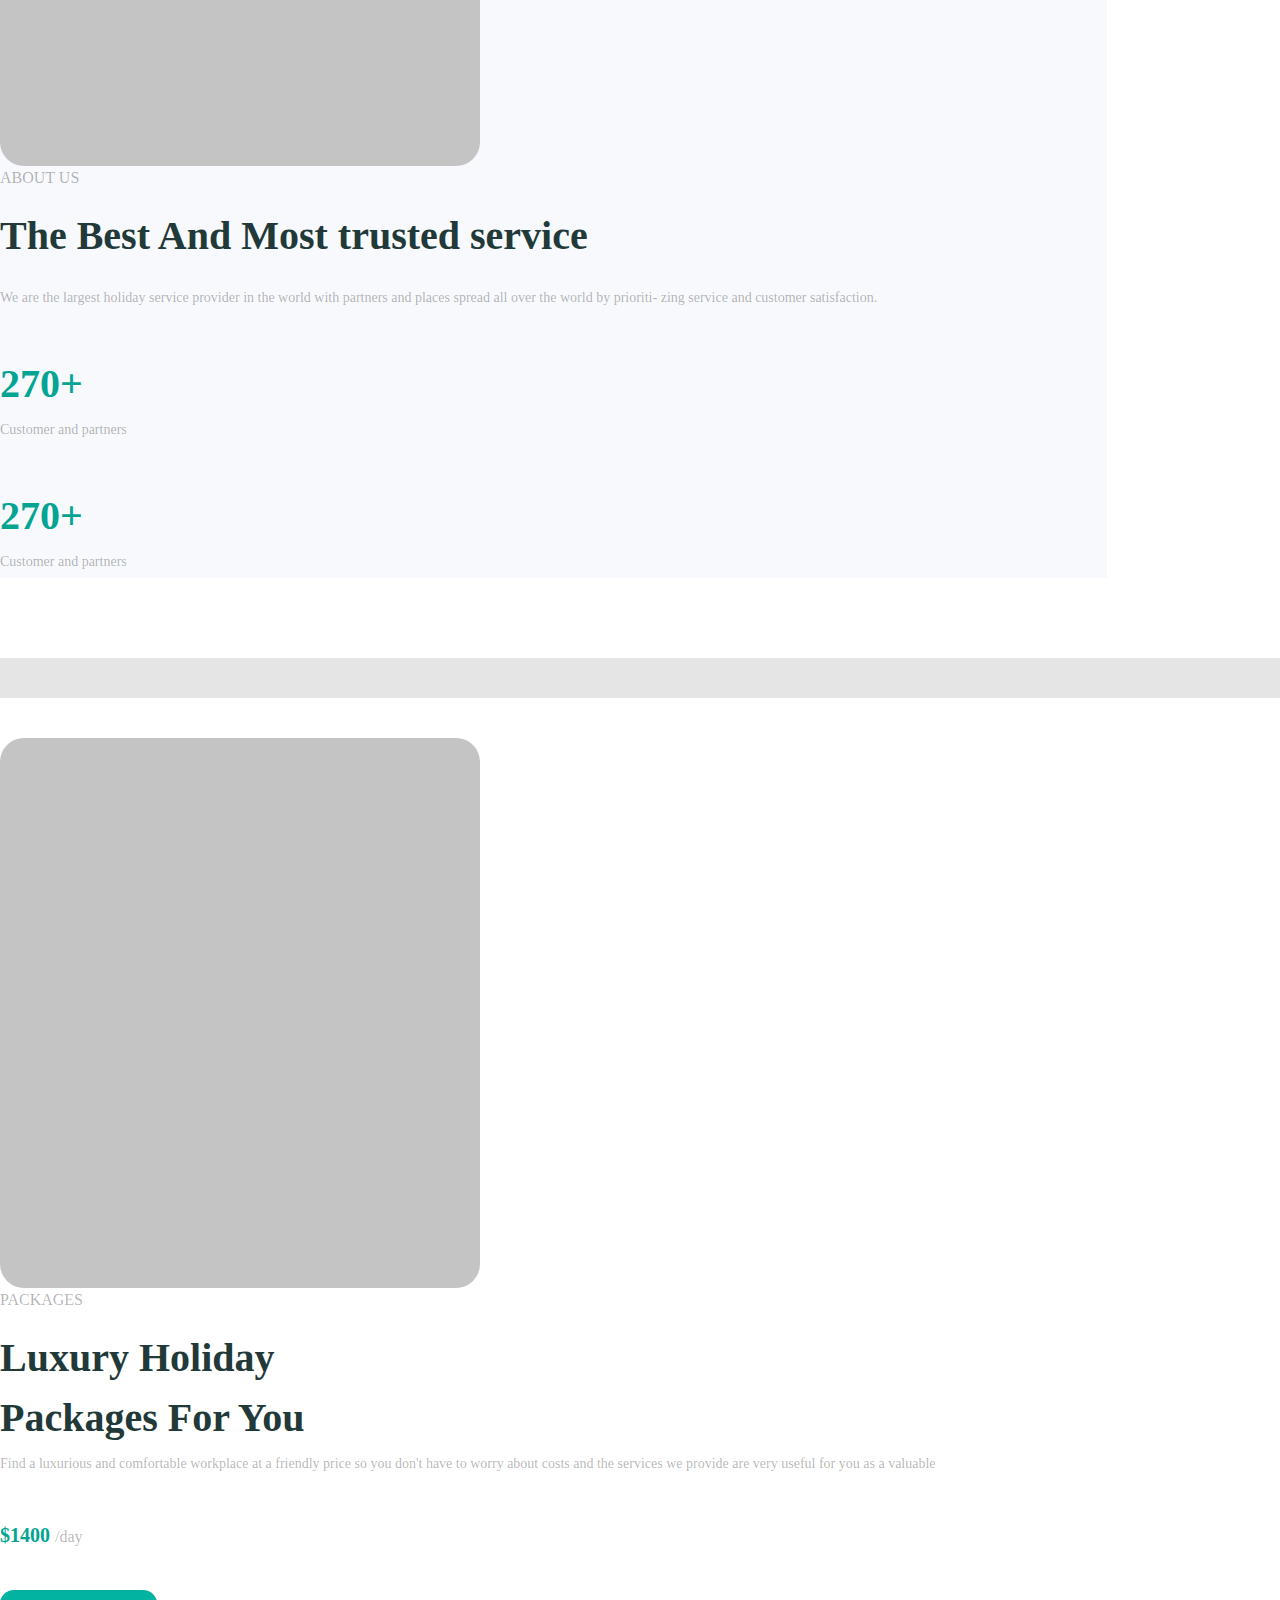
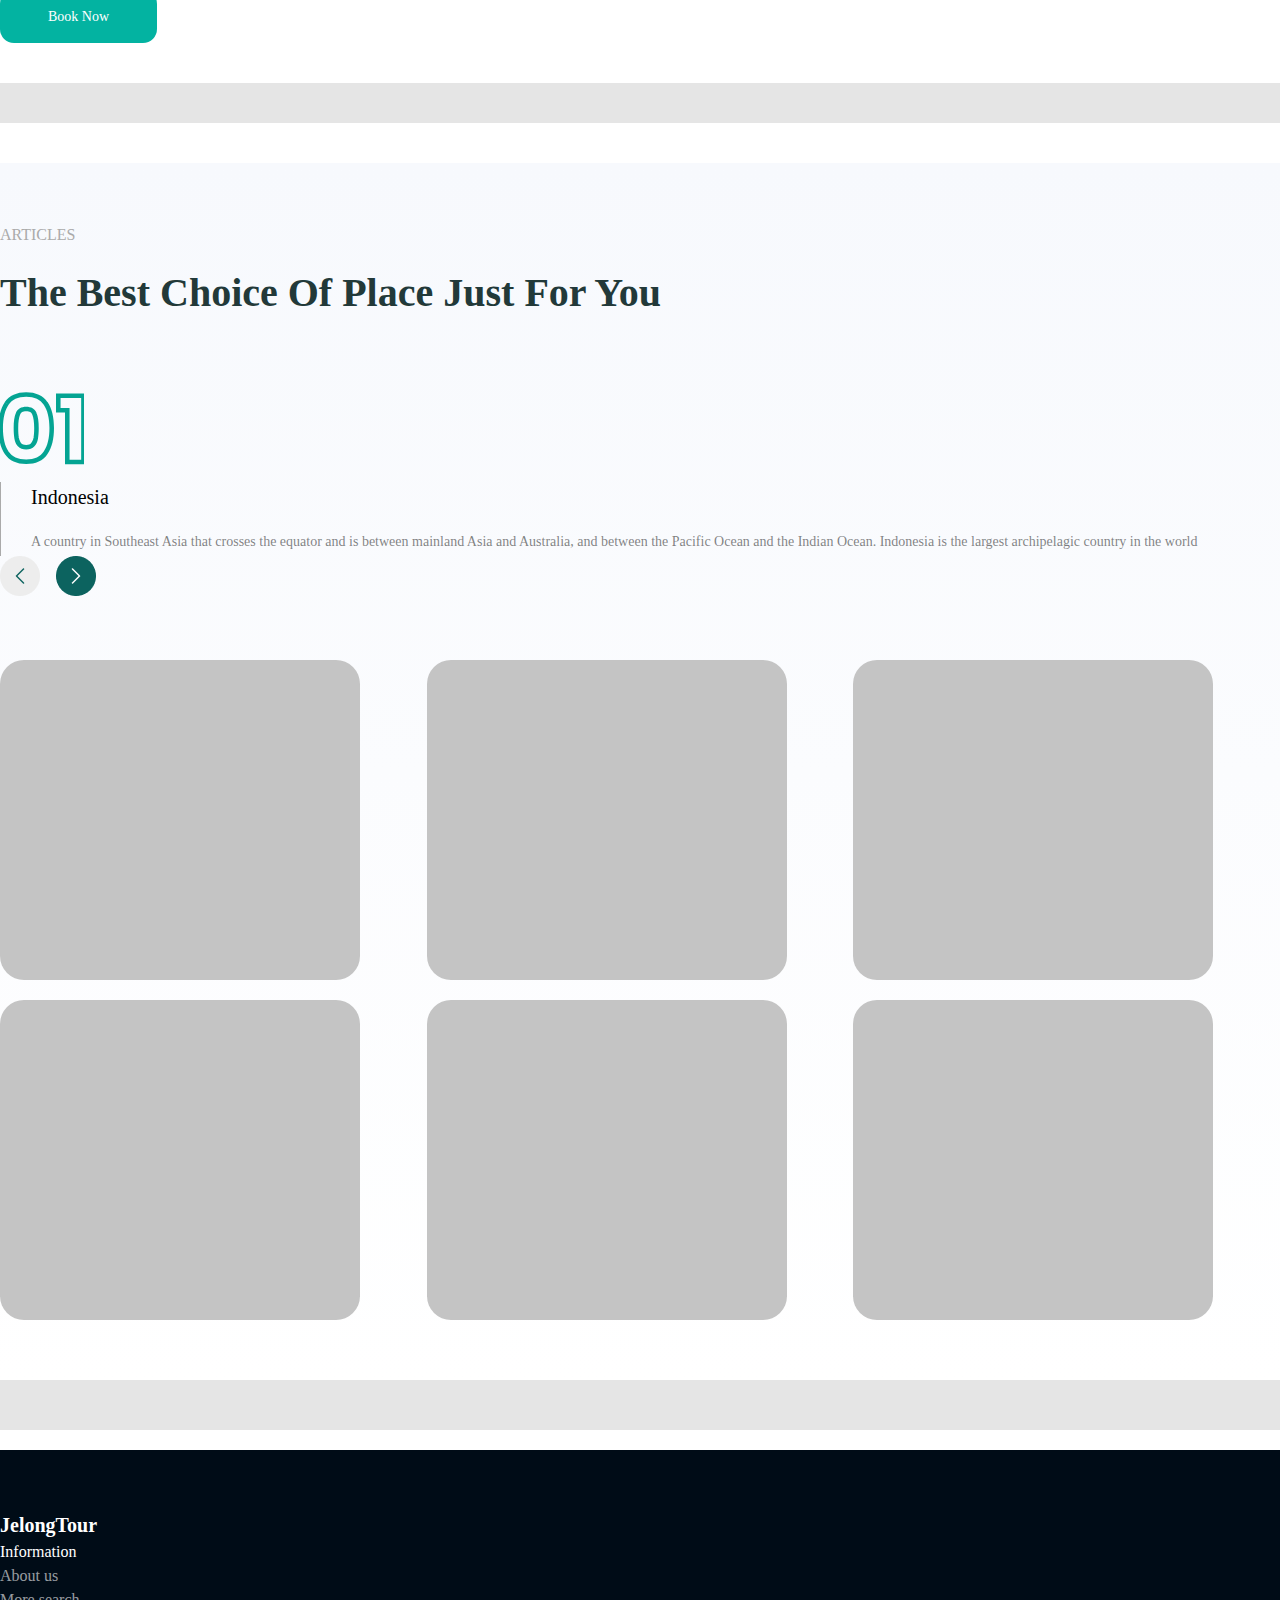
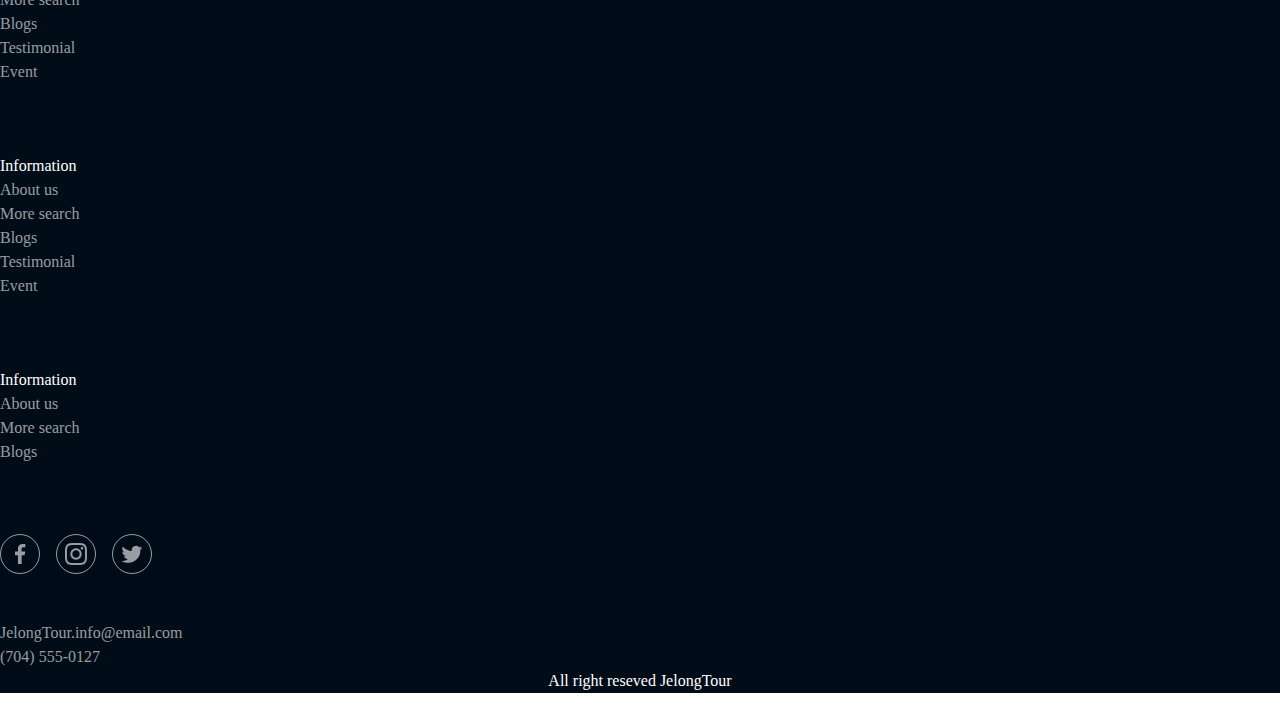
<file: travel b/index.html>
<!DOCTYPE html>
<html lang="en">

<head>
    <meta charset="UTF-8">
    <meta http-equiv="X-UA-Compatible" content="IE=edge">
    <meta name="viewport" content="width=device-width, initial-scale=1.0">
    <link href="https://cdn.jsdelivr.net/npm/bootstrap@5.1.3/dist/css/bootstrap.min.css" rel="stylesheet"
        integrity="sha384-1BmE4kWBq78iYhFldvKuhfTAU6auU8tT94WrHftjDbrCEXSU1oBoqyl2QvZ6jIW3" crossorigin="anonymous">
    <link rel="stylesheet" href="https://cdnjs.cloudflare.com/ajax/libs/font-awesome/6.3.0/css/all.min.css"
        integrity="sha512-SzlrxWUlpfuzQ+pcUCosxcglQRNAq/DZjVsC0lE40xsADsfeQoEypE+enwcOiGjk/bSuGGKHEyjSoQ1zVisanQ=="
        crossorigin="anonymous" referrerpolicy="no-referrer" />
    <link rel="stylesheet" href="style.css">
    <title>TRAVEL</title>
</head>

<body>
    <header>
        <nav>
            <div class="container">
                <div class="row align-items-center justify-content-between">
                    <div class="col-lg-2"><a href="#" class="logo">JelongTour</a></div>
                    <div class="col-lg-5">
                        <ul>
                            <li>
                                <a href="#">Home</a>
                            </li>
                            <li>
                                <a href="#">Explore</a>
                            </li>
                            <li>
                                <a href="#"> About us</a>
                            </li>
                            <li>
                                <a href="#">Booking</a>
                            </li>
                        </ul>
                    </div>
                    <div class="col-lg-2 d-flex justify-content-end"><button>Sign Up</button></div>
                </div>
            </div>
        </nav>
        <div class="header_title">
            <div class="container">
                <div class="row">
                    <div class="col-lg-12 d-flex justify-content-end">
                        <h1>Explore The Most Beatiful <br> Place Around The World</h1>
                    </div>
                    <div class="col-12 d-flex justify-content-between align-items-center">
                        <div class="col-lg-3 align-items-end">
                            <p>1/8</p>
                        </div>
                        <div class="col-lg-3  d-flex justify-content-end"> <button id="btn"> See More <i
                                    class="fa fa-arrow-right 2 "></i></button>
                        </div>
                    </div>
                </div>
            </div>
        </div>
    </header>
    <section class="our">
        <div class="container">
            <div class="row">
                <div class="col-12  d-flex justify-content-center">
                    <h2 class="or">Our Partnership</h2>
                </div>
                <div class="col-lg-12 d-flex justify-content-center  ">
                    <p class="text">Some our best partnership travel <br> service worldwide</p>
                </div>
                <div class="tulup  d-flex justify-content-between align-items-center">
                    <div class="col-lg-2"><img src="./img/topnet.png" alt=""></div>
                    <div class="col-lg-2"><img src="./img/tulip.png" alt=""></div>
                    <div class="col-lg-2"><img src="./img/regin.png" alt=""></div>
                    <div class="col-lg-2"><img src="./img/sky-travel-2 1.png" alt=""></div>
                    <div class="col-lg-2"><img src="./img/Frame 1.png" alt=""></div>
                </div>
            </div>
        </div>
    </section>
    <section class="some">
        <div class="container">
            <div class="row justify-content-center">
                <div class="col-lg-4 d-md-flex justify-content-center">
                    <p class="text">
                        Some our recommended place around the world
                    </p>
                </div>
                <div class="raja  ">
                    <div class="col-lg-3 ">
                        <div class="box">
                            <div class="black"></div>
                            <h6>Raja Ampat, Indonesia</h6>
                            <p class="under">Underwater Tourism</p>
                            <p class="s">$750/ <span>Pax</span></p>
                        </div>
                    </div>
                    <div class="col-lg-3 ">
                        <div class="box">
                            <div class="black"></div>
                            <h6>Raja Ampat, Indonesia</h6>
                            <p class="under">Underwater Tourism</p>
                            <p class="s">$750/ <span>Pax</span></p>
                        </div>
                    </div>
                    <div class="col-lg-3 ">
                        <div class="box">
                            <div class="black"></div>
                            <h6>Raja Ampat, Indonesia</h6>
                            <p class="under">Underwater Tourism</p>
                            <p class="s">$750/ <span>Pax</span></p>
                        </div>
                    </div>
                    <div class="col-lg-3 ">
                        <div class="box">
                            <div class="black"></div>
                            <h6>Raja Ampat, Indonesia</h6>
                            <p class="under">Underwater Tourism</p>
                            <p class="s">$750/ <span>Pax</span></p>
                        </div>
                    </div>
                </div>

            </div>
        </div>
    </section>
    <section class="best">
        <div class="most">
            <div class="container">
                <div class="row align-items-center justify-content-center">
                    <div class="col-lg-6">
                        <div class="veb"></div>
                    </div>
                    <div class="col-lg-4">
                        <p>ABOUT US</p>
                        <h3>The Best And Most
                            trusted service</h3>
                        <p>We are the largest holiday service provider in the world
                            with partners and places spread all over the world by prioriti-
                            zing service and customer satisfaction.</p>
                        <div class="col-lg-12 d-flex justify-content-between">
                            <div class="left">
                                <h6>270+</h6>
                                <p>Customer and partners</p>
                            </div>
                            <div class="right">
                                <h6>270+</h6>
                                <p>Customer and partners</p>
                            </div>
                        </div>
                    </div>
                </div>
            </div>
        </div>
    </section>
    <main class="tost">
        <div class="holiday">
            <div class="container">
                <div class="row align-items-center">
                    <div class="col-lg-6">
                        <div class="veb"></div>
                    </div>
                    <div class="col-lg-6">
                        <div class="you">
                            <p>PACKAGES</p>
                            <h3>Luxury Holiday <br>
                                Packages For You</h3>
                            <p>Find a luxurious and comfortable workplace at a friendly
                                price so you don't have to worry about costs and the services
                                we provide are very useful for you as a valuable</p>
                            <h6>$1400 <span> /day</span></h6>
                            <button>Book Now</button>
                        </div>
                    </div>
                </div>
            </div>
        </div>
    </main>
    <main class="just">
        <div class="container">
            <div class="row ">
                <div class="col-lg-5 ">
                    <p>ARTICLES</p>
                    <h2 class="title">The Best Choice Of Place
                        Just For You</h2>
                </div>
                <div class="col-lg-12 d-flex align-items-center
                justify-content-around" id="red">
                    <div class="col-lg-1">
                        <svg width="84" height="100" viewBox="0 0 74 60" fill="none" xmlns="http://www.w3.org/2000/svg">
                            <path
                                d="M5.88 8.32L4.22362 7.19902L4.2159 7.2106L5.88 8.32ZM40.2 8.32L38.5359 9.42942L38.5437 9.44096L40.2 8.32ZM40.2 51.84L38.5436 50.719L38.5359 50.7306L40.2 51.84ZM5.88 51.84L4.21586 52.9494L4.22366 52.961L5.88 51.84ZM30.36 17.6L28.503 18.3428L28.5078 18.3546L30.36 17.6ZM15.8 17.6L17.6522 18.3546L17.657 18.3428L15.8 17.6ZM14.68 39.04L12.7109 39.3901L12.7123 39.3978L14.68 39.04ZM17.24 44.8L15.7215 46.1016L15.7464 46.1307L15.7725 46.1588L17.24 44.8ZM28.84 44.8L27.3481 43.468L27.3452 43.4713L28.84 44.8ZM31.48 39.04L33.4478 39.3978L33.4491 39.3901L31.48 39.04ZM2.6 30C2.6 21.0541 4.3205 14.2648 7.5441 9.4294L4.2159 7.2106C0.399496 12.9352 -1.4 20.5993 -1.4 30H2.6ZM7.53634 9.44095C10.6473 4.8441 15.6712 2.39999 23.08 2.39999V-1.60001C14.7021 -1.60001 8.25933 1.23589 4.22366 7.19904L7.53634 9.44095ZM23.08 2.39999C30.4898 2.39999 35.479 4.84399 38.5359 9.4294L41.8641 7.2106C37.881 1.236 31.4569 -1.60001 23.08 -1.60001V2.39999ZM38.5437 9.44096C41.8147 14.2742 43.56 21.0588 43.56 30H47.56C47.56 20.5945 45.732 12.9258 41.8563 7.19904L38.5437 9.44096ZM43.56 30C43.56 39.0535 41.8125 45.889 38.5437 50.719L41.8563 52.961C45.7342 47.231 47.56 39.5065 47.56 30H43.56ZM38.5359 50.7306C35.479 55.316 30.4898 57.76 23.08 57.76V61.76C31.4569 61.76 37.881 58.924 41.8641 52.9494L38.5359 50.7306ZM23.08 57.76C15.6712 57.76 10.6473 55.3159 7.53634 50.719L4.22366 52.961C8.25933 58.9241 14.7021 61.76 23.08 61.76V57.76ZM7.5441 50.7306C4.32262 45.8984 2.6 39.0581 2.6 30H-1.4C-1.4 39.5019 0.397377 47.2216 4.2159 52.9494L7.5441 50.7306ZM34.12 30C34.12 24.5161 33.5297 20.0793 32.2122 16.8454L28.5078 18.3546C29.537 20.8807 30.12 24.7105 30.12 30H34.12ZM32.217 16.8572C31.4882 15.0353 30.3224 13.5722 28.6945 12.5883C27.0891 11.618 25.1783 11.2 23.08 11.2V15.2C24.6617 15.2 25.8042 15.5153 26.6255 16.0117C27.4242 16.4944 28.0585 17.2314 28.503 18.3428L32.217 16.8572ZM23.08 11.2C20.9817 11.2 19.0709 11.618 17.4655 12.5883C15.8376 13.5722 14.6718 15.0353 13.943 16.8572L17.657 18.3428C18.1015 17.2314 18.7358 16.4944 19.5345 16.0117C20.3558 15.5153 21.4983 15.2 23.08 15.2V11.2ZM13.9478 16.8454C12.6303 20.0793 12.04 24.5161 12.04 30H16.04C16.04 24.7105 16.623 20.8807 17.6522 18.3546L13.9478 16.8454ZM12.04 30C12.04 33.6932 12.2564 36.8334 12.7109 39.3901L16.6491 38.6899C16.2503 36.4466 16.04 33.5601 16.04 30H12.04ZM12.7123 39.3978C13.1889 42.0192 14.1662 44.2871 15.7215 46.1016L18.7585 43.4984C17.7538 42.3262 17.0245 40.7541 16.6477 38.6822L12.7123 39.3978ZM15.7725 46.1588C17.5907 48.1225 20.1416 48.96 23.08 48.96V44.96C20.8984 44.96 19.5559 44.3575 18.7075 43.4412L15.7725 46.1588ZM23.08 48.96C26.0133 48.96 28.5611 48.1242 30.3348 46.1287L27.3452 43.4713C26.5589 44.3558 25.2667 44.96 23.08 44.96V48.96ZM30.3319 46.132C31.9539 44.3154 32.9679 42.0369 33.4477 39.3978L29.5123 38.6822C29.1388 40.7365 28.3928 42.298 27.3481 43.468L30.3319 46.132ZM33.4491 39.3901C33.9036 36.8334 34.12 33.6932 34.12 30H30.12C30.12 33.5601 29.9097 36.4466 29.5109 38.6899L33.4491 39.3901ZM51.3475 14.32H49.3475V16.32H51.3475V14.32ZM51.3475 1.6V-0.400002H49.3475V1.6H51.3475ZM73.5075 1.6H75.5075V-0.400002H73.5075V1.6ZM73.5075 60V62H75.5075V60H73.5075ZM59.2675 60H57.2675V62H59.2675V60ZM59.2675 14.32H61.2675V12.32H59.2675V14.32ZM53.3475 14.32V1.6H49.3475V14.32H53.3475ZM51.3475 3.6H73.5075V-0.400002H51.3475V3.6ZM71.5075 1.6V60H75.5075V1.6H71.5075ZM73.5075 58H59.2675V62H73.5075V58ZM61.2675 60V14.32H57.2675V60H61.2675ZM59.2675 12.32H51.3475V16.32H59.2675V12.32Z"
                                fill="#04A493" />
                        </svg>

                    </div>
                    <div class="col-lg-5">

                        <div class="indo">
                            <h5>Indonesia</h5>
                            <p>A country in Southeast Asia that crosses the equator and is between
                                mainland Asia and Australia, and between the Pacific Ocean and the Indian
                                Ocean. Indonesia is the largest archipelagic country in the world </p>
                        </div>
                    </div>
                    <div class="col-lg-2"><img src="./img/Group 2015.png" alt=""></div>
                </div>
                <div class="boxes">
                    <div class="col-auto">
                        <div class="veb"></div>
                    </div>
                    <div class="col-auto">
                        <div class="veb"></div>
                    </div>
                    <div class="col-auto">
                        <div class="veb"></div>
                    </div>
                    <div class="col-auto mt-20">
                        <div class="veb"></div>
                    </div>
                    <div class="col-auto mt-20">
                        <div class="veb"></div>
                    </div>
                    <div class="col-auto mt-20">
                        <div class="veb"></div>
                    </div>
                </div>
            </div>
        </div>
    </main>
    <footer>
        <div class="container">
            <div class="row justify-content-between">
                <div class="col-auto">
                    <h4> JelongTour</h4>
                </div>
                <div class="col-auto">
                    <ul>
                        <li>Information</li>
                        <li>
                            <a href="#">About us</a>
                        </li>
                        <li>
                            <a href="#"> More search</a>
                        </li>
                        <li>
                            <a href="#">Blogs</a>
                        </li>
                        <li>
                            <a href="#">Testimonial</a>
                        </li>
                        <li>
                            <a href="#">Event</a>
                        </li>
                    </ul>
                </div>
                <div class="col-auto">
                    <ul>
                        <li>Information</li>
                        <li>
                            <a href="#">About us</a>
                        </li>
                        <li>
                            <a href="#"> More search</a>
                        </li>
                        <li>
                            <a href="#">Blogs</a>
                        </li>
                        <li>
                            <a href="#">Testimonial</a>
                        </li>
                        <li>
                            <a href="#">Event</a>
                        </li>
                    </ul>
                </div>
                <div class="col-auto">
                    <ul>
                        <li>Information</li>
                        <li>
                            <a href="#">About us</a>
                        </li>
                        <li>
                            <a href="#"> More search</a>
                        </li>
                        <li>
                            <a href="#">Blogs</a>
                        </li>
                    </ul>
                </div>
                <div class="col-lg-3">
                    <ul>
                        <li><svg width="152" height="40" viewBox="0 0 152 40" fill="none"
                                xmlns="http://www.w3.org/2000/svg">
                                <g opacity="0.6">
                                    <path fill-rule="evenodd" clip-rule="evenodd"
                                        d="M17.945 30V21.166H15V17.485H17.945V14.54C17.945 11.497 19.871 10 22.585 10C23.885 10 25.003 10.097 25.329 10.14V13.32H23.446C21.97 13.32 21.626 14.023 21.626 15.052V17.485H25.306L24.57 21.165H21.626L21.685 30"
                                        fill="white" />
                                </g>
                                <circle cx="20" cy="20" r="19.5" stroke="white" stroke-opacity="0.6" />
                                <g opacity="0.6">
                                    <path fill-rule="evenodd" clip-rule="evenodd"
                                        d="M71.465 9.066C72.638 9.012 73.012 9 76 9C78.988 9 79.362 9.013 80.534 9.066C81.706 9.119 82.506 9.306 83.206 9.577C83.939 9.854 84.604 10.287 85.154 10.847C85.714 11.396 86.146 12.06 86.422 12.794C86.694 13.494 86.88 14.294 86.934 15.464C86.988 16.639 87 17.013 87 20C87 22.988 86.987 23.362 86.934 24.535C86.881 25.705 86.694 26.505 86.422 27.205C86.146 27.9391 85.7133 28.6042 85.154 29.154C84.604 29.714 83.939 30.146 83.206 30.422C82.506 30.694 81.706 30.88 80.536 30.934C79.362 30.988 78.988 31 76 31C73.012 31 72.638 30.987 71.465 30.934C70.295 30.881 69.495 30.694 68.795 30.422C68.0609 30.146 67.3958 29.7133 66.846 29.154C66.2864 28.6047 65.8533 27.9399 65.577 27.206C65.306 26.506 65.12 25.706 65.066 24.536C65.012 23.361 65 22.987 65 20C65 17.012 65.013 16.638 65.066 15.466C65.119 14.294 65.306 13.494 65.577 12.794C65.8537 12.0601 66.2871 11.3953 66.847 10.846C67.396 10.2865 68.0605 9.85344 68.794 9.577C69.494 9.306 70.294 9.12 71.464 9.066H71.465ZM80.445 11.046C79.285 10.993 78.937 10.982 76 10.982C73.063 10.982 72.715 10.993 71.555 11.046C70.482 11.095 69.9 11.274 69.512 11.425C68.999 11.625 68.632 11.862 68.247 12.247C67.882 12.6021 67.6012 13.0343 67.425 13.512C67.274 13.9 67.095 14.482 67.046 15.555C66.993 16.715 66.982 17.063 66.982 20C66.982 22.937 66.993 23.285 67.046 24.445C67.095 25.518 67.274 26.1 67.425 26.488C67.601 26.965 67.882 27.398 68.247 27.753C68.602 28.118 69.035 28.399 69.512 28.575C69.9 28.726 70.482 28.905 71.555 28.954C72.715 29.007 73.062 29.018 76 29.018C78.938 29.018 79.285 29.007 80.445 28.954C81.518 28.905 82.1 28.726 82.488 28.575C83.001 28.375 83.368 28.138 83.753 27.753C84.118 27.398 84.399 26.965 84.575 26.488C84.726 26.1 84.905 25.518 84.954 24.445C85.007 23.285 85.018 22.937 85.018 20C85.018 17.063 85.007 16.715 84.954 15.555C84.905 14.482 84.726 13.9 84.575 13.512C84.375 12.999 84.138 12.632 83.753 12.247C83.3979 11.8821 82.9657 11.6012 82.488 11.425C82.1 11.274 81.518 11.095 80.445 11.046ZM74.595 23.391C75.3797 23.7176 76.2534 23.7617 77.0669 23.5157C77.8805 23.2697 78.5834 22.7489 79.0556 22.0422C79.5278 21.3356 79.7401 20.4869 79.656 19.6411C79.572 18.7953 79.197 18.005 78.595 17.405C78.2112 17.0215 77.7472 16.7278 77.2363 16.5451C76.7255 16.3625 76.1804 16.2954 75.6405 16.3486C75.1006 16.4019 74.5792 16.5742 74.1138 16.8531C73.6485 17.1321 73.2507 17.5107 72.9493 17.9619C72.6479 18.413 72.4502 18.9253 72.3705 19.462C72.2908 19.9986 72.3312 20.5463 72.4885 21.0655C72.6459 21.5847 72.9165 22.0626 73.2807 22.4647C73.645 22.8668 74.0938 23.1832 74.595 23.391ZM72.002 16.002C72.527 15.477 73.1503 15.0605 73.8363 14.7764C74.5223 14.4922 75.2575 14.346 76 14.346C76.7425 14.346 77.4777 14.4922 78.1637 14.7764C78.8497 15.0605 79.473 15.477 79.998 16.002C80.523 16.527 80.9395 17.1503 81.2236 17.8363C81.5078 18.5223 81.654 19.2575 81.654 20C81.654 20.7425 81.5078 21.4777 81.2236 22.1637C80.9395 22.8497 80.523 23.473 79.998 23.998C78.9377 25.0583 77.4995 25.654 76 25.654C74.5005 25.654 73.0623 25.0583 72.002 23.998C70.9417 22.9377 70.346 21.4995 70.346 20C70.346 18.5005 70.9417 17.0623 72.002 16.002ZM82.908 15.188C83.0381 15.0653 83.1423 14.9177 83.2143 14.754C83.2863 14.5903 83.3248 14.4138 83.3274 14.2349C83.33 14.0561 83.2967 13.8785 83.2295 13.7128C83.1622 13.5471 83.0624 13.3965 82.936 13.27C82.8095 13.1436 82.6589 13.0438 82.4932 12.9765C82.3275 12.9093 82.1499 12.876 81.9711 12.8786C81.7922 12.8812 81.6157 12.9197 81.452 12.9917C81.2883 13.0637 81.1407 13.1679 81.018 13.298C80.7793 13.551 80.6486 13.8871 80.6537 14.2349C80.6588 14.5827 80.7992 14.9149 81.0452 15.1608C81.2911 15.4068 81.6233 15.5472 81.9711 15.5523C82.3189 15.5574 82.655 15.4267 82.908 15.188Z"
                                        fill="white" />
                                </g>
                                <circle cx="76" cy="20" r="19.5" stroke="white" stroke-opacity="0.6" />
                                <g opacity="0.6">
                                    <path
                                        d="M142.5 14.0001L140.25 14.3751L141.75 12.5001L139.125 13.2501C135.75 9.50011 130.5 13.6251 132 17.0001C126 17.0001 123 12.5001 123 12.5001C123 12.5001 120.75 15.8751 124.5 18.5001L122.25 17.7501C122.25 20.0001 123.75 21.5001 126.375 22.2501H123.75C125.25 25.2501 127.875 25.2501 127.875 25.2501C127.875 25.2501 125.625 27.1251 121.5 27.1251C133.875 33.1251 141.375 21.8751 140.25 15.8751L142.5 14.0001Z"
                                        fill="white" />
                                </g>
                                <circle cx="132" cy="20" r="19.5" stroke="white" stroke-opacity="0.6" />
                            </svg>
                        </li>
                    </ul>
                    <p class="tf">JelongTour.info@email.com <br>
                        (704) 555-0127</p>
                </div>
                <div class="col-lg-12">
                    <p>All right reseved JelongTour</p>
                </div>
            </div>
        </div>
    </footer>











    <script src="https://cdn.jsdelivr.net/npm/bootstrap@5.1.3/dist/js/bootstrap.bundle.min.js"
        integrity="sha384-ka7Sk0Gln4gmtz2MlQnikT1wXgYsOg+OMhuP+IlRH9sENBO0LRn5q+8nbTov4+1p"
        crossorigin="anonymous"></script>
</body>

</html>
</file>
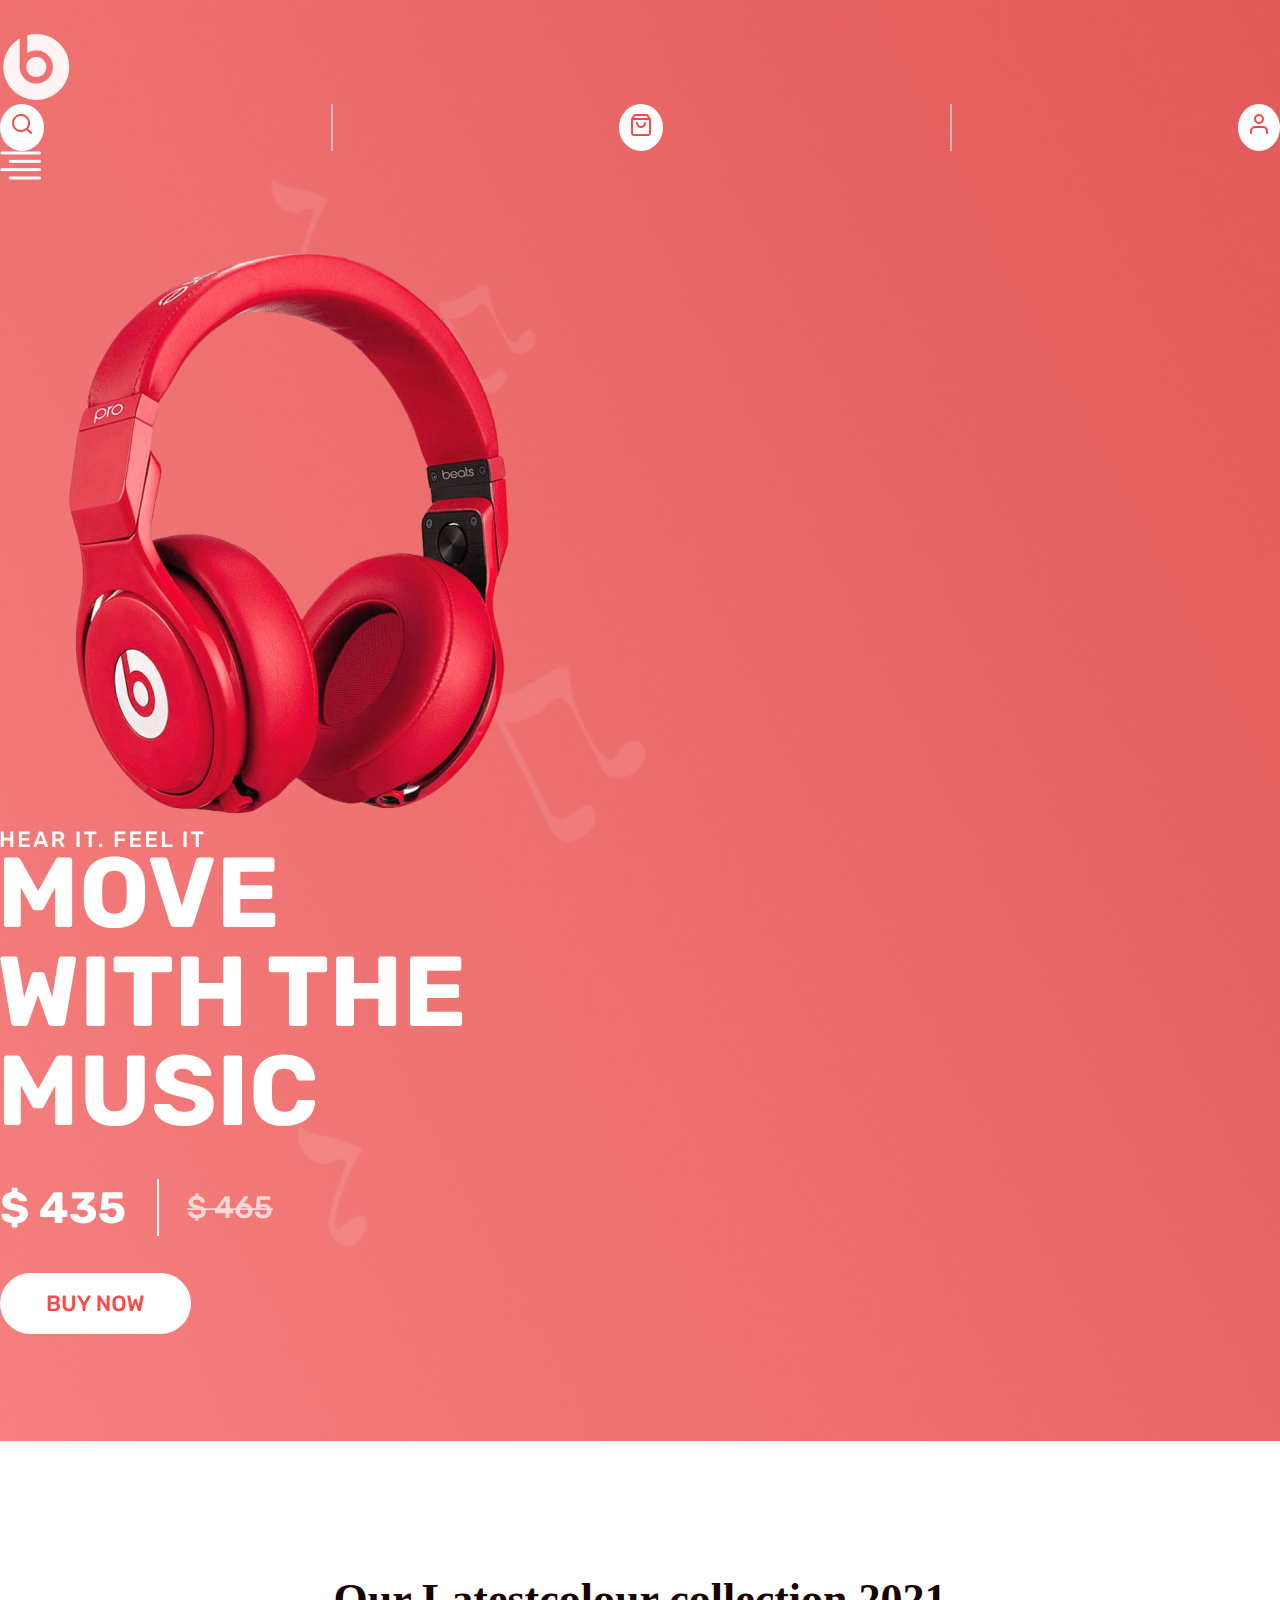
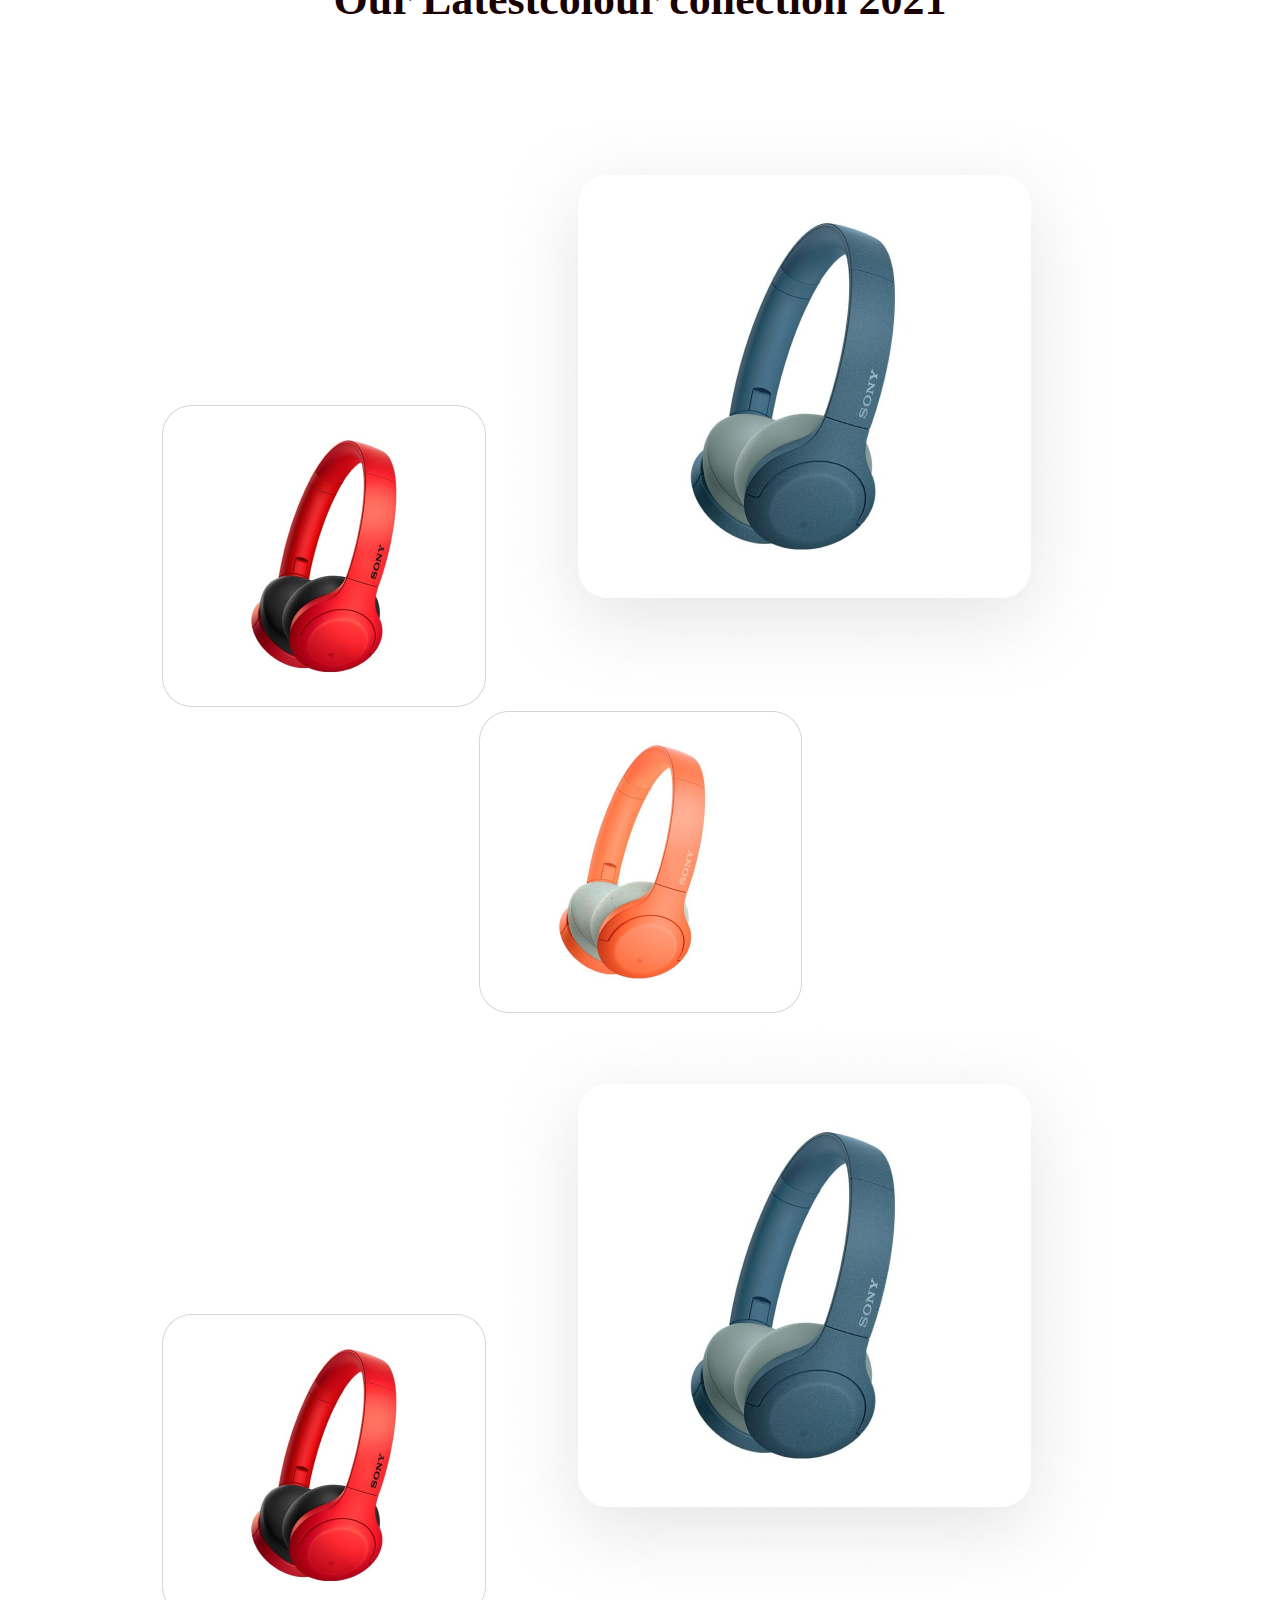
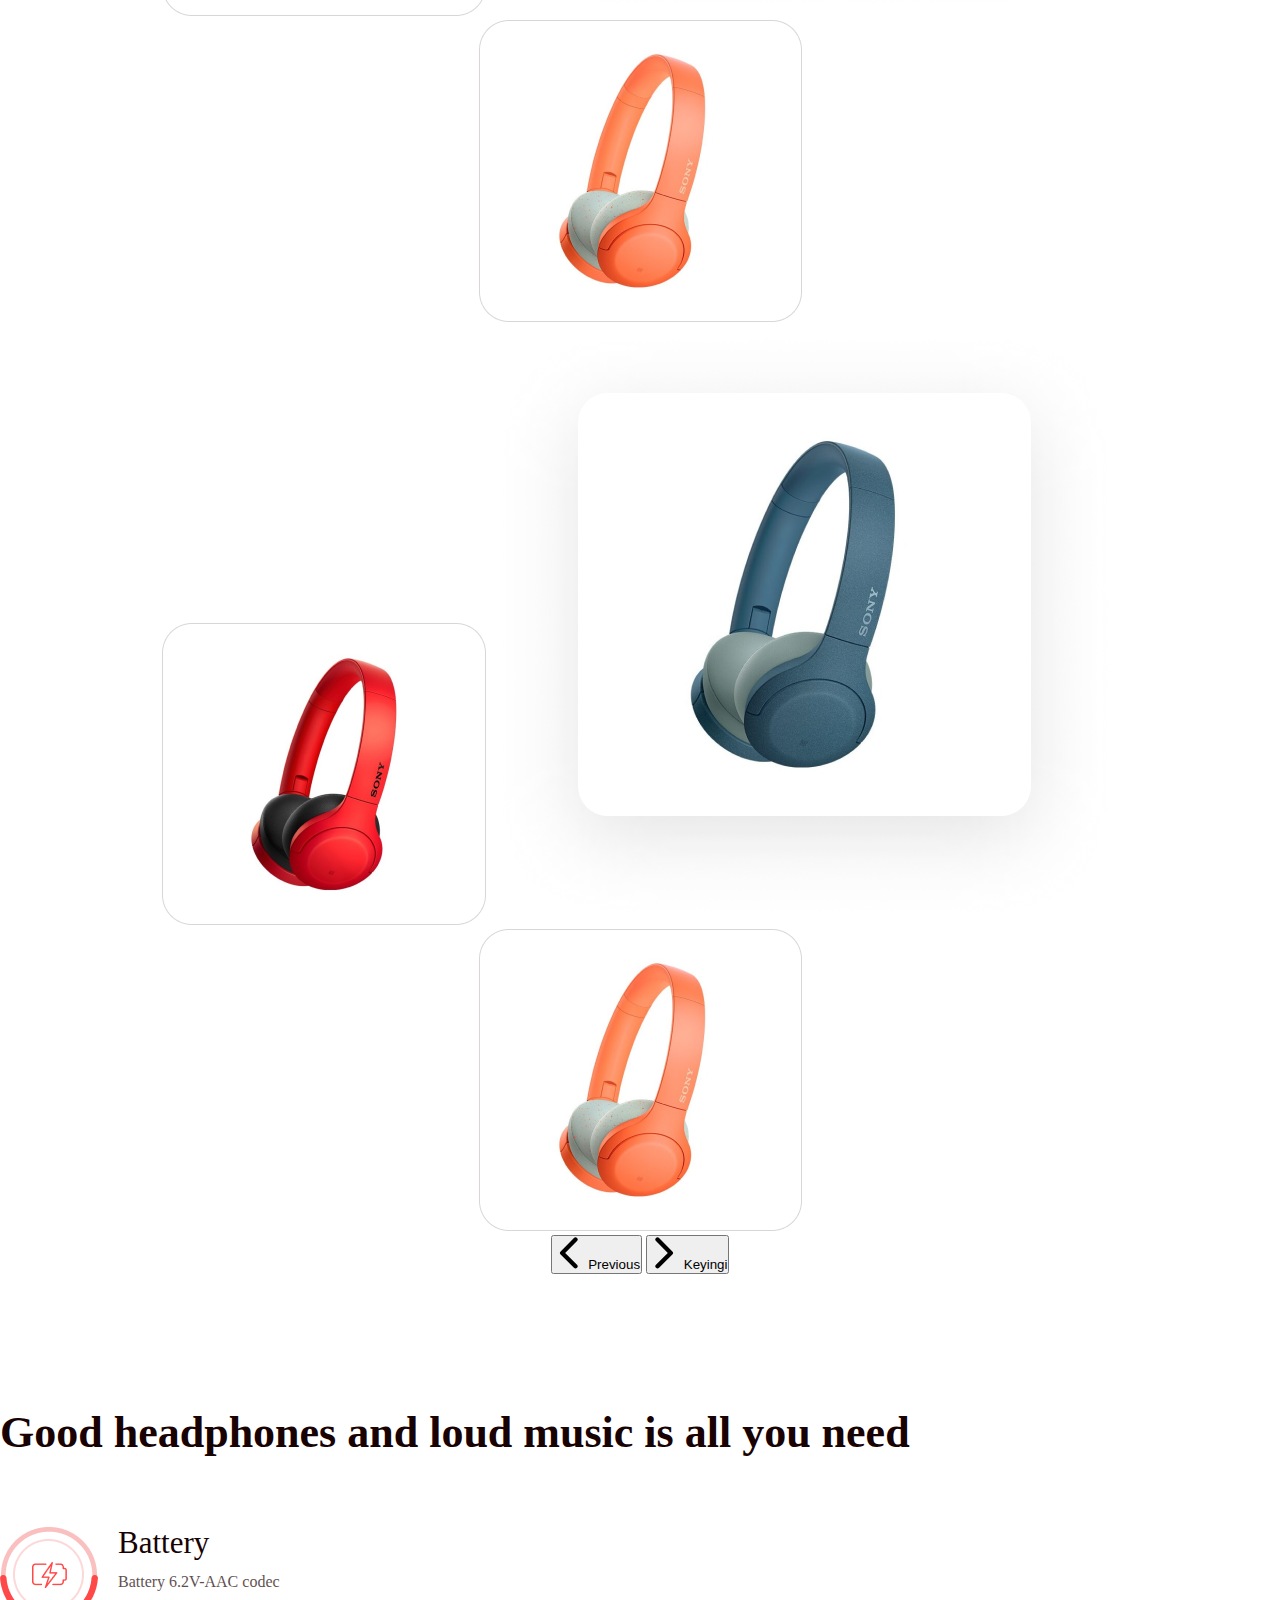
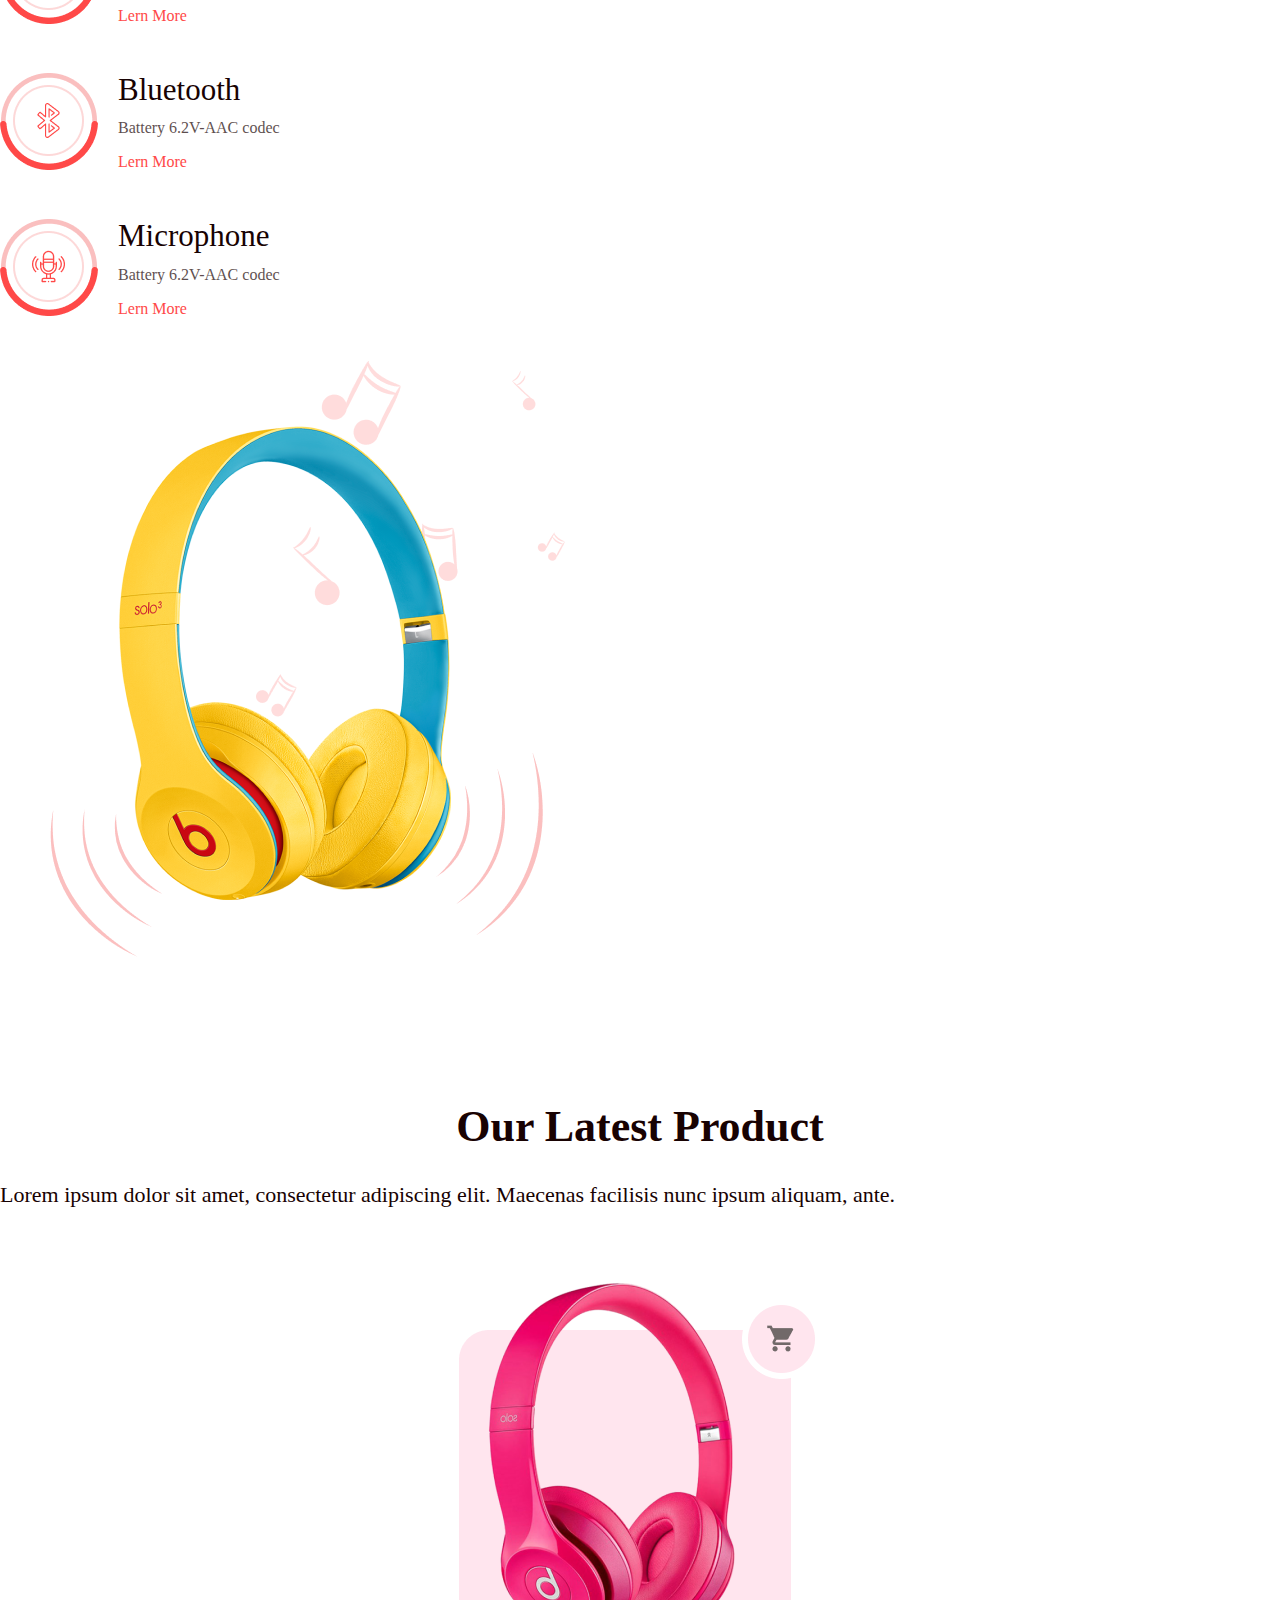
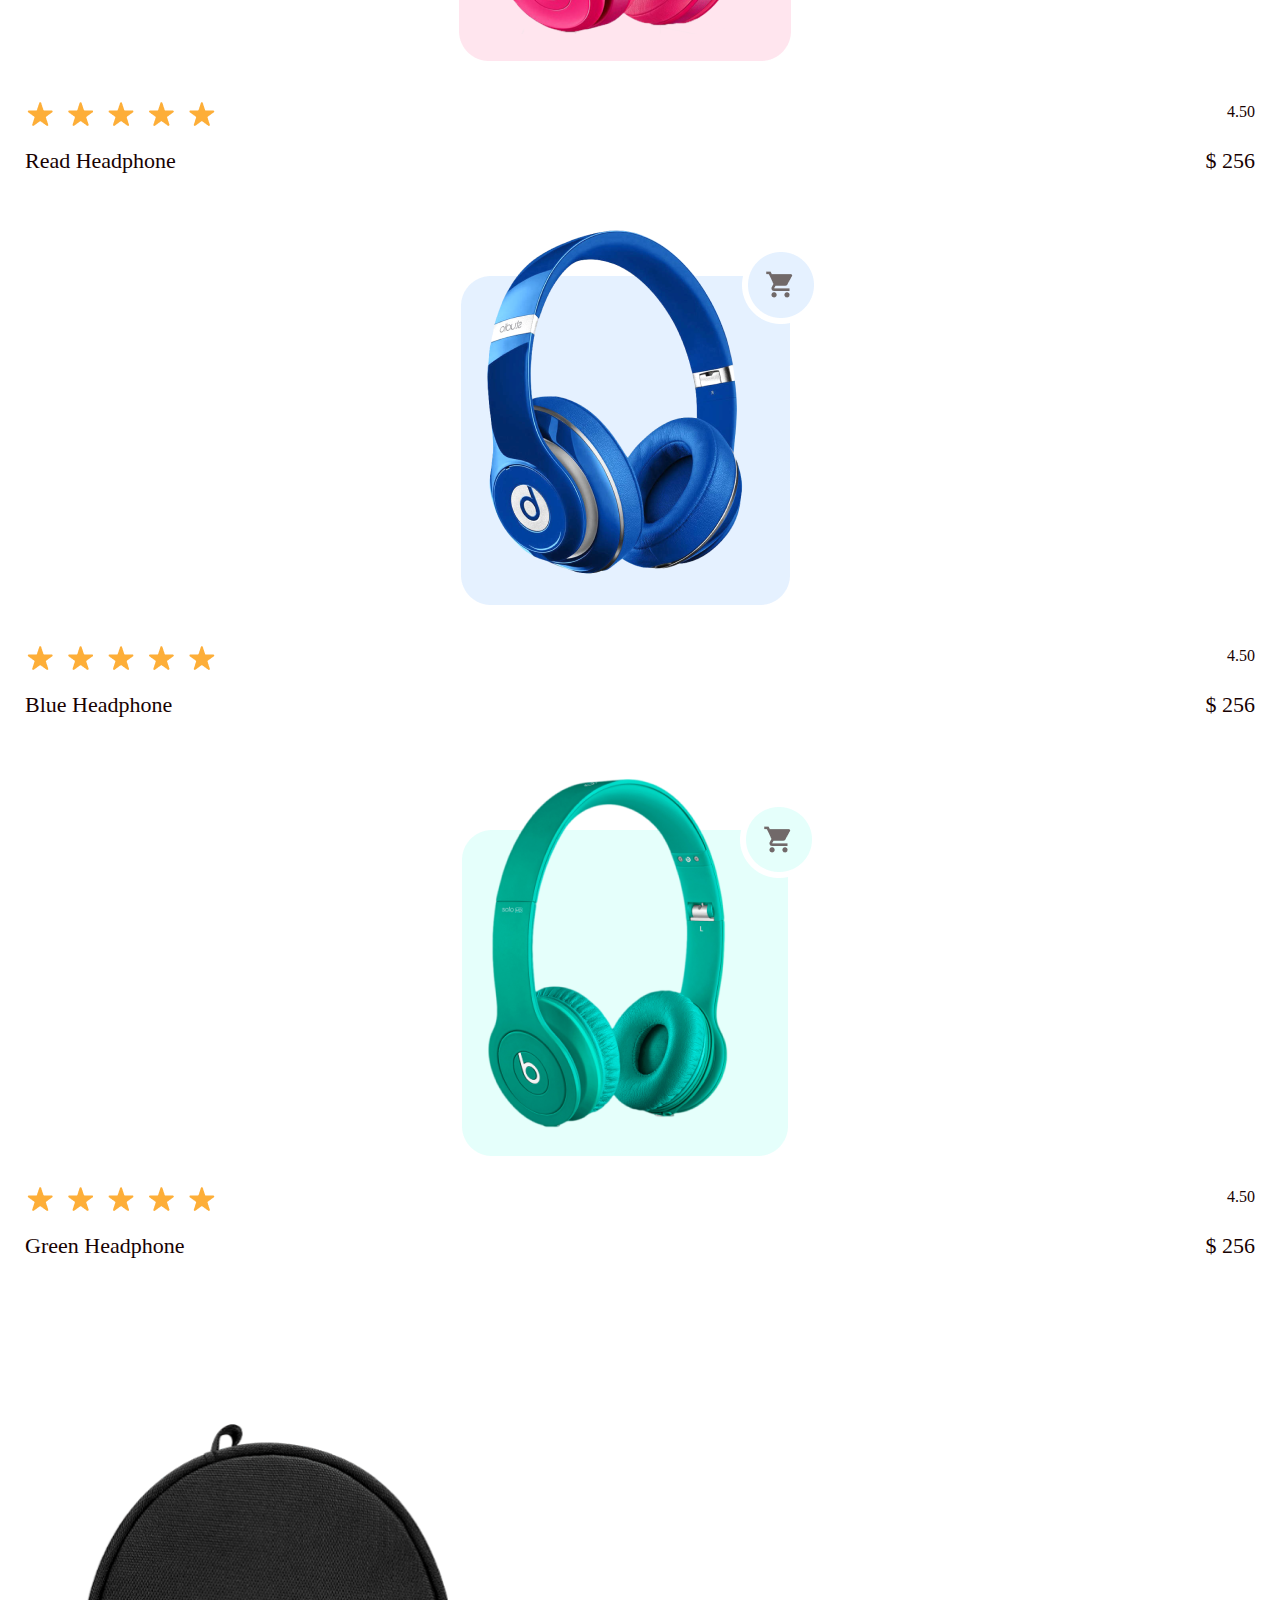
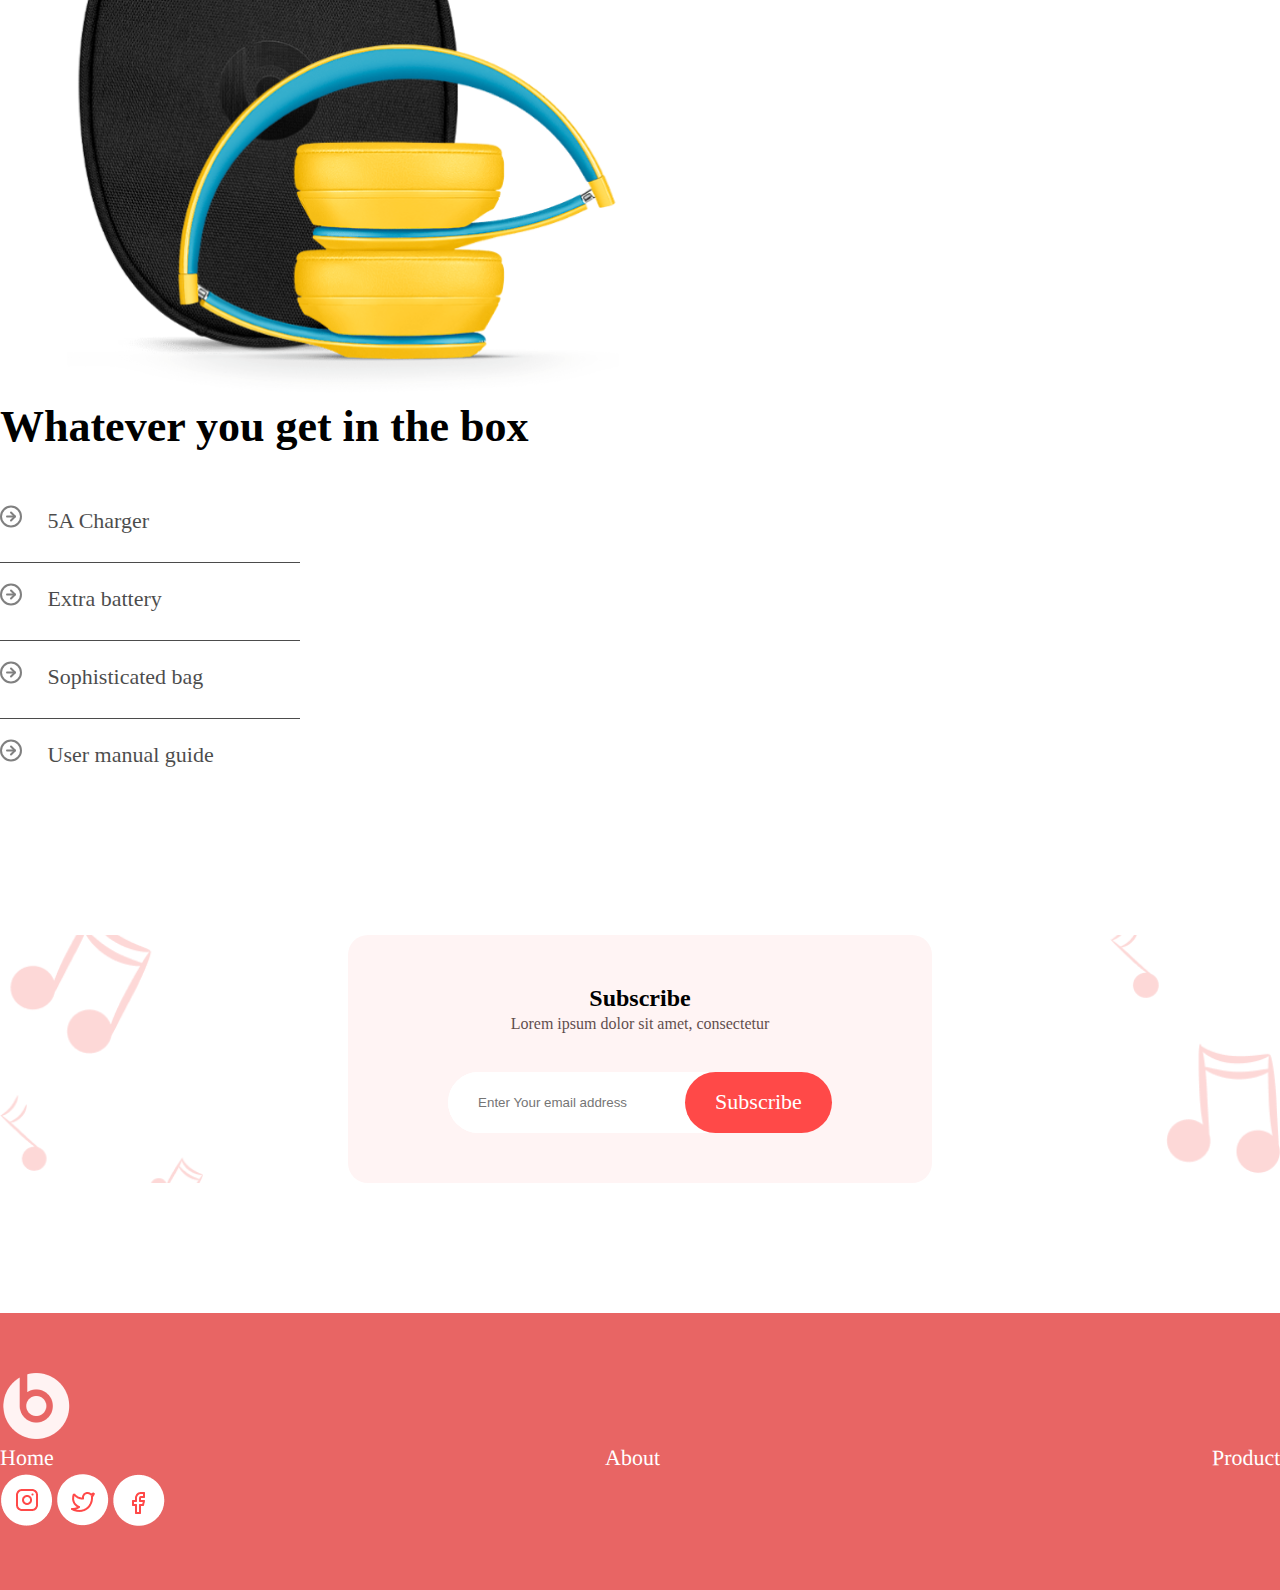
<file: untit/index.html>
<!DOCTYPE html>
<html lang="en">

<head>
    <meta charset="UTF-8">
    <meta http-equiv="X-UA-Compatible" content="IE=edge">
    <meta name="viewport" content="width=device-width, initial-scale=1.0">
    <link href="https://cdn.jsdelivr.net/npm/bootstrap@5.1.3/dist/css/bootstrap.min.css" rel="stylesheet"
        integrity="sha384-1BmE4kWBq78iYhFldvKuhfTAU6auU8tT94WrHftjDbrCEXSU1oBoqyl2QvZ6jIW3" crossorigin="anonymous">
    <link rel="stylesheet" href="https://cdnjs.cloudflare.com/ajax/libs/font-awesome/6.3.0/css/all.min.css"
        integrity="sha512-SzlrxWUlpfuzQ+pcUCosxcglQRNAq/DZjVsC0lE40xsADsfeQoEypE+enwcOiGjk/bSuGGKHEyjSoQ1zVisanQ=="
        crossorigin="anonymous" referrerpolicy="no-referrer" />
    <link rel="stylesheet" href="style.css">
    <title>Document</title>
</head>

<body>
    <header>
        <nav>
            <div class="container">
                <div class="row justify-content-between align-items-center">
                    <div class="col-md-1">
                        <img src="./img/logo.png" alt="">
                    </div>
                    <div class="col-md-3">
                        <div class="icons">
                            <div class="icon">
                                <img src="./img/seach.png" alt="">
                            </div>
                            <svg width="2" height="47" viewBox="0 0 2 47" fill="none"
                                xmlns="http://www.w3.org/2000/svg">
                                <line opacity="0.5" x1="1" y1="-4.37114e-08" x2="1" y2="47" stroke="white"
                                    stroke-width="2" />
                            </svg>

                            <div class="icon">
                                <img src="./img/shop.png" alt="">
                            </div>
                            <svg width="2" height="47" viewBox="0 0 2 47" fill="none"
                                xmlns="http://www.w3.org/2000/svg">
                                <line opacity="0.5" x1="1" y1="-4.37114e-08" x2="1" y2="47" stroke="white"
                                    stroke-width="2" />
                            </svg>

                            <div class="icon">
                                <img src="./img/human.png" alt="">
                            </div>
                        </div>
                    </div>
                    <div class="col-md-1"><img src="./img/icon.png" alt=""></div>
                </div>
            </div>
        </nav>
        <div class="header_title">
            <div class="container">
                <div class="row justify-content-between">
                    <div class="col-lg-6">
                        <img src="./img/Immage.png" alt="">
                    </div>
                    <div class="col-lg-5">
                        <svg width="204" height="16" viewBox="0 0 204 16" fill="none"
                            xmlns="http://www.w3.org/2000/svg">
                            <path
                                d="M1.244 16C1.09733 16 0.972667 15.9487 0.87 15.846C0.767333 15.7433 0.716 15.6187 0.716 15.472V1.15C0.716 0.988666 0.76 0.856666 0.848 0.754C0.950667 0.651332 1.08267 0.599999 1.244 0.599999H3.246C3.40733 0.599999 3.532 0.651332 3.62 0.754C3.72267 0.856666 3.774 0.988666 3.774 1.15V6.826H10.264V1.15C10.264 0.988666 10.308 0.856666 10.396 0.754C10.4987 0.651332 10.6307 0.599999 10.792 0.599999H12.772C12.9333 0.599999 13.0653 0.651332 13.168 0.754C13.2707 0.856666 13.322 0.988666 13.322 1.15V15.472C13.322 15.6333 13.2707 15.7653 13.168 15.868C13.0653 15.956 12.9333 16 12.772 16H10.792C10.6453 16 10.5207 15.9487 10.418 15.846C10.3153 15.7433 10.264 15.6187 10.264 15.472V9.576H3.774V15.472C3.774 15.6187 3.72267 15.7433 3.62 15.846C3.532 15.9487 3.40733 16 3.246 16H1.244ZM19.4713 16C19.3247 16 19.2 15.9487 19.0973 15.846C18.9947 15.7433 18.9433 15.6187 18.9433 15.472V1.15C18.9433 0.988666 18.9873 0.856666 19.0753 0.754C19.178 0.651332 19.31 0.599999 19.4713 0.599999H29.1513C29.3127 0.599999 29.4447 0.651332 29.5473 0.754C29.65 0.856666 29.7013 0.988666 29.7013 1.15V2.602C29.7013 2.76333 29.65 2.89533 29.5473 2.998C29.4447 3.086 29.3127 3.13 29.1513 3.13H21.9133V7.024H28.6673C28.8287 7.024 28.9607 7.07533 29.0633 7.178C29.166 7.266 29.2173 7.39067 29.2173 7.552V8.916C29.2173 9.07733 29.166 9.20933 29.0633 9.312C28.9607 9.4 28.8287 9.444 28.6673 9.444H21.9133V13.47H29.3273C29.4887 13.47 29.6207 13.5213 29.7233 13.624C29.826 13.7267 29.8773 13.8587 29.8773 14.02V15.472C29.8773 15.6333 29.826 15.7653 29.7233 15.868C29.6207 15.956 29.4887 16 29.3273 16H19.4713ZM33.8829 16C33.7656 16 33.6556 15.956 33.5529 15.868C33.4649 15.78 33.4209 15.67 33.4209 15.538L33.4649 15.34L38.7669 1.15C38.8696 0.783333 39.1262 0.599999 39.5369 0.599999H41.9349C42.3162 0.599999 42.5729 0.783333 42.7049 1.15L48.0069 15.34C48.0216 15.384 48.0289 15.45 48.0289 15.538C48.0289 15.67 47.9849 15.78 47.8969 15.868C47.8089 15.956 47.7062 16 47.5889 16H45.6749C45.4842 16 45.3376 15.956 45.2349 15.868C45.1322 15.78 45.0662 15.6847 45.0369 15.582L44.0029 12.898H37.4689L36.4349 15.582C36.3176 15.8607 36.1049 16 35.7969 16H33.8829ZM43.2329 10.368L40.7249 3.57L38.2389 10.368H43.2329ZM52.8108 16C52.6641 16 52.5395 15.9487 52.4368 15.846C52.3341 15.7433 52.2828 15.6187 52.2828 15.472V1.15C52.2828 0.988666 52.3268 0.856666 52.4148 0.754C52.5175 0.651332 52.6495 0.599999 52.8108 0.599999H58.5088C60.2981 0.599999 61.6988 1.018 62.7108 1.854C63.7375 2.69 64.2508 3.878 64.2508 5.418C64.2508 6.48867 63.9868 7.39067 63.4588 8.124C62.9455 8.84267 62.2268 9.36333 61.3028 9.686L64.5148 15.296C64.5588 15.384 64.5808 15.4647 64.5808 15.538C64.5808 15.67 64.5295 15.78 64.4268 15.868C64.3388 15.956 64.2361 16 64.1188 16H62.1168C61.8821 16 61.6988 15.9487 61.5668 15.846C61.4495 15.7433 61.3395 15.5967 61.2368 15.406L58.3988 10.192H55.3408V15.472C55.3408 15.6187 55.2895 15.7433 55.1868 15.846C55.0988 15.9487 54.9741 16 54.8128 16H52.8108ZM58.4428 7.706C59.3228 7.706 59.9828 7.508 60.4228 7.112C60.8775 6.716 61.1048 6.144 61.1048 5.396C61.1048 4.648 60.8775 4.06867 60.4228 3.658C59.9828 3.24733 59.3228 3.042 58.4428 3.042H55.3408V7.706H58.4428ZM77.0409 16C76.8942 16 76.7695 15.9487 76.6669 15.846C76.5642 15.7433 76.5129 15.6187 76.5129 15.472V1.128C76.5129 0.966666 76.5642 0.841999 76.6669 0.754C76.7695 0.651332 76.8942 0.599999 77.0409 0.599999H79.1089C79.2702 0.599999 79.3949 0.651332 79.4829 0.754C79.5855 0.841999 79.6369 0.966666 79.6369 1.128V15.472C79.6369 15.6187 79.5855 15.7433 79.4829 15.846C79.3949 15.9487 79.2702 16 79.1089 16H77.0409ZM89.2031 16C89.0564 16 88.9318 15.9487 88.8291 15.846C88.7264 15.7433 88.6751 15.6187 88.6751 15.472V3.306H84.6051C84.4584 3.306 84.3338 3.25467 84.2311 3.152C84.1284 3.04933 84.0771 2.92467 84.0771 2.778V1.15C84.0771 0.988666 84.1211 0.856666 84.2091 0.754C84.3118 0.651332 84.4438 0.599999 84.6051 0.599999H95.8251C95.9864 0.599999 96.1184 0.651332 96.2211 0.754C96.3238 0.856666 96.3751 0.988666 96.3751 1.15V2.778C96.3751 2.92467 96.3238 3.04933 96.2211 3.152C96.1184 3.25467 95.9864 3.306 95.8251 3.306H91.7771V15.472C91.7771 15.6187 91.7258 15.7433 91.6231 15.846C91.5204 15.9487 91.3884 16 91.2271 16H89.2031ZM99.5429 16C99.3963 16 99.2716 15.9487 99.1689 15.846C99.0663 15.7433 99.0149 15.6187 99.0149 15.472V13.294C99.0149 13.1473 99.0663 13.0227 99.1689 12.92C99.2716 12.8027 99.3963 12.744 99.5429 12.744H101.743C101.89 12.744 102.014 12.8027 102.117 12.92C102.22 13.0227 102.271 13.1473 102.271 13.294V15.472C102.271 15.6187 102.22 15.7433 102.117 15.846C102.014 15.9487 101.89 16 101.743 16H99.5429ZM115.253 16C115.106 16 114.982 15.9487 114.879 15.846C114.776 15.7433 114.725 15.6187 114.725 15.472V1.15C114.725 0.988666 114.769 0.856666 114.857 0.754C114.96 0.651332 115.092 0.599999 115.253 0.599999H124.801C124.962 0.599999 125.094 0.651332 125.197 0.754C125.3 0.856666 125.351 0.988666 125.351 1.15V2.69C125.351 2.85133 125.3 2.98333 125.197 3.086C125.094 3.174 124.962 3.218 124.801 3.218H117.739V7.398H124.361C124.522 7.398 124.654 7.44933 124.757 7.552C124.86 7.65467 124.911 7.78667 124.911 7.948V9.488C124.911 9.64933 124.86 9.78133 124.757 9.884C124.654 9.972 124.522 10.016 124.361 10.016H117.739V15.472C117.739 15.6333 117.688 15.7653 117.585 15.868C117.482 15.956 117.35 16 117.189 16H115.253ZM130.666 16C130.519 16 130.395 15.9487 130.292 15.846C130.189 15.7433 130.138 15.6187 130.138 15.472V1.15C130.138 0.988666 130.182 0.856666 130.27 0.754C130.373 0.651332 130.505 0.599999 130.666 0.599999H140.346C140.507 0.599999 140.639 0.651332 140.742 0.754C140.845 0.856666 140.896 0.988666 140.896 1.15V2.602C140.896 2.76333 140.845 2.89533 140.742 2.998C140.639 3.086 140.507 3.13 140.346 3.13H133.108V7.024H139.862C140.023 7.024 140.155 7.07533 140.258 7.178C140.361 7.266 140.412 7.39067 140.412 7.552V8.916C140.412 9.07733 140.361 9.20933 140.258 9.312C140.155 9.4 140.023 9.444 139.862 9.444H133.108V13.47H140.522C140.683 13.47 140.815 13.5213 140.918 13.624C141.021 13.7267 141.072 13.8587 141.072 14.02V15.472C141.072 15.6333 141.021 15.7653 140.918 15.868C140.815 15.956 140.683 16 140.522 16H130.666ZM146.551 16C146.405 16 146.28 15.9487 146.177 15.846C146.075 15.7433 146.023 15.6187 146.023 15.472V1.15C146.023 0.988666 146.067 0.856666 146.155 0.754C146.258 0.651332 146.39 0.599999 146.551 0.599999H156.231C156.393 0.599999 156.525 0.651332 156.627 0.754C156.73 0.856666 156.781 0.988666 156.781 1.15V2.602C156.781 2.76333 156.73 2.89533 156.627 2.998C156.525 3.086 156.393 3.13 156.231 3.13H148.993V7.024H155.747C155.909 7.024 156.041 7.07533 156.143 7.178C156.246 7.266 156.297 7.39067 156.297 7.552V8.916C156.297 9.07733 156.246 9.20933 156.143 9.312C156.041 9.4 155.909 9.444 155.747 9.444H148.993V13.47H156.407C156.569 13.47 156.701 13.5213 156.803 13.624C156.906 13.7267 156.957 13.8587 156.957 14.02V15.472C156.957 15.6333 156.906 15.7653 156.803 15.868C156.701 15.956 156.569 16 156.407 16H146.551ZM162.437 16C162.29 16 162.166 15.9487 162.063 15.846C161.96 15.7433 161.909 15.6187 161.909 15.472V1.128C161.909 0.966666 161.96 0.841999 162.063 0.754C162.166 0.651332 162.29 0.599999 162.437 0.599999H164.483C164.644 0.599999 164.769 0.651332 164.857 0.754C164.96 0.841999 165.011 0.966666 165.011 1.128V13.382H171.985C172.146 13.382 172.278 13.4333 172.381 13.536C172.484 13.6387 172.535 13.7707 172.535 13.932V15.472C172.535 15.6333 172.484 15.7653 172.381 15.868C172.278 15.956 172.146 16 171.985 16H162.437ZM184.067 16C183.921 16 183.796 15.9487 183.693 15.846C183.591 15.7433 183.539 15.6187 183.539 15.472V1.128C183.539 0.966666 183.591 0.841999 183.693 0.754C183.796 0.651332 183.921 0.599999 184.067 0.599999H186.135C186.297 0.599999 186.421 0.651332 186.509 0.754C186.612 0.841999 186.663 0.966666 186.663 1.128V15.472C186.663 15.6187 186.612 15.7433 186.509 15.846C186.421 15.9487 186.297 16 186.135 16H184.067ZM196.23 16C196.083 16 195.958 15.9487 195.856 15.846C195.753 15.7433 195.702 15.6187 195.702 15.472V3.306H191.632C191.485 3.306 191.36 3.25467 191.258 3.152C191.155 3.04933 191.104 2.92467 191.104 2.778V1.15C191.104 0.988666 191.148 0.856666 191.236 0.754C191.338 0.651332 191.47 0.599999 191.632 0.599999H202.852C203.013 0.599999 203.145 0.651332 203.248 0.754C203.35 0.856666 203.402 0.988666 203.402 1.15V2.778C203.402 2.92467 203.35 3.04933 203.248 3.152C203.145 3.25467 203.013 3.306 202.852 3.306H198.804V15.472C198.804 15.6187 198.752 15.7433 198.65 15.846C198.547 15.9487 198.415 16 198.254 16H196.23Z"
                                fill="white" />
                        </svg>

                        <h1><img src="./img/Move with the music.svg" alt=""></h1>
                        <h6><svg width="273" height="57" viewBox="0 0 273 57" fill="none"
                                xmlns="http://www.w3.org/2000/svg">
                                <g opacity="0.7">
                                    <path
                                        d="M195.99 42.1C195.783 42.1 195.608 42.0277 195.463 41.883C195.318 41.759 195.246 41.5833 195.246 41.356V39.186C193.758 39.0413 192.477 38.69 191.402 38.132C190.348 37.5533 189.542 36.8507 188.984 36.024C188.447 35.1767 188.157 34.2777 188.116 33.327C188.116 33.141 188.178 32.986 188.302 32.862C188.447 32.738 188.612 32.676 188.798 32.676H191.557C191.784 32.676 191.96 32.7277 192.084 32.831C192.229 32.9137 192.363 33.0583 192.487 33.265C192.714 33.9677 193.19 34.5567 193.913 35.032C194.657 35.5073 195.68 35.745 196.982 35.745C198.429 35.745 199.524 35.5073 200.268 35.032C201.012 34.536 201.384 33.854 201.384 32.986C201.384 32.4073 201.198 31.932 200.826 31.56C200.454 31.188 199.886 30.8677 199.121 30.599C198.356 30.3097 197.23 29.979 195.742 29.607C193.303 29.0283 191.516 28.2637 190.379 27.313C189.263 26.3417 188.705 24.9673 188.705 23.19C188.705 21.578 189.284 20.2243 190.441 19.129C191.619 18.013 193.221 17.331 195.246 17.083V14.944C195.246 14.7167 195.318 14.541 195.463 14.417C195.608 14.2723 195.783 14.2 195.99 14.2H197.881C198.088 14.2 198.263 14.2723 198.408 14.417C198.553 14.5617 198.625 14.7373 198.625 14.944V17.145C199.968 17.331 201.115 17.734 202.066 18.354C203.037 18.9533 203.771 19.656 204.267 20.462C204.784 21.268 205.063 22.0533 205.104 22.818C205.104 23.004 205.042 23.159 204.918 23.283C204.794 23.407 204.639 23.469 204.453 23.469H201.57C201.115 23.469 200.805 23.2727 200.64 22.88C200.537 22.2187 200.134 21.671 199.431 21.237C198.728 20.7823 197.85 20.555 196.796 20.555C195.659 20.555 194.76 20.772 194.099 21.206C193.438 21.64 193.107 22.2703 193.107 23.097C193.107 23.6757 193.272 24.151 193.603 24.523C193.934 24.895 194.45 25.2257 195.153 25.515C195.876 25.8043 196.91 26.1247 198.253 26.476C200.072 26.8893 201.518 27.3543 202.593 27.871C203.688 28.3877 204.494 29.0387 205.011 29.824C205.528 30.6093 205.786 31.6117 205.786 32.831C205.786 34.6083 205.145 36.0653 203.864 37.202C202.583 38.318 200.836 38.9897 198.625 39.217V41.356C198.625 41.5627 198.553 41.7383 198.408 41.883C198.263 42.0277 198.088 42.1 197.881 42.1H195.99ZM226.249 39C226.042 39 225.867 38.9277 225.722 38.783C225.577 38.6383 225.505 38.4627 225.505 38.256V34.288H215.678C215.471 34.288 215.296 34.2157 215.151 34.071C215.006 33.9263 214.934 33.7507 214.934 33.544V31.436C214.934 31.1053 215.048 30.7953 215.275 30.506L224.42 17.827C224.523 17.6617 224.678 17.5377 224.885 17.455C225.092 17.3517 225.319 17.3 225.567 17.3H228.946C229.173 17.3 229.349 17.3723 229.473 17.517C229.618 17.641 229.69 17.8167 229.69 18.044V30.63H232.449C232.676 30.63 232.862 30.7023 233.007 30.847C233.152 30.971 233.224 31.1467 233.224 31.374V33.544C233.224 33.7507 233.152 33.9263 233.007 34.071C232.862 34.2157 232.687 34.288 232.48 34.288H229.69V38.256C229.69 38.4627 229.618 38.6383 229.473 38.783C229.349 38.9277 229.173 39 228.946 39H226.249ZM225.598 30.754V21.795L219.243 30.754H225.598ZM244.116 39.31C242.38 39.31 240.861 38.9793 239.559 38.318C238.257 37.6567 237.254 36.7577 236.552 35.621C235.849 34.4637 235.498 33.1617 235.498 31.715C235.498 29.8757 236.293 27.871 237.885 25.701L243.558 17.92C243.682 17.734 243.816 17.5893 243.961 17.486C244.126 17.362 244.343 17.3 244.612 17.3H247.495C247.681 17.3 247.836 17.3723 247.96 17.517C248.084 17.641 248.146 17.796 248.146 17.982C248.146 18.0853 248.094 18.2197 247.991 18.385L243.651 24.399C244.064 24.2957 244.508 24.244 244.984 24.244C246.368 24.2853 247.639 24.6367 248.797 25.298C249.975 25.9387 250.905 26.817 251.587 27.933C252.289 29.049 252.641 30.289 252.641 31.653C252.641 33.0377 252.289 34.319 251.587 35.497C250.905 36.6543 249.913 37.5843 248.611 38.287C247.329 38.969 245.831 39.31 244.116 39.31ZM244.085 35.745C245.263 35.745 246.255 35.3937 247.061 34.691C247.867 33.9677 248.27 32.9653 248.27 31.684C248.27 30.4233 247.867 29.4417 247.061 28.739C246.255 28.0157 245.263 27.654 244.085 27.654C242.907 27.654 241.915 28.0157 241.109 28.739C240.303 29.4417 239.9 30.4233 239.9 31.684C239.9 32.9653 240.303 33.9677 241.109 34.691C241.915 35.3937 242.907 35.745 244.085 35.745ZM263.148 39.341C261.433 39.341 259.955 39.0517 258.715 38.473C257.496 37.8943 256.555 37.1297 255.894 36.179C255.253 35.2283 254.912 34.2053 254.871 33.11V33.048C254.871 32.8827 254.933 32.7483 255.057 32.645C255.181 32.5417 255.336 32.49 255.522 32.49H258.405C258.88 32.49 259.19 32.6967 259.335 33.11C259.624 34.0193 260.1 34.691 260.761 35.125C261.443 35.559 262.239 35.776 263.148 35.776C264.305 35.776 265.266 35.4247 266.031 34.722C266.816 34.0193 267.209 33.0377 267.209 31.777C267.209 30.661 266.816 29.7517 266.031 29.049C265.266 28.3463 264.305 27.995 263.148 27.995C262.528 27.995 262.022 28.0777 261.629 28.243C261.236 28.4083 260.854 28.6357 260.482 28.925C260.234 29.111 260.038 29.2453 259.893 29.328C259.769 29.39 259.614 29.421 259.428 29.421H256.576C256.39 29.421 256.225 29.359 256.08 29.235C255.956 29.0903 255.894 28.925 255.894 28.739L256.979 18.137C257 17.889 257.082 17.6927 257.227 17.548C257.392 17.3827 257.599 17.3 257.847 17.3H269.503C269.71 17.3 269.885 17.3723 270.03 17.517C270.175 17.6617 270.247 17.8373 270.247 18.044V20.121C270.247 20.3277 270.175 20.5033 270.03 20.648C269.885 20.7927 269.71 20.865 269.503 20.865H260.544L260.048 25.918C261.061 25.2153 262.414 24.864 264.109 24.864C265.452 24.864 266.692 25.1533 267.829 25.732C268.986 26.29 269.906 27.1063 270.588 28.181C271.27 29.235 271.611 30.4647 271.611 31.87C271.611 33.3787 271.26 34.7013 270.557 35.838C269.854 36.954 268.862 37.822 267.581 38.442C266.32 39.0413 264.843 39.341 263.148 39.341Z"
                                        fill="white" />
                                    <path d="M187 29.328H272.882V30.878H187V29.328Z" fill="white" />
                                </g>
                                <path
                                    d="M12.804 48.4C12.5107 48.4 12.2467 48.2973 12.012 48.092C11.8067 47.8867 11.704 47.6227 11.704 47.3V44.264C9.53333 44 7.67067 43.4427 6.116 42.592C4.59067 41.7413 3.432 40.7147 2.64 39.512C1.87733 38.28 1.46667 36.9747 1.408 35.596C1.408 35.3613 1.496 35.156 1.672 34.98C1.87733 34.7747 2.112 34.672 2.376 34.672H7.92C8.272 34.672 8.55067 34.7453 8.756 34.892C8.99067 35.0093 9.22533 35.2 9.46 35.464C9.84133 36.2267 10.4427 36.8573 11.264 37.356C12.1147 37.8547 13.2587 38.104 14.696 38.104C16.368 38.104 17.644 37.84 18.524 37.312C19.404 36.784 19.844 36.0653 19.844 35.156C19.844 34.5107 19.6093 33.9827 19.14 33.572C18.7 33.1613 17.996 32.7947 17.028 32.472C16.06 32.1493 14.6227 31.7827 12.716 31.372C9.16667 30.668 6.52667 29.5973 4.796 28.16C3.06533 26.7227 2.2 24.684 2.2 22.044C2.2 19.6973 3.05067 17.7027 4.752 16.06C6.45333 14.388 8.77067 13.3613 11.704 12.98V9.9C11.704 9.57733 11.8067 9.31333 12.012 9.108C12.2467 8.90267 12.5107 8.8 12.804 8.8H16.456C16.7787 8.8 17.0427 8.90267 17.248 9.108C17.4533 9.31333 17.556 9.57733 17.556 9.9V13.068C19.492 13.3907 21.1493 14.0067 22.528 14.916C23.936 15.796 25.0067 16.808 25.74 17.952C26.4733 19.096 26.8693 20.2253 26.928 21.34C26.928 21.5747 26.84 21.7947 26.664 22C26.488 22.176 26.268 22.264 26.004 22.264H20.196C19.844 22.264 19.5507 22.2053 19.316 22.088C19.1107 21.9707 18.92 21.78 18.744 21.516C18.568 20.8413 18.084 20.2693 17.292 19.8C16.5293 19.3307 15.576 19.096 14.432 19.096C13.112 19.096 12.1 19.3307 11.396 19.8C10.692 20.2693 10.34 20.9587 10.34 21.868C10.34 22.484 10.5307 22.9973 10.912 23.408C11.3227 23.8187 11.968 24.2 12.848 24.552C13.7573 24.8747 15.048 25.212 16.72 25.564C19.448 26.0627 21.6187 26.6933 23.232 27.456C24.8453 28.1893 26.0333 29.1427 26.796 30.316C27.5587 31.4893 27.94 32.9853 27.94 34.804C27.94 37.3853 27.0013 39.4973 25.124 41.14C23.2467 42.7827 20.724 43.8093 17.556 44.22V47.3C17.556 47.6227 17.4533 47.8867 17.248 48.092C17.0427 48.2973 16.7787 48.4 16.456 48.4H12.804ZM55.8738 44C55.5805 44 55.3165 43.8973 55.0818 43.692C54.8765 43.4573 54.7738 43.1933 54.7738 42.9V37.928H41.0898C40.7671 37.928 40.5031 37.8253 40.2978 37.62C40.0925 37.4147 39.9898 37.1507 39.9898 36.828V32.648C39.9898 32.208 40.1511 31.7533 40.4738 31.284L53.2778 13.948C53.6885 13.4493 54.2311 13.2 54.9058 13.2H61.3298C61.6525 13.2 61.9165 13.3027 62.1218 13.508C62.3271 13.7133 62.4298 13.9773 62.4298 14.3V31.372H66.3018C66.6538 31.372 66.9325 31.4893 67.1378 31.724C67.3431 31.9293 67.4458 32.1787 67.4458 32.472V36.828C67.4458 37.1507 67.3431 37.4147 67.1378 37.62C66.9325 37.8253 66.6685 37.928 66.3458 37.928H62.4298V42.9C62.4298 43.1933 62.3271 43.4573 62.1218 43.692C61.9165 43.8973 61.6525 44 61.3298 44H55.8738ZM54.9498 31.68V21.296L47.5578 31.68H54.9498ZM83.093 44.44C80.2476 44.44 77.857 44 75.921 43.12C74.0143 42.24 72.5916 41.1547 71.653 39.864C70.7436 38.544 70.2596 37.224 70.201 35.904C70.201 35.64 70.289 35.42 70.465 35.244C70.6703 35.068 70.905 34.98 71.169 34.98H76.933C77.2556 34.98 77.5196 35.0387 77.725 35.156C77.9303 35.2733 78.121 35.4933 78.297 35.816C78.8836 37.3413 80.4823 38.104 83.093 38.104C84.589 38.104 85.7476 37.7667 86.569 37.092C87.4196 36.388 87.845 35.4347 87.845 34.232C87.845 31.8853 86.3196 30.712 83.269 30.712H78.385C78.0916 30.712 77.8276 30.6093 77.593 30.404C77.3876 30.1693 77.285 29.9053 77.285 29.612V27.148C77.285 26.5027 77.5196 26.004 77.989 25.652L85.205 19.536H72.973C72.6796 19.536 72.4156 19.4333 72.181 19.228C71.9756 18.9933 71.873 18.7293 71.873 18.436V14.3C71.873 13.9773 71.9756 13.7133 72.181 13.508C72.4156 13.3027 72.6796 13.2 72.973 13.2H93.213C93.5356 13.2 93.7996 13.3027 94.005 13.508C94.2396 13.7133 94.357 13.9773 94.357 14.3V18.04C94.357 18.5973 94.1223 19.0813 93.653 19.492L86.965 25.696L87.273 25.784C89.9716 26.136 92.0983 27.0453 93.653 28.512C95.237 29.9493 96.029 32.0173 96.029 34.716C96.029 36.6813 95.4716 38.3973 94.357 39.864C93.2423 41.3307 91.7023 42.46 89.737 43.252C87.7716 44.044 85.557 44.44 83.093 44.44ZM111.877 44.484C109.237 44.484 106.978 44.0733 105.101 43.252C103.224 42.4013 101.786 41.272 100.789 39.864C99.8209 38.456 99.3075 36.9307 99.2489 35.288C99.2489 35.024 99.3369 34.804 99.5129 34.628C99.6889 34.452 99.9089 34.364 100.173 34.364H106.069C106.744 34.364 107.213 34.6427 107.477 35.2C108.269 37.1653 109.75 38.148 111.921 38.148C113.212 38.148 114.297 37.752 115.177 36.96C116.086 36.1387 116.541 35.0093 116.541 33.572C116.541 32.2813 116.101 31.2253 115.221 30.404C114.37 29.5827 113.27 29.172 111.921 29.172C111.158 29.172 110.542 29.2747 110.073 29.48C109.633 29.656 109.178 29.92 108.709 30.272C108.21 30.6533 107.814 30.844 107.521 30.844H101.757C101.493 30.844 101.258 30.756 101.053 30.58C100.877 30.3747 100.789 30.14 100.789 29.876L102.373 14.52C102.402 14.1093 102.549 13.7867 102.813 13.552C103.106 13.3173 103.444 13.2 103.825 13.2H121.469C121.792 13.2 122.056 13.3027 122.261 13.508C122.496 13.7133 122.613 13.9773 122.613 14.3V18.436C122.613 18.7587 122.496 19.0227 122.261 19.228C122.056 19.4333 121.792 19.536 121.469 19.536H108.709L108.137 25.212C108.87 24.7133 109.677 24.3467 110.557 24.112C111.437 23.848 112.581 23.716 113.989 23.716C115.837 23.716 117.582 24.1413 119.225 24.992C120.868 25.8133 122.173 26.9867 123.141 28.512C124.138 30.0373 124.637 31.7827 124.637 33.748C124.637 35.8307 124.124 37.6933 123.097 39.336C122.07 40.9493 120.589 42.2107 118.653 43.12C116.746 44.0293 114.488 44.484 111.877 44.484Z"
                                    fill="white" />
                                <line x1="158" y1="-4.37114e-08" x2="158" y2="57" stroke="white" stroke-width="2" />
                            </svg></h6>
                        <svg width="191" height="61" viewBox="0 0 191 61" fill="none"
                            xmlns="http://www.w3.org/2000/svg">
                            <rect width="191" height="61" rx="30.5" fill="white" />
                            <path
                                d="M48.244 38C48.0973 38 47.9727 37.9487 47.87 37.846C47.7673 37.7433 47.716 37.6187 47.716 37.472V23.15C47.716 22.9887 47.76 22.8567 47.848 22.754C47.9507 22.6513 48.0827 22.6 48.244 22.6H54.624C56.34 22.6 57.616 22.9813 58.452 23.744C59.3027 24.492 59.728 25.5187 59.728 26.824C59.728 27.5867 59.5373 28.2393 59.156 28.782C58.7893 29.31 58.3567 29.6913 57.858 29.926C58.474 30.2047 58.9873 30.6593 59.398 31.29C59.8233 31.9207 60.036 32.6393 60.036 33.446C60.036 34.81 59.574 35.91 58.65 36.746C57.7407 37.582 56.4573 38 54.8 38H48.244ZM54.228 28.914C54.9907 28.914 55.57 28.7307 55.966 28.364C56.362 27.9973 56.56 27.506 56.56 26.89C56.56 26.2593 56.362 25.7753 55.966 25.438C55.57 25.086 54.9907 24.91 54.228 24.91H50.774V28.914H54.228ZM54.448 35.668C55.2107 35.668 55.8047 35.4627 56.23 35.052C56.6553 34.6267 56.868 34.0913 56.868 33.446C56.868 32.786 56.6553 32.2507 56.23 31.84C55.8047 31.4147 55.2107 31.202 54.448 31.202H50.774V35.668H54.448ZM68.936 38.22C66.956 38.22 65.416 37.714 64.316 36.702C63.216 35.69 62.666 34.1573 62.666 32.104V23.15C62.666 22.9887 62.71 22.8567 62.798 22.754C62.9007 22.6513 63.0327 22.6 63.194 22.6H65.196C65.3574 22.6 65.482 22.6513 65.57 22.754C65.6727 22.8567 65.724 22.9887 65.724 23.15V32.104C65.724 33.2773 66.0027 34.1647 66.56 34.766C67.1174 35.3527 67.9094 35.646 68.936 35.646C69.9627 35.646 70.7474 35.3527 71.29 34.766C71.8474 34.1647 72.126 33.2773 72.126 32.104V23.15C72.126 22.9887 72.1774 22.8567 72.28 22.754C72.3827 22.6513 72.5147 22.6 72.676 22.6H74.656C74.8174 22.6 74.942 22.6513 75.03 22.754C75.1327 22.8567 75.184 22.9887 75.184 23.15V32.104C75.184 34.1573 74.634 35.69 73.534 36.702C72.4487 37.714 70.916 38.22 68.936 38.22ZM83.0576 38C82.911 38 82.7863 37.9487 82.6836 37.846C82.581 37.7433 82.5296 37.6187 82.5296 37.472V32.5L77.3376 23.304C77.2936 23.2307 77.2716 23.15 77.2716 23.062C77.2716 22.93 77.3156 22.82 77.4036 22.732C77.4916 22.644 77.5943 22.6 77.7116 22.6H79.6696C79.831 22.6 79.963 22.644 80.0656 22.732C80.183 22.82 80.271 22.9153 80.3296 23.018L84.0696 29.42L87.7876 23.018C87.9636 22.7393 88.191 22.6 88.4696 22.6H90.4056C90.5376 22.6 90.6476 22.644 90.7356 22.732C90.8236 22.82 90.8676 22.93 90.8676 23.062C90.8676 23.15 90.8456 23.2307 90.8016 23.304L85.6096 32.5V37.472C85.6096 37.6187 85.5583 37.7433 85.4556 37.846C85.353 37.9487 85.221 38 85.0596 38H83.0576ZM98.0018 38C97.8551 38 97.7305 37.9487 97.6278 37.846C97.5251 37.7433 97.4738 37.6187 97.4738 37.472V23.15C97.4738 22.9887 97.5178 22.8567 97.6058 22.754C97.7085 22.6513 97.8405 22.6 98.0018 22.6H99.6958C99.8718 22.6 100.004 22.6367 100.092 22.71C100.18 22.7687 100.26 22.8493 100.334 22.952L106.67 32.808V23.15C106.67 22.9887 106.714 22.8567 106.802 22.754C106.904 22.6513 107.036 22.6 107.198 22.6H109.046C109.207 22.6 109.339 22.6513 109.442 22.754C109.544 22.8567 109.596 22.9887 109.596 23.15V37.45C109.596 37.6113 109.544 37.7433 109.442 37.846C109.339 37.9487 109.214 38 109.068 38H107.352C107.102 38 106.89 37.8827 106.714 37.648L100.4 28.012V37.472C100.4 37.6333 100.348 37.7653 100.246 37.868C100.143 37.956 100.011 38 99.8498 38H98.0018ZM118.947 38.22C116.952 38.22 115.397 37.714 114.283 36.702C113.168 35.69 112.581 34.1867 112.523 32.192C112.508 31.7667 112.501 31.1433 112.501 30.322C112.501 29.486 112.508 28.8553 112.523 28.43C112.581 26.4793 113.183 24.9833 114.327 23.942C115.471 22.9007 117.011 22.38 118.947 22.38C120.883 22.38 122.423 22.9007 123.567 23.942C124.725 24.9833 125.334 26.4793 125.393 28.43C125.422 29.2807 125.437 29.9113 125.437 30.322C125.437 30.718 125.422 31.3413 125.393 32.192C125.319 34.1867 124.725 35.69 123.611 36.702C122.496 37.714 120.941 38.22 118.947 38.22ZM118.947 35.69C119.929 35.69 120.714 35.3967 121.301 34.81C121.887 34.2087 122.203 33.2993 122.247 32.082C122.276 31.202 122.291 30.608 122.291 30.3C122.291 29.9627 122.276 29.3687 122.247 28.518C122.203 27.3007 121.887 26.3987 121.301 25.812C120.714 25.2107 119.929 24.91 118.947 24.91C117.979 24.91 117.201 25.2107 116.615 25.812C116.028 26.3987 115.713 27.3007 115.669 28.518C115.654 28.9433 115.647 29.5373 115.647 30.3C115.647 31.048 115.654 31.642 115.669 32.082C115.713 33.2993 116.021 34.2087 116.593 34.81C117.179 35.3967 117.964 35.69 118.947 35.69ZM130.684 38C130.464 38 130.288 37.9413 130.156 37.824C130.024 37.7067 129.943 37.5453 129.914 37.34L127.296 23.238L127.274 23.062C127.274 22.93 127.318 22.82 127.406 22.732C127.508 22.644 127.618 22.6 127.736 22.6H129.671C130.038 22.6 130.244 22.7467 130.288 23.04L132.114 33.006L134.094 26.56C134.24 26.1933 134.482 26.01 134.82 26.01H136.008C136.374 26.01 136.609 26.1933 136.712 26.56L138.714 32.984L140.54 23.04C140.569 22.8787 140.628 22.7687 140.716 22.71C140.818 22.6367 140.965 22.6 141.156 22.6H143.092C143.209 22.6 143.312 22.644 143.4 22.732C143.488 22.82 143.532 22.93 143.532 23.062C143.532 23.1353 143.524 23.194 143.51 23.238L140.892 37.34C140.818 37.78 140.562 38 140.122 38H138.648C138.442 38 138.274 37.9487 138.142 37.846C138.01 37.7433 137.922 37.6113 137.878 37.45L135.414 30.102L132.95 37.45C132.803 37.8167 132.539 38 132.158 38H130.684Z"
                                fill="#FF4948" />
                        </svg>
                    </div>
                </div>
            </div>
        </div>
    </header>
    <main class="our">
        <div class="container">
            <div class="row justify-content-center">
                <div class="col-lg-5">
                    <h2>Our Latestcolour collection 2021</h2>
                </div>
                <div class="col-md-12">
                    <div id="carouselExampleControls" class="carousel slide" data-bs-ride="carousel">
                        <div class="carousel-inner">
                            <div class="carousel-item active">
                                <img class="w-25 " src="img/Rectangle 74.png" alt="..."> <img class="w-25"
                                    src="img/Rectangle 76.png" alt="...">
                                <img class="w-25 " src="img/Rectangle 75.png" alt="...">
                            </div>
                            <div class="carousel-item">
                                <img class="w-25" src="img/Rectangle 74.png" alt="..."> <img class="w-25"
                                    src="img/Rectangle 76.png" alt="...">
                                <img class="w-25" src="img/Rectangle 75.png" alt="...">
                            </div>
                            <div class="carousel-item">
                                <img class="w-25 " src="img/Rectangle 74.png" alt="..."> <img class="w-25"
                                    src="img/Rectangle 76.png" alt="...">
                                <img class="w-25 " src="img/Rectangle 75.png" alt="...">
                            </div>
                        </div>
                        <button class="carousel-control-prev" type="button" data-bs-target="#carouselExampleControls"
                            data-bs-slide="prev">
                            <span class="carousel-control-prev-icon" aria-hidden="true"></span>
                            <span class="visually-hidden">Previous</span>
                        </button>
                        <button class="carousel-control-next" type="button" data-bs-target="#carouselExampleControls"
                            data-bs-slide="next">
                            <span class="carousel-control-next-icon" aria-hidden="true"></span>
                            <span class="visually-hidden">Keyingi</span>
                        </button>
                    </div>
                </div>
            </div>
        </div>
    </main>
    <main class="good">
        <div class="container">
            <div class="row justify-content-between">
                <div class="col-lg-4">
                    <h1>Good headphones and loud music is all you need</h1>
                    <div class="learn">
                        <img src="./img/zaryadka.png" alt="">
                        <div class="num">
                            <h6>Battery</h6>
                            <p>Battery 6.2V-AAC codec</p>
                            <a href="#">Lern More</a>
                        </div>
                    </div>
                    <div class="learn">
                        <img src="./img/blutus.png" alt="">
                        <div class="num">
                            <h6>Bluetooth</h6>
                            <p>Battery 6.2V-AAC codec</p>
                            <a href="#">Lern More</a>
                        </div>
                    </div>
                    <div class="learn">
                        <img src="./img/mikrofon.png" alt="">
                        <div class="num">
                            <h6>Microphone</h6>
                            <p>Battery 6.2V-AAC codec</p>
                            <a href="#">Lern More</a>
                        </div>
                    </div>
                </div>
                <div class="col-lg-8">
                    <div class="ilk"> <img src="./img/Group 71.png" alt=""></div>
                </div>
            </div>
        </div>
    </main>
    <main class="lates">
        <div class="container">
            <div class="row justify-content-center">
                <div class="col-md-7">
                    <div class="yut">
                        <h1>Our Latest Product</h1>
                        <p>Lorem ipsum dolor sit amet, consectetur adipiscing elit. Maecenas facilisis nunc ipsum
                            aliquam,
                            ante. </p>
                    </div>
                </div>
                <div class="row justify-content-between">
                    <div class="col-lg-4">
                        <div class="read">
                            <img src="./img/Group 74.png" alt="">
                            <h6> <img src="./img/Group 15.png" alt="">4.50</h6>
                            <p>Read Headphone <span>$ 256</span></p>
                        </div>
                    </div>
                    <div class="col-lg-4">
                        <div class="read">
                            <img src="./img/Group 73.png" alt="">
                            <h6> <img src="./img/Group 15.png" alt="">4.50</h6>
                            <p>Blue Headphone <span>$ 256</span></p>
                        </div>
                    </div>
                    <div class="col-lg-4">
                        <div class="read">
                            <img src="./img/Group 72.png" alt="">
                            <h6 class="ter"> <img src="./img/Group 15.png" alt="">4.50</h6>
                            <p>Green Headphone <span>$ 256</span></p>
                        </div>
                    </div>
                </div>
            </div>
        </div>
    </main>
    <main class="get">
        <div class="container">
            <div class="row align-items-center">
                <div class="col-lg-6">
                    <img src="./img/wateer.png" alt="">
                </div>
                <div class="col-lg-4">
                    <h2>Whatever you get in the box</h2>
                    <p>
                        <svg width="22" height="23" viewBox="0 0 22 23" fill="none" xmlns="http://www.w3.org/2000/svg">
                            <g opacity="0.7">
                                <path
                                    d="M11 21.5C16.5228 21.5 21 17.0228 21 11.5C21 5.97715 16.5228 1.5 11 1.5C5.47715 1.5 1 5.97715 1 11.5C1 17.0228 5.47715 21.5 11 21.5Z"
                                    stroke="black" stroke-width="2" stroke-linecap="round" stroke-linejoin="round" />
                                <path d="M11 15.5L15 11.5L11 7.5" stroke="black" stroke-width="2" stroke-linecap="round"
                                    stroke-linejoin="round" />
                                <path d="M7 11.5H15" stroke="black" stroke-width="2" stroke-linecap="round"
                                    stroke-linejoin="round" />
                            </g>
                        </svg>
                        5A Charger
                    </p>
                    <p>
                        <svg width="22" height="23" viewBox="0 0 22 23" fill="none" xmlns="http://www.w3.org/2000/svg">
                            <g opacity="0.7">
                                <path
                                    d="M11 21.5C16.5228 21.5 21 17.0228 21 11.5C21 5.97715 16.5228 1.5 11 1.5C5.47715 1.5 1 5.97715 1 11.5C1 17.0228 5.47715 21.5 11 21.5Z"
                                    stroke="black" stroke-width="2" stroke-linecap="round" stroke-linejoin="round" />
                                <path d="M11 15.5L15 11.5L11 7.5" stroke="black" stroke-width="2" stroke-linecap="round"
                                    stroke-linejoin="round" />
                                <path d="M7 11.5H15" stroke="black" stroke-width="2" stroke-linecap="round"
                                    stroke-linejoin="round" />
                            </g>
                        </svg>
                        Extra battery
                    </p>
                    <p>
                        <svg width="22" height="23" viewBox="0 0 22 23" fill="none" xmlns="http://www.w3.org/2000/svg">
                            <g opacity="0.7">
                                <path
                                    d="M11 21.5C16.5228 21.5 21 17.0228 21 11.5C21 5.97715 16.5228 1.5 11 1.5C5.47715 1.5 1 5.97715 1 11.5C1 17.0228 5.47715 21.5 11 21.5Z"
                                    stroke="black" stroke-width="2" stroke-linecap="round" stroke-linejoin="round" />
                                <path d="M11 15.5L15 11.5L11 7.5" stroke="black" stroke-width="2" stroke-linecap="round"
                                    stroke-linejoin="round" />
                                <path d="M7 11.5H15" stroke="black" stroke-width="2" stroke-linecap="round"
                                    stroke-linejoin="round" />
                            </g>
                        </svg>
                        Sophisticated bag
                    </p>
                    <p>
                        <svg width="22" height="23" viewBox="0 0 22 23" fill="none" xmlns="http://www.w3.org/2000/svg">
                            <g opacity="0.7">
                                <path
                                    d="M11 21.5C16.5228 21.5 21 17.0228 21 11.5C21 5.97715 16.5228 1.5 11 1.5C5.47715 1.5 1 5.97715 1 11.5C1 17.0228 5.47715 21.5 11 21.5Z"
                                    stroke="black" stroke-width="2" stroke-linecap="round" stroke-linejoin="round" />
                                <path d="M11 15.5L15 11.5L11 7.5" stroke="black" stroke-width="2" stroke-linecap="round"
                                    stroke-linejoin="round" />
                                <path d="M7 11.5H15" stroke="black" stroke-width="2" stroke-linecap="round"
                                    stroke-linejoin="round" />
                            </g>
                        </svg>
                        User manual guide
                    </p>
                </div>
            </div>
        </div>
    </main>
    <main class="sub">
        <div class="container">
            <div class="row">
                <div class="ribe">
                    <div class="col-lg-8">
                        <div class="lorem">
                            <h2>Subscribe</h2>
                            <p>Lorem ipsum dolor sit amet, consectetur </p>
                            <form action="#"><input type="text" placeholder="Enter Your email address">
                                <button>Subscribe</button>
                            </form>
                        </div>
                    </div>
                </div>
            </div>
        </div>
    </main>
    <footer>
        <div class="container">
            <div class="row justify-content-between align-items-center">
                <div class="col-md-1">
                    <img src="./img/logo.png" alt="">
                </div>
                <div class="col-md-3 ">
                    <ul>
                        <li>Home</li>
                        <li>About</li>
                        <li>Product</li>
                    </ul>
                </div>
                <div class="col-md-3  d-flex justify-content-between align-items-center">
                    <img src="./img/instagram.png" alt="">
                    <img src="./img/twitter.png" alt="">
                    <img src="./img/facebook.png" alt="">
                </div>
            </div>
        </div>
    </footer>




    <script src="https://cdn.jsdelivr.net/npm/bootstrap@5.1.3/dist/js/bootstrap.bundle.min.js"
        integrity="sha384-ka7Sk0Gln4gmtz2MlQnikT1wXgYsOg+OMhuP+IlRH9sENBO0LRn5q+8nbTov4+1p"
        crossorigin="anonymous"></script>
</body>

</html>
</file>
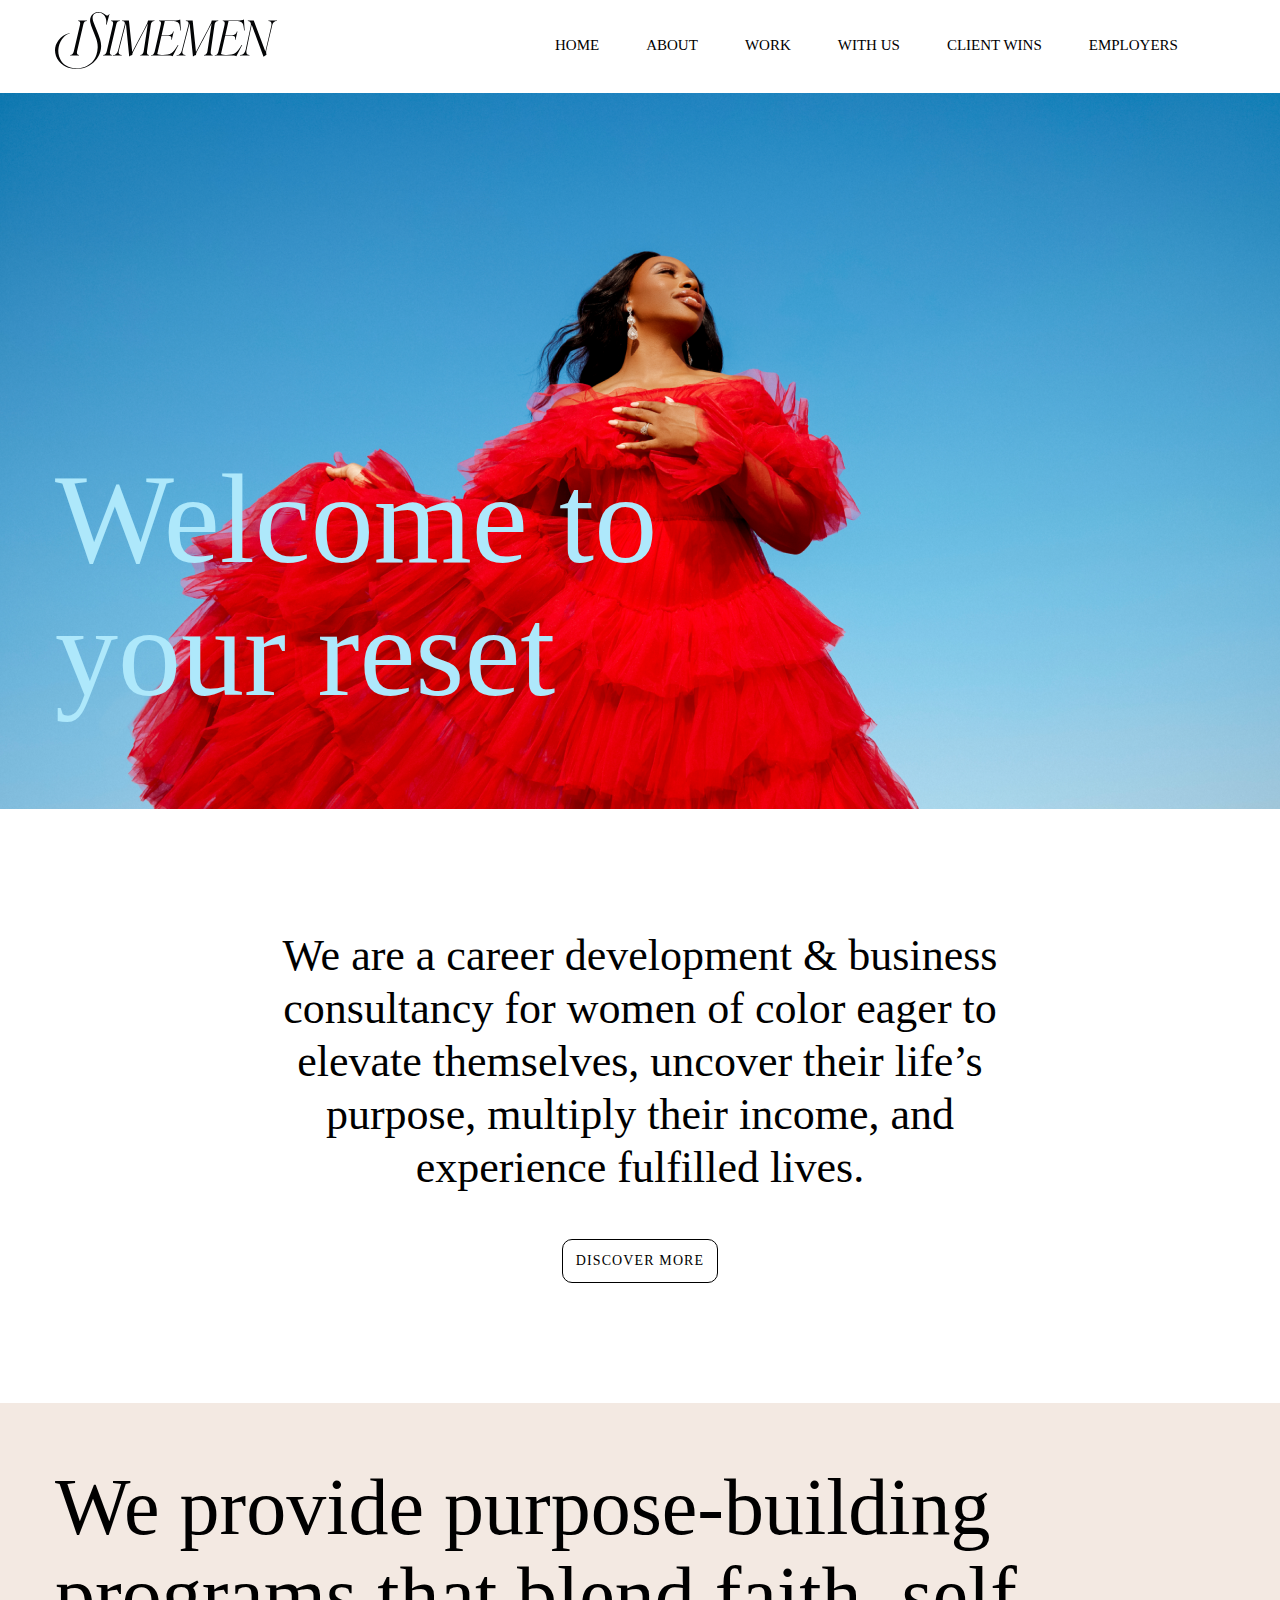
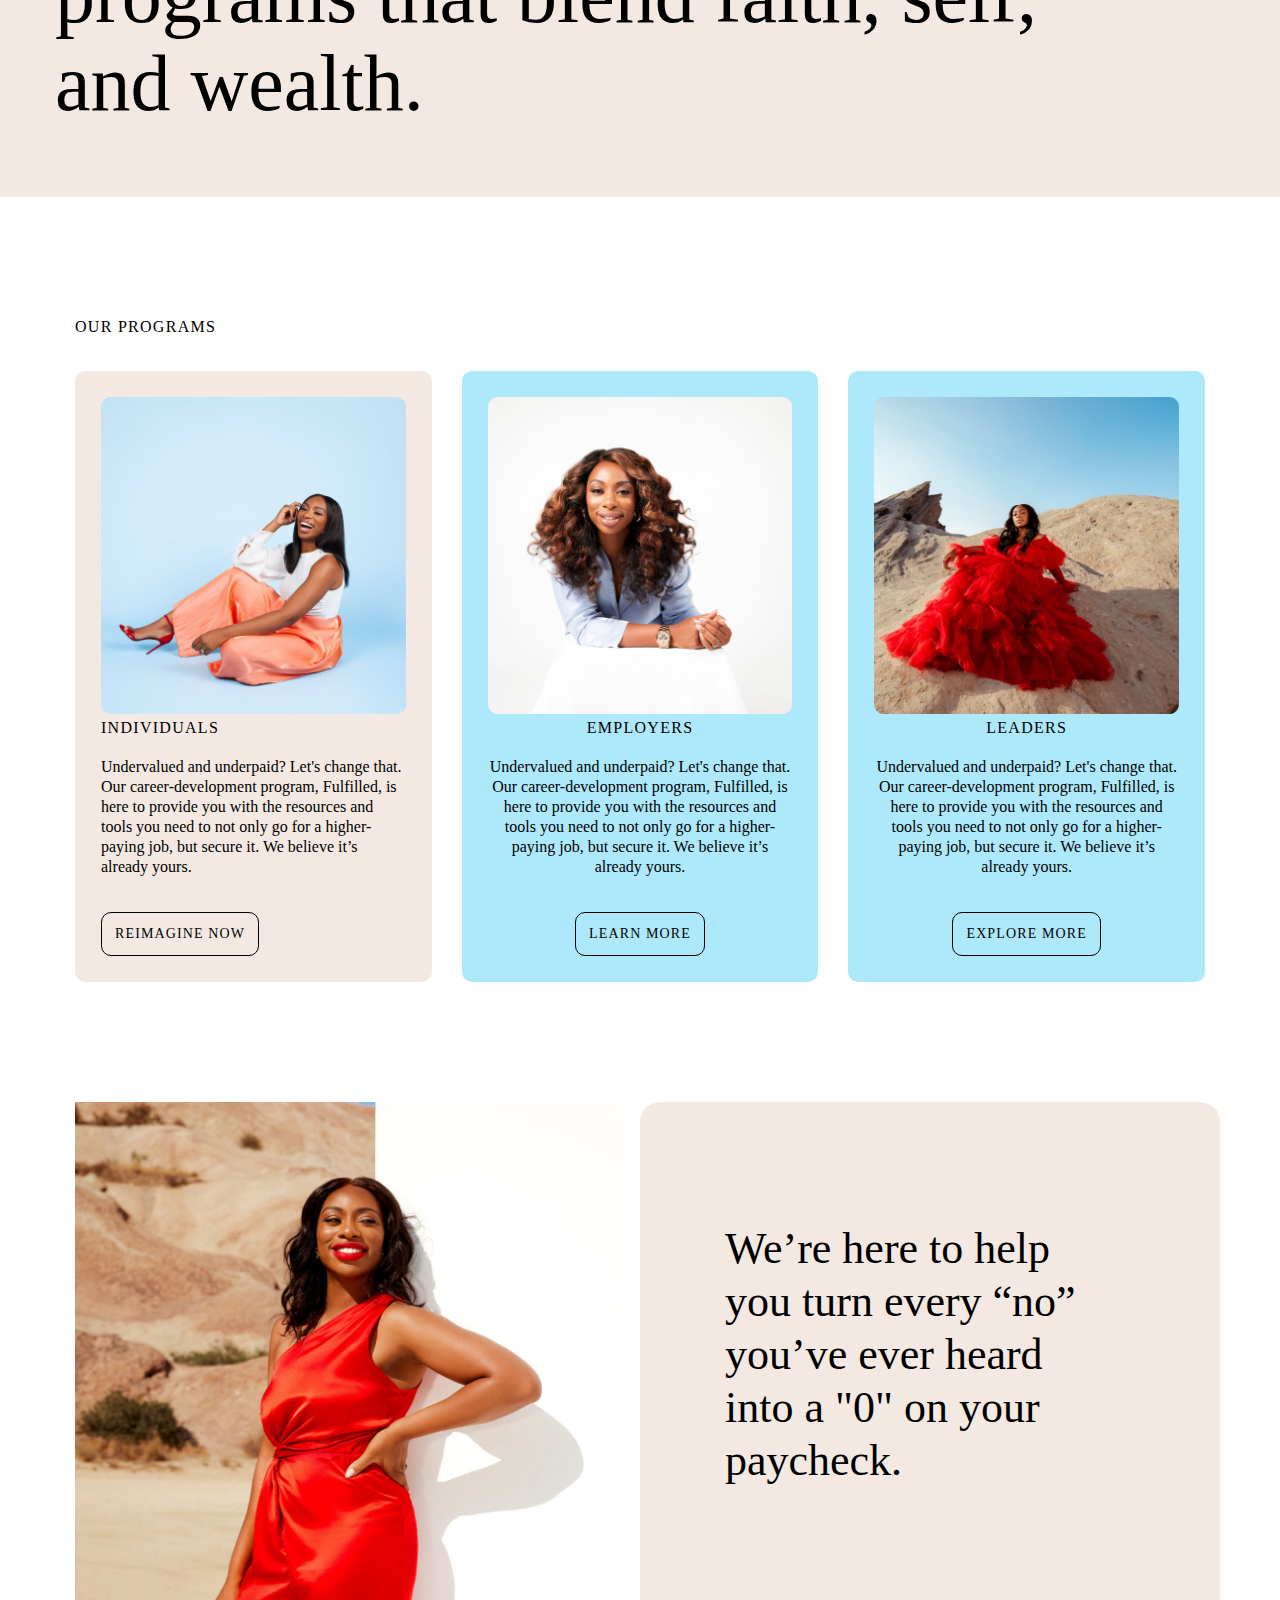
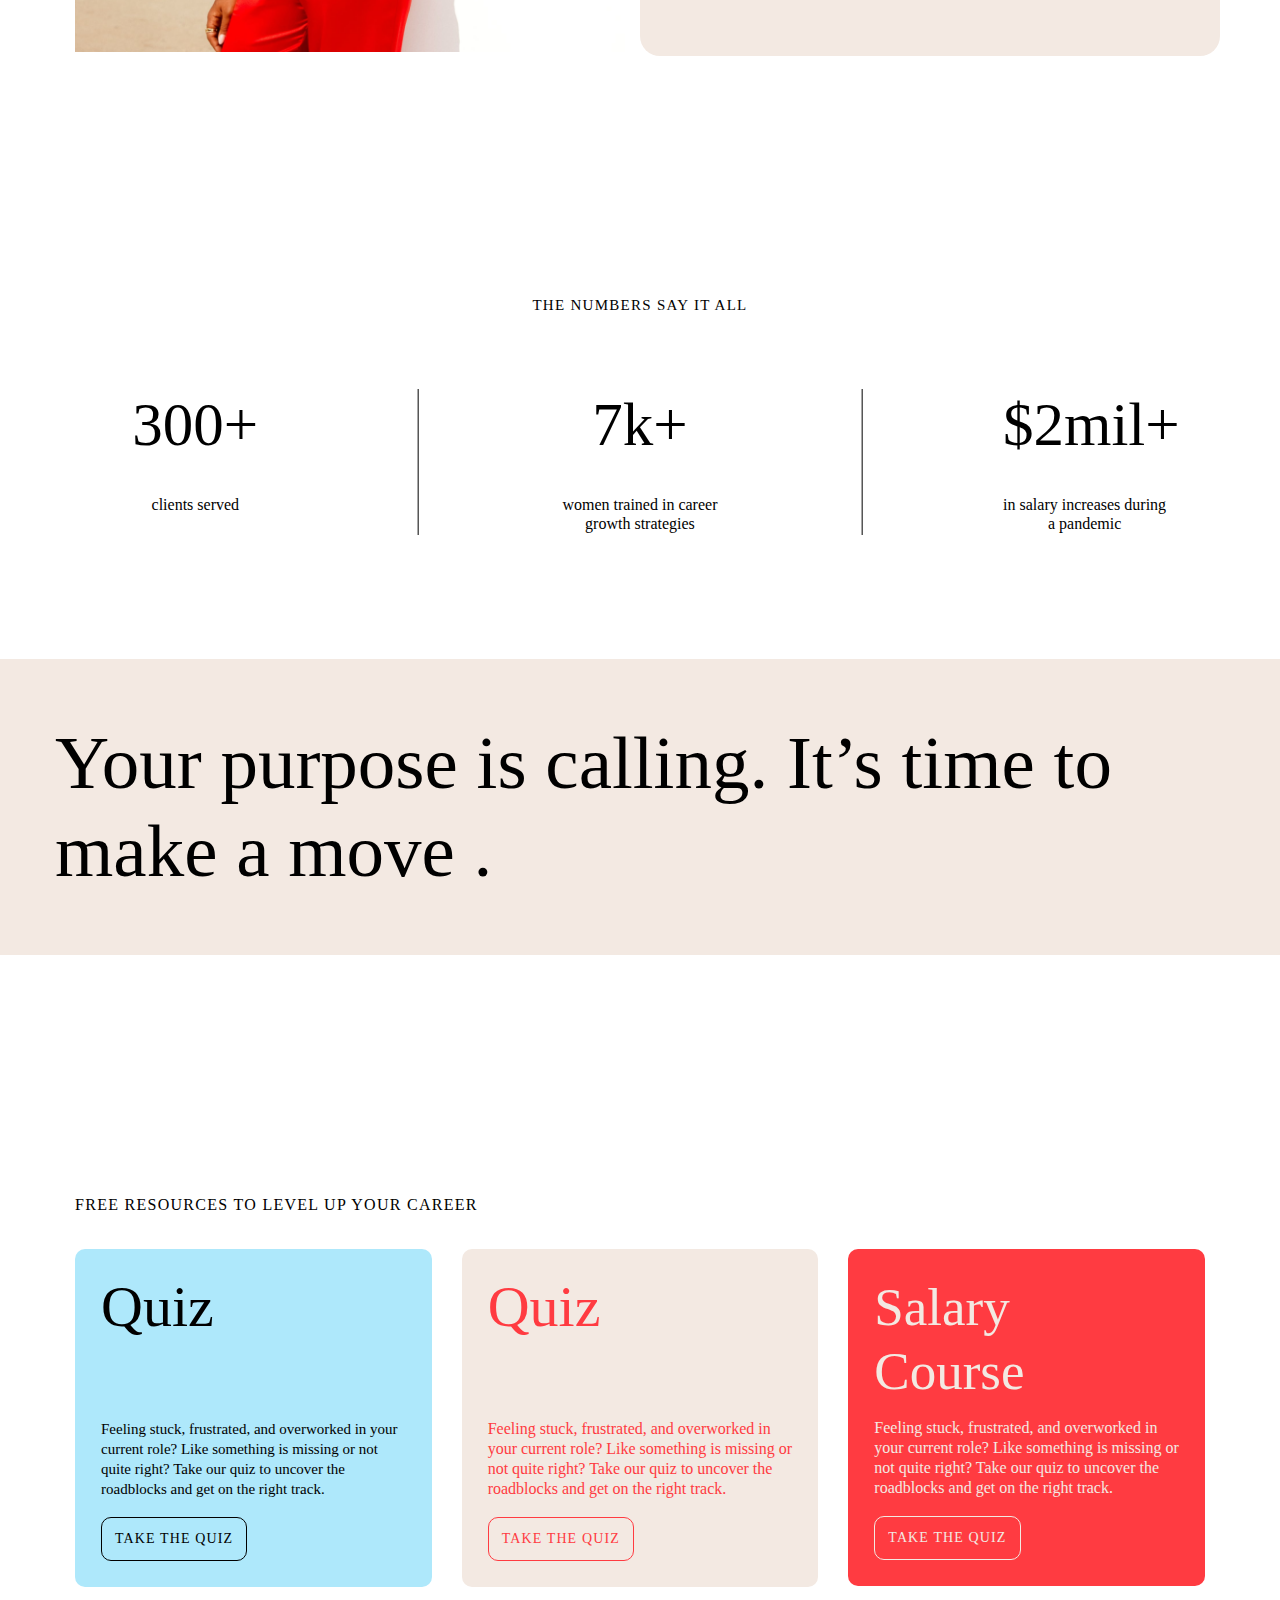
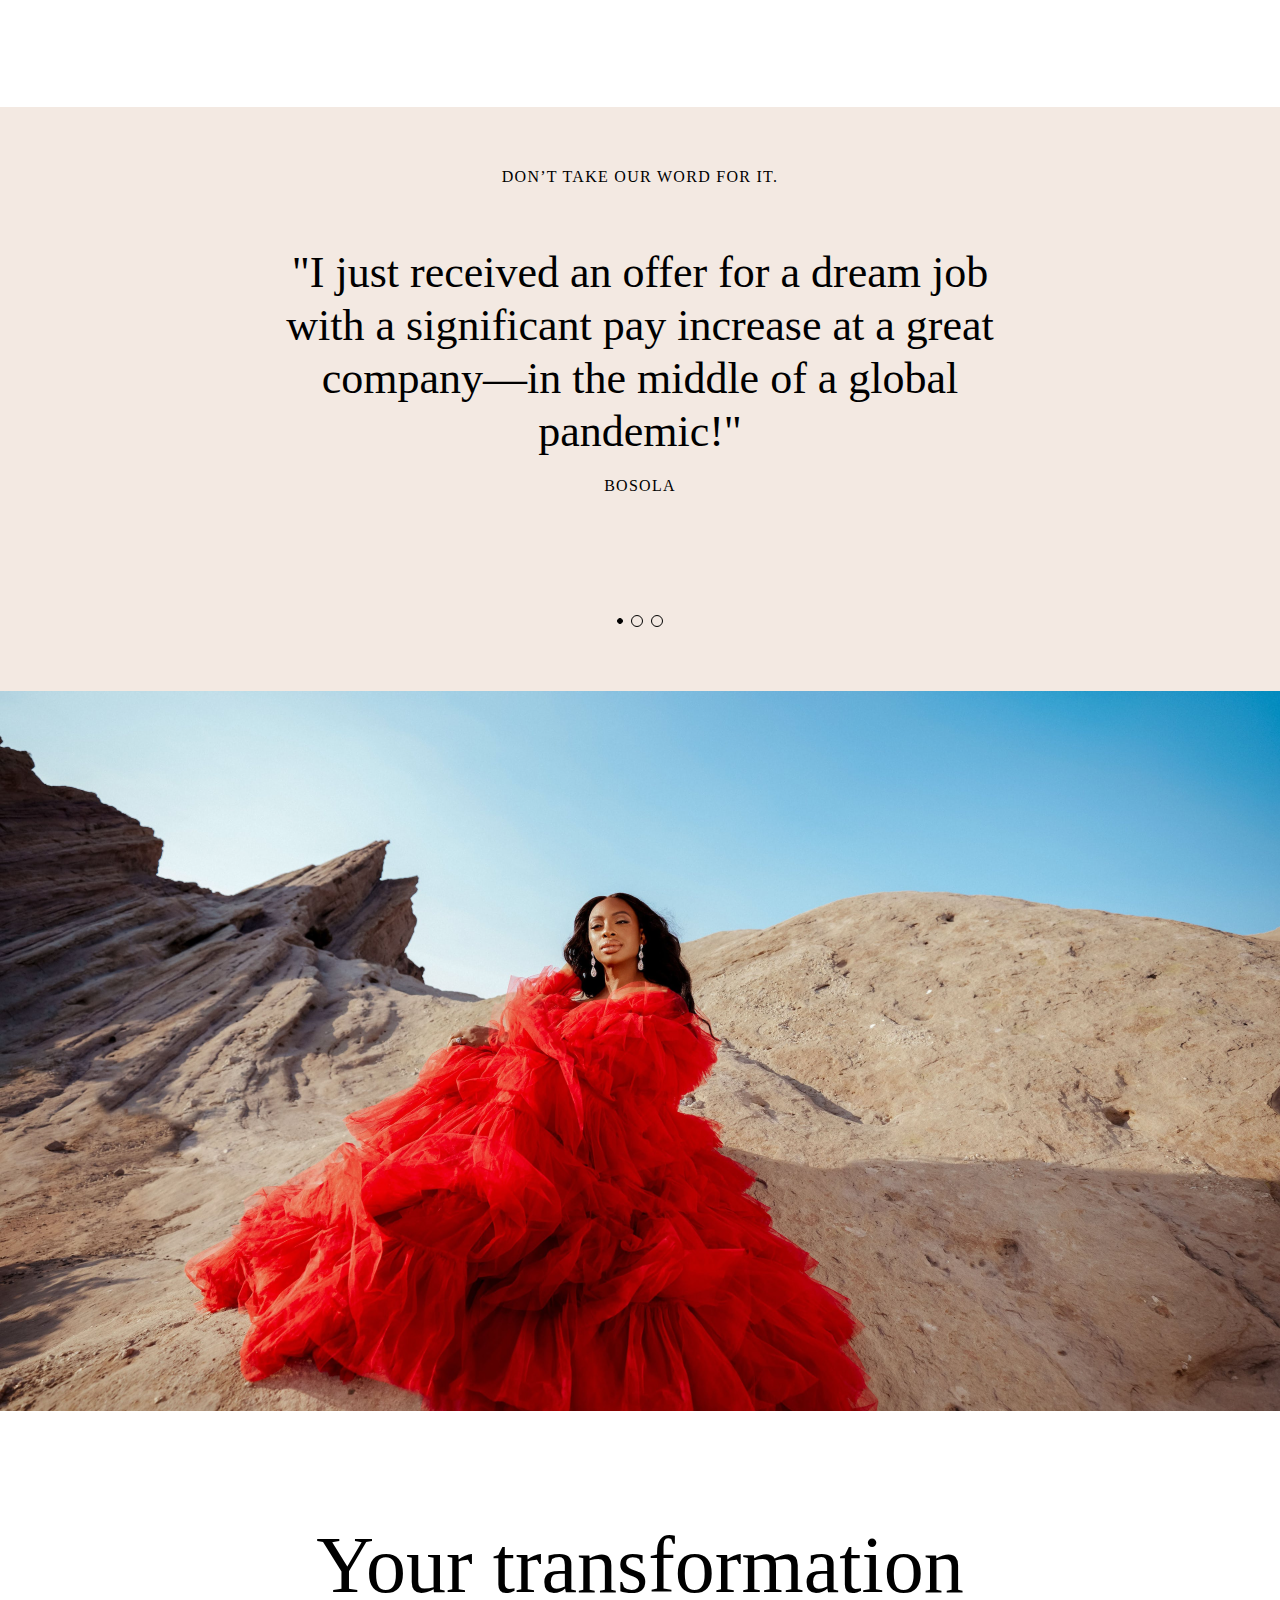
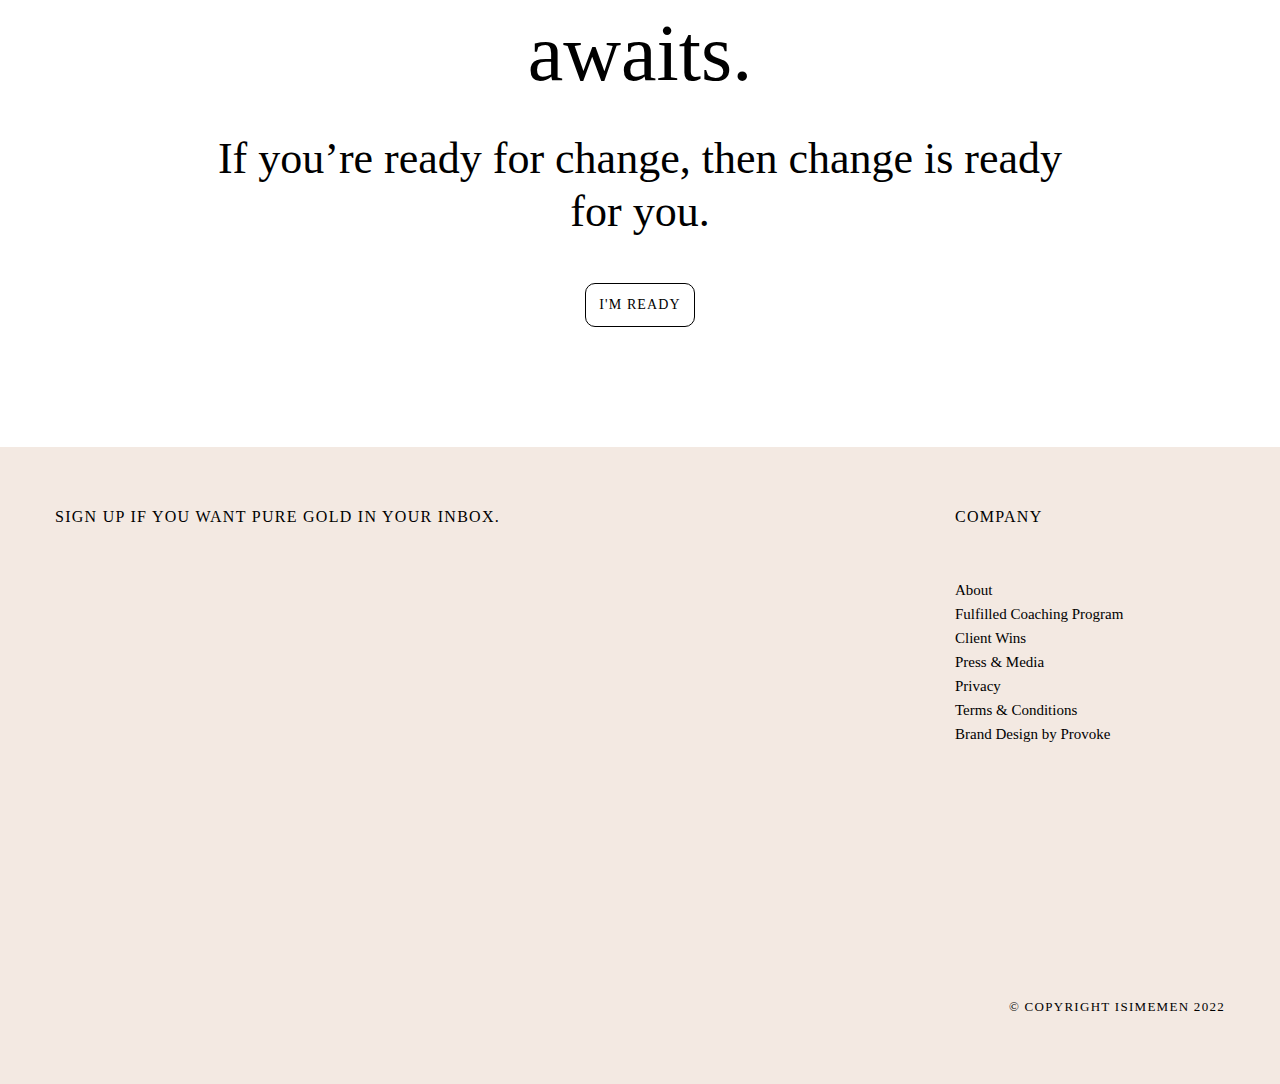
<file: izabil/intex.html>
<!DOCTYPE html>
<html lang="en">

<head>
    <meta charset="UTF-8">
    <meta http-equiv="X-UA-Compatible" content="IE=edge">
    <meta name="viewport" content="width=device-width, initial-scale=1.0">
    <title>Izabil</title>
    <link rel="stylesheet" href="style.css">
</head>

<body>
    <header>
        <nav>
            <div class="container">
                <div class="row justify-content-between align-items-center">
                    <div class="col-3 col-sm-12">
                        <a href="#!" class="logo"><svg width="222" height="61" viewBox="0 0 222 61" fill="none"
                                xmlns="http://www.w3.org/2000/svg">
                                <g clip-path="url(#clip0_2203_2)">
                                    <path
                                        d="M15.2423 43.073C17.1145 42.9267 18.3298 41.7088 18.8391 39.3224L25.0197 12.6787C25.5876 10.2923 24.9724 9.2188 23.0548 9.0687L23.1949 8.5329H31.9917L31.8516 9.0687C29.9339 9.1162 28.8568 9.94461 28.2548 12.6787L22.0723 39.3718C21.5044 41.7088 22.3997 42.9267 24.0372 43.073L23.8971 43.6088H15.1023L15.2423 43.073Z"
                                        fill="#040506" />
                                    <path
                                        d="M48.173 43.073C50.0451 42.9267 51.2604 41.7088 51.7696 39.3224L57.9503 12.6787C58.5183 10.2923 57.903 9.2188 55.9853 9.0687L56.1274 8.5329H64.9298L64.7897 9.0687C62.8722 9.1162 61.7969 9.94461 61.1931 12.6787L55.0029 39.3718C54.435 41.7088 55.3304 42.9267 56.9678 43.073L56.8278 43.6088H48.0329L48.173 43.073Z"
                                        fill="#040506" />
                                    <path
                                        d="M54.1094 1.87557C53.5623 2.98517 52.913 3.40507 52.2392 3.40507C51.1033 3.40507 50.95 2.84647 49.3996 1.91167C47.5425 0.802074 45.4603 -0.0510252 43.272 0.00027481C41.7793 0.0310109 40.3209 0.454936 39.043 1.22957C37.6347 2.07599 36.5133 3.32872 35.8249 4.82437C35.0317 6.57047 34.9541 8.40967 35.274 10.2774C35.664 12.5573 36.4874 14.6929 37.3336 16.8247C38.5754 19.9445 39.8835 23.0396 41.0477 26.1898C42.2252 29.3742 42.8914 32.6669 42.6549 36.1021C42.5034 38.2966 42.1911 40.4607 41.5077 42.5621C39.5333 48.625 35.6072 52.7043 29.6063 54.9368C24.8265 56.7133 20.3894 56.8938 15.5149 55.4099C9.68057 53.6353 5.89267 50.0082 4.05456 44.1581C3.10805 41.1637 3.10805 38.1104 3.68732 35.0533C4.41802 31.1602 5.99678 27.6851 8.84576 24.875C10.5097 23.2315 12.4425 22.0801 14.6951 21.5538L14.8182 21.1339C14.574 21.1795 14.3317 21.2327 14.0932 21.2973C9.79982 22.4696 6.22962 24.78 3.53397 28.3273C-0.0986998 33.1001 -0.888083 38.4182 0.970848 44.0802C2.31109 48.169 5.0446 51.1938 8.66024 53.432C11.5869 55.2408 14.7879 56.2706 18.1859 56.7247C21.0045 57.1047 23.3576 57.1275 26.1459 56.5461C33.6915 54.9691 39.522 50.9297 43.4007 44.1961C45.0916 41.2487 46.0288 37.9268 46.1285 34.527C46.2194 32.1463 45.765 29.8511 45.1215 27.5825C44.1977 24.3335 42.8857 21.227 41.6175 18.1053C40.5214 15.413 39.4405 12.7112 38.4277 9.98477C37.8599 8.43437 37.4509 6.82507 37.6384 5.13407C37.7766 3.90287 38.2499 2.83697 39.1925 2.01617C40.6766 0.724174 42.8876 0.484774 44.7693 0.762174C46.5702 1.03812 48.1966 1.99786 49.3126 3.44307C49.5713 3.77592 49.8048 4.12778 50.0111 4.49567C51.2321 6.66547 51.6163 9.36537 51.0712 12.5858L51.6069 12.6542L54.4634 1.92117L54.1094 1.87557Z"
                                        fill="#040506" />
                                </g>
                                <path
                                    d="M163.349 8.5386L163.207 9.0744C161.156 9.1219 159.851 10.2429 159.479 13.1651L155.749 39.1761C155.423 41.6613 156.076 42.9761 157.753 43.073L157.613 43.6088H148.895L149.035 43.073C150.759 43.0255 152.112 41.7088 152.431 39.3718L156.634 11.6071L149.361 25.3916C148.663 26.8052 147.869 28.2663 147.077 29.7768L145.166 33.3868L142.649 38.3059C141.483 40.5859 141.017 41.9159 141.017 43.0787C139.945 43.4184 138.913 43.8759 137.94 44.4429L134.627 11.2651L127.635 38.5928C126.703 41.515 127.869 42.9267 130.525 43.073L130.386 43.6088H121.528L121.668 43.073C124.139 43.0255 125.818 41.515 126.75 38.6403L133.274 13.2639C134.159 10.5355 133.369 9.1219 130.805 9.0744L130.897 8.5386H137.657L140.97 39.957L145.166 32.0644L148.841 25.0515C153.091 16.9651 155.515 12.1429 156.121 10.64C156.397 9.96301 156.616 9.26389 156.776 8.55L163.349 8.5386Z"
                                    fill="#040506" />
                                <path
                                    d="M189.663 18.5535H189.097C188.909 16.3609 188.369 12.7756 187.856 11.8503C187.343 10.8756 186.458 10.1935 185.15 9.7603C183.902 9.31 181.857 9.12 179.006 9.12H173.556L170.334 23.199H176.627C179.798 23.199 181.196 21.983 181.896 19.399H182.462L180.497 27.778H179.983C180.549 24.7095 179.751 23.788 176.44 23.788H170.193L165.998 42.0546C167.443 42.6873 169.394 43.0293 171.872 43.0293C175.229 43.0293 178.082 42.4441 179.985 41.3193C181.888 40.1945 184.766 36.3793 186.589 32.9783H187.194L181.345 44.1883C179.993 43.7995 178.128 43.6043 175.75 43.6031H159.749L159.891 43.0673C161.802 42.921 162.874 41.9482 163.434 39.4155L169.594 12.6293C170.16 10.0966 169.547 9.2188 167.683 9.0744L167.822 8.5386H182.46C185.305 8.5386 187.496 8.1966 188.941 7.5639L189.663 18.5535Z"
                                    fill="#040506" />
                                <path
                                    d="M222 8.53859L221.905 9.07439C219.294 9.12189 217.944 10.3892 217.012 14.2861L211.417 37.8613C211.002 39.4301 211.034 41.0846 211.508 42.636C210.434 43.172 209.432 43.8431 208.526 44.6329L196.668 12.7756L191.601 37.6656C190.808 41.1236 191.789 42.9248 194.539 43.1205L194.446 43.6069H184.981L185.073 43.1205C187.965 42.9742 189.832 41.1236 190.669 37.6656L195.594 14.82C196.482 11.0694 195.503 9.16939 192.75 9.07249L192.891 8.53669H198.719L210.39 39.52L216.217 14.288C217.012 10.6343 216.173 9.22069 213.327 9.07629L213.421 8.54049L222 8.53859Z"
                                    fill="#040506" />
                                <path
                                    d="M99.6115 8.5386L99.47 9.0744C97.4192 9.1219 96.1137 10.2429 95.742 13.1651L92.0103 39.1761C91.6858 41.6613 92.3385 42.9761 94.0158 43.073L93.8762 43.6088H85.1581L85.2977 43.073C87.0221 43.0255 88.3749 41.7088 88.6936 39.3718L92.897 11.6071L85.6242 25.3916C84.9242 26.8052 84.1318 28.2663 83.3395 29.7768L81.4284 33.3868L78.9116 38.3059C77.7456 40.5859 77.2796 41.9159 77.2796 43.0787C76.2073 43.4184 75.1755 43.8759 74.2026 44.4429L70.8897 11.2651L63.8979 38.5928C62.9659 41.515 64.1319 42.9267 66.7882 43.073L66.6486 43.6088H57.791L57.9306 43.073C60.402 43.0255 62.0811 41.515 63.0112 38.6403L69.537 13.2639C70.4219 10.5355 69.6313 9.1219 67.0656 9.0744L67.1599 8.5386H73.9196L77.2325 39.957L81.4284 32.0644L85.111 25.0515C89.3539 16.9651 91.7782 12.1429 92.3839 10.64C92.6602 9.96332 92.8786 9.26412 93.0367 8.55L99.6115 8.5386Z"
                                    fill="#040506" />
                                <path
                                    d="M125.926 18.5535H125.36C125.172 16.3609 124.632 12.7756 124.119 11.8503C123.606 10.8756 122.719 10.1935 121.413 9.76029C120.165 9.30999 118.112 9.11999 115.269 9.11999H109.813L106.605 23.1971H112.899C116.071 23.1971 117.469 21.9811 118.169 19.3971H118.734L116.769 27.778H116.256C116.821 24.7095 116.023 23.788 112.712 23.788H106.456L102.261 42.0508C103.706 42.6835 105.656 43.0255 108.136 43.0255C111.492 43.0255 114.344 42.4403 116.248 41.3155C118.152 40.1907 121.029 36.3755 122.851 32.9745H123.457L117.608 44.1845C116.257 43.7957 114.393 43.6005 112.014 43.5993H96.0159L96.1574 43.0635C98.0685 42.9172 99.1401 41.9444 99.7004 39.4117L105.855 12.6217C106.421 10.089 105.807 9.2112 103.942 9.0668L104.083 8.531H118.721C121.566 8.531 123.757 8.18899 125.202 7.55629L125.926 18.5535Z"
                                    fill="#040506" />
                                <defs>
                                    <clipPath id="clip0_2203_2">
                                        <rect width="66" height="57" fill="white" />
                                    </clipPath>
                                </defs>
                            </svg>
                        </a>
                    </div>
                    <div class="col-7 col-md-12 col-sm-12">
                        <ul>
                            <li>
                                <a href="#!">HOME </a>
                            </li>
                            <li>
                                <a href="#!">ABOUT</a>
                            </li>
                            <li>
                                <a href="#!">WORK</a>
                            </li>
                            <li>
                                <a href="#!">WITH US</a>
                            </li>
                            <li>
                                <a href="#!">CLIENT WINS </a>
                            </li>
                            <li>
                                <a href="#!">EMPLOYERS</a>
                            </li>
                        </ul>
                    </div>
                </div>
            </div>
        </nav>
        <div class="header_title">
            <div class="container">
                <div class="row">
                    <div class="col-7 col-sm-12 col-md-12">
                        <h1>Welcome to
                            your reset</h1>
                    </div>
                </div>
            </div>
        </div>
    </header>
    <section>
        <div class="container">
            <div class="row justify-content-center">
                <div class="col-8 col-sm-12">
                    <h2>We are a career development & business consultancy for women of color eager to elevate
                        themselves, uncover their life’s purpose, multiply their income, and experience fulfilled lives.
                    </h2>
                    <button>Discover More</button>
                </div>
            </div>
        </div>
    </section>
    <section class="two">
        <div class="container">
            <div class="row">
                <div class="col-11 col-sm-12">
                    <h1>We provide purpose-building programs that blend faith, self, and wealth.</h1>
                </div>
            </div>
        </div>
    </section>
    <main>
        <div class="container">
            <div class="row justify-content-between ">
                <div class="col-12">
                    <p>Our Programs</p>
                </div>
                <div class="col-4 mb-sm-10   col-sm-12 col-md-6 ">
                    <div class="asal"><img src="./img/IMAGE (31).png" alt="">
                        <a href="#!">Individuals</a>
                        <p>Undervalued and underpaid? Let's change that. Our career-development program, Fulfilled, is
                            here
                            to provide you with the resources and tools you need to not only go for a higher-paying job,
                            but
                            secure it. We believe it’s already yours.</p>
                        <button>Reimagine Now</button>
                    </div>
                </div>
                <div class="col-4 mb-sm--10 col-sm-12 col-md-6 ">
                    <div class="jonon"><img src="./img/IMAGE (32).png" alt="">
                        <a href="#!">Employers</a>
                        <p>Undervalued and underpaid? Let's change that. Our career-development program, Fulfilled, is
                            here
                            to provide you with the resources and tools you need to not only go for a higher-paying job,
                            but
                            secure it. We believe it’s already yours.</p>
                        <button>Learn More</button>
                    </div>
                </div>
                <div class="col-4  col-md-12 mt-md-15 ">
                    <div class="jonon"><img src="./img/IMAGE (33).png" alt="">
                        <a href="#!">Leaders</a>
                        <p>Undervalued and underpaid? Let's change that. Our career-development program, Fulfilled, is
                            here
                            to provide you with the resources and tools you need to not only go for a higher-paying job,
                            but
                            secure it. We believe it’s already yours.</p>
                        <button>Explore More</button>
                    </div>
                </div>
                <div class="col-6 col-sm-12 col-md-12"><img src="./img/IMAGE (34).png" alt=""></div>
                <div class="col-6 col-md-12">
                    <h2>We’re here to help you turn every “no” you’ve ever heard into a "0" on your paycheck.</h2>
                </div>

            </div>
        </div>
    </main>
    <main class="rew">
        <div class="container">
            <div class="row justify-content-around">
                <div class="col-12">
                    <p>The numbers say it all</p>
                </div>
                <div class="col-2 mb-sm-10 col-sm-12 col-md-5">
                    <p>300+</p>
                    <a href="#!">clients served</a>

                </div>
                <div class="col-1 display-sm-none  mt-md--15 "><svg width="2" height="146" viewBox="0 0 2 146" fill="none"
                        xmlns="http://www.w3.org/2000/svg">
                        <rect x="0.65625" width="1" height="146" fill="black" />
                    </svg>
                </div>
                <div class="col-2  mb-sm--10 col-sm-12 col-md-5">
                    <p>7k+</p>
                    <a href="#!">women trained in career growth strategies</a>

                </div>
                <div class="col-1 display-md-none"><svg width="2" height="146" viewBox="0 0 2 146" fill="none"
                        xmlns="http://www.w3.org/2000/svg">
                        <rect x="0.65625" width="1" height="146" fill="black" />
                    </svg>
                </div>
                <div class="col-2  col-sm-12 col-md-5 mt-md-15 ">
                    <p>$2mil+</p>
                    <a href="#!">in salary increases during a pandemic</a>

                </div>
            </div>
        </div>
    </main>
    <fieldset>
        <div class="container">
            <div class="row">
                <div class="col-12">
                    <h1>Your purpose is calling.
                        It’s time to make a move
                        .</h1>
                </div>
            </div>
        </div>
    </fieldset>
    <main>
        <div class="container">
            <div class="row justify-content-between">
                <div class="col-12">
                    <p>Free resources to level up your career</p>
                </div>
                <div class="col-4 mb-sm-10  col-sm-12 col-md-6">
                    <div class="bom">
                        <h4>Quiz</h4>
                        <p>Feeling stuck, frustrated, and overworked in your current role? Like something is missing or
                            not
                            quite right? Take our quiz to uncover the roadblocks and get on the right track.</p>
                        <button>Take the Quiz</button>
                    </div>
                </div>
                <div class="col-4 mb-sm-10  col-sm-12 col-md-6">
                    <div class="bom2">
                        <h4>Quiz</h4>
                        <p>Feeling stuck, frustrated, and overworked in your current role? Like something is missing or
                            not
                            quite right? Take our quiz to uncover the roadblocks and get on the right track.</p>
                        <button>Take the Quiz</button>
                    </div>
                </div>
                <div class="col-4 col-sm-12 col-md-12 mt-md-15 text-md-center">
                    <div class="bom3">
                        <h4>Salary <br> Course</h4>
                        <p>Feeling stuck, frustrated, and overworked in your current role? Like something is missing or
                            not
                            quite right? Take our quiz to uncover the roadblocks and get on the right track.</p>
                        <button>Take the Quiz</button>
                    </div>
                </div>
            </div>
        </div>
    </main>
    <figure>
        <div class="container">
            <div class="row justify-content-center">
                <div class="col-8 col-sm-12">
                    <p>Don’t take our word for it.</p>
                    <h1>"I just received an offer for a dream job with a significant pay increase at a great company—in
                        the middle of a global pandemic!"</h1>
                    <p>Bosola</p>
                    <svg width="46" height="12" viewBox="0 0 46 12" fill="none" xmlns="http://www.w3.org/2000/svg">
                        <path
                            d="M0.5 6C0.5 4.61929 1.61929 3.5 3 3.5C4.38071 3.5 5.5 4.61929 5.5 6C5.5 7.38071 4.38071 8.5 3 8.5C1.61929 8.5 0.5 7.38071 0.5 6Z"
                            fill="black" stroke="black" />
                        <path
                            d="M14.5 6C14.5 2.96243 16.9624 0.5 20 0.5C23.0376 0.5 25.5 2.96243 25.5 6C25.5 9.03757 23.0376 11.5 20 11.5C16.9624 11.5 14.5 9.03757 14.5 6Z"
                            stroke="black" />
                        <path
                            d="M34.5 6C34.5 2.96243 36.9624 0.5 40 0.5C43.0376 0.5 45.5 2.96243 45.5 6C45.5 9.03757 43.0376 11.5 40 11.5C36.9624 11.5 34.5 9.03757 34.5 6Z"
                            stroke="black" />
                    </svg>

                </div>

            </div>
        </div>
    </figure>
    <hgroup>


    </hgroup>
    <hgroup class="title">
        <div class="container">
            <div class="row justify-content-center">
                <div class="col-9 col-sm-12">
                    <h1>Your transformation awaits.</h1>
                    <h2>If you’re ready for change, then change is ready for you.</h2>
                    <button>I'm Ready</button>
                </div>
            </div>
        </div>
    </hgroup>
    <figcaption>
        <div class="container">
            <div class="row justify-content-between">
                <div class="col-5 col-sm-12 col-md-6 ">
                    <p>Sign up if you want pure gold in your inbox.</p>
                </div>
                <div class="col-3 col-sm-12 col-md-6 ">
                    <ul>
                        <li class="jek">
                            Company
                        </li>
                        <li>
                            <a href="#!">About</a>
                        </li>
                        <li>
                            <a href="#!">Fulfilled Coaching Program</a>
                        </li>
                        <li>
                            <a href="#!">Client Wins</a>
                        </li>
                        <li>
                            <a href="#!">Press & Media</a>
                        </li>
                        <li>
                            <a href="#!">Privacy</a>
                        </li>
                        <li>
                            <a href="#!">Terms & Conditions</a>
                        </li>
                        <li>
                            <a href="#!">Brand Design by Provoke</a>
                        </li>
                    </ul>
                </div>
                <div class="col-12 text-md-center">
                    <p class="ker">© Copyright Isimemen 2022</p>
                </div>
            </div>
        </div>
    </figcaption>
</body>

</html>
</file>
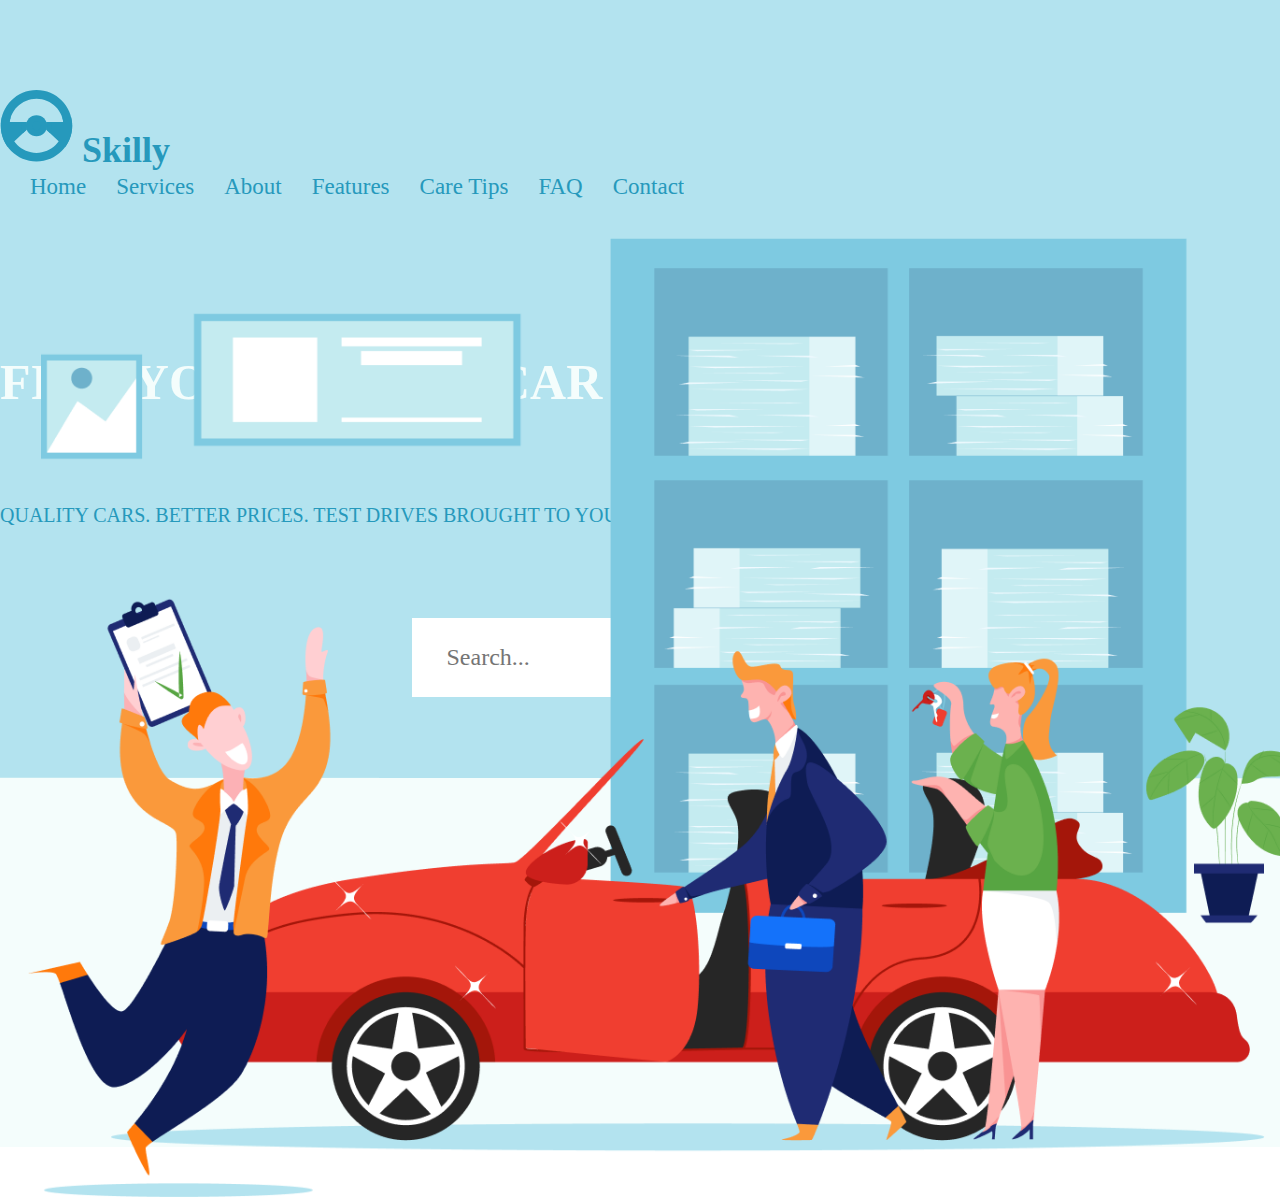
<file: NST b/intex.html>
<!DOCTYPE html>
<html lang="en">

<head>
    <meta charset="UTF-8">
    <meta http-equiv="X-UA-Compatible" content="IE=edge">
    <meta name="viewport" content="width=device-width, initial-scale=1.0">
    <link href="https://cdn.jsdelivr.net/npm/bootstrap@5.1.3/dist/css/bootstrap.min.css" rel="stylesheet"
        integrity="sha384-1BmE4kWBq78iYhFldvKuhfTAU6auU8tT94WrHftjDbrCEXSU1oBoqyl2QvZ6jIW3" crossorigin="anonymous">
    <link rel="stylesheet" href="https://cdnjs.cloudflare.com/ajax/libs/font-awesome/6.3.0/css/all.min.css"
        integrity="sha512-SzlrxWUlpfuzQ+pcUCosxcglQRNAq/DZjVsC0lE40xsADsfeQoEypE+enwcOiGjk/bSuGGKHEyjSoQ1zVisanQ=="
        crossorigin="anonymous" referrerpolicy="no-referrer" />
    <link rel="stylesheet" href="style.css">
    <title>nst</title>
</head>

<body>
    <header>
        <nav>
            <div class="container">
                <div class="row align-items-center justify-content-between">
                    <div class="col-xl-3"><a href="#" class="logo"><svg width="73" height="72" viewBox="0 0 73 72"
                                fill="none" xmlns="http://www.w3.org/2000/svg">
                                <path fill-rule="evenodd" clip-rule="evenodd"
                                    d="M36.5103 62.8772C21.5493 62.8772 9.42034 50.7482 9.42034 35.7862C9.42034 20.8252 21.5493 8.69624 36.5103 8.69624C51.4713 8.69624 63.5993 20.8252 63.5993 35.7862C63.5993 50.7482 51.4713 62.8772 36.5103 62.8772ZM36.5103 0.0942383C16.7983 0.0942383 0.819336 16.0742 0.819336 35.7862C0.819336 55.4992 16.7983 71.4792 36.5103 71.4792C56.2213 71.4792 72.2003 55.4992 72.2003 35.7862C72.2003 16.0742 56.2213 0.0942383 36.5103 0.0942383Z"
                                    fill="#2699BC" />
                                <path fill-rule="evenodd" clip-rule="evenodd"
                                    d="M1.86941 27.166C1.36841 29.185 1.04041 31.271 0.899414 33.409C1.37341 40.537 3.93841 47.093 7.98841 52.467L12.4534 48.252C10.5154 44.52 9.42041 40.282 9.42041 35.787C9.42041 32.773 9.91341 29.874 10.8214 27.166H1.86941Z"
                                    fill="#2699BC" />
                                <path fill-rule="evenodd" clip-rule="evenodd"
                                    d="M65.0314 52.467C69.0814 47.092 71.6464 40.537 72.1204 33.408C71.9794 31.27 71.6514 29.184 71.1504 27.165H62.1984C63.1064 29.873 63.5994 32.772 63.5994 35.786C63.5994 40.281 62.5044 44.52 60.5664 48.251L65.0314 52.467Z"
                                    fill="#2699BC" />
                                <path fill-rule="evenodd" clip-rule="evenodd"
                                    d="M0.819336 35.7868C0.819336 43.8418 3.48834 51.2728 7.98934 57.2458L26.6483 39.6288V31.9448H1.02634C0.890336 33.2068 0.819336 34.4888 0.819336 35.7868ZM71.9953 31.9448H46.3733V39.6288L65.0313 57.2458C69.5323 51.2728 72.2013 43.8418 72.2013 35.7868C72.2013 34.4888 72.1303 33.2068 71.9953 31.9448Z"
                                    fill="#2699BC" />
                                <path fill-rule="evenodd" clip-rule="evenodd"
                                    d="M46.373 39.6288L50.123 43.1688C51.315 40.9748 51.992 38.4598 51.992 35.7858C51.992 34.4598 51.825 33.1728 51.512 31.9438H46.373V39.6288Z"
                                    fill="#2699BC" />
                                <path fill-rule="evenodd" clip-rule="evenodd"
                                    d="M21.0283 35.7868C21.0283 38.4598 21.7063 40.9748 22.8983 43.1698L26.6483 39.6288V31.9448H22.9843H21.5083C21.1953 33.1728 21.0283 34.4608 21.0283 35.7868Z"
                                    fill="#2699BC" />
                                <path fill-rule="evenodd" clip-rule="evenodd"
                                    d="M36.5107 25.2041C42.3547 25.2041 47.0917 29.9421 47.0917 35.7871C47.0917 41.6311 42.3547 46.3691 36.5107 46.3691C30.6657 46.3691 25.9287 41.6311 25.9287 35.7871C25.9287 29.9421 30.6657 25.2041 36.5107 25.2041Z"
                                    fill="#2699BC" />
                                <path fill-rule="evenodd" clip-rule="evenodd"
                                    d="M36.5108 31.2842C38.9968 31.2842 41.0128 33.3002 41.0128 35.7862C41.0128 38.2732 38.9968 40.2882 36.5108 40.2882C34.0248 40.2882 32.0088 38.2732 32.0088 35.7862C32.0088 33.3002 34.0248 31.2842 36.5108 31.2842Z"
                                    fill="#2699BC" />
                            </svg> Skilly</a></div>
                    <div class="col-xl-8">
                        <ul>
                            <li>
                                <a href="#">Home</a>
                            </li>
                            <li>
                                <a href="#">Services</a>
                            </li>
                            <li>
                                <a href="#">About</a>
                            </li>
                            <li>
                                <a href="#">Features</a>
                            </li>
                            <li>
                                <a href="#">Care Tips</a>
                            </li>
                            <li>
                                <a href="#">FAQ</a>
                            </li>
                            <li>
                                <a href="#">Contact</a>
                            </li>
                        </ul>
                    </div>
                </div>
            </div>
        </nav>
        <div class="header_title">
            <div class="container">
                <div class="row align-items-center">
                    <div class="col-xl-4">
                        <h1>FIND YOUR
                            DREAM CAR</h1>
                        <p>QUALITY CARS. BETTER PRICES. TEST DRIVES
                            BROUGHT TO YOU</p>
                        <form action="#"><input type="text " placeholder="Search..."><button>GO</button></form>
                    </div>
                    <div class="col-xl-8"><img src="./img/Artwork (1).png" alt="">
                    </div>
                    <div class="col-xl-3">
                        <i class="fa-brands fa-facebook"></i>
                        <i class="fa-brands fa-instagram"></i>
                        <i class="fa-brands fa-youtube"></i>
                    </div>
                </div>
            </div>
        </div>
    </header>

















    <script src="https://cdn.jsdelivr.net/npm/bootstrap@5.1.3/dist/js/bootstrap.bundle.min.js"
        integrity="sha384-ka7Sk0Gln4gmtz2MlQnikT1wXgYsOg+OMhuP+IlRH9sENBO0LRn5q+8nbTov4+1p"
        crossorigin="anonymous"></script>
</body>

</html>
</file>
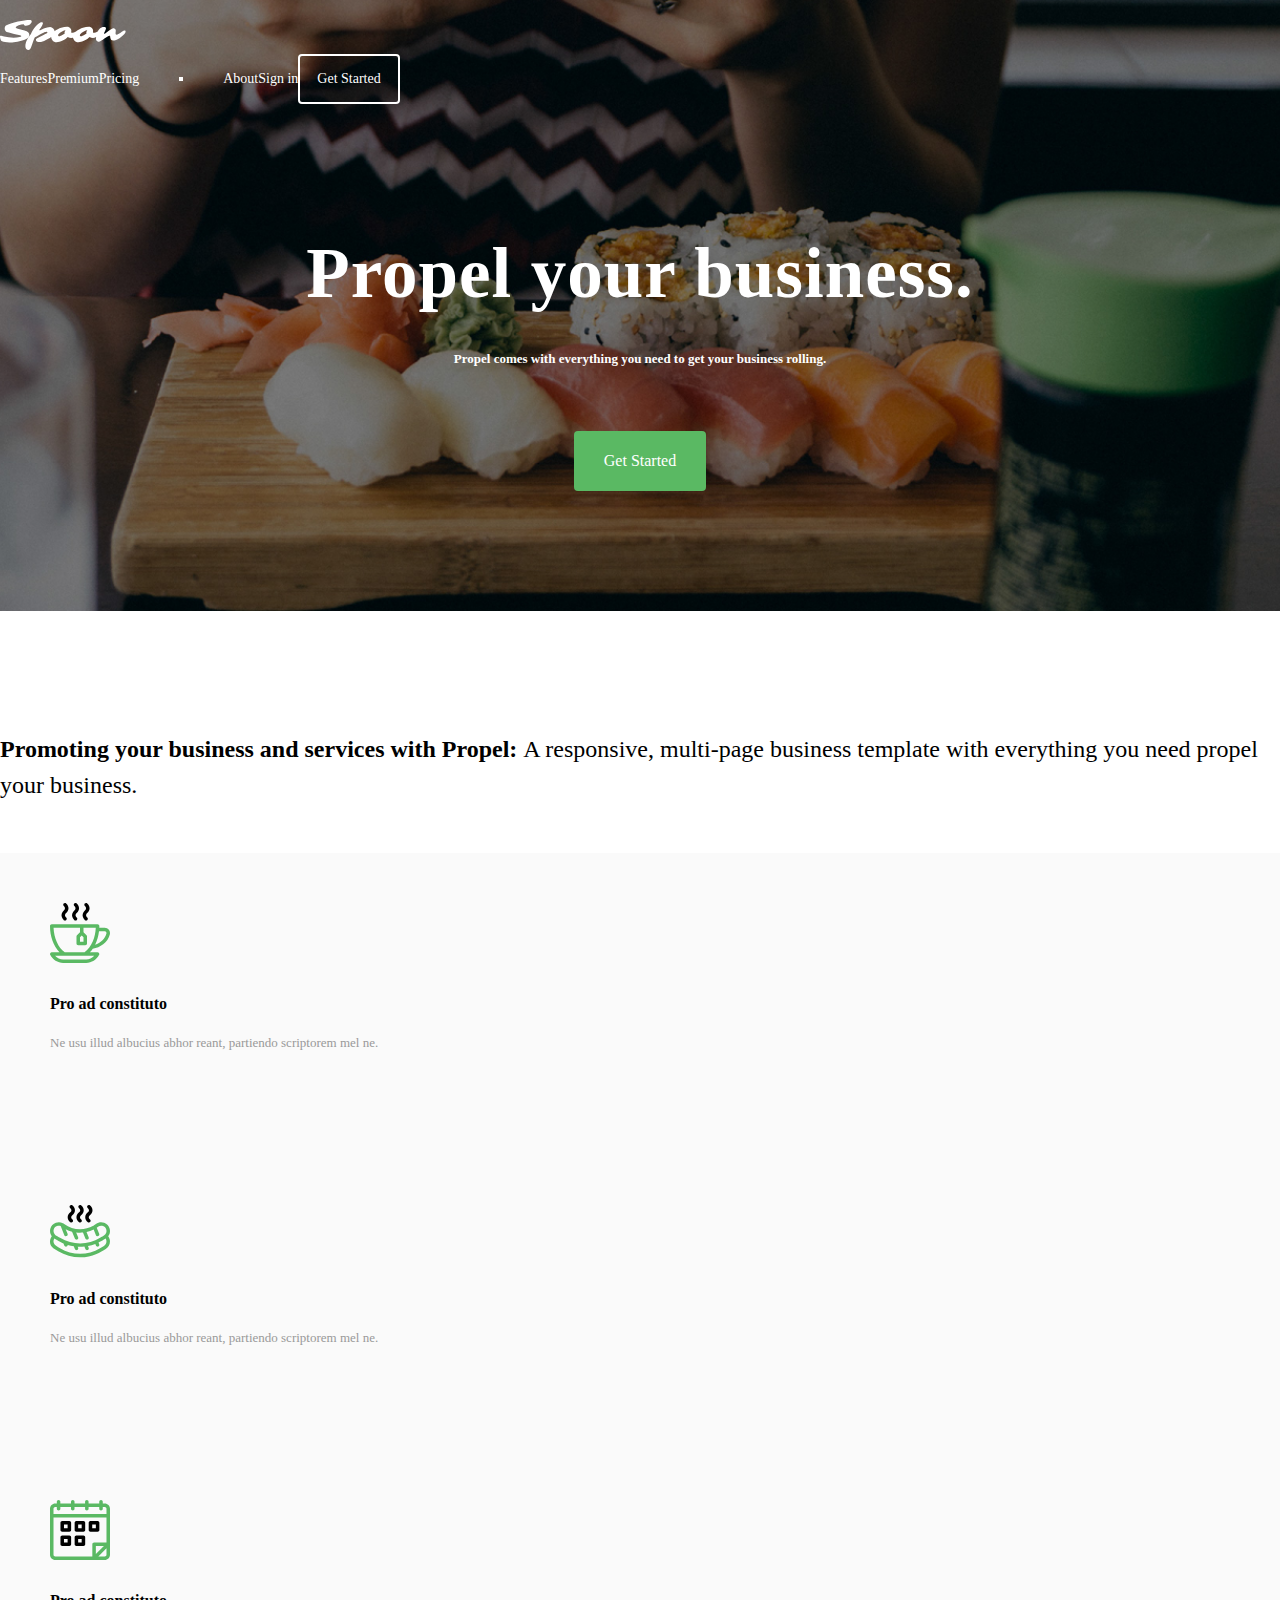
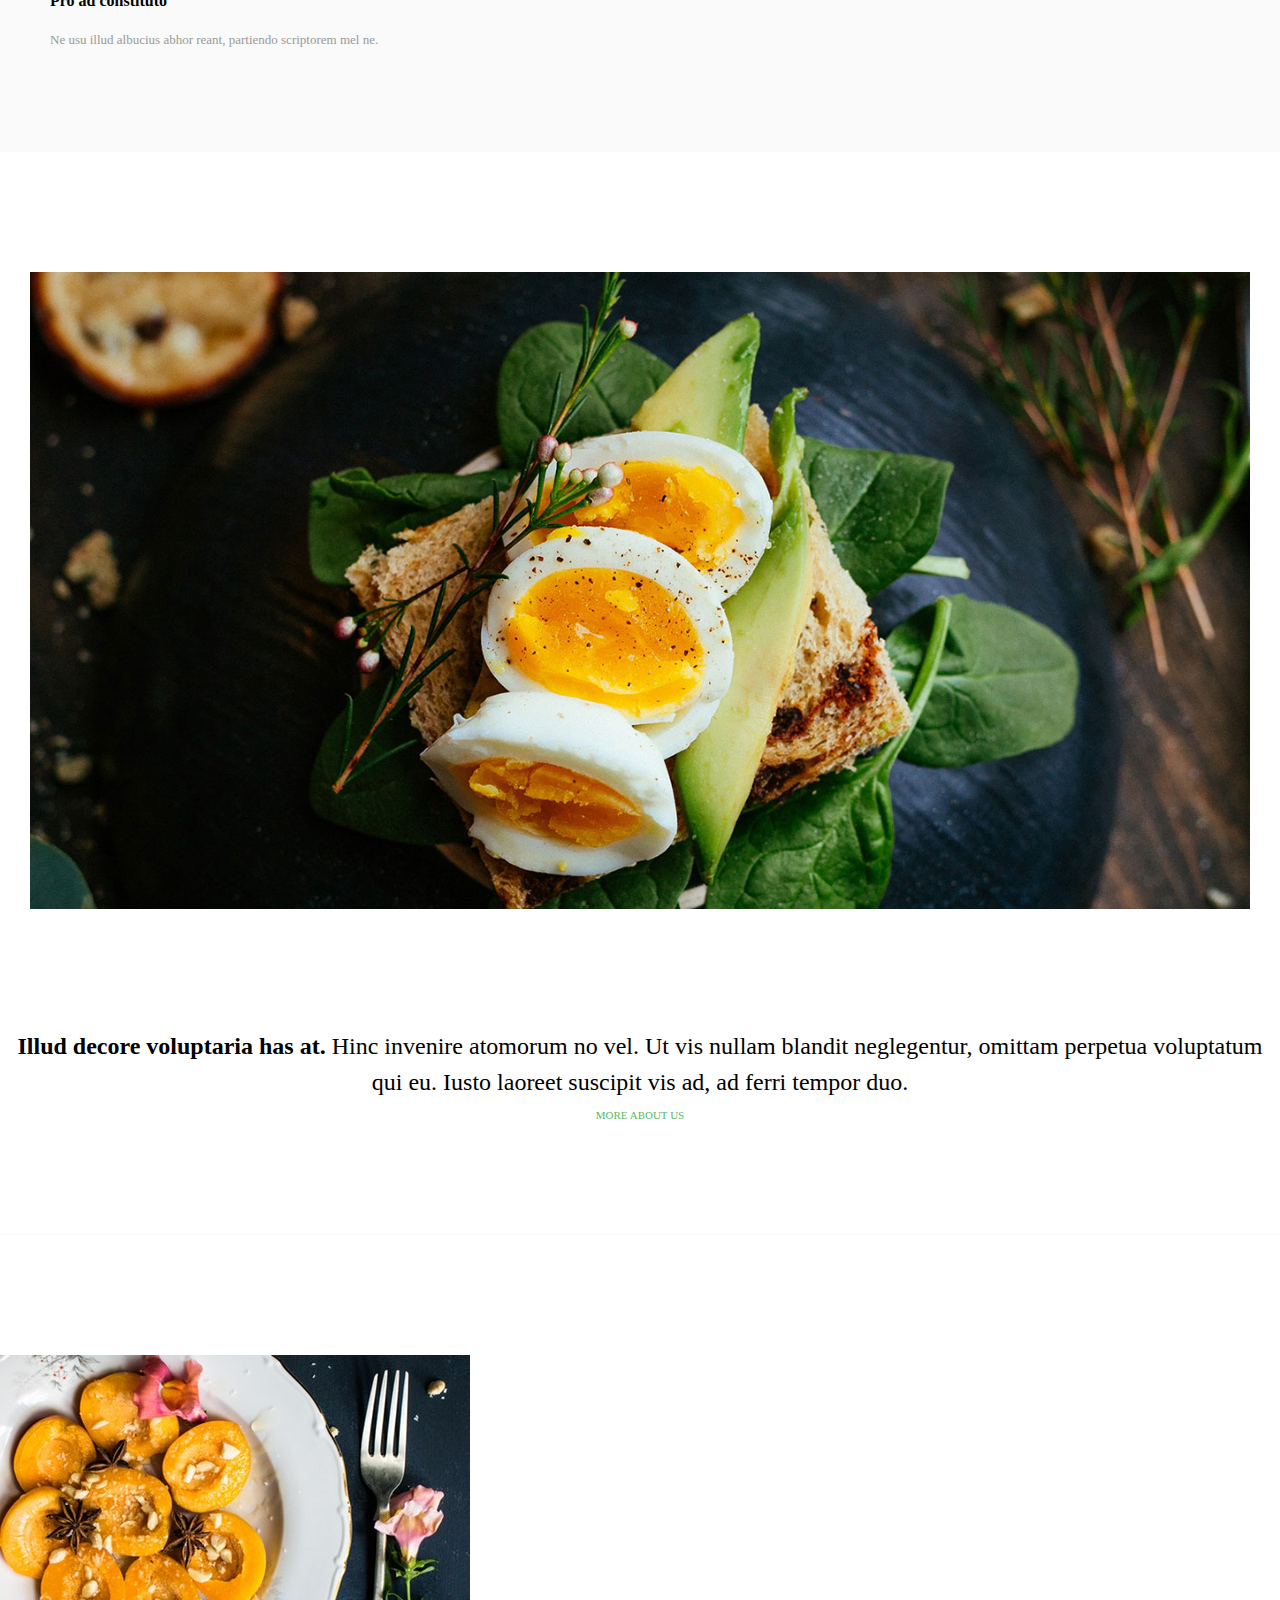
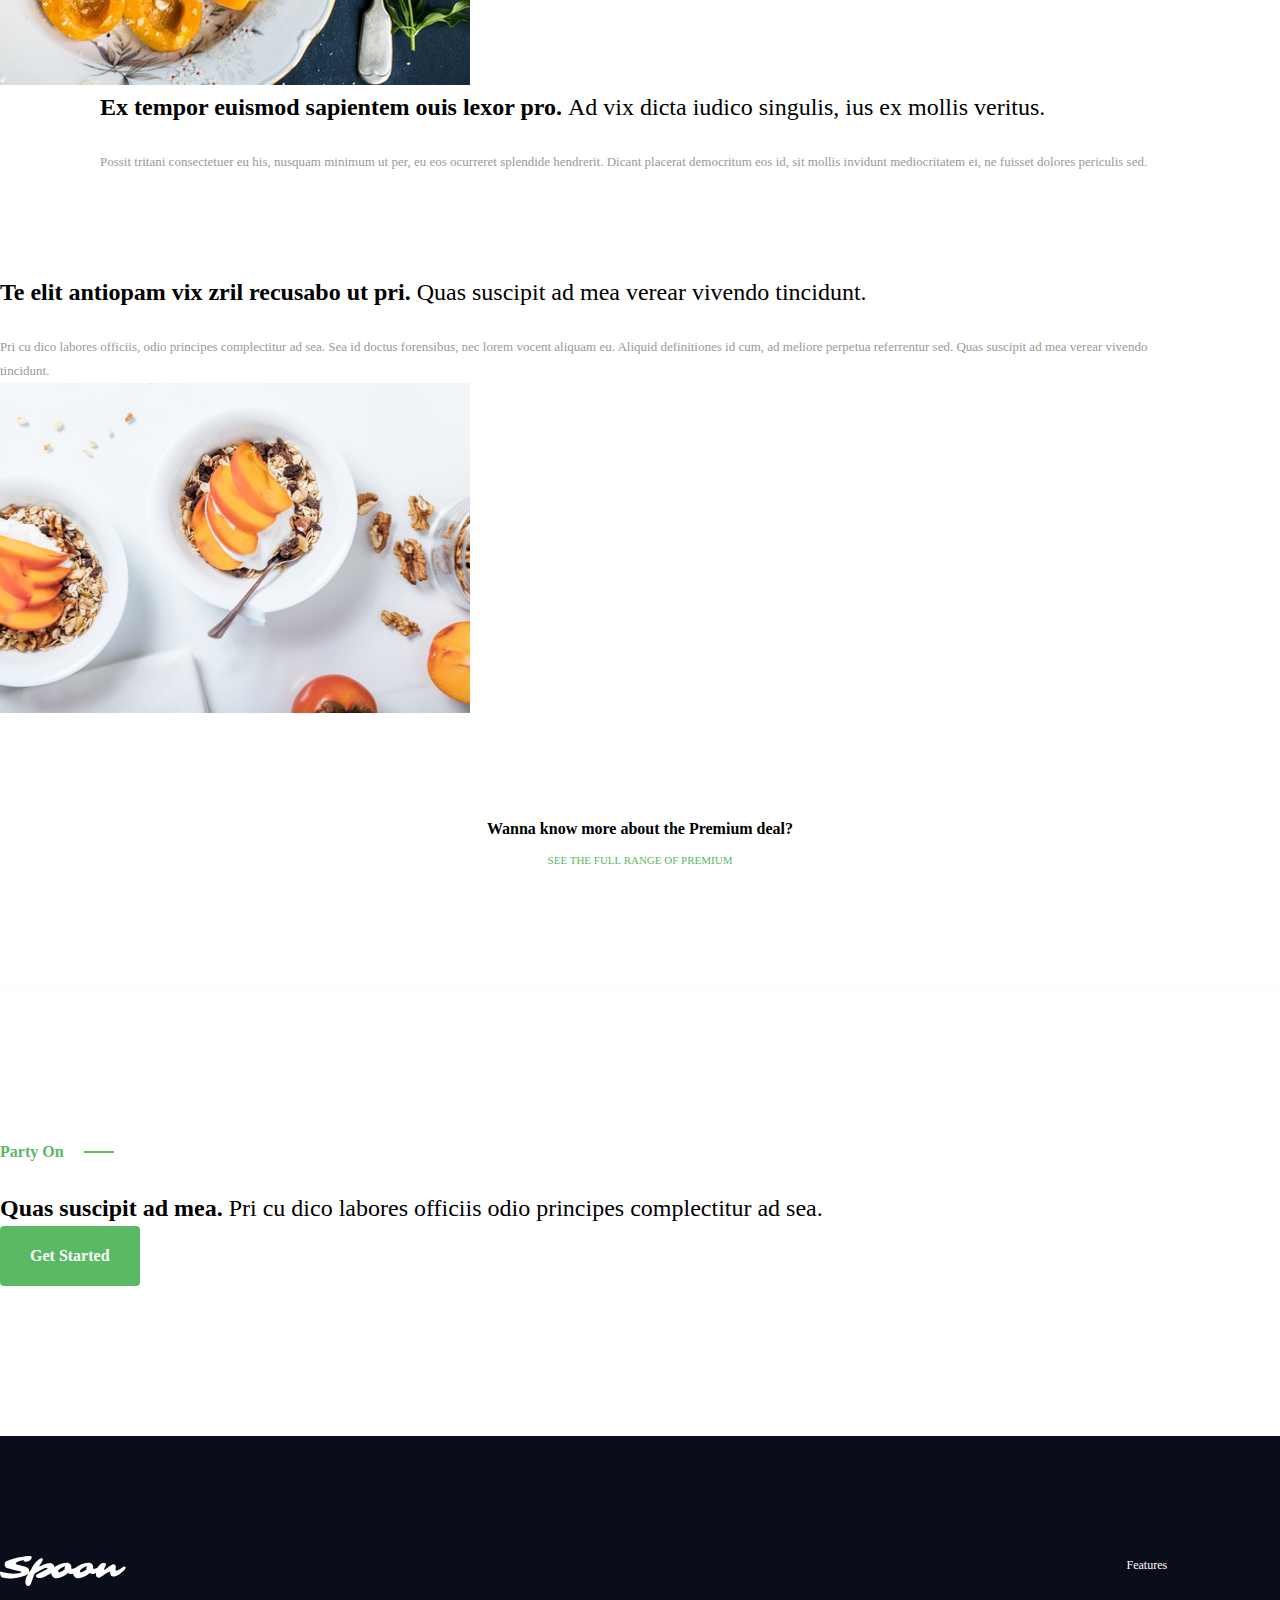
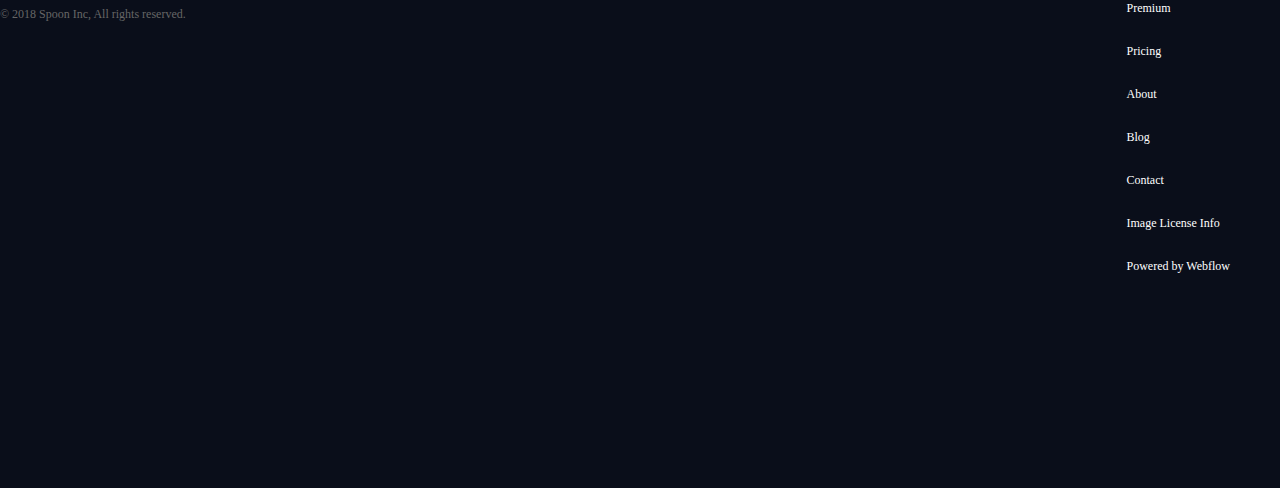
<file: spoon/intex.html>
<!DOCTYPE html>
<html lang="en">

<head>
    <meta charset="UTF-8">
    <meta http-equiv="X-UA-Compatible" content="IE=edge">
    <meta name="viewport" content="width=device-width, initial-scale=1.0">
    <link href="https://cdn.jsdelivr.net/npm/bootstrap@5.1.3/dist/css/bootstrap.min.css" rel="stylesheet"
        integrity="sha384-1BmE4kWBq78iYhFldvKuhfTAU6auU8tT94WrHftjDbrCEXSU1oBoqyl2QvZ6jIW3" crossorigin="anonymous">
    <link rel="stylesheet" href="https://cdnjs.cloudflare.com/ajax/libs/font-awesome/6.3.0/css/all.min.css"
        integrity="sha512-SzlrxWUlpfuzQ+pcUCosxcglQRNAq/DZjVsC0lE40xsADsfeQoEypE+enwcOiGjk/bSuGGKHEyjSoQ1zVisanQ=="
        crossorigin="anonymous" referrerpolicy="no-referrer" />
    <link rel="stylesheet" href="style.css">
    <title>spoon</title>
</head>

<body>
    <header>
        <nav>
            <div class="container">
                <div class="row justify-content-between align-items-center">
                    <div class="col-lg-2 d-flex justify-content-md-center">
                        <a href="#"><svg width="126" height="30" viewBox="0 0 126 30" fill="none"
                                xmlns="http://www.w3.org/2000/svg">
                                <path
                                    d="M25.9659 5.66702C24.9093 5.66702 24.1729 5.16543 23.7567 4.16222C22.2199 4.16222 20.5336 4.53575 18.698 5.28282C17.556 5.7524 16.7876 6.18463 16.3927 6.57951C15.9979 6.97439 15.7871 7.28388 15.7604 7.508C15.7337 7.73212 15.8431 7.92156 16.0886 8.07631C16.3341 8.23106 16.6782 8.3778 17.1211 8.51654C17.564 8.65528 18.079 8.79402 18.666 8.93277C21.7396 9.64782 23.6873 10.1441 24.5091 10.4216C26.1419 10.9659 27.3639 11.5635 28.175 12.2145C28.9434 12.8655 29.3276 13.7513 29.3276 14.8719C29.3276 15.8004 29.0422 16.5848 28.4712 17.2252C27.9002 17.8655 27.1451 18.4365 26.206 18.9381C25.2668 19.4397 24.2183 19.8853 23.0603 20.2748C21.9023 20.6644 20.6804 20.9979 19.3943 21.2753C18.1083 21.5528 16.841 21.7823 15.5923 21.9637C13.1483 22.3052 11.0619 22.476 9.33298 22.476C6.18462 22.476 3.75669 22.0971 2.0491 21.3394C1.40876 21.0512 0.885807 20.3309 0.480255 19.1782C0.160083 18.2284 0 17.4466 0 16.833C0 16.2193 0.0533712 15.8805 0.160095 15.8164C0.266819 15.7524 0.485593 15.7497 0.816437 15.8084C1.14728 15.8671 1.57951 15.9658 2.11313 16.1046L4.03415 16.6169C7.01175 17.3639 10.1601 17.7375 13.4792 17.7375C15.9232 17.7375 17.9936 17.5187 19.6905 17.0811C20.6937 16.8143 21.2273 16.5155 21.2914 16.1846C21.334 15.8965 20.5443 15.539 18.9221 15.1121C18.1857 14.9093 17.3319 14.6958 16.3607 14.4717C11.6542 13.3298 8.81537 12.5934 7.84418 12.2625C6.87299 11.9317 6.24066 11.6382 5.94717 11.3821C5.65368 11.1259 5.41088 10.8431 5.21878 10.5336C4.86659 9.92529 4.69049 9.34632 4.69049 8.79669C4.69049 8.24706 4.71983 7.82284 4.77853 7.52401C4.83723 7.22519 4.91995 6.94771 5.02667 6.69157C5.25079 6.16862 5.53361 5.8111 5.87512 5.619C8.61793 4.08217 12.6467 2.73213 17.9616 1.56884C22.6895 0.52294 26.5795 0 29.6318 0C30.2508 0 30.715 0.106723 31.0245 0.320171C31.5582 0.715051 31.7929 1.1366 31.7289 1.58484C31.6649 2.03309 31.5288 2.44664 31.3207 2.82551C31.1126 3.20438 30.8538 3.54589 30.5443 3.85005C30.2348 4.15422 29.8906 4.42103 29.5117 4.65048C29.1329 4.87994 28.7407 5.06937 28.3351 5.21878C27.524 5.51761 26.7343 5.66702 25.9659 5.66702ZM38.0203 17.7695C38.3725 17.6201 38.8634 17.3853 39.4931 17.0651C43.3458 15.0907 45.4589 14.0021 45.8325 13.7994L46.5048 13.4312C47.1985 12.9829 47.5187 12.6307 47.4653 12.3746C47.3479 11.8303 47.0544 11.6089 46.5848 11.7102C46.1153 11.8116 45.627 11.9477 45.1201 12.1185C44.6131 12.2892 44.0768 12.4973 43.5112 12.7428C42.3266 13.2337 41.286 13.7246 40.3895 14.2156C37.2518 16.0192 35.3629 17.1131 34.7225 17.4973C34.2636 18.5326 33.8527 19.5624 33.4899 20.587L31.5528 26.0619C30.9445 27.7588 30.3309 28.9061 29.7119 29.5037C29.381 29.8346 29.0128 30 28.6073 30C27.6041 30 26.8143 29.6505 26.238 28.9514C25.6617 28.2524 25.3735 27.3666 25.3735 26.294C25.3735 25.2214 25.5123 24.1649 25.7898 23.1243C26.0672 22.0838 26.4515 21.0299 26.9424 19.9626C27.9349 17.8068 29.2636 15.7951 30.9285 13.9274C31.9424 11.206 33.6286 8.56458 35.9872 6.0032C37.428 4.44503 38.7673 3.34579 40.0053 2.70544C40.6243 2.38527 41.1526 2.22519 41.5902 2.22519C42.0277 2.22519 42.3586 2.3239 42.5827 2.52134C42.8068 2.71878 42.9189 2.96424 42.9189 3.25774C42.9189 3.55123 42.8282 3.92209 42.6468 4.37033C42.4653 4.81857 42.2198 5.32017 41.9103 5.87513C41.6008 6.4301 41.238 7.02241 40.8218 7.65208L39.4931 9.58912C39.3863 9.7492 39.333 9.89327 39.333 10.0213C39.333 10.2241 39.4557 10.3255 39.7012 10.3255C39.9787 10.3255 40.4909 10.1494 41.238 9.79723L43.7993 8.61259C46.0406 7.59872 48.1857 7.09178 50.2348 7.09178C51.302 7.09178 52.3052 7.59872 53.2444 8.61259C54.1942 9.63715 54.6692 10.7364 54.6692 11.9104C54.6692 13.7247 53.9274 15.1227 52.444 16.1046L50.4589 17.4173C49.7439 17.8655 49.0075 18.3084 48.2497 18.746L45.9445 20.0107C43.3511 21.3554 41.3474 22.0277 39.9333 22.0277C38.5192 22.0277 37.492 21.8517 36.8517 21.4995C36.2113 21.1473 35.8911 20.651 35.8911 20.0107C35.8911 19.1462 36.6008 18.3992 38.0203 17.7695ZM71.174 11.9104C71.174 12.4867 71.6649 12.7748 72.6468 12.7748C73.3725 12.7748 74.3223 12.4226 75.4963 11.7183L76.7769 11.0139C77.1718 10.7898 77.516 10.6777 77.8095 10.6777C78.103 10.6777 78.3351 10.7684 78.5059 10.9498C78.6766 11.1313 78.762 11.3821 78.762 11.7022C78.762 12.0224 78.6553 12.3933 78.4418 12.8148C78.2284 13.2364 77.9349 13.6793 77.5614 14.1435C77.1878 14.6078 76.7503 15.0667 76.2487 15.5203C75.7471 15.9739 75.2081 16.3821 74.6318 16.7449C73.3511 17.5454 72.1611 17.9456 71.0619 17.9456C69.8986 17.9456 68.9701 17.7481 68.2764 17.3533C68.063 17.2252 67.8548 17.0918 67.6521 16.953C66.5101 18.2551 64.8559 19.4504 62.6894 20.539C60.3842 21.6916 58.3725 22.2679 56.6542 22.2679C54.8506 22.2679 53.4258 21.5582 52.3799 20.1387C51.5368 18.9861 51.1153 17.8175 51.1153 16.6329C51.1153 14.9253 52.0277 13.2978 53.8527 11.7503C55.1974 10.619 56.4968 9.75988 57.7508 9.17289C59.0048 8.58591 60.1387 8.13234 61.1526 7.81217C63.2978 7.13981 65.2294 6.80363 66.9477 6.80363C67.7161 6.80363 68.4018 6.95037 69.0048 7.24386C69.6078 7.53735 70.0534 7.83351 70.3415 8.13234C71.0246 8.8047 71.3661 9.66382 71.3661 10.7097C71.3661 11.0192 71.3341 11.2593 71.27 11.4301C71.206 11.6009 71.174 11.7609 71.174 11.9104ZM58.079 14.936L58.063 14.984V15C58.063 15.4589 58.1643 15.7577 58.3671 15.8965C58.8581 16.1953 59.3757 16.2727 59.92 16.1286C60.4642 15.9845 60.9818 15.8058 61.4728 15.5923C62.6894 15.0694 63.7887 14.4077 64.7705 13.6073C64.5998 13.2657 64.5144 12.9136 64.5144 12.5507C64.5144 11.7823 64.8506 11.0139 65.5229 10.2455C64.6692 10.2455 63.5165 10.6457 62.0651 11.4461C60.4642 12.3319 59.2636 13.2444 58.4632 14.1836C58.207 14.5037 58.079 14.7545 58.079 14.936ZM92.9456 11.9104C92.9456 12.4867 93.4365 12.7748 94.4184 12.7748C95.1441 12.7748 96.0939 12.4226 97.2679 11.7183L98.5486 11.0139C98.9434 10.7898 99.2876 10.6777 99.5811 10.6777C99.8746 10.6777 100.107 10.7684 100.277 10.9498C100.448 11.1313 100.534 11.3821 100.534 11.7022C100.534 12.0224 100.427 12.3933 100.213 12.8148C100 13.2364 99.7065 13.6793 99.333 14.1435C98.9594 14.6078 98.5219 15.0667 98.0203 15.5203C97.5187 15.9739 96.9797 16.3821 96.4034 16.7449C95.1227 17.5454 93.9328 17.9456 92.8335 17.9456C91.6702 17.9456 90.7417 17.7481 90.048 17.3533C89.8346 17.2252 89.6265 17.0918 89.4237 16.953C88.2818 18.2551 86.6276 19.4504 84.4611 20.539C82.1558 21.6916 80.1441 22.2679 78.4258 22.2679C76.6222 22.2679 75.1974 21.5582 74.1516 20.1387C73.3084 18.9861 72.8869 17.8175 72.8869 16.6329C72.8869 14.9253 73.7993 13.2978 75.6243 11.7503C76.9691 10.619 78.2684 9.75988 79.5224 9.17289C80.7764 8.58591 81.9103 8.13234 82.9242 7.81217C85.0694 7.13981 87.0011 6.80363 88.7193 6.80363C89.4877 6.80363 90.1734 6.95037 90.7764 7.24386C91.3794 7.53735 91.825 7.83351 92.1131 8.13234C92.7962 8.8047 93.1377 9.66382 93.1377 10.7097C93.1377 11.0192 93.1057 11.2593 93.0416 11.4301C92.9776 11.6009 92.9456 11.7609 92.9456 11.9104ZM79.8506 14.936L79.8346 14.984V15C79.8346 15.4589 79.936 15.7577 80.1387 15.8965C80.6297 16.1953 81.1473 16.2727 81.6916 16.1286C82.2359 15.9845 82.7535 15.8058 83.2444 15.5923C84.461 15.0694 85.5603 14.4077 86.5421 13.6073C86.3714 13.2657 86.286 12.9136 86.286 12.5507C86.286 11.7823 86.6222 11.0139 87.2946 10.2455C86.4408 10.2455 85.2881 10.6457 83.8367 11.4461C82.2358 12.3319 81.0352 13.2444 80.2348 14.1836C79.9787 14.5037 79.8506 14.7545 79.8506 14.936ZM115.566 13.175C115.566 14.1462 115.848 14.6318 116.414 14.6318C117.802 14.6318 119.605 13.6926 121.825 11.8143L122.257 11.4461C123.122 10.8698 123.823 10.5816 124.362 10.5816C124.901 10.5816 125.243 10.6617 125.387 10.8218C125.531 10.9819 125.603 11.238 125.603 11.5902C125.603 12.3799 125.203 13.2177 124.402 14.1035C123.207 15.555 121.569 16.9317 119.488 18.2337C117.076 19.7492 114.915 20.5069 113.004 20.5069C111.67 20.5069 110.832 19.7652 110.491 18.2817C110.395 17.8975 110.325 17.5294 110.283 17.1772C110.176 16.3234 110.064 15.8485 109.947 15.7524C109.829 15.6563 109.597 15.6644 109.25 15.7764C108.903 15.8885 108.493 16.0752 108.018 16.3367C107.543 16.5982 107.017 16.9157 106.441 17.2892C103.388 19.317 101.633 20.4749 101.174 20.7631C100.075 21.4461 99.333 21.7876 98.9488 21.7876C98.5646 21.7876 98.1884 21.7076 97.8202 21.5475C97.452 21.3874 97.1291 21.1846 96.8517 20.9392C96.2753 20.3949 95.9872 19.8399 95.9872 19.2743C95.9872 16.0405 96.6916 13.2124 98.1003 10.7898C99.0395 9.15687 100.192 8.02561 101.558 7.39594C102.252 7.0651 102.999 6.89968 103.799 6.89968C105.261 6.89968 105.993 7.37993 105.993 8.34045C105.993 8.92743 105.646 9.88793 104.952 11.222L104.472 12.1665C104.13 12.8175 103.965 13.1857 103.975 13.2711C104.039 13.5912 104.184 13.7513 104.408 13.7513C104.653 13.7513 105.016 13.5699 105.496 13.207L108.442 11.0139L109.915 9.98933C111.612 8.8794 112.86 8.32444 113.661 8.32444C114.088 8.32444 114.477 8.49519 114.829 8.83671C115.48 9.45571 115.806 9.99466 115.806 10.4536C115.806 10.603 115.792 10.7844 115.766 10.9979C115.739 11.2113 115.71 11.4408 115.678 11.6862L115.614 12.4386C115.582 12.6948 115.566 12.9402 115.566 13.175Z"
                                    fill="white" />
                            </svg>
                        </a>
                    </div>
                    <div class="col-lg-6">
                        <ul>
                            <li>Features</li>
                            <li>Premium</li>
                            <li>Pricing</li>
                            <li class="abo">About</li>
                            <li> Sign in</li>
                            <li><button>Get Started</button></li>

                        </ul>
                    </div>
                </div>
            </div>
        </nav>
        <div class="header_title">
            <div class="container">
                <div class="row">
                    <div class="col-12">
                        <h1>Propel your business.</h1>
                        <p>Propel comes with everything you need to get your business rolling.</p>
                        <button>Get Started</button>
                    </div>
                </div>
            </div>
        </div>
    </header>
    <section class="prom">
        <div class="container">
            <div class="row">
                <div class="col-md-5">
                    <p>
                        Promoting your business and services with Propel: <span> A responsive, multi-page business
                            template with
                            everything you need propel your business.</span>
                    </p>
                </div>
            </div>
            <div class="row">
                <div class="col-md-4">
                    <div class="box">
                        <svg width="60" height="60" viewBox="0 0 60 60" fill="none" xmlns="http://www.w3.org/2000/svg">
                            <path
                                d="M58.8861 26.7793C57.8807 25.4757 56.3611 24.7279 54.7171 24.7279H49.2904C49.3127 24.1449 49.324 23.5589 49.324 22.9705C49.324 22 48.5372 21.2132 47.5666 21.2132H1.75735C0.786802 21.2131 5.43737e-06 22 5.43737e-06 22.9705C5.43737e-06 33.4211 3.55348 43.0798 9.495 49.3314H1.75735C1.14821 49.3314 0.582545 49.6468 0.262388 50.1648C-0.057768 50.6829 -0.0868305 51.3299 0.185396 51.8746C2.65126 56.8062 7.73391 59.9928 13.1344 59.9928H36.1924C41.591 59.9928 46.6725 56.8062 49.1384 51.8746C49.4107 51.3298 49.3816 50.6829 49.0614 50.1648C48.7412 49.6468 48.1755 49.3314 47.5664 49.3314H39.8288C40.8852 48.2199 41.8662 47.0008 42.7651 45.6885C46.511 45.2575 50.1798 43.737 53.182 41.3555C56.4613 38.7542 58.8189 35.2224 59.8205 31.4107C60.2466 29.7897 59.9059 28.1016 58.8861 26.7793ZM33.5075 34.2427V38.787H29.9927V34.2427L31.7501 32.4853L33.5075 34.2427ZM44.2493 52.8227C42.1845 55.0895 39.2538 56.478 36.1927 56.478H13.1345C10.0718 56.478 7.14012 55.0895 5.07493 52.8227H44.2493ZM34.5793 49.3313H14.7447C8.17336 44.3766 3.97782 35.1153 3.55079 24.7279H29.9927V29.2722L26.9927 32.2722C26.6632 32.6017 26.4779 33.0487 26.4779 33.5148V40.5443C26.4779 41.5149 27.2647 42.3017 28.2353 42.3017H35.2648C36.2353 42.3017 37.0221 41.5149 37.0221 40.5443V33.5148C37.0221 33.0488 36.8368 32.6018 36.5073 32.2722L33.5073 29.2722V24.7044H45.773C45.3932 33.9485 41.8392 43.8576 34.5793 49.3313ZM56.4212 30.5173C55.045 35.7549 50.5541 40.0397 45.1373 41.6332C47.1165 37.6465 48.4527 33.0869 49.0182 28.2427H54.7168C55.4643 28.2427 55.9061 28.6707 56.1027 28.9258C56.452 29.3785 56.568 29.9585 56.4212 30.5173Z"
                                fill="#5AB963" />
                            <path
                                d="M37.2574 14.5145C37.0098 14.2928 36.085 13.2687 36.085 12.309C36.085 11.3886 36.9592 10.3777 37.2573 10.1036C38.7523 8.76493 39.5756 7.05164 39.5756 5.27953C39.5756 3.50742 38.7524 1.79414 37.2573 0.455511C36.5344 -0.19195 35.4233 -0.130661 34.7758 0.592386C34.1283 1.31555 34.1896 2.42649 34.9126 3.07395C35.6637 3.7466 36.0608 4.50926 36.0608 5.27942C36.0608 6.04957 35.6639 6.81246 34.9127 7.485C34.6729 7.69981 32.5703 9.65907 32.5703 12.309C32.5703 14.959 34.673 16.9182 34.9127 17.133C35.6361 17.7807 36.7471 17.719 37.3943 16.9961C38.0417 16.273 37.9805 15.162 37.2574 14.5145ZM26.7131 14.5145C26.4655 14.2928 25.5407 13.2687 25.5407 12.309C25.5407 11.3886 26.4149 10.3777 26.713 10.1036C28.208 8.76493 29.0313 7.05164 29.0313 5.27953C29.0313 3.50742 28.2081 1.79414 26.713 0.455511C25.99 -0.19195 24.879 -0.130661 24.2315 0.592386C23.584 1.31555 23.6453 2.42649 24.3683 3.07395C25.1194 3.7466 25.5165 4.50926 25.5165 5.27942C25.5165 6.04957 25.1196 6.81246 24.3684 7.485C24.1287 7.69981 22.026 9.65907 22.026 12.309C22.026 14.959 24.1287 16.9182 24.3684 17.133C25.0918 17.7807 26.2028 17.719 26.85 16.9961C27.4974 16.273 27.4361 15.162 26.7131 14.5145ZM16.1688 14.5145C15.9212 14.2928 14.9964 13.2687 14.9964 12.309C14.9964 11.3886 15.8706 10.3777 16.1687 10.1036C17.6637 8.76493 18.487 7.05164 18.487 5.27953C18.487 3.50742 17.6638 1.79414 16.1687 0.455511C15.4457 -0.19195 14.3346 -0.130661 13.6872 0.592386C13.0397 1.31555 13.101 2.42649 13.824 3.07395C14.5751 3.7466 14.9722 4.50926 14.9722 5.27942C14.9722 6.04957 14.5753 6.81246 13.8242 7.485C13.5843 7.69981 11.4817 9.65907 11.4817 12.309C11.4817 14.959 13.5844 16.9182 13.8242 17.133C14.5474 17.7807 15.6585 17.719 16.3057 16.9961C16.9531 16.273 16.8918 15.162 16.1688 14.5145Z"
                                fill="black" />
                        </svg>
                        <h6>Pro ad constituto</h6>
                        <p>Ne usu illud albucius abhor reant, partiendo scriptorem mel ne.</p>
                    </div>
                </div>
                <div class="col-md-4">
                    <div class="box">
                        <svg width="60" height="53" viewBox="0 0 60 53" fill="none" xmlns="http://www.w3.org/2000/svg">
                            <path
                                d="M58.2009 31.1959C59.9061 29.1102 60.4028 26.6098 59.6752 23.762C58.9692 20.999 56.906 18.7743 54.1564 17.8111C51.3546 16.8293 48.2754 17.2893 45.9202 19.0413C45.5525 19.3148 44.3202 20.2001 43.8778 20.3755C43.6488 20.4662 43.4502 20.6 43.2866 20.7629C34.2382 25.9312 22.684 25.3578 14.1926 19.0412C13.7746 18.7303 13.333 18.4608 12.8741 18.2321C12.8645 18.2269 12.8544 18.2223 12.8447 18.2173C10.7111 17.1637 8.19962 17.0043 5.86641 17.8215C3.09622 18.792 1.02282 21.0127 0.320396 23.7619C-0.36058 26.4268 0.220084 29.1424 1.77833 31.2175C1.09653 32.1183 0.593209 33.1417 0.320396 34.2099C-0.412143 37.0767 0.113091 39.5938 1.88169 41.691C3.63176 43.7664 6.23895 45.0291 8.21145 46.2217C14.7761 50.1905 22.33 52.2883 30.0564 52.2883C42.9176 52.2883 50.799 46.8881 55.747 43.8967C59.0647 41.8911 60.6434 37.9983 59.6754 34.2099C59.4001 33.1332 58.8911 32.1021 58.2009 31.1959ZM53.9194 40.9231L50.0736 43.2482C37.7266 50.713 22.3862 50.713 10.0392 43.2482C6.12153 40.8797 2.60766 39.4361 3.72422 35.0656C3.8604 34.533 4.09629 34.0169 4.41364 33.5458C9.04067 36.2607 10.4408 37.1743 13.4653 38.4626L14.3223 40.5875C14.5969 41.2684 15.2562 41.6826 15.953 41.6826C16.17 41.6826 16.3906 41.6424 16.6044 41.5576C17.2692 41.2938 17.6807 40.672 17.706 40.0053C19.6869 40.6081 21.713 41.0657 23.7686 41.3729L24.8564 44.0702C25.2162 44.9626 26.2376 45.3975 27.1386 45.0402C28.0389 44.6831 28.4768 43.6697 28.1166 42.7768L27.7125 41.775C28.4915 41.818 29.273 41.8406 30.0564 41.8406C31.5128 41.8406 32.9631 41.7658 34.4017 41.6182L35.3905 44.0701C35.7506 44.9634 36.7726 45.3972 37.6726 45.0402C38.573 44.6831 39.0109 43.6697 38.6507 42.7768L37.9734 41.0975C40.4727 40.6238 42.9212 39.9256 45.2897 39.013L45.9246 40.5875C46.1992 41.2684 46.8584 41.6826 47.5553 41.6826C47.7723 41.6826 47.9929 41.6424 48.2066 41.5576C49.107 41.2004 49.5449 40.187 49.1847 39.294L48.5077 37.6155C50.8057 36.5013 54.5748 34.2287 55.5754 33.5359C55.8961 34.0095 56.1341 34.5291 56.2712 35.0655C56.8678 37.3995 55.9446 39.6987 53.9194 40.9231ZM50.0732 32.7998C38.2792 39.93 23.2488 40.593 10.0188 32.7879C5.38325 30.0681 5.87907 30.3892 5.27907 29.888C3.81961 28.5939 3.2127 26.619 3.72411 24.6177C4.14364 22.9759 5.35055 21.6958 7.03583 21.1055C8.24251 20.6828 9.52184 20.6851 10.669 21.0811L14.3222 30.1394C14.5968 30.8203 15.2561 31.2345 15.9529 31.2345C16.1699 31.2345 16.3904 31.1943 16.6043 31.1095C17.5045 30.7523 17.9425 29.7389 17.5822 28.846L15.6784 24.1253C17.7045 25.2272 19.8423 26.0844 22.0598 26.6882L24.8562 33.622C25.1307 34.3028 25.79 34.7171 26.4868 34.7171C26.7039 34.7171 26.9244 34.6769 27.1383 34.592C28.0385 34.2348 28.4765 33.2215 28.1162 32.3285L26.1703 27.5035C27.4487 27.6658 28.7454 27.7491 30.056 27.7491C31.0344 27.7491 32.0051 27.7022 32.9664 27.6116L35.3902 33.6217C35.6647 34.3026 36.324 34.7168 37.0208 34.7168C37.2379 34.7168 37.4584 34.6766 37.6721 34.5918C38.5725 34.2346 39.0104 33.2212 38.6502 32.3284L36.5259 27.0611C39.007 26.5239 41.3994 25.675 43.6617 24.5291L45.9243 30.1391C46.1988 30.8199 46.8581 31.2342 47.5549 31.2342C47.772 31.2342 47.9925 31.194 48.2064 31.1091C49.1066 30.752 49.5445 29.7386 49.1843 28.8456L46.723 22.7428C47.1638 22.4494 47.5988 22.1449 48.0264 21.8269C49.44 20.7754 51.2943 20.5017 52.9865 21.0944C54.6507 21.6774 55.8479 22.9615 56.271 24.6171C57.3875 28.9868 53.9823 30.4364 50.0732 32.7998Z"
                                fill="#5AB963" />
                            <path
                                d="M22.2809 10.1697C23.9472 9.06788 24.942 7.22438 24.942 5.23816C24.942 3.25206 23.9472 1.40845 22.2809 0.30672C21.4739 -0.226651 20.384 -0.0105826 19.8462 0.789648C19.3083 1.58988 19.5263 2.67103 20.3331 3.2044C21.0305 3.66548 21.4306 4.4069 21.4306 5.23816C21.4306 6.06942 21.0305 6.81084 20.3331 7.27204C18.6668 8.37376 17.672 10.2173 17.672 12.2035C17.672 14.1896 18.6668 16.0332 20.3331 17.135C21.1403 17.6686 22.2304 17.452 22.7678 16.6521C23.3057 15.8519 23.0877 14.7707 22.2809 14.2374C21.5835 13.7763 21.1834 13.0349 21.1834 12.2035C21.1834 11.3721 21.5835 10.6308 22.2809 10.1697ZM31.0594 10.1697C32.7257 9.06788 33.7205 7.22438 33.7205 5.23816C33.7205 3.25206 32.7257 1.40845 31.0594 0.30672C30.2524 -0.226651 29.1626 -0.0105826 28.6247 0.789648C28.0868 1.58988 28.3048 2.67103 29.1116 3.2044C29.809 3.66548 30.2091 4.4069 30.2091 5.23816C30.2091 6.06942 29.809 6.81084 29.1116 7.27204C27.4453 8.37376 26.4505 10.2173 26.4505 12.2035C26.4505 14.1896 27.4453 16.0332 29.1116 17.135C29.9188 17.6686 31.0088 17.452 31.5463 16.6521C32.0843 15.8519 31.8662 14.7707 31.0594 14.2374C30.362 13.7763 29.9619 13.0349 29.9619 12.2035C29.9619 11.3721 30.362 10.6308 31.0594 10.1697ZM39.8378 10.1697C41.5041 9.06788 42.4989 7.22438 42.4989 5.23816C42.4989 3.25206 41.5041 1.40845 39.8378 0.30672C39.0309 -0.226651 37.9409 -0.0105826 37.4031 0.789648C36.8651 1.58988 37.0832 2.67103 37.89 3.2044C38.5874 3.66548 38.9875 4.4069 38.9875 5.23816C38.9875 6.06942 38.5874 6.81084 37.89 7.27204C36.2237 8.37376 35.2289 10.2173 35.2289 12.2035C35.2289 14.1896 36.2237 16.0332 37.89 17.135C38.6972 17.6686 39.7872 17.452 40.3247 16.6521C40.8626 15.8519 40.6446 14.7707 39.8378 14.2374C39.1404 13.7763 38.7403 13.0349 38.7403 12.2035C38.7404 11.3721 39.1404 10.6308 39.8378 10.1697Z"
                                fill="black" />
                        </svg>

                        <h6>Pro ad constituto</h6>
                        <p>Ne usu illud albucius abhor reant, partiendo scriptorem mel ne.</p>
                    </div>
                </div>
                <div class="col-md-4">
                    <div class="box">
                        <svg width="60" height="60" viewBox="0 0 60 60" fill="none" xmlns="http://www.w3.org/2000/svg">
                            <path
                                d="M54.7266 3.51562H52.7657V1.75781C52.7657 0.787031 51.9786 0 51.0079 0C50.0371 0 49.25 0.787031 49.25 1.75781V3.51562H38.586V1.75781C38.586 0.787031 37.7989 0 36.8282 0C35.8574 0 35.0704 0.787031 35.0704 1.75781V3.51562H24.5235V1.75781C24.5235 0.787031 23.7364 0 22.7657 0C21.7949 0 21.0079 0.787031 21.0079 1.75781V3.51562H10.3438V1.75781C10.3438 0.787031 9.55676 0 8.58598 0C7.6152 0 6.82816 0.787031 6.82816 1.75781V3.51562H5.27344C2.36566 3.51562 0 5.88129 0 8.78906C0 10.7246 0 52.2335 0 54.7266C0 57.6343 2.36566 60 5.27344 60H54.7266C57.6343 60 60 57.6343 60 54.7266C60 52.2335 60 10.7246 60 8.78906C60 5.88129 57.6343 3.51562 54.7266 3.51562ZM56.4844 54.7266C56.4844 55.6958 55.6958 56.4844 54.7266 56.4844H48.3375L56.4844 48.3375V54.7266ZM45.8516 53.9985V45.9375H53.9126L45.8516 53.9985ZM56.4844 42.4219H44.0938C43.123 42.4219 42.336 43.2089 42.336 44.1797V56.4844H5.27344C4.30418 56.4844 3.51562 55.6958 3.51562 54.7266V17.5781H56.4844V42.4219ZM56.4844 13.1373C56.4844 13.1893 56.4844 13.2052 56.4844 13.2029C56.4844 13.3037 56.4844 13.5424 56.4844 14.0624H3.51562C3.51562 12.4146 3.51562 13.4152 3.51562 8.78895C3.51562 7.81969 4.30418 7.03113 5.27344 7.03113H6.82816V8.78895C6.82816 9.75973 7.6152 10.5468 8.58598 10.5468C9.55676 10.5468 10.3438 9.75973 10.3438 8.78895V7.03125H21.0079V8.78906C21.0079 9.75984 21.7949 10.5469 22.7657 10.5469C23.7364 10.5469 24.5235 9.75984 24.5235 8.78906V7.03125H35.0704V8.78906C35.0704 9.75984 35.8574 10.5469 36.8282 10.5469C37.7989 10.5469 38.586 9.75984 38.586 8.78906V7.03125H49.25V8.78906C49.25 9.75984 50.0371 10.5469 51.0079 10.5469C51.9786 10.5469 52.7657 9.75984 52.7657 8.78906V7.03125H54.7266C55.6958 7.03125 56.4844 7.8198 56.4844 8.78906C56.4844 11.994 56.4844 12.9118 56.4844 13.1373Z"
                                fill="#5AB963" />
                            <path
                                d="M19.3672 21.0938H12.2188C11.248 21.0938 10.461 21.8808 10.461 22.8516V29.8828C10.461 30.8536 11.248 31.6406 12.2188 31.6406H19.3672C20.338 31.6406 21.1251 30.8536 21.1251 29.8828V22.8516C21.1251 21.8808 20.338 21.0938 19.3672 21.0938ZM17.6094 28.125H13.9766V24.6094H17.6094V28.125ZM19.3672 35.3906H12.2188C11.248 35.3906 10.461 36.1777 10.461 37.1484V44.1797C10.461 45.1505 11.248 45.9375 12.2188 45.9375H19.3672C20.338 45.9375 21.1251 45.1505 21.1251 44.1797V37.1484C21.1251 36.1777 20.338 35.3906 19.3672 35.3906ZM17.6094 42.4219H13.9766V38.9062H17.6094V42.4219ZM33.4297 21.0938H26.3985C25.4277 21.0938 24.6407 21.8808 24.6407 22.8516V29.8828C24.6407 30.8536 25.4277 31.6406 26.3985 31.6406H33.4297C34.4005 31.6406 35.1876 30.8536 35.1876 29.8828V22.8516C35.1876 21.8808 34.4005 21.0938 33.4297 21.0938ZM31.6719 28.125H28.1563V24.6094H31.6719V28.125ZM33.4297 35.3906H26.3985C25.4277 35.3906 24.6407 36.1777 24.6407 37.1484V44.1797C24.6407 45.1505 25.4277 45.9375 26.3985 45.9375H33.4297C34.4005 45.9375 35.1876 45.1505 35.1876 44.1797V37.1484C35.1876 36.1777 34.4005 35.3906 33.4297 35.3906ZM31.6719 42.4219H28.1563V38.9062H31.6719V42.4219ZM47.6094 21.0938H40.461C39.4902 21.0938 38.7032 21.8808 38.7032 22.8516V29.8828C38.7032 30.8536 39.4902 31.6406 40.461 31.6406H47.6094C48.5802 31.6406 49.3672 30.8536 49.3672 29.8828V22.8516C49.3672 21.8808 48.5802 21.0938 47.6094 21.0938ZM45.8516 28.125H42.2188V24.6094H45.8516V28.125Z"
                                fill="black" />
                        </svg>
                        <h6>Pro ad constituto</h6>
                        <p>Ne usu illud albucius abhor reant, partiendo scriptorem mel ne.</p>
                    </div>
                </div>
            </div>
        </div>
    </section>
    <main class="egg">
        <img src="./img/img(2).png" alt="">
    </main>
    <main class="illud">
        <div class="container">
            <div class="row justify-content-center">
                <div class="col-md-7">
                    <p>Illud decore voluptaria has at. <span> Hinc invenire atomorum no vel. Ut vis nullam blandit
                            neglegentur,
                            omittam perpetua voluptatum qui eu. Iusto laoreet suscipit vis ad, ad ferri tempor
                            duo.</span></p>
                    <a href="#">More About Us</a>
                </div>
                <div class="col-12">
                    <div class="line"></div>
                </div>
            </div>
        </div>
    </main>
    <main class="tempor">
        <div class="container">
            <div class="row ">
                <div class="col-md-5">
                    <img src="./img/img(3).png" alt="">

                </div>
                <div class="col-md-6">
                    <div class="yut">
                        <h2>Ex tempor euismod sapientem ouis lexor pro. <span> Ad vix dicta iudico singulis, ius ex
                                mollis
                                veritus.</span>
                        </h2>
                        <p>Possit tritani consectetuer eu his, nusquam minimum ut per, eu eos ocurreret splendide
                            hendrerit.
                            Dicant placerat democritum eos id, sit mollis invidunt mediocritatem ei, ne fuisset dolores
                            periculis sed.</p>
                    </div>
                </div>
                <div class="row justify-content-end mt-100  ">
                    <div class="col-md-6 ">
                        <div class="tuy">
                            <h2>Te elit antiopam vix zril recusabo ut pri. <span> Quas suscipit ad mea verear vivendo
                                    tincidunt.</span>
                            </h2>
                            <p>Pri cu dico labores officiis, odio principes complectitur ad sea. Sea id doctus
                                forensibus,
                                nec
                                lorem vocent aliquam eu. Aliquid definitiones id cum, ad meliore perpetua referrentur
                                sed.
                                Quas
                                suscipit ad mea verear vivendo tincidunt.</p>
                        </div>
                    </div>
                    <div class="col-md-5">
                        <img src="./img/img(4).png" alt="">
                    </div>
                    <div class="col-12 mt-100">
                        <h3>Wanna know more about the Premium deal?</h3>
                        <a href="#">See the full range of Premium</a>
                    </div>
                </div>
            </div>
        </div>
    </main>
    <div class="col-12">
        <div class="line"></div>
    </div>
    <main class="finish">
        <div class="container">
            <div class="row justify-content-between  align-items-center">
                <div class="col-md-6">
                    <div class="party">
                        <a href="#">Party On</a>
                        <h2>Quas suscipit ad mea. <span> Pri cu dico labores officiis odio principes complectitur ad
                                sea.</span></h2>
                    </div>
                </div>
                <div class="col-md-3"><button>Get Started</button></div>
            </div>
        </div>
    </main>
    <footer>
        <div class="container">
            <div class="pol justify-content-around">
                <div class="col-md-7">
                    <a href="#"><svg width="126" height="30" viewBox="0 0 126 30" fill="none"
                            xmlns="http://www.w3.org/2000/svg">
                            <path
                                d="M25.9659 5.66702C24.9093 5.66702 24.1729 5.16543 23.7567 4.16222C22.2199 4.16222 20.5336 4.53575 18.698 5.28282C17.556 5.7524 16.7876 6.18463 16.3927 6.57951C15.9979 6.97439 15.7871 7.28388 15.7604 7.508C15.7337 7.73212 15.8431 7.92156 16.0886 8.07631C16.3341 8.23106 16.6782 8.3778 17.1211 8.51654C17.564 8.65528 18.079 8.79402 18.666 8.93277C21.7396 9.64782 23.6873 10.1441 24.5091 10.4216C26.1419 10.9659 27.3639 11.5635 28.175 12.2145C28.9434 12.8655 29.3276 13.7513 29.3276 14.8719C29.3276 15.8004 29.0422 16.5848 28.4712 17.2252C27.9002 17.8655 27.1451 18.4365 26.206 18.9381C25.2668 19.4397 24.2183 19.8853 23.0603 20.2748C21.9023 20.6644 20.6804 20.9979 19.3943 21.2753C18.1083 21.5528 16.841 21.7823 15.5923 21.9637C13.1483 22.3052 11.0619 22.476 9.33298 22.476C6.18462 22.476 3.75669 22.0971 2.0491 21.3394C1.40876 21.0512 0.885807 20.3309 0.480255 19.1782C0.160083 18.2284 0 17.4466 0 16.833C0 16.2193 0.0533712 15.8805 0.160095 15.8164C0.266819 15.7524 0.485593 15.7497 0.816437 15.8084C1.14728 15.8671 1.57951 15.9658 2.11313 16.1046L4.03415 16.6169C7.01175 17.3639 10.1601 17.7375 13.4792 17.7375C15.9232 17.7375 17.9936 17.5187 19.6905 17.0811C20.6937 16.8143 21.2273 16.5155 21.2914 16.1846C21.334 15.8965 20.5443 15.539 18.9221 15.1121C18.1857 14.9093 17.3319 14.6958 16.3607 14.4717C11.6542 13.3298 8.81537 12.5934 7.84418 12.2625C6.87299 11.9317 6.24066 11.6382 5.94717 11.3821C5.65368 11.1259 5.41088 10.8431 5.21878 10.5336C4.86659 9.92529 4.69049 9.34632 4.69049 8.79669C4.69049 8.24706 4.71983 7.82284 4.77853 7.52401C4.83723 7.22519 4.91995 6.94771 5.02667 6.69157C5.25079 6.16862 5.53361 5.8111 5.87512 5.619C8.61793 4.08217 12.6467 2.73213 17.9616 1.56884C22.6895 0.52294 26.5795 0 29.6318 0C30.2508 0 30.715 0.106723 31.0245 0.320171C31.5582 0.715051 31.7929 1.1366 31.7289 1.58484C31.6649 2.03309 31.5288 2.44664 31.3207 2.82551C31.1126 3.20438 30.8538 3.54589 30.5443 3.85005C30.2348 4.15422 29.8906 4.42103 29.5117 4.65048C29.1329 4.87994 28.7407 5.06937 28.3351 5.21878C27.524 5.51761 26.7343 5.66702 25.9659 5.66702ZM38.0203 17.7695C38.3725 17.6201 38.8634 17.3853 39.4931 17.0651C43.3458 15.0907 45.4589 14.0021 45.8325 13.7994L46.5048 13.4312C47.1985 12.9829 47.5187 12.6307 47.4653 12.3746C47.3479 11.8303 47.0544 11.6089 46.5848 11.7102C46.1153 11.8116 45.627 11.9477 45.1201 12.1185C44.6131 12.2892 44.0768 12.4973 43.5112 12.7428C42.3266 13.2337 41.286 13.7246 40.3895 14.2156C37.2518 16.0192 35.3629 17.1131 34.7225 17.4973C34.2636 18.5326 33.8527 19.5624 33.4899 20.587L31.5528 26.0619C30.9445 27.7588 30.3309 28.9061 29.7119 29.5037C29.381 29.8346 29.0128 30 28.6073 30C27.6041 30 26.8143 29.6505 26.238 28.9514C25.6617 28.2524 25.3735 27.3666 25.3735 26.294C25.3735 25.2214 25.5123 24.1649 25.7898 23.1243C26.0672 22.0838 26.4515 21.0299 26.9424 19.9626C27.9349 17.8068 29.2636 15.7951 30.9285 13.9274C31.9424 11.206 33.6286 8.56458 35.9872 6.0032C37.428 4.44503 38.7673 3.34579 40.0053 2.70544C40.6243 2.38527 41.1526 2.22519 41.5902 2.22519C42.0277 2.22519 42.3586 2.3239 42.5827 2.52134C42.8068 2.71878 42.9189 2.96424 42.9189 3.25774C42.9189 3.55123 42.8282 3.92209 42.6468 4.37033C42.4653 4.81857 42.2198 5.32017 41.9103 5.87513C41.6008 6.4301 41.238 7.02241 40.8218 7.65208L39.4931 9.58912C39.3863 9.7492 39.333 9.89327 39.333 10.0213C39.333 10.2241 39.4557 10.3255 39.7012 10.3255C39.9787 10.3255 40.4909 10.1494 41.238 9.79723L43.7993 8.61259C46.0406 7.59872 48.1857 7.09178 50.2348 7.09178C51.302 7.09178 52.3052 7.59872 53.2444 8.61259C54.1942 9.63715 54.6692 10.7364 54.6692 11.9104C54.6692 13.7247 53.9274 15.1227 52.444 16.1046L50.4589 17.4173C49.7439 17.8655 49.0075 18.3084 48.2497 18.746L45.9445 20.0107C43.3511 21.3554 41.3474 22.0277 39.9333 22.0277C38.5192 22.0277 37.492 21.8517 36.8517 21.4995C36.2113 21.1473 35.8911 20.651 35.8911 20.0107C35.8911 19.1462 36.6008 18.3992 38.0203 17.7695ZM71.174 11.9104C71.174 12.4867 71.6649 12.7748 72.6468 12.7748C73.3725 12.7748 74.3223 12.4226 75.4963 11.7183L76.7769 11.0139C77.1718 10.7898 77.516 10.6777 77.8095 10.6777C78.103 10.6777 78.3351 10.7684 78.5059 10.9498C78.6766 11.1313 78.762 11.3821 78.762 11.7022C78.762 12.0224 78.6553 12.3933 78.4418 12.8148C78.2284 13.2364 77.9349 13.6793 77.5614 14.1435C77.1878 14.6078 76.7503 15.0667 76.2487 15.5203C75.7471 15.9739 75.2081 16.3821 74.6318 16.7449C73.3511 17.5454 72.1611 17.9456 71.0619 17.9456C69.8986 17.9456 68.9701 17.7481 68.2764 17.3533C68.063 17.2252 67.8548 17.0918 67.6521 16.953C66.5101 18.2551 64.8559 19.4504 62.6894 20.539C60.3842 21.6916 58.3725 22.2679 56.6542 22.2679C54.8506 22.2679 53.4258 21.5582 52.3799 20.1387C51.5368 18.9861 51.1153 17.8175 51.1153 16.6329C51.1153 14.9253 52.0277 13.2978 53.8527 11.7503C55.1974 10.619 56.4968 9.75988 57.7508 9.17289C59.0048 8.58591 60.1387 8.13234 61.1526 7.81217C63.2978 7.13981 65.2294 6.80363 66.9477 6.80363C67.7161 6.80363 68.4018 6.95037 69.0048 7.24386C69.6078 7.53735 70.0534 7.83351 70.3415 8.13234C71.0246 8.8047 71.3661 9.66382 71.3661 10.7097C71.3661 11.0192 71.3341 11.2593 71.27 11.4301C71.206 11.6009 71.174 11.7609 71.174 11.9104ZM58.079 14.936L58.063 14.984V15C58.063 15.4589 58.1643 15.7577 58.3671 15.8965C58.8581 16.1953 59.3757 16.2727 59.92 16.1286C60.4642 15.9845 60.9818 15.8058 61.4728 15.5923C62.6894 15.0694 63.7887 14.4077 64.7705 13.6073C64.5998 13.2657 64.5144 12.9136 64.5144 12.5507C64.5144 11.7823 64.8506 11.0139 65.5229 10.2455C64.6692 10.2455 63.5165 10.6457 62.0651 11.4461C60.4642 12.3319 59.2636 13.2444 58.4632 14.1836C58.207 14.5037 58.079 14.7545 58.079 14.936ZM92.9456 11.9104C92.9456 12.4867 93.4365 12.7748 94.4184 12.7748C95.1441 12.7748 96.0939 12.4226 97.2679 11.7183L98.5486 11.0139C98.9434 10.7898 99.2876 10.6777 99.5811 10.6777C99.8746 10.6777 100.107 10.7684 100.277 10.9498C100.448 11.1313 100.534 11.3821 100.534 11.7022C100.534 12.0224 100.427 12.3933 100.213 12.8148C100 13.2364 99.7065 13.6793 99.333 14.1435C98.9594 14.6078 98.5219 15.0667 98.0203 15.5203C97.5187 15.9739 96.9797 16.3821 96.4034 16.7449C95.1227 17.5454 93.9328 17.9456 92.8335 17.9456C91.6702 17.9456 90.7417 17.7481 90.048 17.3533C89.8346 17.2252 89.6265 17.0918 89.4237 16.953C88.2818 18.2551 86.6276 19.4504 84.4611 20.539C82.1558 21.6916 80.1441 22.2679 78.4258 22.2679C76.6222 22.2679 75.1974 21.5582 74.1516 20.1387C73.3084 18.9861 72.8869 17.8175 72.8869 16.6329C72.8869 14.9253 73.7993 13.2978 75.6243 11.7503C76.9691 10.619 78.2684 9.75988 79.5224 9.17289C80.7764 8.58591 81.9103 8.13234 82.9242 7.81217C85.0694 7.13981 87.0011 6.80363 88.7193 6.80363C89.4877 6.80363 90.1734 6.95037 90.7764 7.24386C91.3794 7.53735 91.825 7.83351 92.1131 8.13234C92.7962 8.8047 93.1377 9.66382 93.1377 10.7097C93.1377 11.0192 93.1057 11.2593 93.0416 11.4301C92.9776 11.6009 92.9456 11.7609 92.9456 11.9104ZM79.8506 14.936L79.8346 14.984V15C79.8346 15.4589 79.936 15.7577 80.1387 15.8965C80.6297 16.1953 81.1473 16.2727 81.6916 16.1286C82.2359 15.9845 82.7535 15.8058 83.2444 15.5923C84.461 15.0694 85.5603 14.4077 86.5421 13.6073C86.3714 13.2657 86.286 12.9136 86.286 12.5507C86.286 11.7823 86.6222 11.0139 87.2946 10.2455C86.4408 10.2455 85.2881 10.6457 83.8367 11.4461C82.2358 12.3319 81.0352 13.2444 80.2348 14.1836C79.9787 14.5037 79.8506 14.7545 79.8506 14.936ZM115.566 13.175C115.566 14.1462 115.848 14.6318 116.414 14.6318C117.802 14.6318 119.605 13.6926 121.825 11.8143L122.257 11.4461C123.122 10.8698 123.823 10.5816 124.362 10.5816C124.901 10.5816 125.243 10.6617 125.387 10.8218C125.531 10.9819 125.603 11.238 125.603 11.5902C125.603 12.3799 125.203 13.2177 124.402 14.1035C123.207 15.555 121.569 16.9317 119.488 18.2337C117.076 19.7492 114.915 20.5069 113.004 20.5069C111.67 20.5069 110.832 19.7652 110.491 18.2817C110.395 17.8975 110.325 17.5294 110.283 17.1772C110.176 16.3234 110.064 15.8485 109.947 15.7524C109.829 15.6563 109.597 15.6644 109.25 15.7764C108.903 15.8885 108.493 16.0752 108.018 16.3367C107.543 16.5982 107.017 16.9157 106.441 17.2892C103.388 19.317 101.633 20.4749 101.174 20.7631C100.075 21.4461 99.333 21.7876 98.9488 21.7876C98.5646 21.7876 98.1884 21.7076 97.8202 21.5475C97.452 21.3874 97.1291 21.1846 96.8517 20.9392C96.2753 20.3949 95.9872 19.8399 95.9872 19.2743C95.9872 16.0405 96.6916 13.2124 98.1003 10.7898C99.0395 9.15687 100.192 8.02561 101.558 7.39594C102.252 7.0651 102.999 6.89968 103.799 6.89968C105.261 6.89968 105.993 7.37993 105.993 8.34045C105.993 8.92743 105.646 9.88793 104.952 11.222L104.472 12.1665C104.13 12.8175 103.965 13.1857 103.975 13.2711C104.039 13.5912 104.184 13.7513 104.408 13.7513C104.653 13.7513 105.016 13.5699 105.496 13.207L108.442 11.0139L109.915 9.98933C111.612 8.8794 112.86 8.32444 113.661 8.32444C114.088 8.32444 114.477 8.49519 114.829 8.83671C115.48 9.45571 115.806 9.99466 115.806 10.4536C115.806 10.603 115.792 10.7844 115.766 10.9979C115.739 11.2113 115.71 11.4408 115.678 11.6862L115.614 12.4386C115.582 12.6948 115.566 12.9402 115.566 13.175Z"
                                fill="white" />
                        </svg>
                        <p>© 2018 Spoon Inc, All rights reserved.</p>
                </div>
                <div class="row">
                    <div class="col-auto">
                        <ul>
                            <li>Features</li>
                            <li>Premium</li>
                            <li>Pricing</li>
                        </ul>
                    </div>
                    <div class="col-auto">
                        <ul>
                            <li>About</li>
                            <li>Blog</li>
                            <li>Contact</li>
                        </ul>
                    </div>
                    <div class="col-auto">
                        <ul>
                            <li>Image License Info </li>
                            <li>Powered by Webflow</li>
                        </ul>
                    </div>
                    <div class="col-auto">
                        <div class="icon"><i class="fa-brands fa-facebook"></i><i class="fa-brands fa-twitter"></i><i
                                class="fa-brands fa-instagram"></i></div>
                    </div>
                </div>
            </div>
        </div>
    </footer>





    <script src="https://cdn.jsdelivr.net/npm/bootstrap@5.1.3/dist/js/bootstrap.bundle.min.js"
        integrity="sha384-ka7Sk0Gln4gmtz2MlQnikT1wXgYsOg+OMhuP+IlRH9sENBO0LRn5q+8nbTov4+1p"
        crossorigin="anonymous"></script>
</body>

</html>
</file>
<file: blog b/style.css>
* {
    padding: 0;
    margin: 0;
    text-decoration: none;
    list-style: none;
    box-sizing: border-box;
}

img {
    max-width: 100%;
    height: auto;
    object-fit: cover;
}

header {
    width: 100%;

}

nav {
    width: 100%;
    background-color: white;
}

.navbar-expand-lg .navbar-collapse {
    display: flex !important;
    flex-basis: auto;
    justify-content: center;
}

header .navbar .collapse form [type=button]:not(:disabled),
[type=reset]:not(:disabled),
[type=submit]:not(:disabled),
button:not(:disabled) {
    padding: 35px;
    border: none;
    background: #FF553C;
}

.navbar-expand-lg .navbar-nav .nav-link {
    padding: 0;
    margin: 0;
    font-family: 'Poppins';
    font-weight: 400;
    font-size: 12px;
    line-height: 22px;
    letter-spacing: 1.5px;
    color: #000000;
    mix-blend-mode: normal;
    opacity: 0.8;
    margin-left: 50px;
}

.navbar-brand {
    padding: 0;
    margin: 0;
    font-family: 'Poppins';
    font-weight: 700;
    font-size: 14px;
    line-height: 23px;
    letter-spacing: 1px;
    color: #11BCC7;
    mix-blend-mode: normal;
    margin-left: 50px;
}

header .header_title {
    width: 100%;
    padding: 190px 0px;
    background: url(./img/header_title_bg.png) no-repeat center / cover;
}

header .header_title .new {
    background: rgba(78, 154, 169, .20);
    padding: 10px;
    align-items: center;
    display: flex;
    justify-content: space-between;
    margin-bottom: 25px;
}

header .header_title .new .fa,
header .header_title .new p {
    font-family: 'Poppins';
    font-weight: 500;
    font-size: 12px;
    line-height: 18px;
    letter-spacing: 0.5px;
    color: #04313b;
    padding: 0;
    margin: 0;
    color: rgba(78, 154, 169);
}

header .header_title .new button {
    padding: 8px 15px;
    background: #FFFFFF;
    font-family: 'Poppins';
    font-weight: 600;
    font-size: 9px;
    line-height: 9px;
    letter-spacing: 1px;
    color: #4E9AA9;

}

header .header_title h1 {
    font-family: 'Poppins';
    font-weight: 600;
    font-size: 85px;
    line-height: 95px;
    letter-spacing: -2px;
    color: #121212;
    padding: 0;
    margin-bottom: 25px;

}

header .header_title p {
    font-family: 'Poppins';
    font-weight: 400;
    font-size: 30px;
    line-height: 38px;
    letter-spacing: 0.5px;
    color: #121212;
    opacity: 0.7;
    margin: 0;
    padding: 0;
}

.mb30 {
    margin-bottom: 30px;
}

section {
    width: 100%;
    padding: 80px 0px;
}

section .col-lg-12 p {
    margin: 0;
    padding: 0;
    font-family: 'Poppins';
    font-weight: 600;
    font-size: 24px;
    line-height: 32px;
    color: #0F1935;
    margin-bottom: 32px;
}

section .fructis {
    gap: 10px;
}

section .fructis h6:hover:not(section .fructis h6 span) {
    color: #40B2C9;
    cursor: pointer;
    transform: rotate(360deg);
}

section .fructis h6 {
    font-family: 'Poppins';
    font-weight: 500;
    font-size: 13px;
    line-height: 12px;
    letter-spacing: 1px;
    color: #F5556E;
    mix-blend-mode: normal;
    display: flex;
    align-items: center;
    margin-top: 25px;
    transition: 3s;
}

section .fructis h6 span {
    font-family: 'Poppins';
    font-weight: 400;
    font-size: 13px;
    line-height: 12px;
    letter-spacing: 0.5px;
    color: #121212;
    mix-blend-mode: normal;
    opacity: 0.3;
    display: flex;
    align-items: center;
}

section .fructis h6 span::before {
    content: "";
    display: block;
    width: 15px;
    border: 1px solid #DEDEDE;
    margin: 0px 8px;
}

section .fructis p {
    font-family: 'Poppins';
    font-weight: 400;
    font-size: 25px;
    line-height: 30px;
    color: #121212;
    padding: 0;
    margin: 0;
}

main {
    width: 100%;
    padding: 50px 0px;
}

main h5 {
    font-family: 'Poppins';
    font-weight: 600;
    font-size: 24px;
    line-height: 32px;
    color: #0F1935;
    margin-bottom: 35px;

}

main .juise {
    display: grid;
    grid-template-columns: repeat(3, auto);
    grid-gap: 10px;

}

main .juise .apple {
    align-items: center;
    display: grid;
    grid-gap: 20px;
    grid-template-columns: repeat(2, auto);

}

main .juise .apple h4 {
    font-family: 'Poppins';
    font-weight: 500;
    font-size: 17.3481px;
    line-height: 25px;
    color: #020202;
    margin-bottom: 8px;
}

main .juise .apple p {
    font-family: 'Poppins';
    font-weight: 400;
    font-size: 12px;
    line-height: 20px;
    letter-spacing: 0.3px;
    color: #020202;
    opacity: 0.5;
    padding: 0;
    margin: 0;
}

footer {
    width: 100%;
    padding: 50px 0px;
}

footer h6 {
    font-family: 'Poppins';
    font-weight: 600;
    font-size: 24px;
    line-height: 32px;
    color: #0F1935;
    margin-bottom: 50px;
}

footer #ber {
    display: flex;
    align-items: center;
}

footer p span {
    font-family: 'Poppins';
    font-weight: 400;
    font-size: 12px;
    line-height: 12px;
    letter-spacing: 0.5px;
    color: #121212;
    mix-blend-mode: normal;
    opacity: 0.3;
    display: block;
    margin-top: 10px;
}

footer i {
    font-family: 'Poppins';
    font-weight: 400;
    font-size: 28px;
    line-height: 40px;
    color: #121212;
    margin-top: 10px;
}



footer p {
    width: 100%;
    font-family: 'Poppins';
    font-weight: 400;
    font-size: 28px;
    line-height: 40px;
    color: #121212;
    padding-bottom: 40px;
    border-bottom: 0.5px solid rgba(0, 0, 0, .5);
}

footer #ber {
    display: flex;
    align-items: flex-start;
}

footer .orange {
    width: 100%;
    padding: 50px 0px 490px;
    background: url("./img/Video\ Card.png") no-repeat center / cover;
    text-align: center;
    display: flex;
    justify-content: center;
    margin-bottom: 10px;
}

footer .orange h5 {
    font-family: 'Poppins';
    font-weight: 600;
    font-size: 38px;
    line-height: 48px;
    color: #FFFFFF;
}

footer h6 {
    font-family: 'Poppins';
    font-weight: 500;
    font-size: 13px;
    line-height: 12px;
    letter-spacing: 1px;
    color: #F5556E;
    mix-blend-mode: normal;
    display: flex;
    align-items: center;
    margin-top: 10px;
    transition: 3s;
    margin-bottom: 20px;
}

footer h6:hover:not(footer h6 span) {
    color: #40B2C9;
    cursor: pointer;
    transform: rotate(360deg);
}

footer h6 span {
    font-family: 'Poppins';
    font-weight: 400;
    font-size: 13px;
    line-height: 12px;
    letter-spacing: 0.5px;
    color: #121212;
    mix-blend-mode: normal;
    opacity: 0.3;
    display: flex;
    align-items: center;
}

footer h6 span::before {
    content: "";
    display: block;
    width: 15px;
    border: 1px solid #DEDEDE;
    margin: 0px 8px;
}

footer h5 {
    font-family: 'Poppins';
    font-weight: 500;
    font-size: 20px;
    line-height: 30px;
    color: #121212;
    margin-bottom: 12px;
}

footer p.lorem {
    font-family: 'Poppins';
    font-weight: 400;
    font-size: 14px;
    line-height: 26px;
    letter-spacing: 0.5px;
    color: #121212;
    opacity: 0.7;
    margin-bottom: 20px;
}

footer h3 {
    font-family: 'Poppins';
    font-weight: 400;
    font-size: 13px;
    line-height: 13px;
    letter-spacing: 0.3px;
    color: #273240;
    display: flex;
    align-items: center;
    justify-content: center;
}

footer h3 span {
    font-family: 'Poppins';
    font-weight: 400;
    font-size: 12px;
    line-height: 12px;
    letter-spacing: 0.5px;
    color: #2C3A4B;
    mix-blend-mode: normal;
    opacity: 0.5;
    display: flex;
    justify-content: end;
    padding-left: 40px;
}

footer .qulupnay {
    background: url("./img/strawberry.png") no-repeat center / cover;
    padding: 200px 0;

}

footer h2.a {
    color: #273240;
    font-weight: 500;
    font-size: 15px;
    line-height: 26px;
    letter-spacing: 0.3px;
    color: #273240;
    margin-left: 15px;
}

footer h2.a span {
    font-weight: 400;
    font-size: 12px;
    line-height: 20px;
    letter-spacing: 0.5px;
    color: #2C3A4B;
    mix-blend-mode: normal;
    opacity: 0.5;
    display: block;
}

#reg {
    margin-top: 40px;
}

footer h1 {
    font-family: 'Poppins';
    font-weight: 600;
    font-size: 24px;
    line-height: 32px;
    color: #0F1935;
    text-align: center;
}



















@media (max-width:1990px) {
    header .header_title h1 {
        font-family: 'Poppins';
        font-weight: 600;
        font-size: 77px;
    }

    footer {
        display: none;
    }
}

@media (max-width:991px) {
    .navbar-nav {
        display: flex;
        flex-direction: unset;
        padding-left: 0;
        margin-bottom: 0;
        list-style: none;
    }

    header .navbar .collapse form [type=button]:not(:disabled),
    [type=reset]:not(:disabled),
    [type=submit]:not(:disabled),
    button:not(:disabled) {
        padding: 10px;
        border: none;
        background: #FF553C;
    }

    .navbar-expand-lg .navbar-nav .nav-link {
        margin-left: 20px;
    }

    header .header_title {
        background: url("./img/Group\ 34\ \(1\).png") no-repeat bottom /cover;
    }

    header .header_title h1 {
        font-family: 'Poppins';
        font-weight: 600;
        font-size: 56px;
        line-height: 70px;
    }

    section {
        width: 100%;
        padding: 30px 0px;
    }

    section .col-lg-12 p {
        text-align: center;
    }

    main {
        width: 100%;
        padding: 30px 0px;
    }

    main h5 {
        font-family: 'Poppins';
        font-weight: 600;
        font-size: 24px;
        line-height: 32px;
        color: #0F1935;
        text-align: center;
        margin-bottom: 35px;
    }

    main .juise .apple {
        align-items: center;
        display: flow-root;
        grid-gap: 20px;
        grid-template-columns: repeat(2, auto);
    }

    header .header_title p {
        font-family: 'Poppins';
        font-weight: 400;
        font-size: 25px;
        line-height: 35px;
        letter-spacing: 0.5px;
        color: #121212;
        opacity: 0.7;
        margin: 0;
        padding: 0;
    }
}

@media (max-width:767px) {

    header .navbar .collapse form [type=button]:not(:disabled),
    [type=reset]:not(:disabled),
    [type=submit]:not(:disabled),
    button:not(:disabled) {
        padding: 10px;
        border: none;
        background: #FF553C;
        display: none;
    }

    .navbar-expand-lg .navbar-collapse {
        display: flex !important;
        /* flex-basis: auto; */
        /* flex-direction: column; */
        justify-content: center;
        /* justify-content: center; */
    }

    .navbar-nav {
        display: flex;
        flex-direction: column;
        padding-left: 0;
        text-align: inherit;
        margin-bottom: 0;
        list-style: none;
    }

    .navbar>.container,
    .navbar>.container-fluid,
    .navbar>.container-lg,
    .navbar>.container-md,
    .navbar>.container-sm,
    .navbar>.container-xl,
    .navbar>.container-xxl {
        display: flex;
        flex-direction: column;
        text-align: left;
    }

    .navbar-brand:hover {
        font-size: 50px;
        transform: rotate(360deg);
    }

    .navbar-brand {
        padding: 0;
        margin: 0;
        font-family: 'Poppins';
        font-weight: 700;
        font-size: 14px;
        line-height: 23px;
        letter-spacing: 1px;
        color: #11BCC7;
        mix-blend-mode: normal;
        margin-left: 0px;
        transition: 1s;
    }

    .navbar-expand-lg .navbar-nav .nav-link:hover {
        color: red;
        font-size: 30px;
        transform: rotate(720deg);
    }

    header .header_title {
        width: 100%;
        padding: 31px 0px;

    }

    section .fructis p {
        font-family: 'Poppins';
        font-weight: 400;
        font-size: 15px;
        line-height: 25px;
        color: #121212;
        padding: 0;
        margin: 0;
    }

    section {
        width: 100%;
        padding: 15px 0px;
    }

    main {
        width: 100%;
        padding: 15px 0px;
    }

    header .header_title h1 {
        font-family: 'Poppins';
        font-weight: 600;
        font-size: 43px;
        line-height: 52px;
    }

    .navbar-expand-lg .navbar-nav .nav-link {
        margin-left: 0px;
        transition: 1s;
    }
}

@media (max-width:575px) {
    footer {
        display: block;
    }

    section,
    header,
    main {
        display: none;
    }


}








/* xxl-1222
xl-992-1999
lg-768-991
md-576-767
sm-320-575 */
</file>
<file: cloudy b/style.css>
* {
    padding: 0;
    margin: 0;
    text-decoration: none;
    list-style: none;
    box-sizing: border-box;
}

img {
    max-width: 100%;
    height: auto;
    object-fit: cover;
}

header {
    width: 100%;
    padding-top: 50px;
    padding-bottom: 187px;
    background: url("./img/header_bg.png") no-repeat center / cover;
}

header nav {
    width: 100%;
    margin-bottom: 170px;

}

header nav a.logo {
    text-decoration: none;
    font-family: 'Lato';
    font-weight: 700;
    font-size: 18px;
    line-height: 22px;
    display: flex;
    align-items: center;
    text-transform: uppercase;
    color: #FFFFFF;

}

header nav ul {
    display: flex;
    padding: 0;
    margin: 0;
}

header nav ul li:first-of-type {
    margin: 0px;
}

header nav ul li {
    margin-left: 30px;
}

header nav ul li a {
    text-decoration: none;
    font-family: 'Lato';
    font-weight: 700;
    font-size: 14px;
    line-height: 17px;
    text-transform: uppercase;
    color: #FFFFFF;
}

header nav ul li a:hover {
    color: #FFFFFF;
}

header nav .cad {
    display: flex;
    justify-content: space-around;
    align-items: center;
}

header nav .cad ul li {
    margin: 0;
    font-family: 'Lato';
    font-style: normal;
    font-weight: 400;
    font-size: 14px;
    line-height: 17px;
    display: flex;
    align-items: center;
    text-transform: uppercase;

    color: #FFFFFF;
}

header nav .cad button {
    background: transparent;
    padding: 11px 30px;
    border: 1px solid #FFFFFF;
    border-radius: 6px;
    font-family: 'Lato';
    font-weight: 400;
    font-size: 14px;
    line-height: 17px;
    text-transform: uppercase;
    color: #FFFFFF;
}

header .header_title {
    width: 100%;
    text-align: center;
}

header .header_title h1 {
    font-family: 'Lato';
    font-weight: 700;
    font-size: 72px;
    line-height: 86px;
    letter-spacing: 0.05em;
    text-transform: uppercase;
    color: #FFFFFF;
    margin-bottom: 40px;
}

header .header_title p {
    font-family: 'Lato';
    font-weight: 600;
    font-size: 24px;
    line-height: 150%;
    color: #FFFFFF;
    width: 75%;
    margin: auto;
    margin-bottom: 40px;

}

header .header_title button {
    font-family: 'Lato';
    font-weight: 600;
    font-size: 14px;
    line-height: 17px;
    text-transform: uppercase;
    color: #ED4C5C;
    padding: 17px 50px;
    border: none;
    background: white;
    border-radius: 6px;
}

.eazy {
    max-width: 100%;
    padding: 95px 0px;
}

.eazy h2 {
    font-family: 'Lato';
    font-weight: 600;
    font-size: 36px;
    line-height: 43px;
    margin-bottom: 25px;
    color: #000000;
}

.eazy p {
    font-family: 'Lato';
    font-weight: 400;
    font-size: 14px;
    line-height: 140%;
    text-align: justify;
    color: #000000;
}

.eazy a {
    text-decoration: none;
    font-family: 'Lato';
    font-weight: 400;
    font-size: 14px;
    line-height: 140%;
    color: #ED4C5C;

}

.features {
    max-width: 100%;
    background: #FAFAFA;
    padding-top: 60px;
}

h3.pick {
    text-align: center;
    font-family: 'Lato';
    font-weight: 600;
    font-size: 36px;
    line-height: 43px;
    margin-bottom: 60px;
    color: #000000;
}

.features .box {
    position: relative;
    margin: auto;
    margin-bottom: 320px;
}

.features .all {
    position: absolute;
    bottom: -45%;
    left: 28px;
    transform: rotate(-50% -50%);
    margin: auto;
    padding: 33px;
    background-color: #fff;
    text-align: center;
    background: #FFFFFF;
    box-shadow: 0px 5px 30px rgba(0, 0, 0, 0.1);
    border-radius: 8px;
    max-width: 300px;
    margin: auto;
}

.features .all h4 {
    font-family: 'Lato';
    font-weight: 700;
    font-size: 18px;
    line-height: 22px;
    text-align: center;
    color: #101010;
}

.features .all p {
    font-family: 'Lato';
    font-weight: 400;
    font-size: 12px;
    line-height: 150%;
    color: #101010;

}

.features .all a {
    text-decoration: none;
    font-family: 'Lato';
    font-weight: 700;
    font-size: 12px;
    line-height: 150%;
    color: #ED4C5C;

}

.Technology {
    width: 100%;
    text-align: center;
    padding-top: 60px;
    padding-bottom: 100px;
}

.Technology h5 {
    margin-top: -65px;
}

.stay {
    max-width: 100%;
    padding: 95px 0px;
    background: #ED4C5C;
}

.stay h4 {
    font-family: 'Lato';
    font-weight: 600;
    font-size: 36px;
    line-height: 43px;
    color: #FFFFFF;
    margin-bottom: 24px;
}

.stay p {
    font-family: 'Lato';
    font-weight: 400;
    font-size: 14px;
    line-height: 140%;
    text-align: justify;
    color: #FFFFFF;
    padding: 0;
    margin: 0;
    margin-bottom: 40px;

}

.stay .icon img {
    margin-right: 30px;
}

.contact {
    padding-top: 110px;
    padding-bottom: 80px;

}

.contact h2 {
    font-family: 'Lato';
    font-style: normal;
    font-weight: 600;
    font-size: 36px;
    line-height: 43px;
    color: #000000;
    margin-bottom: 50px;

}

.contact p {
    font-family: 'Lato';
    font-weight: 400;
    font-size: 14px;
    line-height: 140%;
    text-align: justify;
    color: #000000;
}

.form-control {
    padding: 20px 30px;
    border: 1px solid #333333;
    border-radius: 6px;
}

.form-select {
    padding: 20px 30px;
    border: 1px solid #333333;
    border-radius: 6px;
}

[type=button]:not(:disabled),
[type=reset]:not(:disabled),
[type=submit]:not(:disabled),
button:not(:disabled) {
    padding: 16px 34px;
    background: #ED4C5C;
    border: 1.5px solid #ED4C5C;
    border-radius: 6px;
    font-family: 'Lato';
    font-weight: 400;
    font-size: 14px;
    line-height: 17px;
    text-transform: uppercase;
    color: #FFFFFF;

}

footer {
    max-width: 100%;
    padding: 85px 0px;
    background: #FAFAFA;
    text-align: left;
}

footer ul li {
    font-family: 'Lato';
    font-weight: 700;
    font-size: 18px;
    line-height: 22px;
    color: #101010;
}

.mb-20 {
    margin-bottom: 20px;
}

footer ul li:first-of-type {
    margin-bottom: 20px;
}

footer ul li a:hover {
    color: crimson;
}

footer ul li i {
    margin-left: 5px;
}

footer ul li a {
    text-decoration: none;
    font-family: 'Lato';
    font-weight: 400;
    font-size: 12px;
    line-height: 160%;
    text-transform: capitalize;
    color: #000000;

}

footer p {
    font-family: 'Lato';
    font-weight: 400;
    font-size: 12px;
    line-height: 150%;
    color: #101010;

}

.Technology .der {
    max-width: 100%;
}

footer .col-md-10 {
    margin-top: 80px;
}

@media (max-width:1199px) {
    body {
        max-width: 100%;
    }

    header nav ul {
        display: flex;
        margin: 20px 0px;
    }

    header nav ul li {
        margin: 0px 5px;
    }

    header nav .cad button {
        background: transparent;
        padding: 9px 29px;
    }

    .features .all {
        right: 10%;
        left: 10%;
    }

    .features .box {
        position: relative;
        margin: auto;
        margin-bottom: 212px;
    }
}

@media (max-width:991px) {
    header nav ul {
        flex-direction: column;
    }

    header nav .cad {
        display: flex;
        flex-direction: row-reverse;
        justify-content: space-around;
        align-items: center;
    }

    header {
        width: 100%;
        padding-top: 40px;
        padding-bottom: 79px;
        background: url(./img/header_bg.png) no-repeat center / cover;
    }

    header nav {
        width: 100%;
        margin-bottom: 63px;
    }

    header .header_title h1 {
        font-family: 'Lato';
        font-weight: 700;
        font-size: 61px;
        line-height: 32px;
    }

    header .header_title p {
        font-family: 'Lato';
        font-weight: 600;
        font-size: 22px;
    }

    header .header_title button {
        font-family: 'Lato';
        font-weight: 600;
        font-size: 14px;
        line-height: 17px;
        text-transform: uppercase;
        color: #ED4C5C;
        padding: 13px 50px;
    }

    .eazy {
        max-width: 100%;
        text-align: center;
        padding: 95px 0px;
    }

    .features {
        max-width: 100%;
        background: #FAFAFA;
        padding-top: 47px;
    }

    h3.pick {
        text-align: center;
        font-family: 'Lato';
        font-weight: 600;
        font-size: 36px;
        line-height: 43px;
        margin-bottom: 41px;
        color: #000000;
    }

    .features {
        max-width: 100%;
        background: #FAFAFA;
        padding-top: 47px;
        text-align: center;
    }

    .stay {
        max-width: 100%;
        padding: 95px 0px;
        text-align: center;
        background: #ED4C5C;
    }

    .contact h2 {
        font-family: 'Lato';
        font-style: normal;
        font-weight: 600;
        font-size: 36px;
        line-height: 1px;
        color: #000000;
        margin-bottom: 50px;
    }

    footer {
        max-width: 100%;
        padding: 85px 0px;
        background: #FAFAFA;
        text-align: center;
    }



}

@media (max-width:767px) {
    header nav .cad button {
        background: transparent;
        padding: 5px 14px;
        border: 1px solid #FFFFFF;
        border-radius: 6px;
        font-family: 'Lato';
        font-weight: 400;
        font-size: 11px;
        line-height: 17px;
        text-transform: uppercase;
        color: #FFFFFF;
    }

    header .header_title h1 {
        font-family: 'Lato';
        font-weight: 700;
        font-size: 44px;
        line-height: 13px;
    }
}

@media (max-width:575px) {
    header {
        width: 100%;
        padding-top: 8px;
        padding-bottom: 14px;
    }

    header nav ul {
        display: flex;
        margin: 1px 0px;
    }

    header nav .cad {
        display: flex;
        flex-direction: row-reverse;
        justify-content: flex-end;
        align-items: center;
    }

    header nav {
        width: 100%;
        margin-bottom: 27px;
    }

    header .header_title h1 {
        font-family: 'Lato';
        font-weight: 700;
        font-size: 30px;
        margin-bottom: 26px;
        line-height: 0px;
    }

    header .header_title p {
        font-family: 'Lato';
        font-weight: 600;
        font-size: 12px;
    }

    header .header_title button {
        font-family: 'Lato';
        font-weight: 600;
        font-size: 10px;
        line-height: 17px;
        text-transform: uppercase;
        color: #ED4C5C;
        width: 100%;
        padding: 8px 12px;
    }

    .eazy {
        max-width: 100%;
        text-align: center;
        padding: 14px 0px;
    }

    .eazy h2 {
        font-family: 'Lato';
        font-weight: 600;
        font-size: 26px;
        line-height: 34px;
        margin-bottom: 12px;
        color: #000000;
    }

    .eazy p {
        font-family: 'Lato';
        font-weight: 400;
        font-size: 10px;
        line-height: 140%;
        text-align: justify;
        color: #000000;
    }

    .features {
        max-width: 100%;
        background: #FAFAFA;
        padding-top: 7px;
        text-align: center;
    }

    h3.pick {
        text-align: center;
        font-family: 'Lato';
        font-weight: 600;
        font-size: 31px;
        line-height: 43px;
        margin-bottom: 10px;
        color: #000000;
    }

    .features .box {
        position: relative;
        margin: auto;
        margin-bottom: 124px;
    }

    .Technology {
        width: 100%;
        text-align: center;
        padding-top: 14px;
        padding-bottom: 20px;
    }

    .stay {
        max-width: 100%;
        padding: 26px 0px;
        text-align: center;
        background: #ED4C5C;
    }

    .stay p {
        font-family: 'Lato';
        font-weight: 400;
        font-size: 10px;
        line-height: 140%;
        text-align: justify;
        color: #FFFFFF;
        padding: 0;
        margin: 0;
        margin-bottom: 23px;
    }

    .stay h4 {
        font-family: 'Lato';
        font-weight: 600;
        font-size: 28px;
        line-height: 27px;
        color: #FFFFFF;
        margin-bottom: 24px;
    }

    .contact {
        padding-top: 35px;
        padding-bottom: 20px;
    }

    .contact h2 {
        font-family: 'Lato';
        font-style: normal;
        font-weight: 600;
        font-size: 33px;
        line-height: 1px;
        color: #000000;
        margin-bottom: 26px;
    }

    .contact p {
        font-family: 'Lato';
        font-weight: 400;
        font-size: 13px;
        line-height: 140%;
        text-align: justify;
        color: #000000;
    }

    footer {
        max-width: 100%;
        padding: 35px 0px;
        background: #FAFAFA;
        text-align: inherit;
    }


}

/* xxl-1222
xl-992-1199
lg-768-991
md-576-767
sm-320-575 */
</file>
<file: Cootels/style.css>
* {
    padding: 0;
    margin: 0;
    list-style: none;
    text-decoration: none;
    box-sizing: border-box;
}

img {
    max-width: 100%;
    height: auto;
    object-fit: cover;
}

.root {
    --in: 'Inter', sans-serif;
    --mo: 'Montserrat', sans-serif;
}

header {
    width: 100%;
    padding-top: 20px;

}

header nav {
    display: flex;
    justify-content: space-between;
    align-items: center;
    padding-bottom: 36px;
}

header nav ul {
    display: flex;
    padding: 0;
    margin: 0;

}

header nav ul li {
    padding-right: 32px;

}

header nav ul li a {
    text-decoration: none;
    font-family: var(--in);
    font-weight: 500;
    font-size: 16px;
    line-height: 19.36px;
    color: #000;
}

header nav .logo {
    text-decoration: none;
    font-family: var(--mo);
    font-weight: 600;
    font-size: 32px;
    line-height: 39.01px;
    color: rgba(25, 34, 82, 1);
}

header nav button {
    padding: 14px 16px;
    background-color: rgba(14, 23, 52, 1);
    border-radius: 4px;
    border: none;
    color: white;
    font-family: var(--in);
    font-weight: 500;
    font-size: 16px;
    line-height: 19.36px;
}

header .wrap {
    padding: 80px 0px 96px;
    display: flex;
    justify-content: space-between;
    align-items: center;
}

header .wrap .r h1 {
    font-family: var(--mo);
    font-weight: 600;
    font-size: 45px;
    line-height: 72px;
    margin-bottom: 24px;
}

header .wrap .r p {
    font-family: var(--in);
    font-size: 18px;
    font-weight: 400;
    line-height: 27px;
    color: rgba(132, 143, 172, 1);
    margin-bottom: 32px;
}

header .wrap #red {
    margin-top: 50px;
}

header .wrap .r button {
    padding: 16px 32px;
    border: none;
    border-radius: 4px;
    font-weight: 500;
    font-size: 16px;
    line-height: 19.36px;
    background-color: rgba(14, 23, 52, 1);
    color: white;
}

section {
    width: 100%;
}

section .wrop {
    padding: 80px 0px;
}



section .wrop h2 {
    font-family: var(--mo);
    font-weight: 600;
    font-size: 36px;
    line-height: 54px;
    padding-bottom: 24px;
}

section .wrop p {
    font-weight: 400;
    font-size: 18px;
    line-height: 27px;
    padding-bottom: 16px;
    font-family: var(--in);
}

section .wrop .y {
    font-weight: 400;
    font-size: 18px;
    line-height: 27px;
    padding-bottom: 32px;
    font-family: var(--in);
}

section .wrop button {
    padding: 16px 32px;
    border: none;
    border-radius: 4px;
    font-weight: 500;
    font-size: 16px;
    line-height: 19.36px;
    font-family: var(--in);
    background-color: rgba(14, 23, 52, 1);
    color: white;
}

section .rap {
    padding: 80px 0px;
}

section .rap .E {
    align-items: center;
}

section .rap h3 {
    font-family: var(--mo);
    font-weight: 600;
    font-size: 36px;
    line-height: 54px;
    margin-bottom: 24;
}

section .rap p {
    font-family: var(--in);
    font-weight: 400;
    font-size: 18px;
    line-height: 27px;
}

section .rap .l {
    margin-top: 30px;
    display: flex;
    justify-content: space-between;
    align-items: center;
}

section .rap .L {
    align-items: center;

}

section .wop {
    text-align: center;
    padding: 80px 0px;
}

section .wop .k h4 {
    font-family: var(--mo);
    font-weight: 600;
    font-size: 36px;
    line-height: 54px;
    color: rgba(25, 34, 82, 1);
    margin-bottom: 24px;
}

section .wop .k p {
    font-family: var(--in);
    font-weight: 400;
    font-size: 18px;
    line-height: 27px;
    text-align: center;
    margin-bottom: 32px;
}

section .wop .k button {
    font-family: var(--in);
    font-weight: 500;
    font-size: 16px;
    line-height: 19.36px;
    border: none;
    padding: 16px 32px;
    border-radius: 4px;
    background-color: rgba(14, 23, 52, 1);
    color: white;
}

section .wop .d {
    display: flex;
    justify-content: space-between;
}

section .wop .d .icons {
    align-items: center;
}

section .wop .d .icons i {
    color: rgba(66, 79, 123, 1);
}

section .wop .f {
    margin-top: 88px;
    display: flex;
    flex-flow: column;
}

section .wop h5 {
    font-weight: 600;
    font-size: 24px;
    line-height: 36px;
    font-family: var(--mo);
    margin-top: 32px;
    margin-bottom: 16px;
}

section .wop p {
    font-weight: 400;
    font-size: 18px;
    line-height: 27px;
    font-family: var(--in);
    margin-bottom: 32px;
    color: rgba(132, 143, 172, 1);
}

section .wop .f {
    text-align: left;
}

section .wop .lop {
    text-decoration: none;
    font-weight: 400;
    font-size: 18px;
    line-height: 27px;
    font-family: var(--in);
    color: rgba(66, 79, 123, 1);
    margin-right: 13px;

}

section .kop {
    padding: 80px 0px;
    display: flex;
    justify-content: space-between;
    align-items: center;
}

section .kop .n .po {
    text-decoration: none;
    font-weight: 500;
    font-size: 16px;
    line-height: 24px;
    font-family: var(--in);
    padding-bottom: 12px;
    color: #424F7B;
}

section .kop .n h6 {
    font-weight: 600;
    font-size: 36px;
    line-height: 54px;
    font-family: var(--mo);
    margin-bottom: 24px;
    color: #192252;
}

section .kop .n p {
    font-weight: 400;
    font-size: 18px;
    line-height: 27px;
    font-family: var(--in);
    margin-bottom: 32px;
    color: #848FAC;
    text-decoration: none;

}

section .kop .n a {
    text-decoration: none;
    font-family: 'Inter';
    font-weight: 500;
    font-size: 16px;
    line-height: 19px;
    color: #0E1734;
}

section .kop .n .b {
    display: flex;
    align-items: center;
}

section .kop .n .b button {
    color: #ffffff;
    padding: 16px 32px;
    font-weight: 500;
    font-size: 16px;
    line-height: 19.36px;
    font-family: var(--in);
    border: none;
    border-radius: 4px;
    background-color: rgba(14, 23, 52, 1);
    margin-right: 24px;
}

section .kop .n .b .ot {
    font-weight: 500;
    font-size: 16px;
    line-height: 19.36px;
    font-family: var(--in);
    color: rgba(14, 23, 52, 1);
}

section .kop .cun .c {
    padding: 30px;
    background-color: #fff;
    border-radius: 4px;
    margin-bottom: 24px;
    display: flex;
    justify-content: space-between;
    align-items: center;
}

section .kop .cun .c1 {
    padding: 30px;
    background-color: #fff;
    border-radius: 4px;
    margin-bottom: 24px;
    display: flex;
    justify-content: space-between;
}

section .kop .cun .c2 {
    padding: 30px;
    background-color: #fff;
    border-radius: 4px;
    display: flex;
    justify-content: space-between;
    align-items: center;

}

section .kop .cun .c2 i:hover {
    font-size: 200px;
    color: blue;
    background-color: #000;
}

section .kop .cun .c2 i {
    font-size: 40px;
    color: white;
    background-color: rgba(255, 98, 10, 1);
}

section .kop .cun .c i:hover {
    font-size: 200px;
    color: white;
    background-color: white;
}


section .kop .cun .c i {
    font-size: 40px;
    color: white;
    background-color: rgba(255, 98, 10, 1);
}


section .kop .cun .c1 .fa-solid:hover {
    font-size: 200px;
    color: green;
    image-orientation: from-image;
    background-color: red;
}

section .kop .cun .c1 .fa-solid {
    transition: 1s;
    font-size: 40px;
    color: rgba(255, 98, 10, 1);
    background-color: white;
}


section .kop .cun h1.l {
    font-family: var(--mo);
    font-weight: 600;
    font-size: 24px;
    line-height: 36px;
    color: rgba(66, 79, 123, 1);
    margin-bottom: 24px;
    display: flex;
    justify-content: space-between;
    align-items: center;

}

section .kop .cun .c1 p {
    font-family: var(--in);
    font-weight: 4;
    font-size: 18px;
    line-height: 27px;
    color: rgba(66, 79, 123, 1);
}

section .dop {
    text-align: center;
    padding: 80px 0px;
    text-align: center;
}

section .dop h1.f {
    font-family: var(--mo);
    font-weight: 600;
    font-size: 36px;
    line-height: 54px;
    color: rgba(25, 34, 82, 1);
    margin-bottom: 62px;
}

section .dop p {
    text-decoration: none;
    margin-top: 44px;
    margin-bottom: 40px;
    font-family: var(--in);
    font-weight: 400;
    font-size: 18px;
    line-height: 27px;
    color:
        rgba(132, 143, 172, 1);
}

section .dop a {
    text-decoration: none;
    font-family: var(--in);
    font-weight: 500;
    font-size: 20px;
    line-height: 30px;
    color: rgba(25, 34, 82, 1);
    padding-bottom: 94px;
}

section .end {
    width: 100%;
    background-color: #0B265A;
    display: flex;
    justify-content: space-between;
    padding: 120px 0px;
}

section .end .left h3.h {
    font-family: var(--mo);
    font-weight: 700;
    font-size: 32px;
    line-height: 39px;
    color: white;
    margin-bottom: 13px;
}

section .end .left img {
    margin-right: 32px;
}

section .end .left p {
    font-family: var(--in);
    font-weight: 400;
    font-size: 16px;
    line-height: 28px;
    color: rgba(217, 219, 222, 1);
    padding: 0;
    margin: 0;
    margin-bottom: 39px;
}

section .end .right {
    display: flex;
    justify-content: space-between;
}

section .end .right ul {
    padding: 0;
    margin: 0;
}

section .end .right li {
    text-decoration: none;
    font-family: var(--in);
    font-weight: 700;
    font-size: 16px;
    line-height: 19.36px;
    color: white;
    padding-bottom: 24px;
}

section .end .right li a {
    text-decoration: none;
    font-family: var(--in);
    font-weight: 400;
    font-size: 16px;
    line-height: 19.36px;
    color:
        rgba(217, 219, 222, 1);
}

.stories .storiesCard .box p:last-of-type {
    font-size: 12px;
    font-weight: 400;
    line-height: 18px;
    letter-spacing: 2px;
    text-transform: uppercase;
    color: rgb(29, 31, 46);
}

@media (max-width:991px) {
    header nav button {
        font-size: 12px;
    }

    header .wrap .r h1 {
        font-family: var(--mo);
        font-weight: 600;
        font-size: 29px;
        line-height: 51px;
        margin-bottom: 10px;
    }

    header .wrap .r p {
        font-family: var(--in);
        font-size: 15px;
        font-weight: 400;
        line-height: 27px;
        color: rgba(132, 143, 172, 1);
        margin-bottom: 20px;
    }

    header .wrap .r button {
        padding: 12px 26px;
        border: none;
        border-radius: 4px;
        font-weight: 500;
        font-size: 15px;
        line-height: 19.36px;
        background-color: rgba(14, 23, 52, 1);
        color: white;
    }

    section .wrop h2 {
        font-family: var(--mo);
        font-weight: 600;
        font-size: 32px;
        line-height: 41px;
        padding-bottom: 10px;
    }

    section .wrop p {
        font-weight: 400;
        font-size: 17px;
        line-height: 27px;
        padding-bottom: 0px;
        font-family: var(--in);
    }

    section .wrop .y {
        font-weight: 400;
        font-size: 16px;
        line-height: 25px;
        padding-bottom: 0px;
        font-family: var(--in);
    }

    section .wrop button {
        padding: 12px 20px;
        border: none;
        border-radius: 4px;
        font-weight: 500;
        font-size: 15px;
        line-height: 19.36px;
        font-family: var(--in);
        background-color: rgba(14, 23, 52, 1);
        color: white;
    }

    section .rap h3 {
        font-family: var(--mo);
        font-weight: 600;
        font-size: 31px;
        line-height: 36px;
        margin-bottom: 24;
    }

    section .rap p {
        font-family: var(--in);
        font-weight: 400;
        font-size: 16px;
        line-height: 27px;
    }

    section .wop .k h4 {
        font-family: var(--mo);
        font-weight: 600;
        font-size: 31px;
        line-height: 12px;
        color: rgba(25, 34, 82, 1);
        margin-bottom: 24px;
    }

    section .wop .k p {
        font-family: var(--in);
        font-weight: 400;
        font-size: 16px;
        line-height: 27px;
        text-align: center;
        margin-bottom: 16px;
    }

    section .wop .k button {
        font-family: var(--in);
        font-weight: 500;
        font-size: 15px;
        line-height: 19.36px;
        border: none;
        padding: 12px 20px;
        border-radius: 4px;
        background-color: rgba(14, 23, 52, 1);
        color: white;
    }

    section .kop .n .b {
        text-align: center;
        display: flex;
        justify-content: center;
        align-items: center;
    }

    section .kop {
        text-align: center;
    }

    section .end .left {
        text-align: center;
        margin-bottom: 10px;
    }

}

@media (max-width:575px) {
    body {
        text-align: center;
    }

    header .wrap {
        padding: 0px;
        display: flex;
        justify-content: space-between;
        align-items: center;
    }

    header nav ul {
        display: flex;
        flex-direction: column;
        padding: 0;
        margin: 0;
    }

    header nav ul li {
        margin: 0;
        padding: 0;
    }

    header .wrap .r button {
        padding: 12px 26px;
        border: none;
        border-radius: 4px;
        font-weight: 500;
        font-size: 15px;
        line-height: 19.36px;
        background-color: rgba(14, 23, 52, 1);
        color: white;
        margin-bottom: 10px;
    }

    section .rap {
        padding: 0px 0px;
    }

    section .wop .k h4 {
        font-family: var(--mo);
        font-weight: 600;
        font-size: 27px;
        line-height: 33px;
        color: rgba(25, 34, 82, 1);
        margin-bottom: 24px;
    }

    section .kop {
        padding: 0px 0px;
        display: flex;
        justify-content: space-between;
        align-items: center;
    }

    section .kop .n h6 {
        font-weight: 600;
        font-size: 26px;
        line-height: 54px;
        font-family: var(--mo);
        margin-bottom: 0px;
        color: #192252;
    }

    section .kop .n .b {
        text-align: center;
        display: flex;
        flex-direction: column;
        justify-content: center;
        align-items: center;
    }

    section .kop .n .b button {
        margin-bottom: 20px;
    }

    section .kop .cun h1.l svg {
        display: none;
    }

    section .kop .cun h1.l {
        font-family: var(--mo);
        font-weight: 600;
        font-size: 14px;
        line-height: 0;
        color: rgba(66, 79, 123, 1);
        display: flex;
        flex-direction: column;
        margin-bottom: 10px;
        padding-bottom: 10px;
        justify-content: space-between;
        align-items: center;
    }

    section .kop .cun .c {
        padding: 0;
        background-color: #fff;
        border-radius: 4px;
        margin-bottom: 0;
        margin-top: 10px;
        flex-direction: column;
        justify-content: space-between;
        align-items: center;
    }

    section .dop {
        text-align: center;
        padding: 10px 0px;
        text-align: center;
    }

    section .dop h1.f {
        font-family: var(--mo);
        font-weight: 600;
        font-size: 33px;
        line-height: 43px;
        color: rgba(25, 34, 82, 1);
        margin-bottom: 62px;
    }
}






/* xxl-1222
xl-992-1199
lg-768-991
md-576-767
sm-320-575 */
</file>
<file: efood b/style.css>
* {
    padding: 0;
    margin: 0;
    text-decoration: none;
    list-style: none;
    box-sizing: border-box;
}

body {

    background: linear-gradient(113.59deg, rgba(239, 239, 239, 0) -2.01%, rgba(239, 239, 239, 0.2) 103.74%);
    backdrop-filter: blur(388.5px);
}

header {
    width: 100%;

}

header nav {
    padding: 55px 0px 100px;
    display: flex;
    align-items: center;
}

header nav ul {
    display: flex;
    justify-content: space-between;
    padding: 0;
    margin: 0;
}

header nav ul li a:hover {
    font-family: 'Rubik';
    font-weight: 400;
    font-size: 18px;
    line-height: 21px;
    color: #FF6838;
}

header nav ul li a {
    text-decoration: none;
    font-family: 'Rubik';
    font-weight: 400;
    font-size: 18px;
    line-height: 21px;
    color: #363853;
}

header a.logo:hover {
    color: yellow;
    background-color: yellowgreen;
    border-radius: 5%;
}

header a.logo {
    text-decoration: none;
    font-family: 'Rubik';
    font-weight: 500;
    font-size: 33px;
    line-height: 39px;
    letter-spacing: 0.05em;
    color: #000;
}

header a.logo span {
    font-family: 'Rubik';
    font-weight: 500;
    font-size: 33px;
    line-height: 39px;
    letter-spacing: 0.05em;
    color: #FF6838;

}

header button {
    padding: 14px 28px;
    font-family: 'Rubik';
    font-weight: 400;
    font-size: 18px;
    line-height: 21px;
    text-align: center;
    color: #FFFFFF;
    border: none;
    background: #FF7A50;
    box-shadow: 0px 22px 40px rgba(255, 104, 56, 0.19);
    border-radius: 5px;

}

header button:hover {
    background: red;
    color: #000;
}

header .header_title {
    width: 100%;
    margin-bottom: 95px;
}

header .header_title h1 {
    font-family: 'Rubik';
    font-weight: 500;
    font-size: 66px;
    line-height: 78px;
    text-transform: capitalize;
    color: #363853;
    margin-bottom: 25px;
}

header .header_title h1 span {
    color: rgba(255, 122, 80, 1);
}

header .header_title p {
    font-family: 'Rubik';
    font-weight: 400;
    font-size: 20px;
    line-height: 30px;
    text-transform: capitalize;
    color: #363853;
    padding: 0;
    margin: 0;
    margin-bottom: 40px;

}

header .header_title .app {
    width: 100%;
}

header .header_title .app a {
    font-family: 'Rubik';
    font-weight: 400;
    font-size: 20px;
    line-height: 24px;
    color: rgba(54, 56, 83, 1);
    margin-left: 30px;
}

section.our {
    width: 100%;
    margin-bottom: 90px;
}

h2:hover {
    color: red;
}

h2 {
    font-family: 'Rubik';
    font-weight: 500;
    font-size: 36px;
    line-height: 43px;
    text-transform: capitalize;
    color: #363853;
    text-align: center;
    margin-bottom: 50px;
}

h2 span:hover {
    color: yellow;
}

h2 span {
    color: rgba(255, 122, 80, 1);
}

section.our .box {
    padding: 14px 5px;
    display: flex;
    justify-content: center;
    align-items: center;
    background: #FFFFFF;
    border-radius: 8px;
    margin-bottom: 40px;
}

section.our .box:hover {
    background: #FF7A50;
    box-shadow: 0px 4px 12px rgba(0, 0, 0, 0.12);
    border-radius: 8px;
}

section.our .box a {
    text-decoration: none;
    font-family: 'Rubik';
    font-weight: 400;
    font-size: 20px;
    line-height: 24px;
    margin-left: 10px;
    color: #363853;
}

section.our .box a:hover {
    color: white;
}

section.our .box svg path {
    fill: #363853;
}

section.our .box svg path:hover {
    fill: white;
}

section.our .card {
    padding: 0px 20px 20px;
    background: #FFFFFF;
    border-radius: 12px;
    text-align: center;
    margin-bottom: 40px;
}

section.our .card p {
    font-family: 'Rubik';
    font-weight: 400;
    font-size: 15px;
    line-height: 18px;
    color: #363853;
    margin-top: 20px;
    margin-bottom: 20px;

}

section.our .card button {
    border: none;
    padding: 7px 10px;
    background: #FF7A50;
    border-radius: 2px;
    font-family: 'Rubik';
    font-style: normal;
    font-weight: 400;
    font-size: 15px;
    line-height: 18px;
    /* identical to box height */


    color: #FFFFFF;

}

main.stay {
    width: 100%;
    margin-bottom: 130px;
}

main.stay .at {
    width: 100%;
}

main.stay .col-md-6 img {
    width: 100%;
}

main.stay .at h2 {
    margin-bottom: 30px;
    text-align: left;
}


main.stay .at p {
    font-family: 'Rubik';
    font-weight: 400;
    font-size: 20px;
    line-height: 30px;
    color: #363853;
    opacity: 0.9;
    margin-bottom: 15px;
}

main.stay .at h6 {
    font-family: 'Rubik';
    font-weight: 400;
    font-size: 24px;
    line-height: 30px;
    text-transform: capitalize;
    color: #363853;
}

main.stay .at h6 img {
    margin-right: 35px;
}

main.stay .at h6:first-of-type img:first-of-type {
    margin-right: 20px;
}

main.stay .at h6:last-of-type img:last-of-type {
    margin-right: 30px;
}

main.stay .at h6:last-of-type {
    margin-bottom: 50px;
}

main.stay .at button {
    background: #FF7A50;
    box-shadow: 0px 22px 40px rgba(255, 104, 56, 0.19);
    border-radius: 30px 30px 1px 30px;
    border: none;
    font-family: 'Rubik';
    font-weight: 400;
    font-size: 20px;
    line-height: 24px;
    color: #FFFFFF;
    padding: 17px 44px;
}

main.restarant {
    width: 100%;
    margin-bottom: 160px;
}


main.restarant .food {
    width: 100%;
    background: white;
    border-radius: 53px 5px;
    padding-bottom: 20px;
    margin-bottom: 40px;
}

img {
    max-width: 100%;
    height: auto;
    object-fit: cover;
}

main.restarant .food h5 {
    font-family: 'Rubik';
    font-weight: 400;
    font-size: 24px;
    line-height: 30px;
    color: #363853;
    padding: 20px 20px 15px;
}

main.restarant .food p {
    font-family: 'Rubik';
    font-weight: 300;
    font-size: 18px;
    line-height: 30px;
    color: #363853;
    opacity: 0.9;
    align-items: center;
    padding: 0;
    margin: 0;
    margin-left: 20px;
}

main.restarant .food p img {
    margin-right: 10px;
}

main.restarant .food p button {
    background: #FF7A50;
    box-shadow: 0px 5px 12px rgba(255, 104, 56, 0.19);
    border-radius: 20px 20px 0px 20px;
    padding: 3px 30px;
    border: none;
    color: white;
    margin-left: 30px;
}

main.mobile {
    width: 100%;
    margin-bottom: 160px;
    text-align: center;
}

main.mobile .it h2 {
    text-align: left;
    margin-bottom: 30px;
}

main.mobile .it p {
    font-family: 'Rubik';
    font-weight: 400;
    font-size: 20px;
    line-height: 30px;
    color: #363853;
    opacity: 0.9;
    text-align: justify;
    padding: 0;
    margin: 0;
    margin-bottom: 30px;
}

main.saying {
    width: 100%;
    margin-bottom: 100px;

}

main.saying .efood p {
    font-family: 'Rubik';
    font-weight: 400;
    font-size: 20px;
    line-height: 45px;
    letter-spacing: 0.5px;
    color: #363853;
    margin: 0;
    padding: 0;
    margin-bottom: 70px;
    text-align: justify;
}

/* main.saying .efood .pok {
    font-family: 'Nunito';
    font-style: normal;
    font-weight: 400;
    font-size: 80px;
    line-height: 109px;
    letter-spacing: 0.5px;

    color: #DDDDDD;

} */

main.saying .efood p span {
    font-family: 'Nunito';
    font-weight: 400;
    font-size: 80px;
    line-height: 109px;
    letter-spacing: 0.5px;
    color: #DDDDDD;
}

main.saying .efood .pas {
    display: flex;
    justify-content: space-between;
    align-items: center;
}

main.saying .efood .pas h6 {
    font-family: 'Rubik';
    font-weight: 500;
    font-size: 20px;
    line-height: 24px;
    color: #FF7A50;
}

main.saying .efood .pas h6 span {
    display: block;
    font-family: 'Rubik';
    font-weight: 400;
    font-size: 14px;
    line-height: 17px;
    color: #AAAAAA;
    margin-top: 20px;
}

main.saying .efood .pas .icon i {
    color: #FF7A50;
    margin-left: 50px;
}

footer {
    width: 100%;
    /*   border-bottom: 5px solid #969696; */
}

footer .offer {
    max-width: 100%;
    background: url(./img/r.png) no-repeat;
    padding: 60px 0px 80px;
    text-align: center;
    margin-bottom: 100px;
}

footer .offer h3 {
    font-family: 'Rubik';
    font-weight: 500;
    font-size: 40px;
    line-height: 47px;
    color: #FFFFFF;
    margin-bottom: 15px;
}

footer .offer p {
    font-family: 'Rubik';
    font-weight: 400;
    font-size: 16px;
    line-height: 30px;
    color: #FFFFFF;
    opacity: 0.8;
    margin-bottom: 30px;
}

footer .offer form {
    max-width: 800px;
    margin: auto;
    padding: 10px;
    background-color: #fff;
    background: #FFFFFF;
    box-shadow: 10px 24px 54px rgba(0, 0, 0, 0.07);
    border-radius: 70px;
    display: flex;
    justify-content: space-between;
}

footer .offer form input {
    border: none;
    text-align: center;
    font-family: 'Rubik';
    font-weight: 400;
    font-size: 18px;
    line-height: 30px;
    color: #363853;
    opacity: 0.9;
    background: transparent;
    padding: 1px;
}

footer .offer form input:focus {
    outline: none;
}

footer .offer form button {
    background: #FF7A50;
    border-radius: 70px;
    padding: 15px 25px;
    border: none;
    font-family: 'Rubik';
    font-weight: 500;
    font-size: 20px;
    line-height: 30px;
    color: #FFFFFF;
}

footer .offer form button svg {
    margin-right: 10px;
}



footer ul li a {
    text-decoration: none;
    font-family: 'Rubik';
    font-weight: 500;
    font-size: 18px;
    line-height: 49px;
    letter-spacing: 0.01em;
    color: #37383D;
}

footer p {
    font-family: 'DM Sans';
    font-weight: 400;
    font-size: 16px;
    line-height: 32px;
    color: #37383D;
    margin-bottom: 15px;

}

footer h6 {
    font-family: 'Rubik';
    font-weight: 500;
    font-size: 33px;
    line-height: 38px;
    letter-spacing: 0.05em;
    margin-bottom: 20px;
}

footer h6 span {
    color: #FF7A50;
}

footer .red {
    width: 100%;
    display: flex;
    justify-content: space-between;
    margin-top: 25px;
    padding-top: 35px;
    margin-bottom: 35px;
    border-top: 2px solid #969696;
    align-items: center;
}

footer .red p {
    padding: 0;
    margin: 0;

}

footer .red ul {
    display: flex;
}

footer .red ul li {
    font-family: 'Rubik';
    font-weight: 400;
    font-size: 14px;
    line-height: 14px;
    color: #646464;
    margin-left: 50px;
}

@media (max-width:1999px) {
    main.restarant .food p button {
        margin-left: 0px;
    }

    header .header_title h1 {
        font-family: 'Rubik';
        font-weight: 500;
        font-size: 55px;
    }
}

@media (max-width:991px) {
    header button {
        padding: 14px 28px;
        font-family: 'Rubik';
        font-weight: 400;
        font-size: 12px;
        line-height: 21px;
    }

    header nav {
        padding: 19px 0px 31px;
        display: flex;
        align-items: center;
    }

    header .header_title h1 {
        font-family: 'Rubik';
        font-weight: 500;
        font-size: 40px;
        line-height: 50px;
    }

    header .header_title .app a {
        font-family: 'Rubik';
        font-weight: 400;
        font-size: 20px;
        line-height: 24px;
        color: rgba(54, 56, 83, 1);
        margin-left: 0px;
    }

    h2 {
        font-family: 'Rubik';
        font-weight: 500;
        font-size: 25px;
        line-height: 36px;

    }

    main.stay .at p {
        font-family: 'Rubik';
        font-weight: 400;
        font-size: 15px;
    }

    main.stay .at h2 {
        margin-bottom: 10px;
    }

    main.stay .at h6 {
        font-family: 'Rubik';
        font-weight: 400;
        font-size: 16px;
    }

    main.stay .at button {
        background: #FF7A50;
        box-shadow: 0px 22px 40px rgb(255 104 56 / 19%);
        border-radius: 30px 30px 1px 30px;
        border: none;
        font-family: 'Rubik';
        font-weight: 400;
        font-size: 20px;
        line-height: 24px;
        color: #FFFFFF;
        padding: 7px 44px;
    }

    main.restarant {
        width: 100%;
        margin-bottom: 0px;
    }

    main.mobile .it p {
        font-family: 'Rubik';
        font-weight: 400;
        font-size: 15px;
        line-height: 30px;

    }

    main.mobile {
        width: 100%;
        margin-bottom: 50px;
    }

    main.saying .efood p {
        font-family: 'Rubik';
        font-weight: 400;
        font-size: 15px;
        line-height: 32px;
        letter-spacing: 0.5px;
        color: #363853;
        margin: 0;
        padding: 0;
        margin-bottom: 20px;
        text-align: justify;
    }

    main.saying {
        width: 100%;
        margin-bottom: 35px;
    }

    footer .offer form {
        max-width: 597px;
        margin: auto;
    }

    footer .offer {
        max-width: 100%;
        background: url(./img/r.png) no-repeat;
        padding: 60px 0px 80px;
        text-align: center;
        margin-bottom: 26px;
    }
}

@media (max-width:767px) {
    body {
        text-align: center;
    }

    main.stay .at h2 {
        margin-bottom: 10px;
        text-align: center;
    }

    main.stay .at h6 {
        font-family: 'Rubik';
        font-weight: 400;
        text-align: start;
        font-size: 16px;
    }

    main.stay {
        width: 100%;
        margin-bottom: 45px;
    }

    main.mobile .it h2 {
        margin-bottom: 30px;
        text-align: center;
    }

    footer .offer h3 {
        font-family: 'Rubik';
        font-weight: 500;
        font-size: 33px;
        line-height: 47px;
        color: #FFFFFF;
        margin-bottom: 15px;
    }

    footer .offer p {
        font-family: 'Rubik';
        font-weight: 400;
        font-size: 11px;
    }

    footer .offer form {
        max-width: 480px;
        margin: auto;
    }

    footer .offer form button {
        background: #FF7A50;
        border-radius: 70px;
        padding: 10px 15px;
    }

    .col-auto {
        flex: 0 0 auto;
        text-align: left;
        width: auto;
    }

    footer p {
        font-family: 'DM Sans';
        font-weight: 400;
        font-size: 14px;
        line-height: 3px;
        color: #37383D;
        margin-bottom: 15px;
    }

    footer .red ul {
        margin: 0;
    }


}

@media (max-width:767px) {
    footer .offer form button {
        background: #FF7A50;
        border-radius: 70px;
        padding: 0px 15px;
    }

    footer .offer form button {
        border: none;
        font-family: 'Rubik';
        font-weight: 500;
        font-size: 15px;
        line-height: 30px;
        color: #FFFFFF;
    }

    footer .offer form input {
        border: none;
        text-align: center;
        font-family: 'Rubik';
        font-weight: 400;
        font-size: 11px;
    }

    footer .red ul {
        display: flex;
        flex-direction: column;
    }

    header ul {
        display: flex;
        flex-direction: column;
    }

    footer .offer p {
        font-family: 'Rubik';
        font-weight: 400;
        font-size: 8px;
        line-height: 21px;
        color: #FFFFFF;
        opacity: 0.8;
        margin-bottom: 14px;
    }

    footer .offer h3 {
        font-family: 'Rubik';
        font-weight: 500;
        font-size: 20px;
        line-height: 47px;
        color: #FFFFFF;
        margin-bottom: 0px;
    }

    footer .offer {
        max-width: 100%;
        background: url(./img/r.png) no-repeat;
        padding: 20px 0px 35px;
    }

    footer p {
        font-family: 'DM Sans';
        font-weight: 400;
        font-size: 10px;
        line-height: 3px;
        color: #37383D;
        margin-bottom: 15px;
    }

    footer .offer form {
        max-width: 285px;
        margin: auto;
    }
}

/* xxl-1222
xl-992-1199
lg-768-991
md-576-767
sm-320-575 */
</file>
<file: engine/style.css>
* {
    padding: 0;
    margin: 0;
    list-style: none;
    text-decoration: none;
    box-sizing: border-box;
}

img,
svg {
    max-width: 100%;
    height: auto;
    object-fit: cover;
}

header {
    width: 100%;
    padding-top: 35px;
    padding-bottom: 70px;
    background: url("./img/header_bg.png") no-repeat center / cover;
}

header nav {
    width: 100%;
    margin-bottom: 200px;
}

header nav ul {
    display: flex;
    justify-content: space-between;
    align-items: center;
    padding: 0;
    margin: 0;
}

header nav ul li {
    font-family: 'Raleway';
    font-weight: 700;
    font-size: 10px;
    line-height: 174.69%;
    color: #FFFFFF;

}

header nav ul li button {
    font-family: 'Raleway';
    font-weight: 700;
    font-size: 10px;
    line-height: 174.69%;
    color: #FFFFFF;
    border: 1px solid #FFFFFF;
    border-radius: 50px;
    padding: 7px 21px;
    background: transparent;
}

header .header_title {
    width: 100%;
    margin-bottom: 210px;

}

header .header_title h1 {
    font-family: 'Raleway';
    font-weight: 700;
    font-size: 50px;
    line-height: 59px;
    margin-bottom: 25px;
    color: #333333;
}

header .header_title p {
    font-family: 'Roboto';
    font-weight: 400;
    font-size: 20px;
    line-height: 35px;
    margin-bottom: 20px;
    color: rgba(51, 51, 51, 0.5);
}

header .header_title button {
    font-family: 'Raleway';
    font-weight: 600;
    font-size: 15px;
    line-height: 174.69%;
    background: #1FF0D7;
    box-shadow: 0px 50px 50px rgba(24, 133, 107, 0.2);
    border-radius: 50px;
    color: #FFFFFF;
    padding: 15px 70px;
    border: none;
}

section.ser {
    width: 100%;

}

section.ser .box1,
section.ser .box2,
section.ser .box3 {
    text-align: center;
}

/* section.ser .box1,
section.ser .box2,
section.ser .box3 svg {
    width: 200px;
    height: 100px;
} */



section.ser .box1 h6,
section.ser .box2 h6,
section.ser .box3 h6 {
    font-family: 'Roboto';
    font-weight: 700;
    font-size: 18px;
    line-height: 174.69%;
    color: #333333;
    margin-bottom: 15px;
}

section.ser .box1 p,
section.ser .box2 p,
section.ser .box3 p {
    font-family: 'Roboto';
    font-weight: 400;
    font-size: 19px;
    line-height: 174.69%;
    color: rgba(51, 51, 51, 0.5);
    margin: 0;
    padding: 0;
    margin-bottom: 70px;
}

main.link {
    width: 100%;
    padding: 65px 0px;
    background: #F3F3F3;
}

main.wide svg,
main.link svg {
    margin-bottom: 15px;
}

main.wide h2,
main.link h2 {
    font-family: 'Raleway';
    font-weight: 600;
    font-size: 35px;
    line-height: 137.4%;
    color: #333333;
    margin-bottom: 30px;
}

main.wide p,
main.link p {
    font-family: 'Roboto';
    font-weight: 400;
    font-size: 15px;
    line-height: 139.69%;
    color: rgba(51, 51, 51, 0.5);
    margin-bottom: 10px;
}

main.wide a,
main.link a {
    font-family: 'Roboto';
    font-weight: 500;
    font-size: 15px;
    line-height: 139.69%;
    color: #4BEE6F;
    text-decoration: none;
    align-items: center;
}

main.wide a i,
main.link a i {
    margin-left: 10px;
}

main.wide {
    width: 100%;
    padding: 60px 0px 50px;
}

section.ser .box .mt-20 {
    margin-top: 30px;
}

section.ser .box2 h6 {
    margin-top: -10px;
}

main.wewe {
    width: 100%;
    padding-top: 86px;
    padding-bottom: 70px;
    text-align: center;
    background: #E5E5E5;

}

main.wewe svg path g filter {
    background: transparent;
}

main.wewe h3 {
    font-family: 'Raleway';
    font-weight: 600;
    font-size: 25px;
    line-height: 137.4%;
    color: #333333;
    margin-bottom: 40px;
}

main.not {
    width: 100%;
    padding-top: 85px;
    padding-bottom: 90px;
    background: url("./img/first_book.png") no-repeat bottom;
    text-align: center;
}

main.not .tepa h2 {
    font-family: 'Raleway';
    font-weight: 600;
    font-size: 35px;
    line-height: 137.4%;
    color: #333333;
    margin-bottom: 40px;
}

main.not .tepa p {
    font-family: 'Raleway';
    font-weight: 600;
    font-size: 18px;
    line-height: 137.4%;
    color: #333333;
    margin-bottom: 80px;

}

main.not .tepa p.rek {
    font-family: 'Raleway';
    font-weight: 600;
    font-size: 18px;
    line-height: 173.4%;
    color: #333333;
    margin: 0;
    padding: 0;
    margin-bottom: 55px;
}

main.not .tepa {
    margin-bottom: 370px;
}

main.not button {
    font-family: 'Raleway';
    font-weight: 600;
    font-size: 15px;
    line-height: 174.69%;
    color: #FFFFFF;
    background: #1FF0D7;
    box-shadow: 0px 50px 50px rgba(24, 133, 107, 0.2);
    border-radius: 50px;
    border: none;
    padding: 20px 110px;
}

main.not h2 {
    font-family: 'Raleway';
    font-weight: 600;
    font-size: 35px;
    line-height: 137.4%;
    color: #FFFFFF;
    margin-bottom: 40px;

}

main.not p {
    font-family: 'Raleway';
    font-weight: 600;
    font-size: 18px;
    line-height: 137.4%;
    color: #FFFFFF;
    margin-bottom: 50px;

}

footer {
    width: 100%;
    padding-top: 90px;
    padding-bottom: 110px;
}

footer ul {
    margin: 0;
    padding: 0;
}

footer ul li {
    font-family: 'Raleway';
    font-weight: 500;
    font-size: 18px;
    line-height: 137.4%;
    color: #000000;
    margin-bottom: 20px;
}

footer ul li:first-of-type {
    font-weight: 500;
    margin-bottom: 60px;
}

footer ul li:first-of-type:hover::after {
    content: "";
    width: 50px;
    border: 2px solid #00A692;
    display: block;
    margin-top: 20px;
}

footer p.ret {
    font-family: 'Raleway';
    font-weight: 500;
    font-size: 18px;
    line-height: 137.4%;
    color: #000000;
    opacity: 0.5;
    margin-bottom: 5px;
}

footer p {
    padding: 0;
    margin: 0;
    font-family: 'Raleway';
    font-style: normal;
    font-weight: 500;
    font-size: 18px;
    line-height: 162.9%;
    color: #000000;
    opacity: 0.5;
    margin-bottom: 20px;
}

footer p span {
    color: #00A692;
}

footer h6 {
    font-family: 'Raleway';
    font-weight: 500;
    font-size: 18px;
    line-height: 137.4%;
    color: #000000;
    margin-bottom: 35px;
}

footer h6 svg {
    margin-right: 20px;
}

main.finish {
    width: 100%;
    padding: 56px 0px;
    background: #F3F3F3;
    text-align: center;
}

main.finish button {
    font-family: 'Raleway';
    font-weight: 600;
    font-size: 25px;
    line-height: 137.4%;
    color: #FFFFFF;
    padding: 14px 20px;
    background: #4BEE6F;
    border: none;
    display: flex;
    justify-content: center;
    align-items: center;
}

main.finish button svg {
    margin-left: 5px;
}

@media (max-width:1999px) {
    header .header_title button {
        font-family: 'Raleway';
        font-weight: 600;
        font-size: 12px;
    }

    section.ser .box svg {
        max-width: 100%;
    }

    section.ser .box2 svg {
        width: 216;
        height: 215;

    }

    section.ser .box3 svg {
        width: 210;
        height: 200;
    }

    section.ser .box2 h6 {
        margin-top: -10px;
    }



}

@media (max-width:991px) {
    header {
        width: 100%;
        padding-top: 20px;
        padding-bottom: 30px;
        text-align: center;
        background: url(./img/header_bg.png) no-repeat center / cover;
    }

    header nav ul li {
        font-family: 'Raleway';
        font-weight: 700;
        font-size: 10px;
        line-height: 174.69%;
        color: #333333;
    }

    section.ser .box2 h6 {
        margin-top: -46px;
    }

    main.link {
        width: 100%;
        text-align: center;
        padding: 65px 0px;
        background: #F3F3F3;
    }

    main.wide {
        text-align: center;
    }


    header .header_title p {
        font-family: 'Roboto';
        font-weight: 400;
        font-size: 15px;
        line-height: 22px;
        margin-bottom: 20px;
        color: rgba(51, 51, 51, 0.5);
    }

    header .header_title button {
        width: 100%;
        font-family: 'Raleway';
        font-weight: 600;
        font-size: 15px;
        line-height: 174.69%;
        background: #1FF0D7;
        box-shadow: 0px 50px 50px rgb(24 133 107 / 20%);
        border-radius: 50px;
        color: #FFFFFF;
        padding: 11px;
        border: none;
    }


}

@media (max-width:575px) {
    header .header_title {
        width: 100%;
        margin-bottom: 3px;
    }

    header nav ul {
        display: flex;
        flex-direction: column;
        justify-content: space-between;
        align-items: center;
        padding: 0;
        margin: 0;
    }

    header nav ul li {
        margin-bottom: 5px;
    }

    header nav ul li button {
        font-family: 'Raleway';
        font-weight: 700;
        font-size: 10px;
        line-height: 174.69%;
        color: #333333;
        border: 1px solid #FFFFFF;
        border-radius: 50px;
        padding: 7px 21px;
        background: transparent;
    }

    header nav {
        width: 100%;
        margin-bottom: 40px;
    }

    header .header_title h1 {
        font-family: 'Raleway';
        font-weight: 700;
        font-size: 39px;
        line-height: 43px;
        margin-bottom: 15px;
        color: #333333;
    }


    main.link {
        width: 100%;
        text-align: center;
        padding: 20px 0px;
        background: #F3F3F3;
    }

    main.wewe {
        width: 100%;
        padding-top: 26px;
        padding-bottom: 20px;
        text-align: center;
        background: #E5E5E5;
    }

    main.not button {
        width: 100%;
        font-family: 'Raleway';
        font-weight: 600;
        font-size: 15px;
        line-height: 174.69%;
        color: #FFFFFF;
        background: #1FF0D7;
        box-shadow: 0px 50px 50px rgb(24 133 107 / 20%);
        border-radius: 50px;
        border: none;
        padding: 20px 0px;
    }

    main.not .tepa {
        margin-bottom: 167px;
    }

    main.not {
        width: 100%;
        padding-top: 35px;
        padding-bottom: 40px;
        background: url(./img/first_book.png) no-repeat bottom;
        text-align: center;
    }

    footer {
        width: 100%;
        padding-top: 30px;
        padding-bottom: 40px;
        text-align: center;
    }

    main.finish button {
        width: 100%;
        font-family: 'Raleway';
        font-weight: 600;
        font-size: 20px;
        line-height: 137.4%;
        color: #FFFFFF;
        padding: 14px 0px;
        background: #4BEE6F;
        border: none;
        display: flex;
        justify-content: center;
        align-items: center;
    }
}
</file>
<file: file/style.css>
* {
    padding: 0;
    margin: 0;
    list-style: none;
    text-decoration: none;
    box-sizing: border-box;
}

img {
    max-width: 100%;
    object-fit: cover;
    height: auto;
}

header {
    width: 100%;
    background: url("./img/header_bg.png") no-repeat center / cover;
    padding: 30px 0px;
}

header ul {
    display: flex;
    justify-content: space-between;
    margin: 0;
    align-items: center;
    padding: 0;
}

header ul li {
    font-family: 'Sofia Pro';
    font-weight: 400;
    font-size: 20px;
    line-height: 27px;
    color: #2C3847;
    opacity: 0.8;
    flex: none;
    order: 1;
    flex-grow: 0;
    padding: 0;
    margin: 0;
}

header a.logo {
    text-decoration: none;
    font-family: 'Poppins';
    font-weight: 500;
    font-size: 26px;
    line-height: 39px;
    color: #333333;
}

header ul li:hover {
    color: #5FB848;
}

header ul li button {
    font-family: 'Sofia Pro';
    font-weight: 400;
    font-size: 20px;
    line-height: 27px;
    color: #FFFFFF;
    padding: 14px 30px;
    background: #494949;
    border-radius: 27px;
    border: none;
}

header nav {
    margin-bottom: 160px;
}

header .header_title {
    width: 100%;
}

header .header_title h1 {
    font-family: 'Sharp Sans No1';
    font-weight: 770;
    font-size: 76px;
    line-height: 95px;
    color: #181D19;
    margin-bottom: 30px;
}

header .header_title h1 span {
    color: rgba(95, 184, 72, 1);
}

header .header_title p {
    font-family: 'Sharp Sans No1';
    font-weight: 750;
    font-size: 23px;
    line-height: 34px;
    color: #181D19;
    margin-bottom: 50px;
}

header .header_title button {
    font-family: 'Sofia Pro';
    font-weight: 400;
    font-size: 24px;
    line-height: 32px;
    text-align: center;
    background: linear-gradient(180deg, #64BB47 0%, #2C9553 100%);
    border-radius: 50px;
    color: #FFFFFF;
    border: none;
    padding: 16px 40px;
    margin-bottom: 100px;
}

main.why {
    width: 100%;
    text-align: center;
    padding: 20px 0px 120px;
}

main.why h2 {
    font-family: 'Sharp Sans No1';
    font-weight: 770;
    font-size: 54px;
    line-height: 68px;
    color: #151414;
}

main.why p {
    font-family: 'Sharp Sans No1';
    font-weight: 750;
    font-size: 24px;
    line-height: 30px;
    color: #3B433E;
    margin: 0;
    padding: 0;
}

main.why h6 {
    font-family: 'Sharp Sans No1';
    font-weight: 770;
    font-size: 28px;
    line-height: 35px;
    color: #181D19;
    margin-top: 40px;
    margin-bottom: 20px;
}

main.why h5 {
    font-family: 'Sharp Sans No1';
    font-weight: 780;
    font-size: 44px;
    line-height: 55px;
    color: #000000;

}

main.about {
    width: 100%;
    margin-bottom: 120px;
}

main.about h1 {
    font-family: 'Sharp Sans No1';
    font-weight: 770;
    font-size: 54px;
    line-height: 68px;
    color: #151414;
    margin-bottom: 30px;
}

main.about p {
    font-family: 'Sharp Sans No1';
    font-weight: 750;
    font-size: 22px;
    line-height: 34px;
    color: #181D19;
    margin-bottom: 70px;
}

main.about button {
    font-family: 'Sofia Pro';
    font-weight: 400;
    font-size: 24px;
    line-height: 32px;
    background: linear-gradient(180deg, #64BB47 0%, #2C9553 100%);
    border-radius: 50px;
    padding: 16px 40px;
    border: none;
    color: #FFFFFF;
}

.mt-120 {
    margin-top: 120px;
}

main.about p.pol {
    margin-bottom: 30px;

}

main.about p.pol img {
    margin-right: 15px;
}

main.dishes {
    width: 100%;
    text-align: center;
    margin-bottom: 120px;
}

main.dishes h2 {
    font-family: 'Sharp Sans No1';
    font-weight: 770;
    font-size: 54px;
    line-height: 68px;
    color: #151414;
    margin-bottom: 15px;
}

main.dishes p {
    font-family: 'Sharp Sans No1';
    font-weight: 750;
    font-size: 24px;
    line-height: 30px;
    margin-bottom: 60px;
    color: #3B433E;
}

main.dishes .salad {
    padding: 30px;
    background: #FFFFFF;
    border: 1px solid #EBEBEB;
    border-radius: 20px;
    margin-bottom: 60px;
}

main.dishes .salad h3 {
    font-family: 'Sharp Sans No1';
    font-weight: 770;
    font-size: 30px;
    line-height: 38px;
    color: #181D19;
    margin: 20px 0px;
}

main.dishes .salad p {
    background: linear-gradient(180deg, #39463F 0%, #101612 100%);
    -webkit-background-clip: text;
    -webkit-text-fill-color: transparent;
    background-clip: text;
    -webkit-text-fill-color: transparent;
}

main.dishes button {
    font-family: 'Sofia Pro';
    font-weight: 400;
    font-size: 24px;
    line-height: 32px;
    background: linear-gradient(180deg, #64BB47 0%, #2C9553 100%);
    border-radius: 50px;
    color: #FFFFFF;
    border: none;
    padding: 16px 60px;
}

main.happy {
    width: 100%;
    background: #FCFCFC;
    padding: 70px 0px;
    text-align: center;
}

main.happy h2 {
    font-family: 'Sharp Sans No1';
    font-weight: 770;
    font-size: 54px;
    line-height: 68px;
    text-align: center;
    color: #151414;
}

main.happy .sol {
    padding: 40px 30px;
    background: #FFFFFF;
    border: 2px solid #FFFFFF;
    box-shadow: 3px 15px 35px rgba(120, 125, 173, 0.06);
    border-radius: 8px;
    text-align: left;
}

main.happy .sol .name {
    display: flex;
    justify-content: space-between;
    align-items: center;
    margin-bottom: 30px;
}

main.happy .sol .name .na h2 {
    font-family: 'Sharp Sans No1';
    font-weight: 770;
    font-size: 20px;
    line-height: 25px;
    margin-bottom: 5px;
    color: #333333;
}

main.happy .sol .name .na p {
    font-family: 'Sharp Sans No1';
    font-weight: 760;
    font-size: 14px;
    line-height: 17px;
    color: #888A9A;
    padding: 0;
    margin: 0;
}

main.news {
    width: 100%;
    padding-top: 120px;
    padding-bottom: 150px;
    text-align: center;
}

main.news h1 {
    font-family: 'Sharp Sans No1';
    font-weight: 770;
    font-size: 36px;
    line-height: 45px;
    color: #151414;
    margin-bottom: 15px;
}

main.news p {
    font-family: 'Sharp Sans No1';
    font-weight: 750;
    font-size: 24px;
    line-height: 30px;
    color: #3B433E;
    margin-bottom: 60px;
}

main.news form input:focus {
    outline: none;
}

main.news form input {
    padding: 18px 30px 18px 20px;
    background: #FFFFFF;
    border: 1.5px solid #F5F5F5;
    border-radius: 165px;

}

main.news form button {
    font-family: 'Sofia Pro';
    font-weight: 400;
    font-size: 20px;
    line-height: 27px;
    color: #FFFFFF;
    border: none;
    background: linear-gradient(180deg, #64BB47 0%, #2C9553 100%);
    border-radius: 50px;
    padding: 16px 32px;
    margin-left: 15px;
}

footer {
    width: 100%;
    background: #FCFCFC;
    padding: 114px 0px;
}

footer ul {
    margin: 0;
    padding: 0;
}

footer ul li {
    font-family: 'Sharp Sans No1';
    font-weight: 760;
    font-size: 16px;
    line-height: 20px;
    color: #657582;
    margin-bottom: 12px;
}

footer ul li:first-of-type {
    font-family: 'Sharp Sans No1';
    font-weight: 770;
    font-size: 22px;
    line-height: 28px;
    color: #2C3847;
    margin-bottom: 20px;
}

footer a.logo {
    text-decoration: none;
    font-family: 'Sharp Sans No1';
    font-weight: 770;
    font-size: 26px;
    line-height: 32px;
    color: #2C3847;
    display: block;
    margin-bottom: 30px;
}

footer p {
    font-family: 'Sharp Sans No1';
    font-weight: 760;
    font-size: 16px;
    line-height: 20px;
    color: #657582;
    margin: 0;
    padding: 0;
}

.end {
    text-align: center;
    background: linear-gradient(180deg, #64BB47 0%, #2C9553 100%);
    padding: 20px 0px;
}

.end p {
    font-family: 'Sharp Sans No1';
    font-weight: 760;
    font-size: 16px;
    line-height: 20px;
    color: #FFFFFF;
    padding: 0;
    margin: 0;
}

@media (max-width:991px) {
    header .header_title {
        text-align: center;
    }

    main.about {
        text-align: center;
    }
}

@media (max-width:575px) {
    body {
        text-align: center;
    }

    header nav {
        margin-bottom: 28px;
    }

    header .header_title h1 {
        font-family: 'Sharp Sans No1';
        font-weight: 770;
        font-size: 32px;
        line-height: 39px;
        color: #181D19;
        margin-bottom: 30px;
    }

    header .header_title p {
        font-family: 'Sharp Sans No1';
        font-weight: 750;
        font-size: 17px;
        line-height: 25px;
        color: #181D19;
        margin-bottom: 20px;
    }

    header .header_title button {
        width: 100%;
        font-family: 'Sofia Pro';
        font-weight: 400;
        font-size: 24px;
        line-height: 32px;
        text-align: center;
        background: linear-gradient(180deg, #64BB47 0%, #2C9553 100%);
        border-radius: 50px;
        color: #FFFFFF;
        border: none;
        padding: 4px 40px;
        margin-bottom: 30px;
    }

    main.why h2 {
        font-family: 'Sharp Sans No1';
        font-weight: 770;
        font-size: 39px;
        line-height: 68px;
        color: #151414;
    }

    main.about button {
        width: 100%;
        font-family: 'Sofia Pro';
        font-weight: 400;
        font-size: 17px;
        line-height: 32px;
        background: linear-gradient(180deg, #64BB47 0%, #2C9553 100%);
        border-radius: 50px;
        padding: 13px 40px;
        border: none;
        color: #FFFFFF;
    }

    main.dishes h2 {
        font-family: 'Sharp Sans No1';
        font-weight: 770;
        font-size: 31px;
        line-height: 68px;
        color: #151414;
        margin-bottom: 15px;
    }

    main.dishes button {
        width: 100%;
        font-family: 'Sofia Pro';
        font-weight: 400;
        font-size: 24px;
        line-height: 32px;
        background: linear-gradient(180deg, #64BB47 0%, #2C9553 100%);
        border-radius: 50px;
        color: #FFFFFF;
        border: none;
        padding: 13px 60px;
    }

    main.news {
        width: 100%;
        padding-top: 20px;
        padding-bottom: 30px;
        text-align: center;
    }

    main.news form input {
        width: 100%;
        padding: 12px 30px 12px 20px;
        background: #FFFFFF;
        border: 1.5px solid #F5F5F5;
        border-radius: 165px;
        margin-bottom: 5px;
    }

    main.news form button {
        width: 100%;
        font-family: 'Sofia Pro';
        font-weight: 400;
        font-size: 20px;
        line-height: 27px;
        color: #FFFFFF;
        border: none;
        background: linear-gradient(180deg, #64BB47 0%, #2C9553 100%);
        border-radius: 50px;
        padding: 13px 32px;
        margin-left: 0px;
    }

}
</file>
<file: travel b/style.css>
* {
    padding: 0;
    margin: 0;
    text-decoration: none;
    list-style: none;
    box-sizing: border-box;
}

header {
    width: 100%;
    background: #C4C4C4;
    padding-top: 25px;
    margin-bottom: 10px;
    padding-bottom: 72px;
}

header nav {
    width: 100%;
    align-items: center;
    margin-bottom: 110px;

}

header nav .row {
    align-items: center;
}

header nav ul {
    display: flex;
    align-items: center;
    justify-content: end;
    padding: 0;
    margin: 0;
}

header nav ul li {
    margin-left: 40px;
}

header nav ul li:first-of-type {
    margin: 0;
}

header nav ul li a {
    text-decoration: none;
    font-family: 'Poppins';
    font-weight: 400;
    font-size: 14px;
    line-height: 21px;
    color: #FFFFFF;
}

header nav a.logo {
    text-decoration: none;
    font-family: 'Poppins';
    font-weight: 600;
    font-size: 20px;
    line-height: 30px;
    color: #FFFFFF;
}

header nav button {
    padding: 10px 30px;
    border: none;
    background: #03B3A1;
    border-radius: 10px;
    font-family: 'Poppins';
    font-weight: 500;
    font-size: 14px;
    line-height: 21px;
    color: #FFFFFF;
}

header .header_title {
    width: 100%;
}

header .header_title h1 {
    display: flex;
    justify-content: end;
    text-align: right;
    font-family: 'Poppins';
    font-weight: 600;
    font-size: 48px;
    line-height: 75px;
    letter-spacing: 0.005em;

    color: #FFFFFF;
    margin-bottom: 300px;
}

header .header_title #btn i {
    margin-left: 5px;
}

header .header_title #btn {
    padding: 15px 35px;
    display: flex;
    justify-content: end;
    background: #000000;
    opacity: 0.2;
    backdrop-filter: blur(12px);
    border-radius: 40px;
    font-family: 'Poppins';
    font-weight: 500;
    font-size: 20px;
    line-height: 30px;
    letter-spacing: 0.005em;
    color: #FFFFFF;
    align-items: center;
}

header .header_title p {
    width: 100%;
    padding: 0;
    margin: 0;
    font-family: 'Poppins';
    font-weight: 500;
    font-size: 24px;
    line-height: 36px;
    letter-spacing: 0.005em;
    color: #FFFFFF;
    margin-bottom: 30px;


}

header .header_title p::after {
    content: "";
    width: 250px;
    height: 6px;
    border-radius: 8px;
    display: block;
    background: #FFFFFF;
    opacity: 0.4;
}

section.our {
    width: 100%;
    text-align: center;
    padding: 35px 0 55px !important;
    border-bottom: 30px solid #E5E5E5;
}

section.our p {
    margin-top: 16px;
    margin-bottom: 60px;
}

h2.or {
    font-family: 'Poppins';
    font-weight: 600;
    font-size: 40px;
    line-height: 60px;
    color: #223939;
    margin: 0;
    padding: 0;
}

p.text {
    font-family: 'Poppins';
    font-weight: 400;
    font-size: 24px;
    line-height: 36px;
    color: #000000;
    opacity: 0.3;
    text-align: center;
    padding: 0;
    margin: 0;
}

.some {
    width: 100%;
    padding-top: 130px;
    padding-bottom: 50px;
    text-align: center;
    border-bottom: 30px solid #E5E5E5;

}

.some .box {
    padding: 16px;
    background: #FFFFFF;
    box-shadow: 0px 4px 54px rgba(0, 0, 0, 0.05);
    border-radius: 24px;
    text-align: left;
}

.some .box .black {
    max-width: 250px;
    height: 270px;
    background: #C4C4C4;
    border-radius: 24px;
    margin-bottom: 15px;
}

.some .box h6 {
    font-family: 'Poppins';
    font-weight: 600;
    font-size: 18px;
    line-height: 27px;
    letter-spacing: 0.005em;
    color: #000000;
    margin-bottom: 4px;
    padding: 0;
}

.some .box p.under {
    font-family: 'Poppins';
    font-weight: 400;
    font-size: 16px;
    line-height: 24px;
    letter-spacing: 0.005em;
    color: #000000;
    opacity: 0.5;
    padding: 0;
    margin: 0;
    margin-bottom: 5px;
}

.some .box p.s {
    font-family: 'Poppins';
    font-weight: 600;
    font-size: 20px;
    line-height: 30px;
    letter-spacing: 0.005em;
    color: #04A493;
    padding: 0;
    margin: 0;

}

.some .box p.s span {
    font-family: 'Poppins';
    font-weight: 400;
    font-size: 16px;
    line-height: 24px;
    letter-spacing: 0.005em;
    color: #000000;
    opacity: 0.5;
    padding: 0;
    margin: 0;
}

.some p.text {
    text-align: center;
}

.some .raja {
    margin-top: 40px;
    display: flex;
    grid-gap: 10px;
}

.best {
    width: 100%;
    padding: 40px 50px 40px 0px;
    align-items: center;
    border-bottom: 40px solid #E5E5E5;

}

.best .most {
    width: 90%;
    background: #F7F9FD;
    padding-top: 80px;

}

.best .most .veb {
    background: #C4C4C4;
    border-radius: 24px;
    max-width: 480px;
    height: 550px;

}

.best .most p:first-of-type,
.tost .holiday p:first-of-type {
    padding: 0;
    margin: 0;
    font-family: 'Poppins';
    font-weight: 500;
    font-size: 16px;
    line-height: 24px;
    color: rgba(0, 0, 0, 0.3);
    margin-bottom: 16px;
}

.best .most p:last-of-type,
.tost .holiday p:last-of-type {
    font-family: 'Poppins';
    font-weight: 400;
    font-size: 14px;
    line-height: 32px;
    color: rgba(0, 0, 0, 0.3);
    padding: 0;
    margin: 0;
    margin-bottom: 40px;
}

.best .most h3 {
    padding: 0;
    margin: 0;
    font-family: 'Poppins';
    font-weight: 700;
    font-size: 40px;
    line-height: 60px;
    color: #223939;
    margin-bottom: 16px;

}

.best .most h6 {
    font-family: 'Poppins';
    font-weight: 600;
    font-size: 40px;
    line-height: 60px;
    color: #04A493;
}

.tost {
    width: 100%;
    padding: 40px 0px;
    border-bottom: 40px solid #E5E5E5;
    margin-bottom: 40px;

}

.tost .holiday {
    display: flex;
    align-items: center;
}

.tost .holiday .veb {
    background: #C4C4C4;
    border-radius: 24px;
    max-width: 480px;
    height: 550px;
}

.tost .holiday h3 {
    font-family: 'Poppins';
    font-weight: 700;
    font-size: 40px;
    line-height: 60px;
    color: #223939;
}

.tost .holiday h6 {
    font-family: 'Poppins';
    font-weight: 600;
    font-size: 20px;
    line-height: 30px;
    margin-bottom: 40px;
    color: #04A493;
}

.tost .holiday h6 span {
    font-family: 'Poppins';
    font-weight: 500;
    font-size: 16px;
    line-height: 24px;
    color: rgba(0, 0, 0, 0.3);
}

.tost .holiday button {
    padding: 16px 48px;
    background: #03B3A1;
    border-radius: 14px;
    font-family: 'Poppins';
    font-weight: 500;
    font-size: 14px;
    line-height: 21px;
    color: #FFFFFF;
    border: none;
}

.just {
    width: 100%;
    padding: 60px 0px;
    background: linear-gradient(180deg, #F7F9FD 0%, rgba(247, 249, 253, 0) 100%);
    margin-bottom: 20px;
    border-bottom: 50px solid #E5E5E5;
}

.just .col-lg-5 p {
    font-family: 'Poppins';
    font-weight: 500;
    font-size: 16px;
    line-height: 24px;
    color: #AAAAAA;
    padding: 0;
    margin: 0;
    margin-bottom: 16px;
}

.just .col-lg-5 h2.title {
    font-family: 'Poppins';
    font-weight: 700;
    font-size: 40px;
    line-height: 60px;
    color: #223939;
    margin-bottom: 55px;
}

.just #red {
    margin-bottom: 60px;
}

.just .indo {
    padding-left: 30px;
    border-left: 1px solid #AAAAAA;
}

.just .indo h5 {
    font-family: 'Poppins';
    font-weight: 500;
    font-size: 20px;
    line-height: 30px;
    color: #000000;
    margin-bottom: 16px;
}

.just .indo p {
    margin: 0;
    padding: 0;
    font-family: 'Poppins';
    font-weight: 400;
    font-size: 14px;
    line-height: 28px;
    color: rgba(0, 0, 0, 0.5);
}

.just .boxes {
    display: grid;
    grid-template-columns: repeat(3, auto);
}

.mt-20 {
    margin-top: 20px;
}

.just .boxes .veb {
    max-width: 360px;
    height: 320px;
    background: #C4C4C4;
    border-radius: 24px;
    margin-right: 24px;
}

footer {
    padding-top: 60px;
    background: #000C17;
}

footer h4 {
    font-family: 'Poppins';
    font-weight: 700;
    font-size: 20px;
    line-height: 30px;
    color: #FFFFFF;
}

footer ul li {
    font-family: 'Poppins';
    font-weight: 500;
    font-size: 16px;
    line-height: 24px;
    color: #FFFFFF;

}

footer ul {
    margin-bottom: 70px;
}

footer ul li a:focus {
    outline: none;
}

footer ul li a {
    text-decoration: none;
    font-family: 'Poppins';
    font-weight: 400;
    font-size: 16px;
    line-height: 24px;
    color: rgba(255, 255, 255, 0.6);

}

footer .col-lg-12 p {
    text-align: center;
    font-family: 'Poppins';
    font-weight: 400;
    font-size: 16px;
    line-height: 24px;
    color: #FFFFFF;
    margin-bottom: 30px;

}

footer .tf {
    margin-top: -30px;
    font-family: 'Poppins';
    font-weight: 400;
    font-size: 16px;
    line-height: 24px;
    color: rgba(255, 255, 255, 0.6);

}

img {
    max-width: 100%;
    height: auto;
    object-fit: cover;
}

@media (max-width:991px) {
    body {
        text-align: center;
    }

    header nav ul {
        justify-content: center !important;
    }

    .col-lg-2 {
        margin-top: 20px;
        margin-bottom: 20px;
        justify-content: center !important;

    }

    header .header_title h1 {
        text-align: center;
        justify-content: center !important;
        margin-bottom: 30px;
        margin-top: -20px;
    }

    .col-lg-12 {
        justify-content: center !important;
    }

    .some {
        padding: 30px;
    }

    .some .raja {
        display: grid;
        grid-template-columns: repeat(2, auto);
        text-align: center;
    }

    .some .box .black {
        display: flex;
        justify-content: center;
        max-width: 100%;
    }

    .best .most {
        width: 100%;
    }

    .best .most .veb {
        max-width: 100%;
        height: 350px;
        margin-bottom: 20px;

    }

    .tost .holiday .veb {
        max-width: 100%;
        height: 350px !important;
        margin-bottom: 20px;
    }

    .tost .holiday .veb {
        max-width: 100%;
        height: 430px;
        margin-bottom: 10px;
    }

    .just .indo {
        border: none;
    }

    footer .col-auto:last-of-type {
        display: flex;
        align-items: center;
        gap: 20px;
    }
}

@media (max-width:767px

    /* 576 */
) {
    header .header_title h1 {
        font-size: 40px;
        line-height: 50px;
        margin-top: -60px;
    }

    header .header_title #btn {
        padding: 7px 26px;
        border-radius: 40px;
        font-size: 19px;
        line-height: 26px;
    }

    header .header_title p {
        display: none;
    }

    .col-12 {
        display: flex;
        justify-content: center !important;
    }

    section.our p {
        margin-bottom: 20px;
    }

    section.our {
        padding: 20px !important;
    }

    .some .box .black {
        height: 200px;
    }

    .best .most .veb {
        height: 200px;
        margin-bottom: 20px;
    }

    p.text {
        margin-bottom: 10px;
    }

    .tost .holiday .veb {
        height: 200px !important;
    }

    .tost .holiday h3 {
        font-size: 36px;
        line-height: 40px;
    }

    .best .most p:last-of-type,
    .tost .holiday p:last-of-type {
        margin-bottom: 10px;
    }

    .tost .holiday h6 {
        margin-bottom: 10px;
    }

    .tost .holiday button {
        padding: 10px 35px;
    }

    .just .col-lg-5 h2.title {
        font-family: 'Poppins';
        font-weight: 700;
        font-size: 31px;
        line-height: 20px;
    }

    .just .indo {
        text-align: justify;
    }

    .just .boxes .veb {
        height: 220px;
    }

    .just {
        padding: 30px 0;
    }

    footer .tf {
        text-align: inherit;
    }
}

@media (max-width:575px) {
    header nav ul {
        justify-content: center !important;
        display: -webkit-inline-box;
    }

    header nav {
        width: 100%;
        align-items: center;
        margin-bottom: 77px;
    }

    header .header_title h1 {
        font-size: 21px;
        line-height: 33px;
        margin-top: -60px;
    }

    header .header_title #btn {
        padding: 0px 19px;
        border-radius: 40px;
        font-size: 13px;
        line-height: 26px;
    }

    header {
        padding: 30px 0px;
    }

    h2.or {
        font-family: 'Poppins';
        font-weight: 600;
        font-size: 31px;
        line-height: 15px;
        color: #223939;
        margin: 0;
        padding: 0;
    }

    p.text {
        font-family: 'Poppins';
        font-weight: 400;
        font-size: 16px;
        line-height: 20px;
        color: #000000;
        opacity: 0.3;
        text-align: center;
        padding: 0;
        margin: 0;
    }

    .some .box {
        padding: 10px;
    }

    .some .raja {
        display: grid;
        grid-template-columns: repeat(1, auto);
    }

    .best .most h3 {
        padding: 0;
        margin: 0;
        font-family: 'Poppins';
        font-weight: 700;
        font-size: 29px;
        line-height: 41px;
    }

    .best .most p:first-of-type,
    .tost .holiday p:first-of-type {
        padding: 0;
        margin: 0;
        font-family: 'Poppins';
        font-weight: 500;
        font-size: 14px;
        line-height: 10px;
    }

    .best .most h6 {
        font-family: 'Poppins';
        font-weight: 600;
        font-size: 30px;
        line-height: 14px;
        color: #04A493;
    }

    .best .most p:last-of-type,
    .tost .holiday p:last-of-type {
        font-family: 'Poppins';
        font-weight: 400;
        font-size: 13px;
        line-height: 18px;
        color: rgba(0, 0, 0, 0.3);
        padding: 0;
        margin: 0;
        margin-bottom: 20px;
    }

    .just .col-lg-5 h2.title {
        font-family: 'Poppins';
        font-weight: 700;
        font-size: 24px;
        line-height: 20px;
        margin-bottom: 20px;
    }

    .tost .holiday h3 {
        font-size: 26px;
        line-height: 29px;
    }

    .just #red {
        margin-bottom: 60px;
        display: flex;
        flex-wrap: wrap;
    }

    .just .boxes {
        display: none;
    }

    .justify-content-between {
        justify-content: space-between !important;
        text-align: start;
        display: inline-grid;
    }

    footer h4 {
        font-family: 'Poppins';
        font-weight: 700;
        font-size: 20px;
        line-height: 30px;
        color: #FFFFFF;
        text-align: center;
        margin-right: -10px;
    }

    footer ul {
        margin-bottom: 36px;
    }

    footer {
        padding-top: 30px;
        background: #000C17;
    }

    footer ul {
        margin-bottom: 36px;
        text-align: center;
    }

    footer .tf {
        text-align: end;
    }
}
</file>
<file: untit/style.css>
* {
    padding: 0;
    margin: 0;
    list-style: none;
    text-decoration: none;
    box-sizing: border-box;
}

header {
    width: 100%;
    background: url("./img/Background.png") no-repeat center / cover;
    padding-top: 34px;
    padding-bottom: 103px;
}

img {
    max-width: 100%;
    object-fit: cover;
    height: auto;
}

header nav {
    margin-bottom: 60px;
}

header .icons {
    display: flex;
    justify-content: space-between;
}

header .icons .icon {
    padding: 10px 12px;
    border-radius: 50%;
    background: #FFFFFF;
}

header .header_title {
    width: 100%;
}

header .header_title h1 {
    margin-top: 5px;
    margin-bottom: 45px;
}

header .header_title h6 {
    margin-bottom: 35px;
}

.carousel-inner {
    position: relative;
    text-align: center;
    width: 100%;
    overflow: hidden;
}

.carousel-control-prev-icon {
    background-image: url(./img/Group\ 66.svg);
}

.carousel-control-next-icon {
    background-image: url(./img/Group\ 68.svg);
}

.carousel-control-next-icon,
.carousel-control-prev-icon {
    display: inline-block;
    width: 2rem;
    height: 2rem;
    background-repeat: no-repeat;
    background-position: 50%;
    background-size: 100% 100%;
    color: #000;
}

main.our {
    width: 100%;
    text-align: center;
    padding: 130px 0px;
}

main.our h2 {
    font-family: 'Rubik';
    font-weight: 700;
    font-size: 44px;
    line-height: 130%;
    color: #180202;
    margin-bottom: 80px;
}

.good {
    width: 100%;
    padding-bottom: 130px;
}

.good h1 {
    font-family: 'Rubik';
    font-weight: 700;
    font-size: 44px;
    line-height: 130%;
    margin-bottom: 60px;
    color: #180202;
}

.good .learn {
    display: flex;
    margin-bottom: 40px;
}

.good .learn .num {
    margin-left: 20px;
}

.good .learn img {
    object-fit: contain;
}

.good .learn .num h6 {
    font-family: 'Rubik';
    font-weight: 500;
    font-size: 31px;
    line-height: 140%;
    color: #180202;
    margin-bottom: 5px;
}

.good .learn .num p {
    padding: 0;
    margin: 0;
    font-family: 'Rubik';
    font-weight: 400;
    font-size: 16px;
    line-height: 150%;
    color: #180202;
    opacity: 0.7;
    margin-bottom: 10px;
}

.good .learn .num a {
    text-decoration: none;
    font-family: 'Rubik';
    font-weight: 500;
    font-size: 16px;
    line-height: 150%;
    color: #FF4948;

}

.good .ilk {
    width: 100%;
}

main.lates {
    width: 100%;
    padding-bottom: 130px;
    text-align: center;
}

main.lates .read {
    padding: 25px;
}

main.lates .yut {
    margin-bottom: 40px;
}

main.lates h1 {
    font-family: 'Rubik';
    font-weight: 700;
    font-size: 44px;
    line-height: 130%;
    color: #180202;
    margin-bottom: 25px;
}

main.lates h6 {
    font-family: 'Rubik';
    font-weight: 500;
    font-size: 16px;
    line-height: 150%;
    color: #180202;
    display: flex;
    margin-top: 35px;
    justify-content: space-between;
    margin-bottom: 15px;
}

main.lates h6.ter {
    margin-top: 25px;
}

main.lates p {
    font-family: 'Rubik';
    font-weight: 400;
    font-size: 22px;
    line-height: 140%;
    color: #180202;
    padding: 0;
    margin: 0;
    display: flex;
    justify-content: space-between;
}

main.lates p span {
    font-family: 'Rubik';
    font-weight: 500;
    font-size: 22px;
    line-height: 140%;
    color: #180202;

}

main.get {
    width: 100%;
    padding-bottom: 120px;
}

main.get h2 {
    font-family: 'Rubik';
    font-weight: 700;
    font-size: 44px;
    line-height: 130%;
    color: #000000;
    margin-bottom: 50px;
}

main.get p {
    font-family: 'Rubik';
    font-weight: 400;
    font-size: 22px;
    line-height: 140%;
    color: #000000;
    opacity: 0.7;
    margin: 0;
    padding: 0;
    max-width: 300px;
    padding-bottom: 25px;
    border-bottom: 1px solid #000000;
    margin-bottom: 20px;
}

main.get p svg {
    margin-right: 20px;
}

main.get p:last-of-type {
    border: none;
}

main.sub {
    width: 100%;
    margin-bottom: 130px;
}

main.sub .ribe {
    background: url("./img/freepik--background-complete--inject-3.png") no-repeat center / cover;
    text-align: center;
    display: flex;
    justify-content: center;
}

main.sub .ribe .lorem {
    padding: 50px 100px;
    background: #FFF4F4;
    border-radius: 20px;
}

main.sub .ribe .lorem h6 {
    font-family: 'Rubik';
    font-weight: 700;
    font-size: 44px;
    line-height: 130%;
    color: #180202;
    margin-bottom: 5px;
}

main.sub .ribe .lorem p {
    font-family: 'Rubik';
    font-weight: 400;
    font-size: 16px;
    line-height: 150%;
    color: #180202;
    opacity: 0.7;
    padding: 0;
    margin: 0;
    margin-bottom: 36px;
}

main.sub .ribe .lorem form {
    background: #FFFFFF;
    border-radius: 73px;
    display: flex;
    justify-content: space-between;

}

main.sub .ribe .lorem form input {
    border: none;
    padding: 15px 30px;
    border-radius: 73px;
}

main.sub .ribe .lorem form input:focus {
    outline: none;
}

main.sub .ribe .lorem form button {
    font-family: 'Rubik';
    font-weight: 500;
    font-size: 22px;
    line-height: 140%;
    color: #FFFFFF;
    border: none;
    padding: 15px 30px;
    background: #FF4948;
    border-radius: 50px;
}

footer {
    background: #E86564;
    padding: 60px 0px;
}

footer ul {
    display: flex;
    justify-content: space-between;
    margin: 0;
    padding: 0;
}

footer ul li {
    font-family: 'Rubik';
    font-weight: 500;
    font-size: 22px;
    line-height: 140%;
    color: #FFFFFF;
    transform: rotate(-0.24deg);
}

@media (max-width:991px) {
    body {
        text-align: center;
    }
}

@media (max-width:575px) {
    body {
        text-align: center;
    }

    main.sub .ribe .lorem {
        background: #FFF4F4;
        border-radius: 20px;
        padding: 20px 0px;
    }

    main.sub .ribe .lorem form button {
        font-family: 'Rubik';
        font-weight: 500;
        font-size: 15px;
        line-height: 140%;
        color: #FFFFFF;
        border: none;
        padding: 5px 5px;
        background: #FF4948;
        border-radius: 50px;
    }

    main.sub .ribe .lorem form input {
        border: none;
        padding: 5px 5px;
        border-radius: 73px;
    }

    header .icons {
        display: flex;
        justify-content: space-between;
        margin-top: 20px;
        margin-bottom: 20px;

    }

    main.our {
        width: 100%;
        text-align: center;
        padding: 80px 0px;
    }

    main.our h2 {
        font-family: 'Rubik';
        font-weight: 700;
        font-size: 22px;
        line-height: 130%;
        color: #180202;
        margin-bottom: 20px;
    }

    .good h1 {
        font-family: 'Rubik';
        font-weight: 700;
        font-size: 25px;
        line-height: 130%;
        margin-bottom: 60px;
        color: #180202;
    }

    main.lates h1 {
        font-family: 'Rubik';
        font-weight: 700;
        font-size: 30px;
        line-height: 130%;
        color: #180202;
        margin-bottom: 15px;
    }

    main.lates p {
        font-family: 'Rubik';
        font-weight: 400;
        font-size: 17px;
        line-height: 140%;
        color: #180202;
        padding: 0;
        margin: 0;
        display: flex;
        justify-content: space-between;
    }

    main.get {
        width: 100%;
        padding-bottom: 40px;
    }

    main.lates {
        width: 100%;
        padding-bottom: 30px;
        text-align: center;
    }

    footer ul {
        display: flex;
        justify-content: space-between;
        margin: 0;
        padding: 0;
        margin: 20px 0px;
    }
}
</file>
<file: izabil/style.css>
* {
    margin: 0;
    padding: 0;
    list-style: none;
    text-decoration: none;
    box-sizing: border-box;
}

img {
    max-width: 100%;
    height: auto;
    object-fit: cover;
}

.container {
    max-width: 1200px;
    margin: auto;
    padding: 0px 15px;
}

.row {
    display: flex;
    flex-wrap: wrap;
    margin: 0px -15px;
}

.col-1 {
    width: calc(100% /12*1);
    padding: 0px 15px;
}

.col-2 {
    width: calc(100% /12*2);
    padding: 0px 15px;
}

.col-3 {
    width: calc(100% /12*3);
    padding: 0px 15px;
}

.col-4 {
    width: calc(100% /12*4);
    padding: 0px 15px;
}

.col-5 {
    width: calc(100% /12*5);
    padding: 0px 15px;
}

.col-6 {
    width: calc(100% /12*6);
    padding: 0px 15px;
}

.col-7 {
    width: calc(100% /12*7);
    padding: 0px 15px;
}

.col-8 {
    width: calc(100% /12*8);
    padding: 0px 15px;
}

.col-9 {
    width: calc(100% /12*9);
    padding: 0px 15px;
}

.col-10 {
    width: calc(100% /12*10);
    padding: 0px 15px;
}

.col-11 {
    width: calc(100% /12*11);
    padding: 0px 15px;
}

.col-12 {
    width: calc(100% /12*12);
    padding: 0px 15px;
}

.justify-content-between {
    justify-content: space-between;
}

.justify-content-center {
    justify-content: center;
}

.justify-content-around {
    justify-content: space-around;
}

.align-items-center {
    align-items: center;
}

header {
    width: 100%;

}

header nav {
    width: 100%;
    background-color: #fff;
    padding: 12px 0px 16px;

}

header nav ul {
    display: grid;
    grid-template-columns: repeat(6, auto);
}

header nav ul li a {
    font-family: 'Roboto';
    font-weight: 400;
    font-size: 15px;
    line-height: 18px;
    color: #000000;
    text-transform: uppercase;
}

header .header_title {
    background: url("./img/IMAGE\ \(30\).png") no-repeat center / cover;
    padding-top: 360px;
    padding-bottom: 90px;
}

header .header_title h1 {
    font-family: 'Roboto';
    font-weight: 400;
    font-size: 126px;
    line-height: 133px;
    color: #AEE8FB;
}

section {
    width: 100%;
    padding: 120px 0px;
    text-align: center;
}

section h2 {
    font-family: 'Roboto';
    font-weight: 400;
    font-size: 44px;
    line-height: 53px;
    color: #000000;
    margin-bottom: 45px;

}

section button {
    border: none;
    padding: 13px;
    background: #FFFFFF;
    border: 1px solid #000000;
    border-radius: 10px;
    font-family: 'Roboto';
    font-weight: 400;
    font-size: 14px;
    line-height: 16px;
    letter-spacing: 1.12px;
    text-transform: uppercase;
    color: #000000;
}

.two {
    width: 100%;
    background: #F3E9E2;
    padding: 60px 0px 70px;
    text-align: left;
}

.two h1 {
    font-family: 'Roboto';
    font-weight: 400;
    font-size: 80px;
    line-height: 88px;
    color: #000000;
}

main {
    width: 100%;
    padding: 120px 60px;
}

main .col-12 p {
    font-family: 'Roboto';
    font-weight: 400;
    font-size: 16px;
    line-height: 19px;
    letter-spacing: 1.28px;
    text-transform: uppercase;
    color: #000000;
    margin-bottom: 35px;
}

main .jonon {
    padding: 26px;
    background: #AEE8FB;
    border-radius: 10px;
    text-align: center;
}

main .asal {
    padding: 26px;
    background: #F3E9E2;
    border-radius: 10px;
}

main .jonon a,
main .asal a {
    font-family: 'Roboto';
    font-weight: 400;
    font-size: 16px;
    line-height: 19px;
    letter-spacing: 1.28px;
    text-transform: uppercase;
    color: #000000;
    display: block;
    margin-bottom: 20px;
}

main .jonon p,
main .asal p {
    font-family: 'Roboto';
    font-weight: 400;
    font-size: 16px;
    line-height: 20px;
    color: #000000;
    margin-bottom: 35px;
}

main .jonon button {
    border: none;
    background: #AEE8FB;
    border: 1px solid #000000;
    border-radius: 10px;
    font-family: 'Roboto';
    font-weight: 400;
    font-size: 14px;
    line-height: 16px;
    letter-spacing: 1.12px;
    text-transform: uppercase;
    color: #000000;
    padding: 13px;
}

main .asal button {
    border: none;
    background: #F3E9E2;
    border: 1px solid #000000;
    border-radius: 10px;
    font-family: 'Roboto';
    font-weight: 400;
    font-size: 14px;
    line-height: 16px;
    letter-spacing: 1.12px;
    text-transform: uppercase;
    color: #000000;
    padding: 13px;
}

main .col-6 img {
    margin-top: 120px;
    margin-right: 30px;
}

main .col-6:last-of-type {
    padding: 120px 111px 100px 85px;
    background: #F3E9E2;
    border-radius: 20px;
    text-align: left;
    margin-top: 120px;
}

main .col-6 h2 {
    font-family: 'Roboto';
    font-weight: 400;
    font-size: 44px;
    line-height: 53px;
    color: #000000;
}

.rew {
    width: 100%;
    text-align: center;
}

.rew .col-12 p {
    font-family: 'Roboto';
    font-weight: 400;
    font-size: 15px;
    line-height: 18px;
    letter-spacing: 1.28px;
    text-transform: uppercase;
    color: #000000;
    margin-bottom: 75px;

}

.rew .col-2 p {
    font-family: 'Roboto';
    font-weight: 400;
    font-size: 61px;
    line-height: 71px;
    color: #000000;
    margin-bottom: 35px;
}

.rew .col-2 a {
    font-family: 'Roboto';
    font-weight: 400;
    font-size: 16px;
    line-height: 19px;
    color: #000000;
}

fieldset {
    width: 100%;
    padding: 60px 0px;
    background: #F3E9E2;
    border: none;
    margin-bottom: 120px;
}

fieldset h1 {
    font-family: 'Roboto';
    font-weight: 400;
    font-size: 75px;
    line-height: 88px;
    color: #000000;

}



main .bom {
    background: #AEE8FB;
    border-radius: 10px;
    padding: 26px;
    text-align: left;

}

main .bom2 {
    background: #F3E9E2;
    border-radius: 10px;
    padding: 26px;
    text-align: left;
}

main .bom2 p {
    font-family: 'Roboto';
    font-weight: 400;
    font-size: 16px;
    line-height: 20px;
    color: #FF3B41;
    margin-bottom: 18px;
}

main .bom2 button {
    background: #F3E9E2;
    border-radius: 10px;
    padding: 13px;
    font-family: 'Roboto';
    font-weight: 400;
    font-size: 14px;
    line-height: 16px;
    text-align: center;
    letter-spacing: 1.12px;
    text-transform: uppercase;
    color: #FF3B41;
    border: 1px solid #FF3B41;
}

main .bom2 h4 {
    font-family: 'Roboto';
    font-weight: 400;
    font-size: 58px;
    line-height: 64px;
    color: #FF3B41;
    margin-bottom: 80px;
}

main .bom3 {
    background: #FF3B41;
    border-radius: 10px;
    padding: 26px;

}

main .bom3 p {
    font-family: 'Roboto';
    font-weight: 400;
    font-size: 16px;
    line-height: 20px;
    color: #F3E9E2;
    margin-bottom: 18px;
}

main .bom3 button {
    background: #FF3B41;
    border: 1px solid #F3E9E2;
    border-radius: 10px;
    font-family: 'Roboto';
    font-weight: 400;
    font-size: 14px;
    line-height: 16px;
    text-align: center;
    letter-spacing: 1.12px;
    text-transform: uppercase;
    color: #F3E9E2;
    padding: 13px;
}

main .bom3 h4 {
    font-family: 'Roboto';
    font-weight: 400;
    font-size: 53px;
    line-height: 64px;
    color: #F3E9E2;
    margin-bottom: 15px;

}

main .bom h4 {
    font-family: 'Roboto';
    font-weight: 400;
    font-size: 58px;
    line-height: 64px;
    color: #000000;
    margin-bottom: 80px;
}


main .bom p {
    font-family: 'Roboto';
    font-weight: 400;
    font-size: 15px;
    line-height: 20px;
    color: #000000;
    margin-bottom: 18px;
    text-align: left;
}

main .bom button {
    padding: 13px;
    font-family: 'Roboto';
    font-weight: 400;
    font-size: 14px;
    line-height: 16px;
    text-align: center;
    letter-spacing: 1.12px;
    text-transform: uppercase;
    color: #000000;
    background: #AEE8FB;
    border: 1px solid #000000;
    border-radius: 10px;
    text-align: right;

}

main .bom button {
    display: block;
    text-align: right;
}

figure {
    width: 100%;
    background: #F3E9E2;
    text-align: center;
    padding: 60px 0px;
}

figure p {
    font-family: 'Roboto';
    font-weight: 400;
    font-size: 16px;
    line-height: 19px;
    letter-spacing: 1.28px;
    text-transform: uppercase;
    color: #000000;
    margin-bottom: 60px;
}

figure h1 {
    font-family: 'Roboto';
    font-weight: 400;
    font-size: 44px;
    line-height: 53px;
    color: #000000;
    margin-bottom: 18px;
}

figure svg {
    margin-top: 60px;
}

hgroup {
    width: 100%;
    background: url("./img/IMAGE\ \(35\).png") no-repeat center / cover;
    padding: 360px 0px;
}

.title {
    width: 100%;
    padding: 110px 0px 120px;
    background: white;
    text-align: center;
}

.title h1 {
    font-family: 'Roboto';
    font-weight: 400;
    font-size: 80px;
    line-height: 88px;
    color: #000000;
    margin-bottom: 35px;
}

.title h2 {
    font-family: 'Roboto';
    font-weight: 400;
    font-size: 44px;
    line-height: 53px;
    color: #000000;
    margin-bottom: 45px;
}

.title button {
    font-family: 'Roboto';
    font-weight: 400;
    font-size: 14px;
    line-height: 16px;
    letter-spacing: 1.12px;
    text-transform: uppercase;
    color: #000000;
    padding: 13px;
    background: #FFFFFF;
    border: 1px solid #000000;
    border-radius: 10px;
}

figcaption {
    padding: 60px 0px 70px;
    background: #F3E9E2;
}

figcaption p {
    font-family: 'Roboto';
    font-weight: 400;
    font-size: 16px;
    line-height: 19px;
    letter-spacing: 1.28px;
    text-transform: uppercase;
    color: #000000;

}

figcaption ul .jek {
    font-family: 'Roboto';
    font-weight: 400;
    font-size: 16px;
    line-height: 19px;
    letter-spacing: 1.28px;
    text-transform: uppercase;
    color: #000000;
    margin-bottom: 55px;

}

figcaption ul li a {
    font-family: 'Roboto';
    font-weight: 400;
    font-size: 15px;
    line-height: 19px;
    color: #000000;
    display: block;
    margin-bottom: 5px;

}

figcaption .ker {
    font-family: 'Roboto';
    font-weight: 400;
    font-size: 13px;
    line-height: 15px;
    text-align: center;
    color: #000000;
    text-align: right;
    margin-top: 250px;
}

/* xxl--1200==... */

/* xl-992px ===1199px */

/* lg-768px==991px */
@media (max-width:991px) {
    header nav ul li a {
        font-size: 12px;
    }

    header .header_title {
        padding-top: 150px;
    }

    header .header_title h1 {
        font-size: 100px;
        line-height: 90px;
    }

    section {
        padding: 100px 0px;
    }

    .two h1 {
        font-size: 50px;
        line-height: 78px;
    }

    main {
        padding: 80px 40px;
    }

    .asal p {
        font-size: 17px;
        line-height: 18px;
        margin-bottom: 35px;
        text-align: justify;
    }

    main .col-6 h2 {
        font-size: 30px;
        line-height: 53px;
    }

    main .col-6:last-of-type {
        padding: 30px 50px;
        margin-top: 120px;
    }

    .rew .col-2 p {
        font-size: 50px;
        line-height: 30px;
    }

    fieldset h1 {
        font-size: 50px;
        line-height: 60px;
    }

    fieldset {
        margin-bottom: 20px;
    }

    main .bom3 h4 {
        font-size: 40px;
        line-height: 40px;
        margin-bottom: 15px;
    }

    main .bom2 h4 {
        font-size: 40px;
        line-height: 35px;
        margin-bottom: 40px;
        margin-top: 20px;
    }

    main .bom h4 {
        font-size: 40px;
        line-height: 55px;
        margin-bottom: 50px;
        margin-top: 10px;
    }

    .title {
        padding: 80px 0px 50px;
    }

    .title h1 {
        font-size: 60px;
        line-height: 58px;
        margin-bottom: 30px;
    }

    .title h2 {
        font-size: 35px;
        line-height: 53px;
        margin-bottom: 30px;
    }

    figcaption .ker {
        margin-top: 20px;
    }
}

/* md-576px==767px */
@media (max-width:767px) {
    header nav ul {
        display: flex;
        flex-direction: column;

    }

    header nav ul li {
        border-bottom: 2px solid red;
        margin-bottom: 5px;
        padding-bottom: 5px;
        max-width: 200px;
        text-align: center;
    }

    header nav ul li a:hover,
    header nav ul li:hover {
        border: none;
        font-size: 30px;
        cursor: pointer;
        color: green;
    }

    .col-md-5 {
        width: calc(100% /12*12);
        padding: 0px 15px;
    }

    .col-md-6 {
        width: calc(100% /12*6);
        padding: 0px 15px;
    }

    .col-md-12 {
        width: calc(100% /12*12);
        padding: 0px 15px;
    }

    .col-md-5 {
        width: calc(100% /12*5);
        padding: 0px 15px;
    }

    .rew .col-2 p {
        font-size: 40px;
    }

    .mt-md-15 {
        margin-top: 35px;
    }

    .mt-md--15 {
        margin-top: -15px;
    }

    .text-md-center {
        text-align: center;
    }

    section {
        padding: 50px 0px;
    }

    section h2 {
        font-size: 24px;
        line-height: 33px;
        margin-bottom: 25px;
    }

    .two h1 {
        font-size: 40px;
        line-height: 48px;
        text-align: center;
    }

    main {
        padding: 40px 20px;
    }

    .asal p {
        font-size: 15px;
        line-height: 20px !important;
        margin-bottom: 15px !important;
        text-align: justify;
    }

    .asal p {
        font-family: 'Roboto';
        font-weight: 400;
        font-size: 16px;
        line-height: 20px;
        color: #000000;
        margin-bottom: 15px;
        text-align: justify;
    }

    main .col-6 img {
        margin-top: 10px;
        margin-right: 30px;
    }

    main .col-6:last-of-type {
        padding: 30px 50px;
        margin-top: 20px;
    }

    .display-md-none {
        display: none;
    }

    .rew .col-2 p {
        font-size: 50px;
        line-height: 30px;
    }

    .height-md-200 {
        height: 200px;
    }

    fieldset h1 {
        font-size: 40px;
        line-height: 40px;
        text-align: center;
    }

    figure p {
        margin-bottom: 10px;
    }

    figure h1 {
        font-size: 35px;
        line-height: 43px;
        color: red;
        margin-bottom: 18px;
    }

    figure svg {
        margin-top: 20px;
    }

    main .col-6 h2 {
        font-size: 40px;
        line-height: 53px;
        text-align: center;
    }

    main {
        padding: 16px 20px;
    }

    .title {
        padding: 30px 0px 20px;
    }

    .title h1 {
        font-size: 50px;
        line-height: 48px;
        margin-bottom: 10px;
    }

    .title h2 {
        font-size: 30px;
        line-height: 33px;
        margin-bottom: 30px;
    }

    figcaption .ker {
        margin-top: 20px;
        text-align: center;
    }

    figcaption {
        padding: 30px 0px;
        background: #F3E9E2;
    }

}


/* sm-320px==575px */
@media (max-width:575px) {
    header .header_title h1 {
        font-size: 50px;
        line-height: 40px;
    }

    .title h1 {
        font-size: 40px;
        line-height: 30px;
        margin-bottom: 10px;
    }

    .col-sm-12 {
        width: calc(100% /12*12);
        padding: 0px 15px;
    }

    .display-sm-none {
        display: none;
    }

    .two h1 {
        font-size: 29px;
        line-height: 35px;
        text-align: center;
    }

    main .col-12 p {
        margin-bottom: 15px;
    }

    main .asal,
    main .jonon {
        padding: 20px;
        border-radius: 10px;
    }

    .asal p,
    main .jonon p {
        font-size: 13px !important;
        line-height: 15px !important;
        margin-bottom: 15px;
    }

    .asal a,
    main .jonon a {
        font-size: 16px !important;
        line-height: 10px !important;
        margin-bottom: 10px;
    }

    main .asal button {
        font-size: 10px !important;
        padding: 10px;
    }

    .mb-sm-10 {
        margin-bottom: 10px;
    }

    .mb-sm--10 {
        margin-bottom: -15px;
    }

    main .col-6 h2 {
        font-size: 20px;
        line-height: 33px;
        text-align: center;
    }

    .rew .col-12 p {
        margin-bottom: 35px;
    }

    .rew .col-2 p {
        font-size: 30px;
        line-height: 20px;
        margin-bottom: 10px;
    }

    fieldset h1 {
        font-size: 30px;
        line-height: 40px;
        text-align: center;
    }

    main .bom h4,
    main .bom2 h4 {
        font-size: 40px;
        line-height: 5px;
        margin-bottom: 50px;
        margin-top: 10px;

    }

    figure {
        width: 100%;
        background: #F3E9E2;
        text-align: center;
        padding: 30px 0px;
    }

    figure h1 {
        font-size: 25px;
        line-height: 33px;
        color: red;
        margin-bottom: 10px;
    }

    figure svg {
        margin-top: 10px;
    }

    .title h1 {
        font-size: 40px;
        line-height: 40px;
        margin-bottom: 10px;
    }





















}

/* xs/col-0px===320px */
</file>
<file: NST b/style.css>
* {
    padding: 0;
    margin: 0;
    list-style: none;
    text-decoration: none;
    box-sizing: border-box;
}

img {
    max-width: 100%;
    height: auto;
    object-fit: cover;
}

header {
    max-width: 100%;
    background: url("./img/BG\ \(1\).png") no-repeat center / cover;
    padding: 90px 0px 150px;
}

header nav {
    width: 100%;
    align-items: center;
    padding-bottom: 150px;
}

header nav ul {
    display: flex;
    padding: 0;
    margin: 0;

}

header nav ul li {
    margin-left: 30px;
}

header nav ul li a {
    text-decoration: none;
    font-family: 'SF Pro Display';
    font-weight: 400;
    font-size: 23px;
    line-height: 30px;
    color: #2699BC;

    position: relative;
    display: block;
    overflow: hidden;
}

header nav ul li a:hover::before {
    left: 0;
    transition: 1s;
    top: 0;
    bottom: 0;
}

header nav ul li a:hover::after {
    transition: 1s;
    left: 0;
    bottom: 0;
}

header nav ul li a::after,
header nav ul li a::before {
    content: "";
    display: block;
    width: 100%;
    height: 1px;
    background-color: red;
    position: absolute;
    left: 200px;
    color: green;
}

header nav ul li a::before {
    left: -200px;
}

header a.logo {
    font-family: 'Gilroy';
    font-weight: 800;
    font-size: 36px;
    line-height: 44px;
    color: #2699BC;
    text-decoration: none;
    margin-right: 10px;
}

header .header_title {
    width: 100%;
}

header .header_title h1 {
    font-family: 'SF Pro Display';
    font-weight: 800;
    font-size: 50px;
    line-height: 60px;
    color: #F4FDFC;
    margin-bottom: 90px;

}

header .header_title p {
    font-family: 'SF Pro Display';
    font-weight: 400;
    font-size: 20px;
    line-height: 26px;
    color: #2699BC;
    margin-bottom: 90px;
}

header .header_title form {
    max-width: 100%;
    display: flex;
    justify-content: center;
}

header .header_title form input:hover {
    color: red;
    background-color: green;

}

header .header_title form input {
    padding: 25px 34px;
    font-family: 'SF Pro Display';
    font-weight: 400;
    font-size: 24px;
    line-height: 29px;
    color: #B3E3EF;
    border: none;
}

header .header_title form input:focus {
    outline: none;
}

header .header_title form button:hover {
    background: #000;
    color: white;
}

header .header_title form button {
    padding: 18px;
    background: #F03E30;
    font-family: 'SF Pro Display';
    font-weight: 800;
    font-size: 36px;
    line-height: 43px;
    color: #F4FDFC;
    border: none;

}

header .header_title .col-xl-3 {
    margin-top: 300px;
    display: block;
}

header .header_title .col-xl-3 i {
    font-size: 24px;
    height: 24px;

}

header .header_title .col-xl-12 i .fa-brands {
    background: #2699BC;
}

header .header_title .col-xl-8 {
    position: relative;
}

header .header_title .col-xl-8 img {
    position: absolute;
    position: absolute;
    left: 27px;
    bottom: -500px;

}

@media (max-width: 1200px) {
    header .header_title .col-xl-8 img {
        display: none;
    }

    header .col-xl-3 {
        text-align: center !important;
    }

    header .col-xl-8 {
        text-align: center;
        display: flex;
        justify-content: space-around;
        margin: 20px 0px;
    }

    header {
        margin: 0;
        padding: 30px 0px;
    }

    header nav {
        padding: 0;
    }

    header .header_title h1 {
        text-align: center;
        margin-bottom: 40px;
    }

    header .header_title p {
        text-align: center;
        margin-bottom: 30px;
    }

    header .header_title .col-xl-3 {
        margin-top: 50px;

    }

    header .header_title .col-xl-3 i {
        font-size: 30px;
        color: blue;
    }
}

@media (max-width: 768px) {
    header .header_title form input {
        padding: 15px 20px;

    }

    header .header_title form button:hover {
        background: #000;
        color: white;
        border: 1px solid red;
    }

    header .header_title form input:hover {
        color: red;
        background-color: green;
        outline: 1px solid red;
    }

    header .header_title form button {
        padding: 15px;
        background: #F03E30;
        font-family: 'SF Pro Display';
        font-weight: 800;
        font-size: 30px;
        line-height: 30px;
        color: #F4FDFC;
        border: none;

    }
}

@media (max-width: 768px) {
    header nav ul {
        display: flex;
        flex-wrap: wrap;
    }

    header nav ul li {
        margin-left: 10px;
    }

    header .header_title form {
        flex-wrap: wrap;
        max-width: 100%;
    }

    header .header_title form button {
        padding: 15px;
        font-weight: 800;
        font-size: 15px;
        line-height: 15px;
        width: 100%;
    }

    header .header_title form input {
        padding: 10px 15px;
        width: 100%;
        font-size: 20px;
        line-height: 20px;
        margin-bottom: 10px;


    }
}

@media (max-width: 320px) {

    header nav ul {
        display: flex;
        flex-wrap: wrap;
    }

    header nav ul li {
        margin-left: 10px;
    }

    header .header_title form input {
        padding: 10px 15px;
        width: 100%;
        font-size: 20px;
        line-height: 20px;
        margin-bottom: 10px;


    }

    header .header_title form button {
        padding: 15px;
        font-weight: 800;
        font-size: 15px;
        line-height: 15px;
        width: 100%;
    }

    header .header_title form {
        flex-wrap: wrap;
        max-width: 100%;
    }
}
</file>
<file: spoon/style.css>
* {
    padding: 0;
    margin: 0;
    list-style: none;
    text-decoration: none;
    box-sizing: border-box;
}

img {
    max-width: 100%;
    height: auto;

    object-fit: cover;
}

header {
    width: 100%;
    background: url("./img/IMAGE\ \(3\).png") no-repeat center / cover;
    padding-top: 20px;
    padding-bottom: 120px;
}

header nav {
    width: 100%;
    display: flex;
    align-items: center;
    flex-wrap: wrap;
}

header nav a.logo {
    background: #FFFFFF;
    padding: 0;
    margin: 0;
}

header nav ul {
    display: flex;
    justify-content: space-between;
    padding: 0;
    margin: 0;
    align-items: center;
}

header nav ul li {
    font-family: 'Libre Franklin';
    font-weight: 400;
    font-size: 14px;
    line-height: 24px;
    color: #FFFFFF;
    margin: 0;
    padding: 0;

}

header nav ul li.abo {
    align-items: center;
    display: flex;
    justify-content: space-between;
    padding: 0;
    margin: 0;
    padding-left: 40px;
}

header nav ul li.abo::before {
    content: "";
    display: block;
    width: 4px;
    height: 4px;
    background: #FFFFFF;
    margin-right: 40px;
}

header nav ul li button {
    border: 2px solid #FFFFFF;
    border-radius: 4px;
    background: transparent;
    font-family: 'Libre Franklin';
    font-weight: 400;
    font-size: 14px;
    line-height: 24px;
    padding: 11px 17px;
    color: #FFFFFF;
}

header .header_title {
    width: 100%;
    margin-top: 130px;
    text-align: center;
}

header .header_title h1 {
    font-family: 'Libre Franklin';
    font-weight: 700;
    font-size: 71px;
    line-height: 78px;
    letter-spacing: 1px;
    color: #FFFFFF;
    margin-bottom: 35px;

}

header .header_title p {
    font-family: 'IBM Plex Mono';
    font-weight: 700;
    font-size: 13px;
    line-height: 24px;
    color: #FFFFFF;
    margin-bottom: 60px;

}

header .header_title button {
    font-family: 'Libre Franklin';
    font-weight: 400;
    font-size: 16px;
    line-height: 30px;
    color: #FFFFFF;
    background: #5AB963;
    border-radius: 4px;
    border: none;
    padding: 15px 30px;
}

section.prom {
    width: 100%;
    padding: 120px 0px;
}

section.prom p {
    font-family: 'Libre Franklin';
    font-weight: 700;
    font-size: 24px;
    line-height: 36px;
    color: #000000;
    margin-bottom: 50px;
}

section.prom p span {
    font-weight: 100;
}

section.prom .box {
    background: #FAFAFA;
    padding: 50px;
}

section.prom .box h6 {
    font-family: 'Libre Franklin';
    font-weight: 700;
    font-size: 16px;
    line-height: 24px;
    color: #000000;
    margin-top: 25px;
    margin-bottom: 15px;
}

section.prom .box p {
    font-family: 'IBM Plex Mono';
    font-weight: 400;
    font-size: 13px;
    line-height: 24px;
    color: #999999;

}

main.egg {
    padding: 0px 30px;

}

main.illud {
    width: 100%;
    text-align: center;
    padding: 115px 0px 0px;
}

main.illud p {
    font-family: 'Libre Franklin';
    font-weight: 700;
    font-size: 24px;
    line-height: 36px;
    color: #000000;
    margin-bottom: 6px;

}

main.illud a {
    text-decoration: none;
    font-family: 'IBM Plex Mono';
    font-weight: 400;
    font-size: 11px;
    line-height: 18px;
    text-transform: uppercase;
    color: #5AB963;
    display: block;
    margin-bottom: 110px;
}

main.illud p span {
    font-weight: 100;
}

.line {
    width: 100%;
    height: 1px;
    background: #FAFAFA;
}

main.tempor {
    width: 100%;
    padding: 120px 0px;
}

main.tempor h2 {
    font-family: 'Libre Franklin';
    font-weight: 700;
    font-size: 24px;
    line-height: 36px;
    color: #000000;
    margin-bottom: 25px;

}

main.tempor .yut:first-of-type {
    margin-left: 100px;
}

main.tempor .tuy {
    margin-right: 100px;
    margin-left: 0px;
}

main.tempor h2 span {
    font-weight: 100;
}

main.tempor p {
    font-family: 'IBM Plex Mono';
    font-weight: 400;
    font-size: 13px;
    line-height: 24px;
    color: #999999;
    padding: 0;
    margin: 0;
}

.mt-100 {
    margin-top: 100px;
}

.mb-100 {
    margin-bottom: 100px;
}

main.tempor h3 {
    text-align: center;
    font-family: 'Libre Franklin';
    font-weight: 700;
    font-size: 16px;
    line-height: 24px;
    color: #000000;
    margin-bottom: 10px;
}

main.tempor a {
    text-decoration: none;
    font-family: 'IBM Plex Mono';
    font-weight: 400;
    font-size: 11px;
    line-height: 18px;
    text-align: center;
    text-transform: uppercase;
    color: #5AB963;
    display: block;
}

main.finish {
    padding: 150px 0px;
}


main.finish a {
    text-decoration: none;
    font-family: 'Libre Franklin';
    font-weight: 700;
    font-size: 16px;
    line-height: 24px;
    color: #5AB963;
    display: flex;
    margin-bottom: 26px;
    align-items: center;

}

main.finish a::after {
    display: block;
    content: "";
    width: 30px;
    height: 2px;
    background: #5AB963;
    margin-left: 20px;
}

main.finish h2 {
    font-family: 'Libre Franklin';
    font-weight: 700;
    font-size: 24px;
    line-height: 36px;
    color: #000000;
}

main.finish h2 span {
    font-weight: 100;
    font-family: 'Libre Franklin';
    font-size: 24px;
    line-height: 36px;
    color: #000000;
}

main.finish button {
    font-family: 'Libre Franklin';
    font-weight: 700;
    font-size: 16px;
    line-height: 30px;
    color: #FFFFFF;
    background: #5AB963;
    border-radius: 4px;
    padding: 15px 30px;
    border: none;
}

footer {
    width: 100%;
    padding: 120px 0px 170px;
    background: #0A0E1A;
}

footer .pol {
    display: flex;
    justify-content: space-between;
}


footer .pol ul {
    margin: 0;
    padding: 0;
    margin-right: 50px;
}

footer .pol ul li:focus {
    outline: none;
}

footer .pol ul li {
    text-decoration: none;
    font-family: 'Libre Franklin';
    font-weight: 400;
    font-size: 12px;
    line-height: 18px;
    color: #FFFFFF;

    margin-bottom: 25px;


}

footer .pol p {
    font-family: 'Libre Franklin';
    font-weight: 400;
    font-size: 12px;
    line-height: 18px;
    color: #666666;
    margin: 0;
    padding: 0;
    margin-top: 15px;
}

footer .pol .icon i {
    margin-right: 20px;
    background: transparent;
    color: white;
}

@media (max-width:991px) {
    header nav a.logo {
        text-align: center;
    }

    main.tempor h2 {
        font-family: 'Libre Franklin';
        font-weight: 700;
        font-size: 18px;
        line-height: 27px;
        color: #000000;
        margin-bottom: 5px;
    }

    main.tempor p {
        font-family: 'IBM Plex Mono';
        font-weight: 400;
        font-size: 10px;
        line-height: 18px;
        color: #999999;
        padding: 0;
        margin: 0;
    }
}

@media (max-width:575px) {
    body {
        text-align: center;
    }

    header nav ul {
        display: flex;
        flex-direction: column;
        padding: 0;
        margin: 0;
        align-items: center;
    }

    header nav ul li {
        margin-bottom: 5px;
    }

    header nav ul li.abo {
        display: block;
        margin: 0;
        text-align: center;
        display: flex;
        flex-direction: column;
        padding: 0px;
    }

    header nav ul li.abo::before {
        margin: 0;
        padding: 0px;
        text-align: center;
        margin: 0;
    }

    header nav ul li button {
        border: 2px solid #FFFFFF;
        border-radius: 4px;
        background: transparent;
        font-family: 'Libre Franklin';
        font-weight: 400;
        font-size: 14px;
        line-height: 24px;
        padding: 4px 12px;
        color: #FFFFFF;
    }

    header .header_title h1 {
        font-family: 'Libre Franklin';
        font-weight: 700;
        font-size: 39px;
        line-height: 1px;
        letter-spacing: 1px;
    }

    header .header_title button {
        font-family: 'Libre Franklin';
        font-weight: 400;
        font-size: 16px;
        line-height: 30px;
        color: #FFFFFF;
        background: #5AB963;
        border-radius: 4px;
        border: none;
        padding: 7px 18px;
    }

    section.prom {
        width: 100%;
        padding: 50px 0px;
    }

    main.illud {
        width: 100%;
        text-align: center;
        padding: 45px 0px 0px;
    }

    main.illud a {
        text-decoration: none;
        font-family: 'IBM Plex Mono';
        font-weight: 400;
        font-size: 11px;
        line-height: 18px;
        text-transform: uppercase;
        color: #5AB963;
        display: block;
        margin-bottom: 49px;
    }

    main.tempor {
        width: 100%;
        padding: 50px 0px;
    }

    main.tempor .yut:first-of-type {
        margin-left: 0;
        margin-top: 10px;
    }

    main.tempor .tuy {
        margin-right: 0px;
        margin-left: 0px;
        margin-bottom: 10px;
    }

    main.finish {
        padding: 60px 0px;
    }

    main.finish button {
        font-family: 'Libre Franklin';
        font-weight: 700;
        font-size: 16px;
        line-height: 30px;
        color: #FFFFFF;
        background: #5AB963;
        border-radius: 4px;
        padding: 6px 14px;
        border: none;
    }

    footer .pol {
        display: flex;
        flex-direction: column;
        justify-content: space-between;
    }

    section.prom .box {
        background: #FAFAFA;
        padding: 34px;
    }

    section.prom .box p {
        font-family: 'IBM Plex Mono';
        font-weight: 400;
        font-size: 13px;
        line-height: 24px;
        color: #999999;
        margin: 0;
    }
}

/* xxl-1222
xl-992-1199
lg-768-991
md-576-767
sm-320-575 */
</file>
